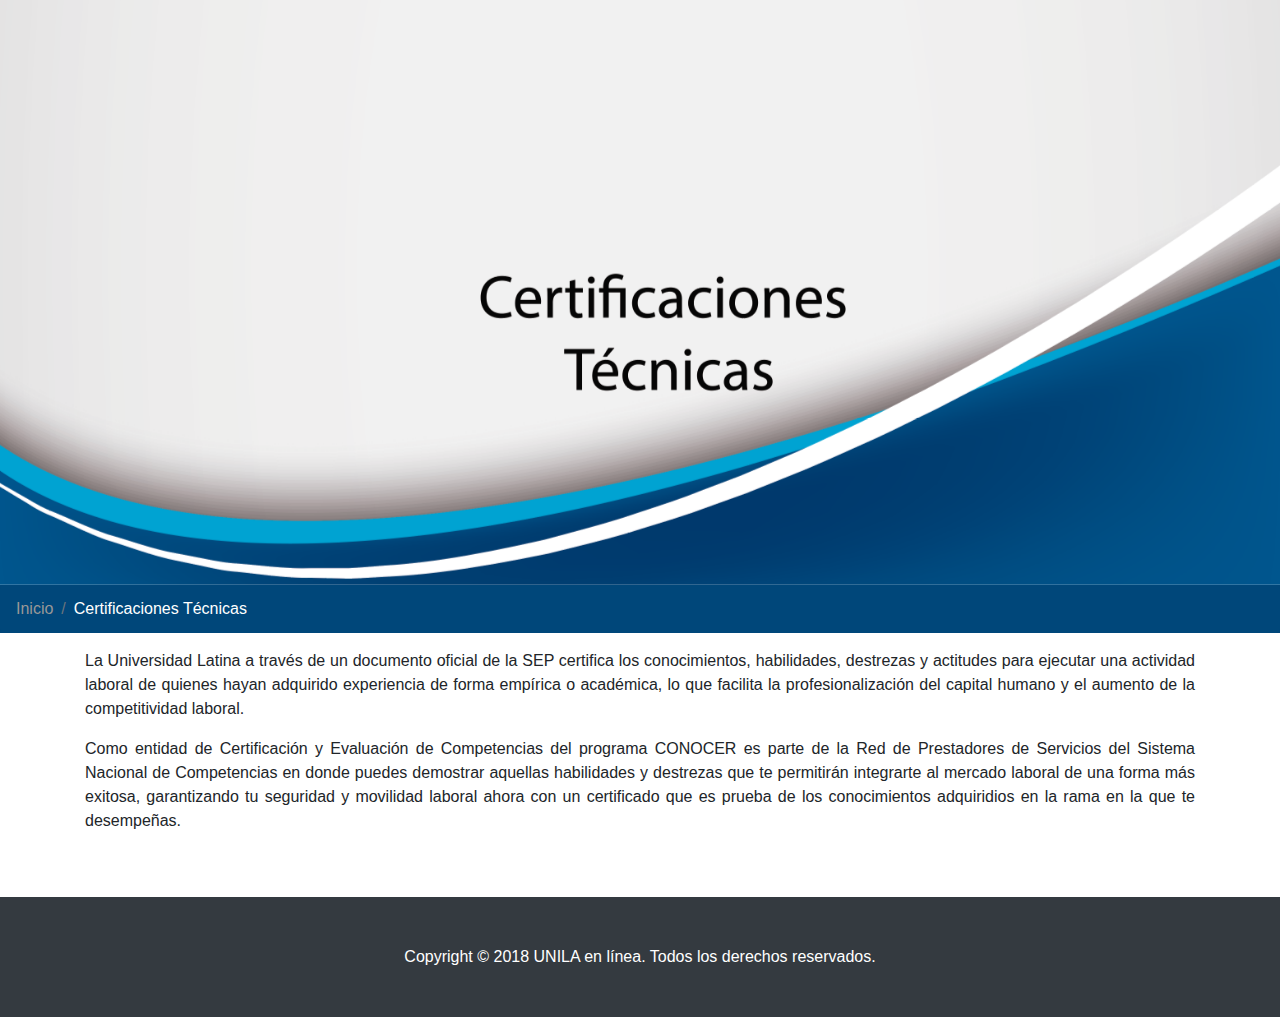
<file: certificaciones_tecnicas/index.html>
<!DOCTYPE html>
<html lang="en">

    <head>
        <meta charset="utf-8">
        <meta name="viewport" content="width=device-width, initial-scale=1, shrink-to-fit=no">
        <meta name="description" content="">
        <meta name="author" content="">

        <title>Unila en Línea - Certificaciones Técnicas</title>

        <!-- Bootstrap core CSS -->
        <link href="vendor/bootstrap/css/bootstrap.min.css" rel="stylesheet">

        <!-- Custom styles for this template -->
        <link href="css/modern-business.css" rel="stylesheet">
        <link rel="icon" type="image/png" href="../images/unila/link_icon.png" />

    </head>

    <body>

        
        <header>
            <div id="carouselExampleIndicators" class="slide" data-ride="carousel">
                <ol class="carousel-indicators">
                           
                </ol>
                <div class="carousel-inner" role="listbox">
                    <!-- Slide One - Set the background image for this slide in the line below -->
                    <div class="carousel-item active" style="background-image: url('imagenes/portada.png')">                        

                    </div>                    
                </div>                
            </div>
        </header>


        <!-- Migas de Pan -->
        <nav aria-label="breadcrumb" style="background-color: #00477a;">
            <ol class="breadcrumb" style="background-color: #00477a;">
                <li class="breadcrumb-item"><a href="../#oferta-educativa" style="color: #999797;">Inicio</a></li>
                <li class="breadcrumb-item active" aria-current="page" style="color: white;">Certificaciones Técnicas</li>
            </ol>
        </nav>


        <!-- Page Content -->
    <div class="container">      
        <p align="justify">La Universidad Latina a través de un documento oficial de la SEP certifica los conocimientos, habilidades, destrezas y actitudes para ejecutar una actividad laboral de quienes hayan adquirido experiencia de forma empírica o académica, lo que facilita la profesionalización del capital humano y el aumento de la competitividad laboral.
        </p>
        <p align="justify">
            Como entidad de Certificación y Evaluación de Competencias del programa CONOCER es parte de la Red de Prestadores de Servicios del Sistema Nacional de Competencias en donde puedes demostrar aquellas habilidades y destrezas que te permitirán integrarte al mercado laboral de una forma más exitosa, garantizando tu seguridad y movilidad laboral ahora con un certificado que es prueba de los conocimientos adquiridios en la rama en la que te desempeñas. 
        </p>

      <!-- Team Members Row -->
      <div class="row">
        <div class="col-lg-12">
            <!--<h2 class="my-4" style="color: #CAB276;">Conócelos</h2>-->
            <br>
            <br>
        </div>                       
    </div>
    </div>
    <!-- /.container -->
        <!-- Footer -->
        <footer class="py-5 bg-dark">
            <div class="container">
                <p class="m-0 text-center text-white">Copyright &copy; 2018 UNILA en línea. Todos los derechos reservados.</p>
            </div>
            <!-- /.container -->
        </footer>

        <!-- Bootstrap core JavaScript -->
        <script src="vendor/jquery/jquery.min.js"></script>
        <script src="vendor/bootstrap/js/bootstrap.bundle.min.js"></script>
    </body>
</html>
</file>
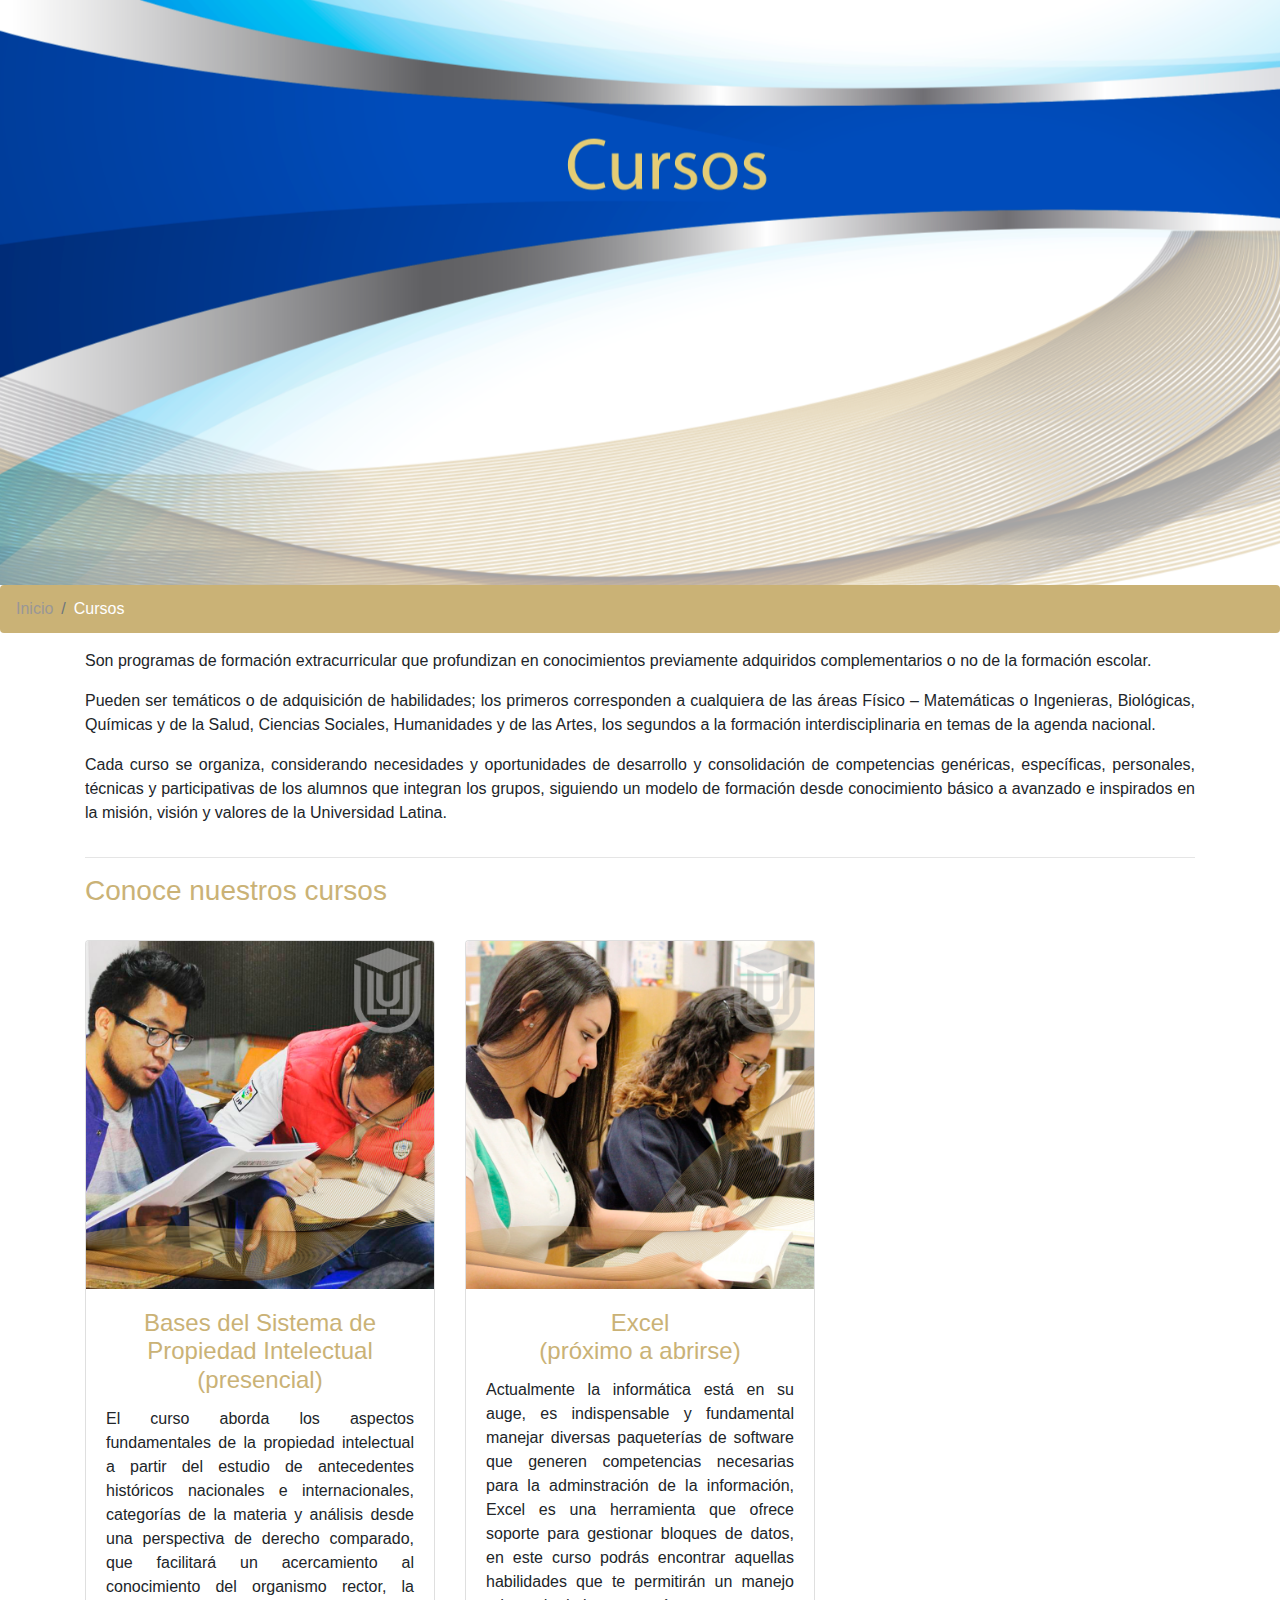
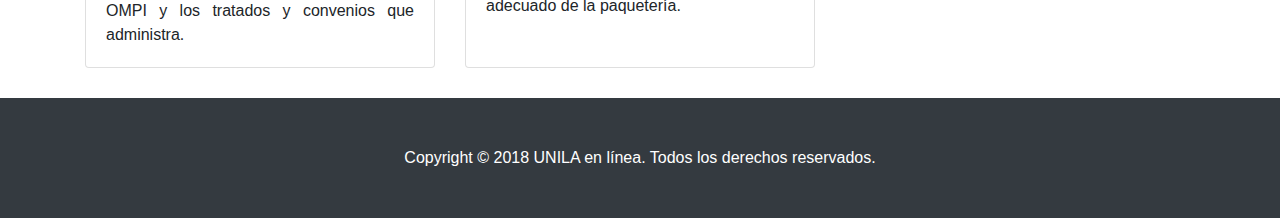
<file: cursos/index.html>
<!DOCTYPE html>
<html lang="en">

    <head>
        <meta charset="utf-8">
        <meta name="viewport" content="width=device-width, initial-scale=1, shrink-to-fit=no">
        <meta name="description" content="">
        <meta name="author" content="">

        <title>Unila en Línea - Cursos</title>

        <!-- Bootstrap core CSS -->
        <link href="vendor/bootstrap/css/bootstrap.min.css" rel="stylesheet">

        <!-- Custom styles for this template -->
        <link href="css/modern-business.css" rel="stylesheet">
        <link rel="icon" type="image/png" href="../images/unila/link_icon.png" />

    </head>

    <body>        
        <header>
            <div id="carouselExampleIndicators" class="slide" data-ride="carousel">
                <ol class="carousel-indicators">
                    <li data-target="#carouselExampleIndicators" data-slide-to="0" class="active"></li>                    
                </ol>
                <div class="carousel-inner" role="listbox">
                    <!-- Slide One - Set the background image for this slide in the line below -->
                    <div class="carousel-item active" style="background-image: url('imagenes/portada.png')">                        

                    </div>                    
                </div>                
            </div>
        </header>


        <!-- Migas de Pan -->
        <nav aria-label="breadcrumb">
            <ol class="breadcrumb" style="background-color: #CAB276;">
                <li class="breadcrumb-item"><a href="../#oferta-educativa" style="color: #999797;">Inicio</a></li>
                <li class="breadcrumb-item active" aria-current="page" style="color: white;">Cursos</li>
            </ol>
        </nav>


        <!-- Page Content -->
        <div class="container">
            <div class="row">
                <div class="col-lg-12">                    
                    <p align="justify">Son programas de formación extracurricular que profundizan en conocimientos previamente adquiridos complementarios o no de la formación escolar.</p>
                    
                    <p align="justify">Pueden ser temáticos o de adquisición de habilidades; los primeros corresponden  a cualquiera de las áreas Físico – Matemáticas o Ingenieras, Biológicas, Químicas y de la Salud, Ciencias Sociales, Humanidades y de las Artes,   los segundos a la formación interdisciplinaria en temas de la agenda nacional.</p>

                    <p align="justify">
                        Cada curso se organiza, considerando necesidades y oportunidades de desarrollo y consolidación de competencias genéricas, específicas, personales, técnicas y participativas de los alumnos que integran los grupos, siguiendo un modelo de formación desde conocimiento básico a avanzado e inspirados en la misión, visión y valores de la Universidad Latina. 
                    </p>
                </div>     
            </div>
            <hr>
            <!-- Diplomados Lista de  -->
            <h3 style="color: #CAB276;">Conoce nuestros cursos</h3>
            <br>
            <div class="row">
                <div class="col-lg-4 col-sm-1 portfolio-item">
                    <div class="card h-100">
                        <a href="http://unila.mx/ipidec.html" target="_blank"><img class="card-img-top" src="imagenes/ipidec.png" alt=""></a>
                        <div class="card-body">
                            <h4 class="card-title">
                                <a href="http://unila.mx/ipidec.html" target="_blank" style="color: #CAB276;"><center>Bases del Sistema de Propiedad Intelectual <br>(presencial)</center></a>
                            </h4>
                            <p class="card-text" align="justify">El curso aborda los aspectos fundamentales de la propiedad intelectual a partir del estudio de antecedentes históricos nacionales e internacionales, categorías de la materia y análisis desde una perspectiva de derecho comparado, que facilitará un acercamiento al conocimiento del organismo rector, la OMPI y los tratados y convenios que administra.</p>
                        </div>
                    </div>
                </div>                
                           

                <div class="col-lg-4 col-sm-6 portfolio-item">
                    <div class="card h-100">
                        <a href="#" ><img class="card-img-top" src="imagenes/excel.png"  alt=""></a>
                        <div class="card-body">
                            <h4 class="card-title">
                                <a href="#"  style="color: #CAB276;"><center>Excel <br> (próximo a abrirse)</center></a>
                            </h4>                            
                            <p class="card-text" align="justify">Actualmente la informática está en su auge, es indispensable y fundamental manejar diversas paqueterías de software que generen competencias necesarias para la adminstración de la información, Excel es una herramienta que ofrece soporte para gestionar bloques de datos, en este curso podrás encontrar aquellas habilidades que te permitirán un manejo adecuado de la paquetería.</p>
                        </div>
                    </div>
                </div>
            </div>
        </div>
        <!-- /.row --> 


        <!-- Footer -->
        <footer class="py-5 bg-dark">
            <div class="container">
                <p class="m-0 text-center text-white">Copyright &copy; 2018 UNILA en línea. Todos los derechos reservados.</p>
            </div>
            <!-- /.container -->
        </footer>

        <!-- Bootstrap core JavaScript -->
        <script src="vendor/jquery/jquery.min.js"></script>
        <script src="vendor/bootstrap/js/bootstrap.bundle.min.js"></script>
    </body>
</html>
</file>
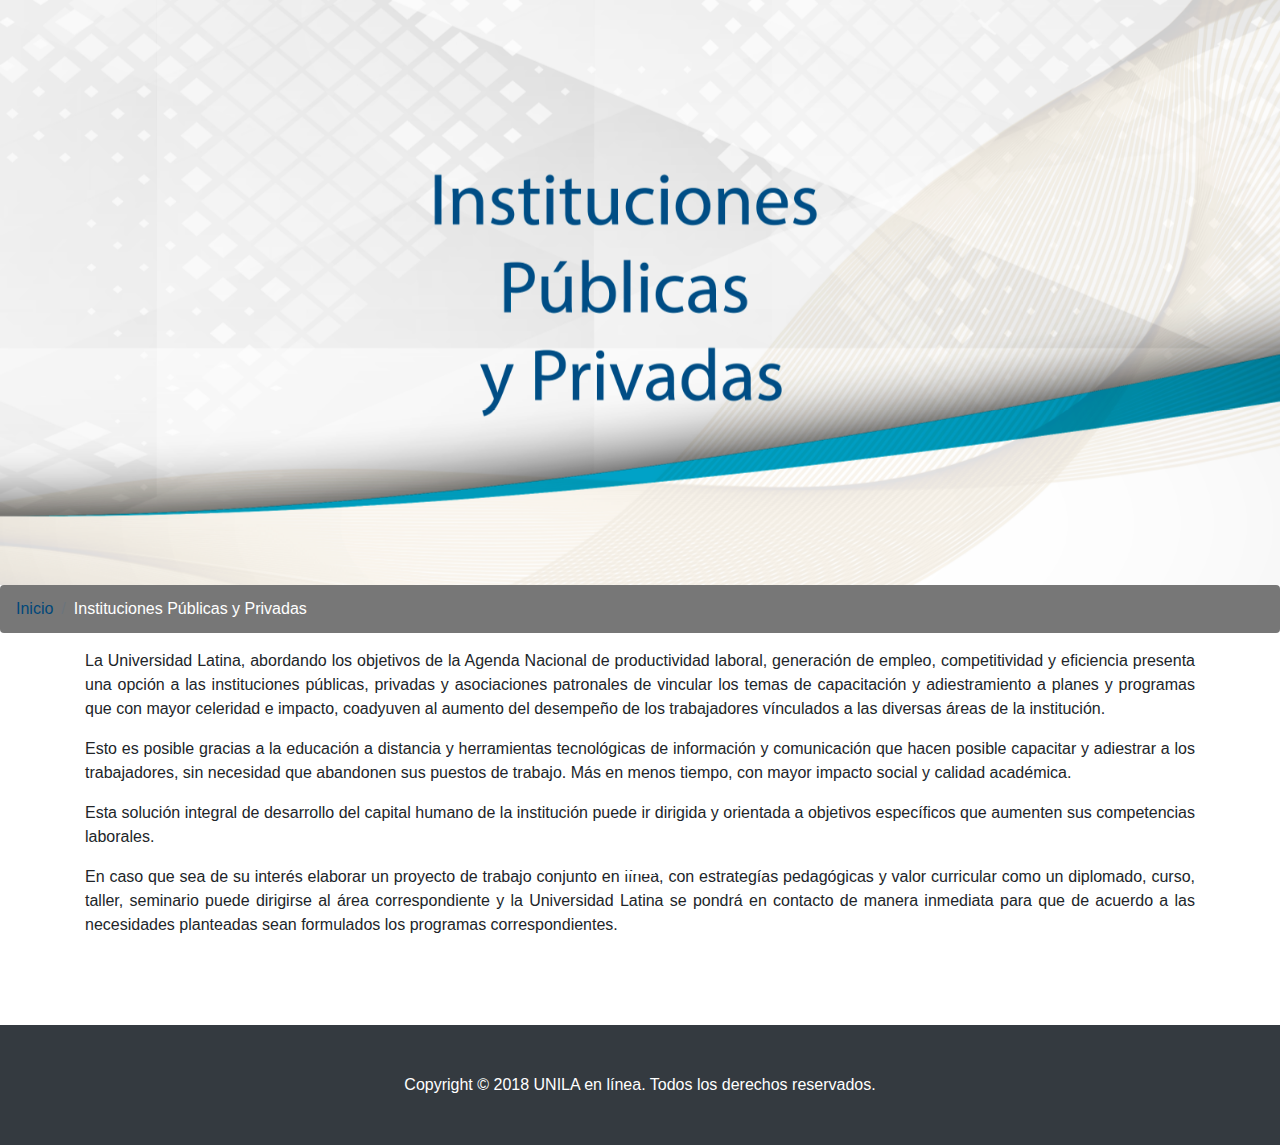
<file: empresas/index.html>
<!DOCTYPE html>
<html lang="en">

    <head>
        <meta charset="utf-8">
        <meta name="viewport" content="width=device-width, initial-scale=1, shrink-to-fit=no">
        <meta name="description" content="">
        <meta name="author" content="">

        <title>Unila en Línea - Empresas</title>

        <!-- Bootstrap core CSS -->
        <link href="vendor/bootstrap/css/bootstrap.min.css" rel="stylesheet">

        <!-- Custom styles for this template -->
        <link href="css/modern-business.css" rel="stylesheet">
        <link rel="icon" type="image/png" href="../images/unila/link_icon.png" />

    </head>

    <body>

        
        <header>
            <div id="carouselExampleIndicators" class="slide" data-ride="carousel">
                <ol class="carousel-indicators">
                    <li data-target="#carouselExampleIndicators" data-slide-to="0" class="active"></li>                    
                </ol>
                <div class="carousel-inner" role="listbox">
                    <!-- Slide One - Set the background image for this slide in the line below -->
                    <div class="carousel-item active" style="background-image: url('imagenes/portada.png')">                        

                    </div>                    
                </div>                
            </div>
        </header>


        <!-- Migas de Pan -->
        <nav aria-label="breadcrumb">
            <ol class="breadcrumb" style="background-color: #777;">
                <li class="breadcrumb-item"><a href="../#oferta-educativa"><span style="color: #00477a">Inicio</span></a></li>
                <li class="breadcrumb-item active" aria-current="page" style="color: white;">Instituciones Públicas y Privadas</li>
            </ol>
        </nav>


        <!-- Page Content -->
        <div class="container">
            <div class="row">
                <div class="col-lg-12">                    
                    <p align="justify">La Universidad Latina, abordando los objetivos de la Agenda Nacional de productividad laboral, generación de empleo, competitividad y eficiencia presenta una opción a las instituciones públicas, privadas y asociaciones patronales de vincular los temas de capacitación y adiestramiento  a planes y programas que con mayor celeridad e impacto,  coadyuven al aumento del desempeño de los trabajadores vínculados a las diversas áreas de la institución.</p>
                    
                    <p align="justify">Esto es posible gracias a la educación a distancia y herramientas tecnológicas de información y comunicación que hacen posible capacitar y adiestrar a los trabajadores, sin necesidad que abandonen sus puestos de trabajo. Más en menos tiempo, con mayor impacto social y calidad académica.</p>

                    <p align="justify">
                        Esta solución integral de desarrollo del capital humano de la institución puede ir dirigida y orientada a objetivos específicos que aumenten sus competencias laborales.
                    </p>

                    <p align="justify">
                        En caso que sea de su interés elaborar un proyecto de trabajo conjunto en línea, con estrategías pedagógicas y valor curricular como un diplomado, curso, taller, seminario puede dirigirse al <span class="coursiva-txt">área correspondiente</span> y la Universidad Latina se pondrá en contacto de manera inmediata para que de acuerdo a las necesidades planteadas sean formulados los programas correspondientes.
                    </p>
                </div>     
            </div>
            
            <!-- Diplomados Lista de  
            <h3 style="color: #CAB276;">Conoce los cursos orientados a empresas</h3>
            <br>

            <!-- Content Row 
            <div class="row">
                <div class="col-md-4 mb-4">
                    <div class="card h-100">
                        <div class="card-body">
                            <h2 class="card-title" style="color: #CAB276;">Administrando por objetivos y resultados</h2>
                            <p> </p>
                            <p class="card-text" align="justify">Hoy se puede ubicar a la metodología de la administración en un continuo entre dos extremos: a la administración por actividad o reacción en donde la planeación es por pálpito o nula y a la administración por resultados en donde se define con anticipación los resultados, y las etapas necesarias para su consecución.</p>
                        </div>
                        <div class="card-footer">
                            <center><a href="#" class="btn btn-primary" style="background-color: #00477a">Leer más</a></center>
                        </div>
                    </div>
                </div>  
                <div class="col-md-4 mb-4">
                    <div class="card h-100">
                        <div class="card-body">
                            <h2 class="card-title" style="color: #CAB276;">Integración y comunicación interdepartamental</h2>
                            <p class="card-text" align="justify">Los integrantes de los departamentos o áreas involucradas, se reúnen para solucionar los problemas de comunicación que tengan y logren, a través de su integración, objetivos conjuntos. Cuando no existe una comunicación efectiva entre las áreas o departamentos por falta de integración, provocada por múltiples motivos, se generan problemas que afectan directa y seriamente la productividad de la Organización.</p>
                        </div>
                        <div class="card-footer">
                            <center><a href="#" class="btn btn-primary" style="background-color: #00477a">Leer más</a></center>
                        </div>
                    </div>
                </div>   
                <div class="col-md-4 mb-4">
                    <div class="card h-100">
                        <div class="card-body">
                            <h2 class="card-title" style="color: #CAB276;">Curso 8 D´s: solución de problemas en equipo </h2>
                            <p class="card-text" align="justify">Una metodología ordenada como “Las 8 Disciplinas”, permite a las empresas resolver los problemas recurrentes de una vez y para siempre, ya que su principal enfoque es la identificación de la “causa raíz” de los problemas y la toma de acciones encaminada a minimizarlos y/o eliminarlos.</p>
                        </div>
                        <div class="card-footer">
                            <center><a href="#" class="btn btn-primary" style="background-color: #00477a">Leer más</a></center>
                        </div>
                    </div>
                </div>         
            </div>   
            /.row -->
            <br>
            <br>
            <br>            
        </div>
              

        <!-- Footer -->
        <footer class="py-5 bg-dark">
            <div class="container">
                <p class="m-0 text-center text-white">Copyright &copy; 2018 UNILA en línea. Todos los derechos reservados.</p>
            </div>
            <!-- /.container -->
        </footer>

        <!-- Bootstrap core JavaScript -->
        <script src="vendor/jquery/jquery.min.js"></script>
        <script src="vendor/bootstrap/js/bootstrap.bundle.min.js"></script>

    </body>

</html>
</file>
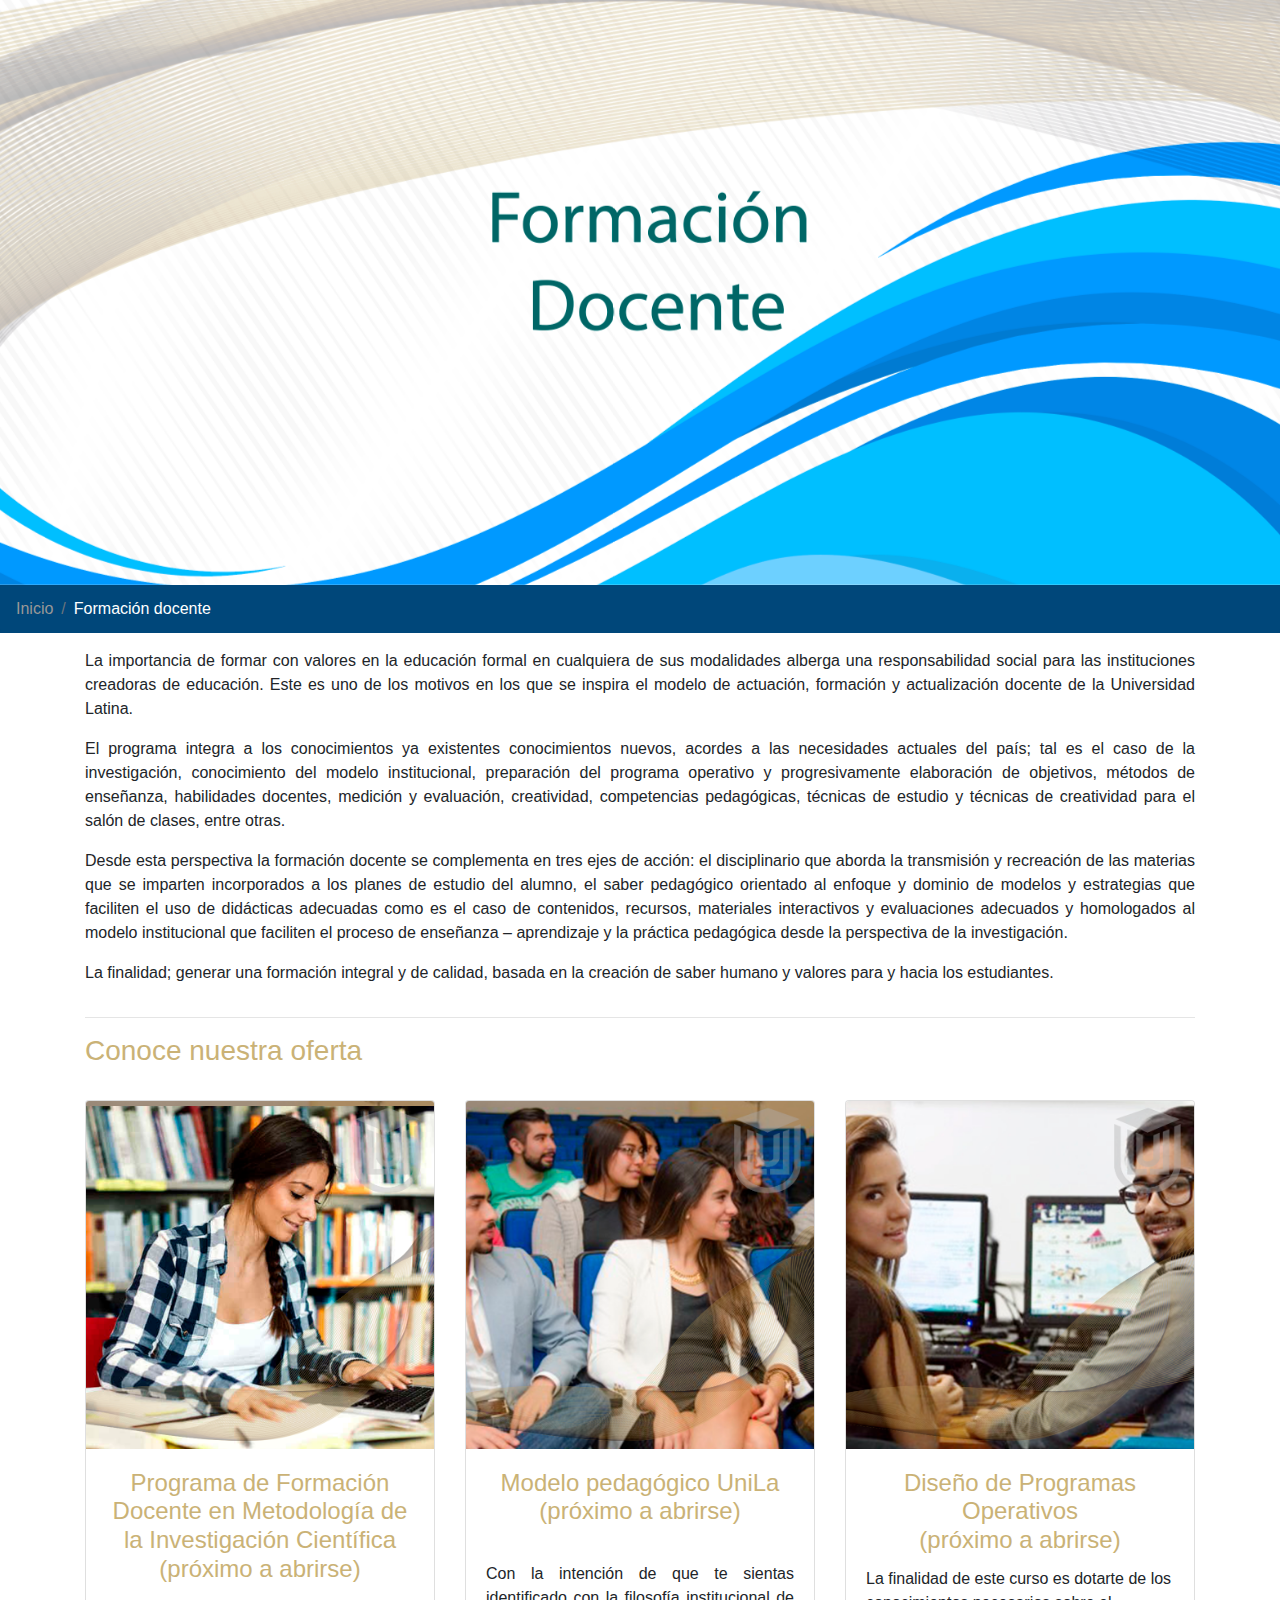
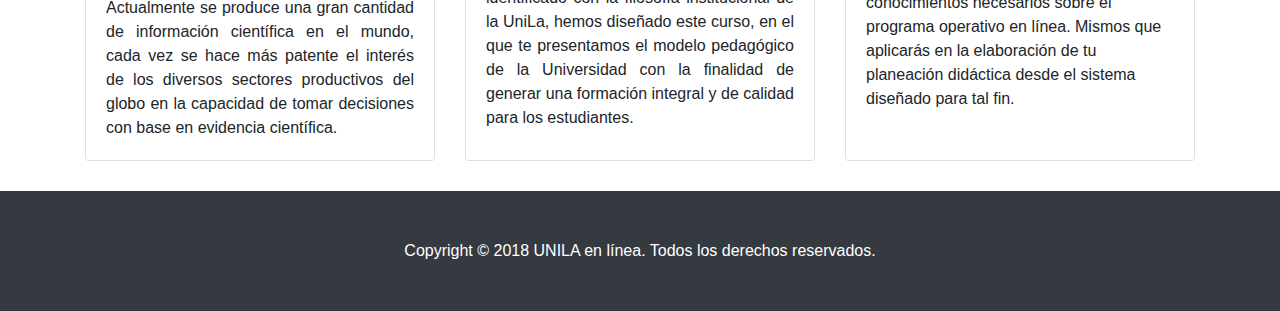
<file: formacion_docente/index.html>
<!DOCTYPE html>
<html lang="en">

    <head>
        <meta charset="utf-8">
        <meta name="viewport" content="width=device-width, initial-scale=1, shrink-to-fit=no">
        <meta name="description" content="">
        <meta name="author" content="">

        <title>Unila en Línea - Formación Docente</title>

        <!-- Bootstrap core CSS -->
        <link href="vendor/bootstrap/css/bootstrap.min.css" rel="stylesheet">

        <!-- Custom styles for this template -->
        <link href="css/modern-business.css" rel="stylesheet">
        <link rel="icon" type="image/png" href="../images/unila/link_icon.png" />

    </head>

    <body>        
        <header>
            <div id="carouselExampleIndicators" class="slide" data-ride="carousel">
                <ol class="carousel-indicators">
                    <li data-target="#carouselExampleIndicators" data-slide-to="0" class="active"></li>                    
                </ol>
                <div class="carousel-inner" role="listbox">
                    <!-- Slide One - Set the background image for this slide in the line below -->
                    <div class="carousel-item active" style="background-image: url('imagenes/portada.png')">                        

                    </div>                    
                </div>                
            </div>
        </header>


        <!-- Migas de Pan -->
        <nav aria-label="breadcrumb" style="background-color: #00477a;">
            <ol class="breadcrumb" style="background-color: #00477a;">
                <li class="breadcrumb-item"><a href="../#oferta-educativa" style="color: #999797;">Inicio</a></li>
                <li class="breadcrumb-item active" aria-current="page" style="color: white;">Formación docente</li>
            </ol>
        </nav>


        <!-- Page Content -->
        <div class="container">
            <div class="row">
                <div class="col-lg-12">                    
                    <p align="justify">La importancia de formar con valores en la educación formal en cualquiera de sus modalidades alberga una responsabilidad social para las instituciones creadoras de educación. Este es uno de los motivos en los que se inspira el modelo de actuación, formación y actualización docente de la Universidad Latina.</p>
                    
                    <p align="justify">El programa integra a los conocimientos ya existentes conocimientos nuevos,  acordes a las necesidades actuales del país; tal es el caso de la investigación, conocimiento del modelo institucional, preparación del programa operativo y progresivamente elaboración de objetivos, métodos de enseñanza, habilidades docentes, medición y evaluación, creatividad, competencias pedagógicas, técnicas de estudio y técnicas de creatividad para el salón de clases, entre otras.</p>

                    <p align="justify">
                        Desde esta perspectiva la formación docente se complementa en tres ejes de acción: el disciplinario que aborda la transmisión y recreación de las materias que se imparten incorporados a los planes de estudio del alumno, el saber pedagógico orientado al enfoque y dominio de modelos y estrategias que faciliten el uso de didácticas adecuadas como es el caso de contenidos, recursos, materiales interactivos y evaluaciones adecuados y homologados al  modelo institucional que faciliten el proceso de enseñanza – aprendizaje y la práctica pedagógica desde la perspectiva de la investigación.
                    </p>

                    <p align="justify">
                        La finalidad; generar una formación integral y de calidad, basada en la creación de saber humano y valores para y hacia los estudiantes.
                    </p>
                </div>     
            </div>
            <hr>
            <!-- Diplomados Lista de  -->
            <h3 style="color: #CAB276;">Conoce nuestra oferta</h3>
            <br>
            <div class="row">
                <div class="col-lg-4 col-sm-6 portfolio-item">
                    <div class="card h-100">
                        <a href="#" ><img class="card-img-top" src="imagenes/mic.png" height="100%" alt=""></a>
                        <div class="card-body">
                            <h4 class="card-title">
                                <a href="#"  style="color: #CAB276;"><center>Programa de Formación Docente en Metodología de la Investigación Científica<br>(próximo a abrirse)</center></a>
                            </h4>
                            <p class="card-text" align="justify">Actualmente se produce una gran cantidad de información científica en el mundo, cada vez se hace más patente el interés de los diversos sectores productivos del globo en la capacidad de tomar decisiones con base en evidencia científica.</p>
                        </div>
                    </div>
                </div>
                <div class="col-lg-4 col-sm-6 portfolio-item">
                    <div class="card h-100">
                        <a href="#"><img class="card-img-top" src="imagenes/dpo.png" alt=""></a>
                        <div class="card-body">
                            <h4 class="card-title">
                                <a href="#" style="color: #CAB276;"><center>Modelo pedagógico UniLa<br>(próximo a abrirse)</center></a>
                            </h4>
                            <br>
                            <p class="card-text" align="justify">Con la intención de que te sientas identificado con la filosofía institucional de la UniLa, hemos diseñado este curso, en el que te presentamos el modelo pedagógico de la Universidad con la finalidad de generar una formación integral y de calidad para los estudiantes.</p>
                        </div>
                    </div>
                </div>
                <div class="col-lg-4 col-sm-6 portfolio-item">
                    <div class="card h-100">
                        <a href="#"><img class="card-img-top" src="imagenes/mpu.png" alt="" height="100%"></a>
                        <div class="card-body">
                            <h4 class="card-title">
                                <a href="#" style="color: #CAB276;"><center>Diseño de Programas Operativos<br>(próximo a abrirse)</center></a>
                            </h4>
                            <p class="card-text">La finalidad de este curso es dotarte de los conocimientos necesarios sobre el programa operativo en línea. Mismos que aplicarás en la elaboración de tu planeación didáctica desde el sistema diseñado para tal fin.</p>
                        </div>
                    </div>
                </div>
            </div>
        </div>
        <!-- /.row --> 


        <!-- Footer -->
        <footer class="py-5 bg-dark">
            <div class="container">
                <p class="m-0 text-center text-white">Copyright &copy; 2018 UNILA en línea. Todos los derechos reservados.</p>
            </div>
            <!-- /.container -->
        </footer>

        <!-- Bootstrap core JavaScript -->
        <script src="vendor/jquery/jquery.min.js"></script>
        <script src="vendor/bootstrap/js/bootstrap.bundle.min.js"></script>
    </body>
</html>
</file>
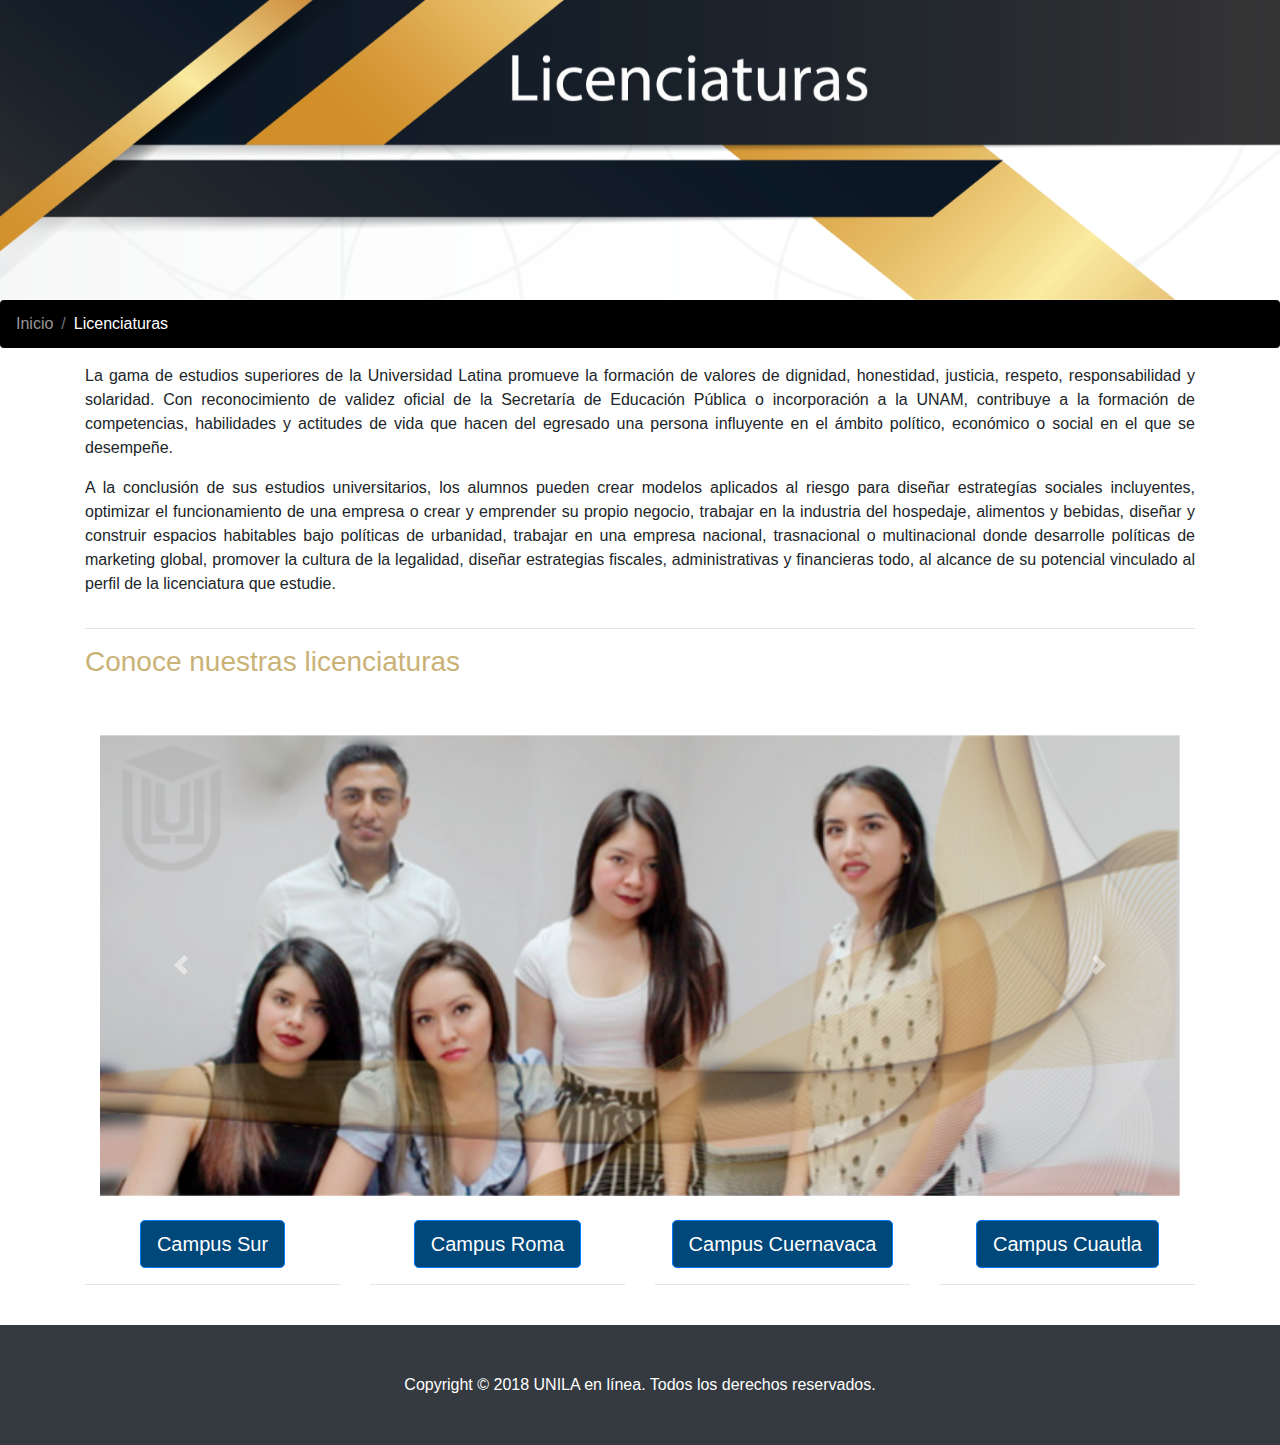
<file: licenciaturas/index.html>
<!DOCTYPE html>
<html lang="en">

    <head>
        <meta charset="utf-8">
        <meta name="viewport" content="width=device-width, initial-scale=1, shrink-to-fit=no">
        <meta name="description" content="">
        <meta name="author" content="">

        <title>Unila en Línea - Licenciaturas</title>

        <!-- Bootstrap core CSS -->
        <link href="vendor/bootstrap/css/bootstrap.min.css" rel="stylesheet">

        <!-- Custom styles for this template -->
        <link href="css/modern-business.css" rel="stylesheet">
        <link rel="icon" type="image/png" href="../images/unila/link_icon.png" />

    </head>

    <body>

        <header>
            <div id="carouselExampleIndicators" class="slide" data-ride="carousel">
                <ol class="carousel-indicators">                                        
                </ol>
                <div class="carousel-inner" role="listbox">
                    <!-- Slide One - Set the background image for this slide in the line below -->
                    <div class="carousel-item active" style="background-image: url('imagenes/portada2.png')">
                    </div>                    
                </div>                
            </div>
        </header>


        <!-- Migas de Pan -->
        <nav aria-label="breadcrumb">
            <ol class="breadcrumb" style="background-color: black;">
                <li class="breadcrumb-item"><a href="../#oferta-educativa" style="color: #999797">Inicio</a></li>
                <li class="breadcrumb-item active" aria-current="page" style="color: white;">Licenciaturas</li>
            </ol>
        </nav>


        <!-- Page Content -->
        <div class="container">
            <div class="row">
                <div class="col-lg-12">                    
                    <p align="justify">La gama de estudios superiores de la Universidad Latina promueve la formación de  valores de dignidad, honestidad, justicia, respeto, responsabilidad y solaridad. Con reconocimiento de validez oficial de la Secretaría de Educación Pública o incorporación a la UNAM,  contribuye a la formación de competencias, habilidades y actitudes de vida que hacen del egresado una persona influyente en el ámbito político, económico o social en el que se desempeñe.</p>
                    
                    <p align="justify">A la conclusión de sus estudios universitarios,  los alumnos pueden crear modelos aplicados al riesgo para diseñar estrategías sociales incluyentes, optimizar el funcionamiento de una empresa o crear y emprender su propio negocio,  trabajar en la industria del hospedaje, alimentos y bebidas, diseñar y construir espacios habitables bajo políticas de urbanidad, trabajar en una empresa nacional, trasnacional o multinacional donde desarrolle políticas de marketing global, promover la cultura de la legalidad, diseñar estrategias fiscales, administrativas y financieras todo,  al alcance de su potencial vinculado al perfil de la licenciatura que estudie.</p>
                </div>     
            </div>
            <hr>
            
            <!-- Diplomados Lista de  -->
            <h3 style="color: #CAB276;">Conoce nuestras licenciaturas <!--en línea--></h3>
            <br>
            <br>
            
            <!-- Page Content -->
            <div class="container">
                <div id="carouselExampleControls" class="carousel slide" data-ride="carousel">
                    <div class="carousel-inner">
                        <div class="carousel-item active">
                            <img class="d-block w-100" src="imagenes/alumnos4.png" alt="First slide">
                        </div>
                        <div class="carousel-item">
                            <img class="d-block w-100" src="imagenes/alumnos10.png" alt="Second slide">
                        </div>
                        <div class="carousel-item">
                            <img class="d-block w-100" src="imagenes/Sur_13.png" alt="Third slide">
                        </div>
                        <div class="carousel-item">
                            <img class="d-block w-100" src="imagenes/alumnos7.png" alt="Second slide">
                        </div>
                        <div class="carousel-item">
                            <img class="d-block w-100" src="imagenes/alumnos8.png" alt="Second slide">
                        </div>
                        <div class="carousel-item">
                            <img class="d-block w-100" src="imagenes/alumnos9.png" alt="Second slide">
                        </div>
                    </div>
                    <a class="carousel-control-prev" href="#carouselExampleControls" role="button" data-slide="prev">
                        <span class="carousel-control-prev-icon" aria-hidden="true"></span>
                        <span class="sr-only">Previous</span>
                    </a>
                    <a class="carousel-control-next" href="#carouselExampleControls" role="button" data-slide="next">
                        <span class="carousel-control-next-icon" aria-hidden="true"></span>
                        <span class="sr-only">Next</span>
                    </a>
                </div>                
            </div>

                <!-- Project One 
                <div class="row">
                    <div class="col-md-7">
                        <a href="#">
                            <img class="img-fluid rounded mb-3 mb-md-0" src="imagenes/Gesetze.png" style="width: 700px; height: 300px;" alt="">
                        </a>
                    </div>
                    <div class="col-md-5">
                        <h3 style="color: #CAB276;">Licenciatura en Derecho</h3>
                        <p align="justify">La solución de los problemas por la vía jurídica demanda profesionales capaces de conocer, entender, interpretar y aplicar las normas con responsabilidad y ética. El programa de la Licenciatura en Derecho de UNILA te permitirá comprender las normas y el sistema jurídico para que resuelvas conflictos en materias penal, civil, mercantil, fiscal, laboral o administrativa.</p>
                        <a class="btn btn-primary" href="#" style="background-color: #00477a;">Ver plan de estudios</a>
                    </div>
                </div> 
                <br>               
                <hr>

                <!-- Project One 
                <div class="row">
                    <div class="col-md-7">
                        <a href="#">
                            <img class="img-fluid rounded mb-3 mb-md-0" src="imagenes/cerebro.png" style="width: 700px; height: 300px;" alt="">
                        </a>
                    </div>
                    <div class="col-md-5">
                        <h3 style="color: #CAB276;">Licenciatura en Psicología</h3>
                        <p align="justify">El programa educativo de la Licenciatura en Psicología en el Sistema Abierto SUA de UNILA está diseñado para que te prepares para ser un profesional de excelencia estudiando al ritmo que tu tiempo lo permite. Bajo la asesoría personalizada de nuestros docentes, te formarás para ser un profesional de la Psicología capaz de prevenir y tratar comportamientos inadecuados, fomentar condiciones saludables y delinear planes para mejorar la productividad del capital humano de las organizaciones. El Sistema Abierto de UNILA fue creado pensando en ti, que quieres superarte y obtener un título profesional pero que no puedes asistir a clases durante la semana porque trabajas o tienes otras actividades.</p>
                        <a class="btn btn-primary" href="#" style="background-color: #00477a;">Ver plan de estudios</a>
                    </div>
                </div>   
                <br>             
                <hr>

                <!-- Project One 
                <div class="row">
                    <div class="col-md-7">
                        <a href="#">
                            <img class="img-fluid rounded mb-3 mb-md-0" src="imagenes/Sur_13.png" style="width: 700px; height: 300px;" alt="">
                        </a>
                    </div>
                    <div class="col-md-5">
                        <h3 style="color: #CAB276;">Licenciatura en Informática</h3>
                        <p align="justify">Las tecnologías de la información y comunicación se han convertido en herramientas fundamentales para la productividad de las empresas. Con nuestro programa de Licenciatura en Informática obtendrás los conocimientos teóricos y técnicos para que diseñes, implementes y administres los sistemas que permiten a las organizaciones optimizar sus procesos y así generar nuevas áreas de mercado. .</p>
                        <a class="btn btn-primary" href="#" style="background-color: #00477a;">Ver plan de estudios</a>
                    </div>
                </div>                
                <hr>
            </div>
        </div>-->
        <br>     
        </div>
        <div class="container">
            <div class="row" style="text-align: center;">                
                <div class="col-md-3">
                    <button type="button" class="btn btn-primary btn-lg" style="background-color: #00477a;" data-toggle="modal" data-target="#sur">Campus Sur</button>
                    <hr>
                </div>
                <div class="col-md-3">
                    <button type="button" class="btn btn-primary btn-lg" style="background-color: #00477a;" data-toggle="modal" data-target="#roma">Campus Roma</button>
                    <hr>
                </div>
                <div class="col-md-3">
                    <button type="button" class="btn btn-primary btn-lg" style="background-color: #00477a;" data-toggle="modal" data-target="#cuernavaca">Campus Cuernavaca</button>
                    <hr>
                </div>
                <div class="col-md-3">
                    <button type="button" class="btn btn-primary btn-lg" style="background-color: #00477a;" data-toggle="modal" data-target="#cuautla">Campus Cuautla</button>
                    <hr>
                </div>
            </div> 
        </div>
        <br>


        <!-- Modal campus sur -->
        <div class="modal fade bd-example-modal-lg" id="sur"  role="dialog" aria-labelledby="exampleModalCenterTitle" aria-hidden="true">
            <div class="modal-dialog modal-lg" role="document">
                <div class="modal-content">
                    <div class="modal-header">
                        <h4 class="modal-title" id="exampleModalLongTitle" style="text-align: center;">Licenciaturas campus Sur</h4>
                        <button type="button" class="close" data-dismiss="modal" aria-label="Close">
                            <span aria-hidden="true">&times;</span>
                        </button>
                    </div>
                    <div class="modal-body">
                        <center>
                            <img class="img-fluid rounded mb-3 mb-md-0" src="imagenes/sur.png" alt="">
                        </center>
                    </div>
                    <div class="modal-footer">
                        <button type="button" class="btn btn-primary" data-dismiss="modal" style="background-color: #00477a;">Cerrar</button>                        
                    </div>
                </div>
            </div>
        </div>

        <!-- Modal campus roma-->
        <div class="modal fade bd-example-modal-lg" id="roma"  role="dialog" aria-labelledby="exampleModalCenterTitle" aria-hidden="true">
            <div class="modal-dialog modal-lg" role="document">
                <div class="modal-content">
                    <div class="modal-header">
                        <h4 class="modal-title" id="exampleModalLongTitle">Licenciaturas campus Roma</h4>
                        <button type="button" class="close" data-dismiss="modal" aria-label="Close">
                            <span aria-hidden="true">&times;</span>
                        </button>
                    </div>
                    <div class="modal-body">
                        <center>
                            <img class="img-fluid rounded mb-3 mb-md-0" src="imagenes/roma.png" alt="">
                        </center>
                    </div>
                    <div class="modal-footer">
                        <button type="button" class="btn btn-primary" data-dismiss="modal" style="background-color: #00477a;">Cerrar</button>                        
                    </div>
                </div>
            </div>
        </div>

        <!-- Modal campus cuernavaca -->
        <div class="modal fade bd-example-modal-lg" id="cuernavaca"  role="dialog" aria-labelledby="exampleModalCenterTitle" aria-hidden="true">
            <div class="modal-dialog modal-lg" role="document">
                <div class="modal-content">
                    <div class="modal-header">
                        <h4 class="modal-title" id="exampleModalLongTitle">Licenciaturas campus Cuernavaca</h4>
                            <button type="button" class="close" data-dismiss="modal" aria-label="Close">
                                <span aria-hidden="true">&times;</span>
                            </button>
                    </div>
                    <div class="modal-body">
                        <center>
                            <img class="img-fluid rounded mb-3 mb-md-0" src="imagenes/cuerenavaca.png" alt="">                           
                        </center>
                    </div>
                    <div class="modal-footer">
                        <button type="button" class="btn btn-primary" data-dismiss="modal" style="background-color: #00477a;">Cerrar</button>                        
                    </div>
                </div>
            </div>
        </div>

        <!-- Modal campus cuautla-->
        <div class="modal fade bd-example-modal-lg" id="cuautla"  role="dialog" aria-labelledby="exampleModalCenterTitle" aria-hidden="true">
            <div class="modal-dialog modal-lg" role="document">
                <div class="modal-content">
                    <div class="modal-header">
                        <h4 class="modal-title" id="exampleModalLongTitle">Licenciaturas campus Cuautla</h4>
                            <button type="button" class="close" data-dismiss="modal" aria-label="Close">
                                <span aria-hidden="true">&times;</span>
                            </button>
                    </div>
                    <div class="modal-body">
                        <center>
                            <img class="img-fluid rounded mb-3 mb-md-0" src="imagenes/cuautla.png" alt="">                           
                        </center>
                    </div>
                    <div class="modal-footer">
                        <button type="button" class="btn btn-primary" data-dismiss="modal" style="background-color: #00477a;">Cerrar</button>                        
                    </div>
                </div>
            </div>
        </div>



        <!-- Footer -->
        <footer class="py-5 bg-dark">
            <div class="container">
                <p class="m-0 text-center text-white">Copyright &copy; 2018 UNILA en línea. Todos los derechos reservados.</p>
            </div>
            <!-- /.container -->
        </footer>

        <!-- Bootstrap core JavaScript -->
        <script src="vendor/jquery/jquery.min.js"></script>
        <script src="vendor/bootstrap/js/bootstrap.bundle.min.js"></script>

    </body>

</html>
</file>
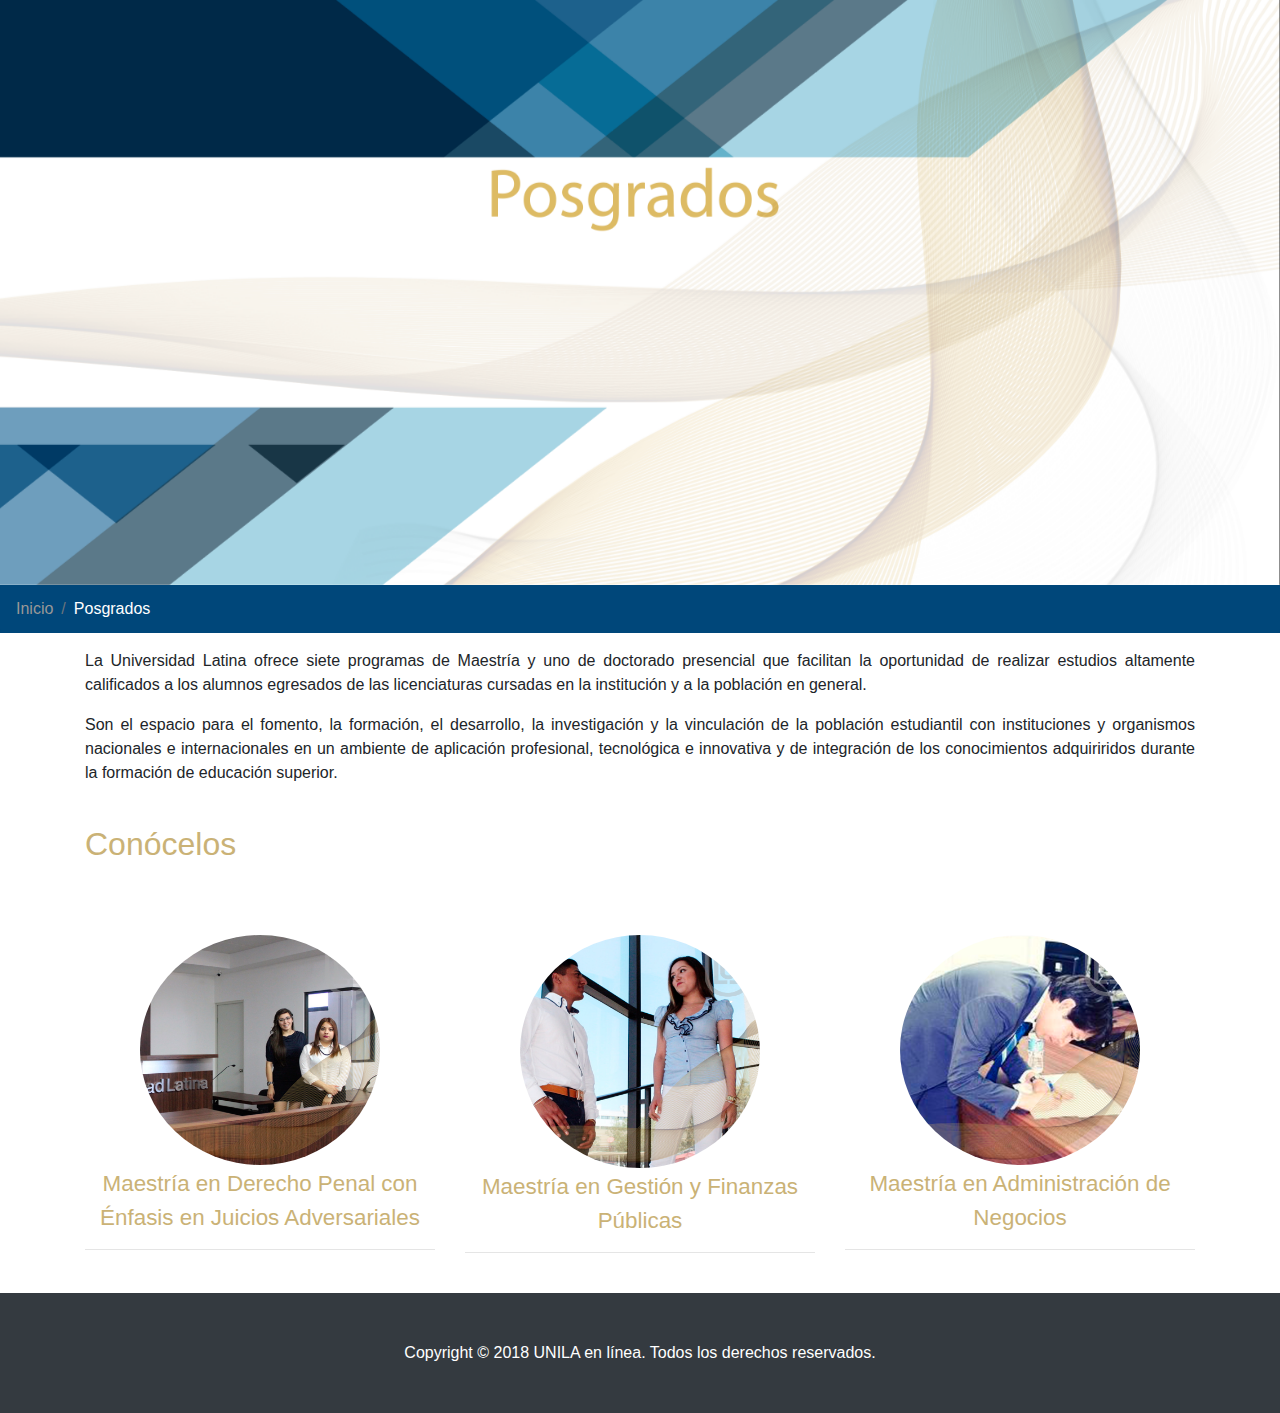
<file: posgrados/index.html>
<!DOCTYPE html>
<html lang="en">

    <head>
        <meta charset="utf-8">
        <meta name="viewport" content="width=device-width, initial-scale=1, shrink-to-fit=no">
        <meta name="description" content="">
        <meta name="author" content="">

        <title>Unila en Línea - Posgrados</title>

        <!-- Bootstrap core CSS -->
        <link href="vendor/bootstrap/css/bootstrap.min.css" rel="stylesheet">

        <!-- Custom styles for this template -->
        <link href="css/modern-business.css" rel="stylesheet">
        <link rel="icon" type="image/png" href="../images/unila/link_icon.png" />

    </head>

    <body>

        
        <header>
            <div id="carouselExampleIndicators" class="slide" data-ride="carousel">
                <ol class="carousel-indicators">
                    <li data-target="#carouselExampleIndicators" data-slide-to="0" class="active"></li>                    
                </ol>
                <div class="carousel-inner" role="listbox">
                    <!-- Slide One - Set the background image for this slide in the line below -->
                    <div class="carousel-item active" style="background-image: url('imagenes/portada.png')">                        

                    </div>                    
                </div>                
            </div>
        </header>


        <!-- Migas de Pan -->
        <nav aria-label="breadcrumb" style="background-color: #00477a;">
            <ol class="breadcrumb" style="background-color: #00477a;">
                <li class="breadcrumb-item"><a href="../#oferta-educativa" style="color: #999797;">Inicio</a></li>
                <li class="breadcrumb-item active" aria-current="page" style="color: white;">Posgrados</li>
            </ol>
        </nav>


        <!-- Page Content -->
    <div class="container">      
        <p align="justify">La Universidad Latina ofrece siete programas de Maestría y uno de doctorado presencial que facilitan la oportunidad de realizar estudios altamente calificados a los alumnos egresados de las licenciaturas cursadas en la institución y a la población en general.
        </p>
        <p align="justify">
            Son el espacio para el fomento, la formación, el desarrollo, la investigación y la vinculación de la población estudiantil con instituciones y organismos nacionales e internacionales en un ambiente de aplicación profesional, tecnológica e innovativa y de integración de los conocimientos adquiriridos durante la formación de educación superior.
        </p>

      <!-- Team Members Row -->
      <div class="row">
        <div class="col-lg-12">
            <h2 class="my-4" style="color: #CAB276;">Conócelos</h2>
            <br>
            <br>
        </div>        
        <div class="col-lg-4 col-sm-6 text-center mb-4">
            <img class="rounded-circle img-fluid d-block mx-auto" src="imagenes/derecho-penal.png" alt="" style="width: 240px; height: 230px;">
            <h3>
                <small style="color: #CAB276;">Maestría en Derecho Penal con Énfasis en Juicios Adversariales</small>
            </h3>
            <!--<button type="button" class="btn btn-primary" style="background-color: #00477a;">Visitar</button>-->
            <hr>
        </div>
        <div class="col-lg-4 col-sm-6 text-center mb-4">
            <img class="rounded-circle img-fluid d-block mx-auto" src="imagenes/gestion-de-finanzas.png" alt="" style="width: 240px; height: 233px;">
            <h3>
                <small style="color: #CAB276;">Maestría en Gestión y Finanzas Públicas</small>
            </h3>   
            <!--<button type="button" class="btn btn-primary" style="background-color: #00477a;">Visitar</button> -->
            <hr>        
        </div>
        <div class="col-lg-4 col-sm-6 text-center mb-4">
            <img class="rounded-circle img-fluid d-block mx-auto"src="imagenes/admon_negocios.png" alt="" style="width: 240px; height: 230px;">
            <h3>
                <small style="color: #CAB276;">Maestría en Administración de Negocios</small>
            </h3> 
            <!--<button type="button" class="btn btn-primary" style="background-color: #00477a;">Visitar</button> -->
            <hr>          
        </div>        
    </div>
    </div>
    <!-- /.container -->
        <!-- Footer -->
        <footer class="py-5 bg-dark">
            <div class="container">
                <p class="m-0 text-center text-white">Copyright &copy; 2018 UNILA en línea. Todos los derechos reservados.</p>
            </div>
            <!-- /.container -->
        </footer>

        <!-- Bootstrap core JavaScript -->
        <script src="vendor/jquery/jquery.min.js"></script>
        <script src="vendor/bootstrap/js/bootstrap.bundle.min.js"></script>
    </body>
</html>
</file>
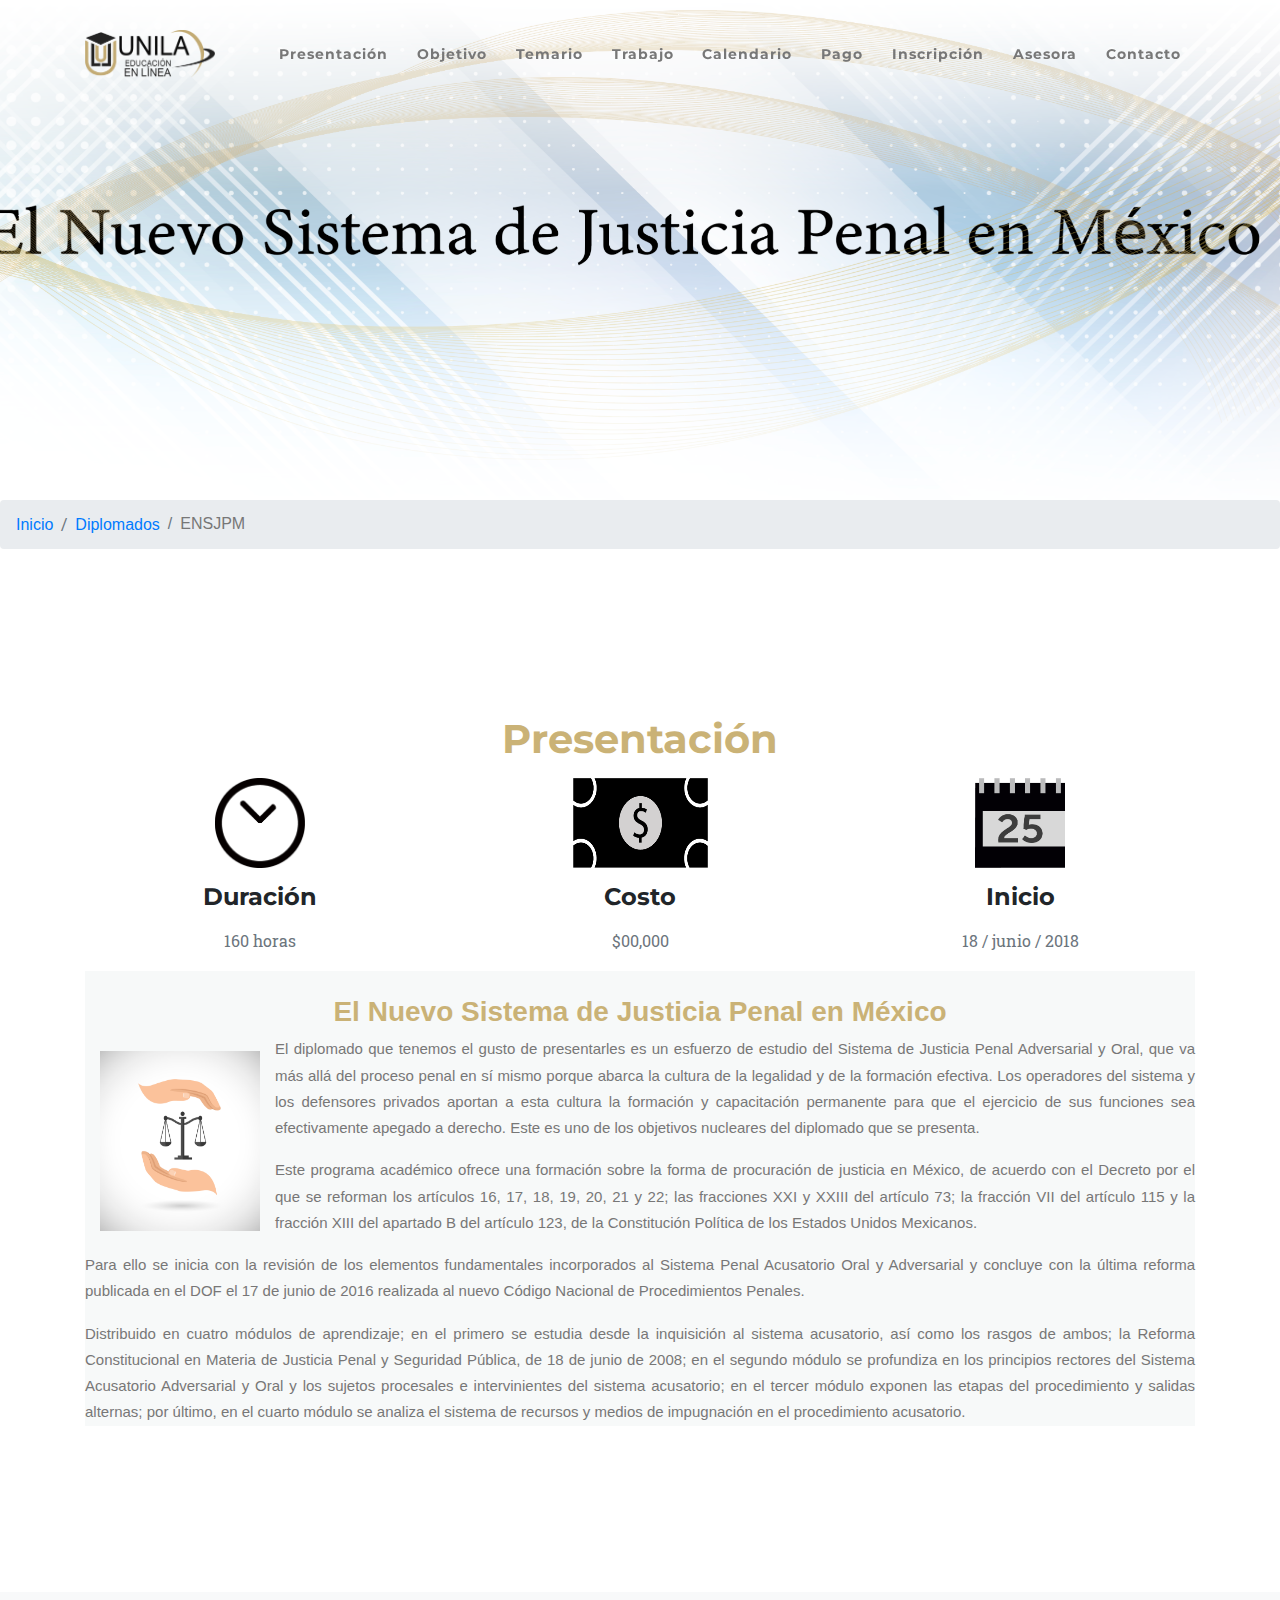
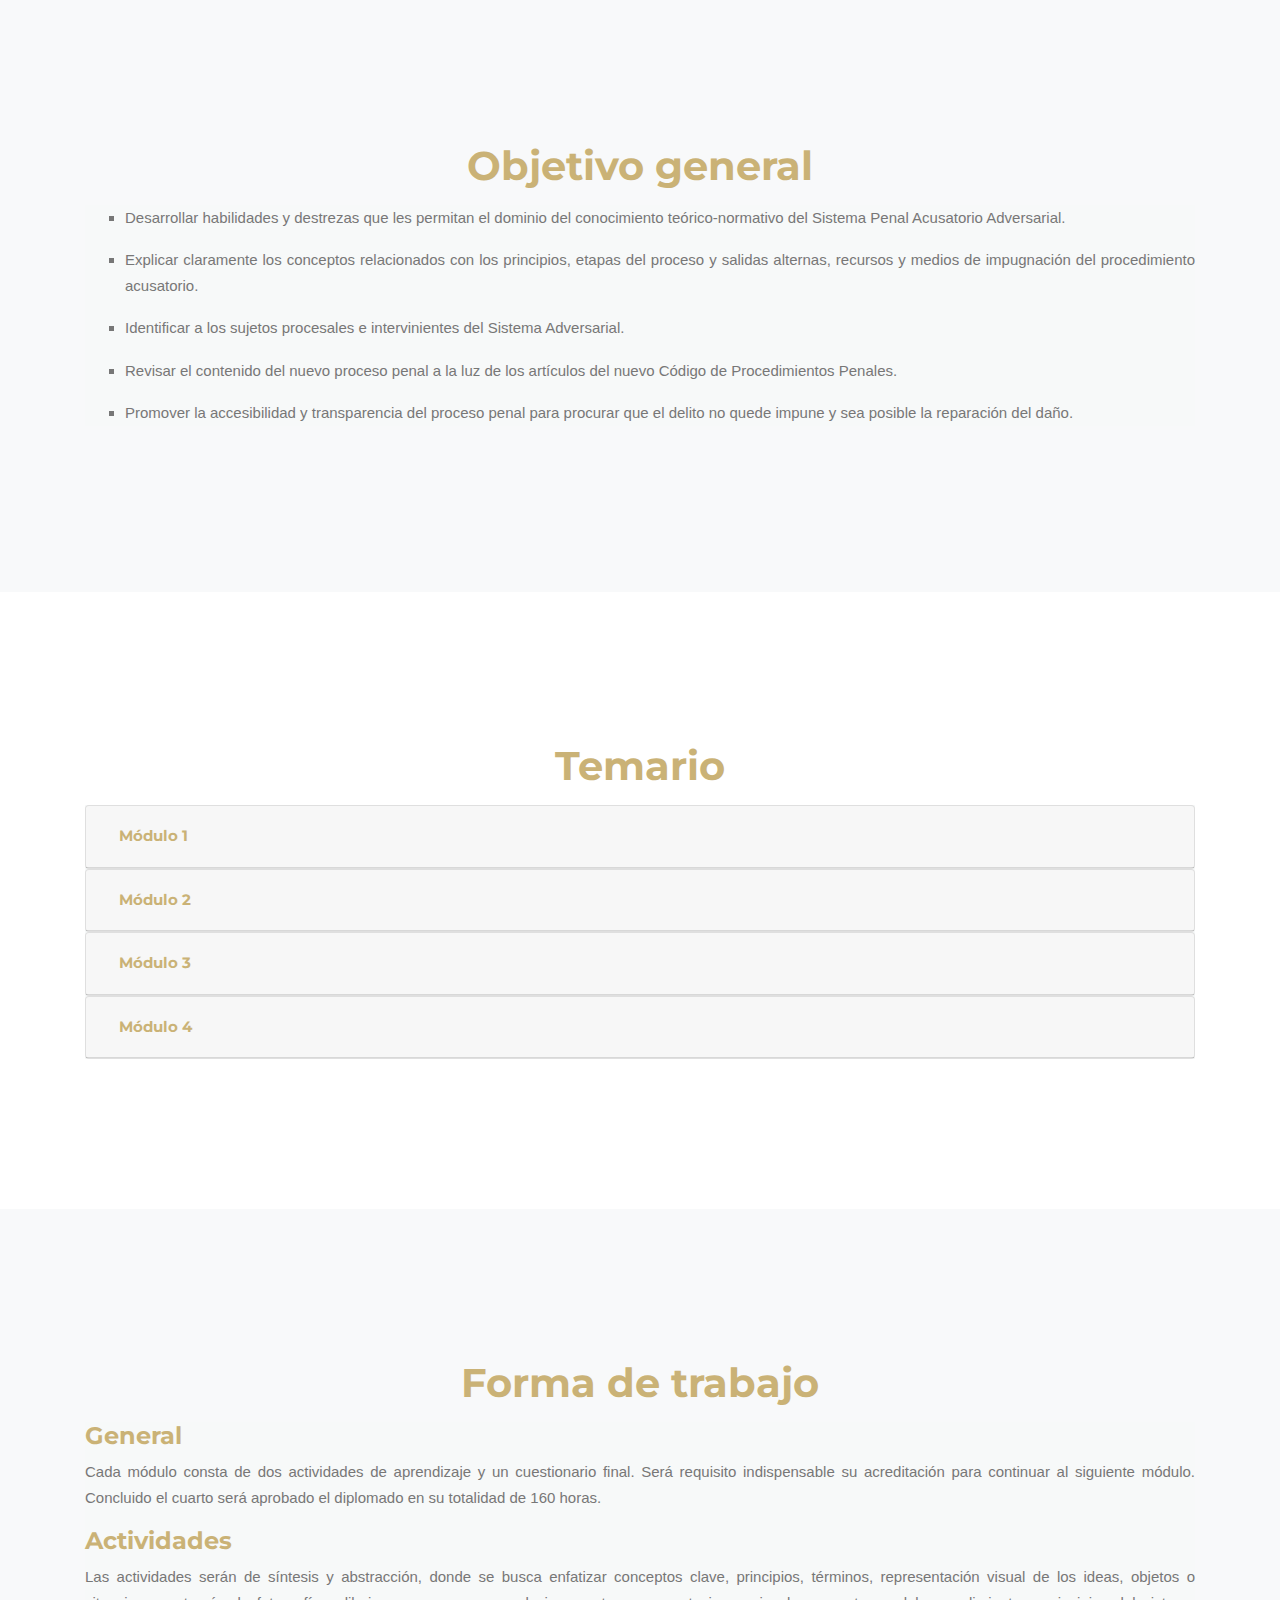
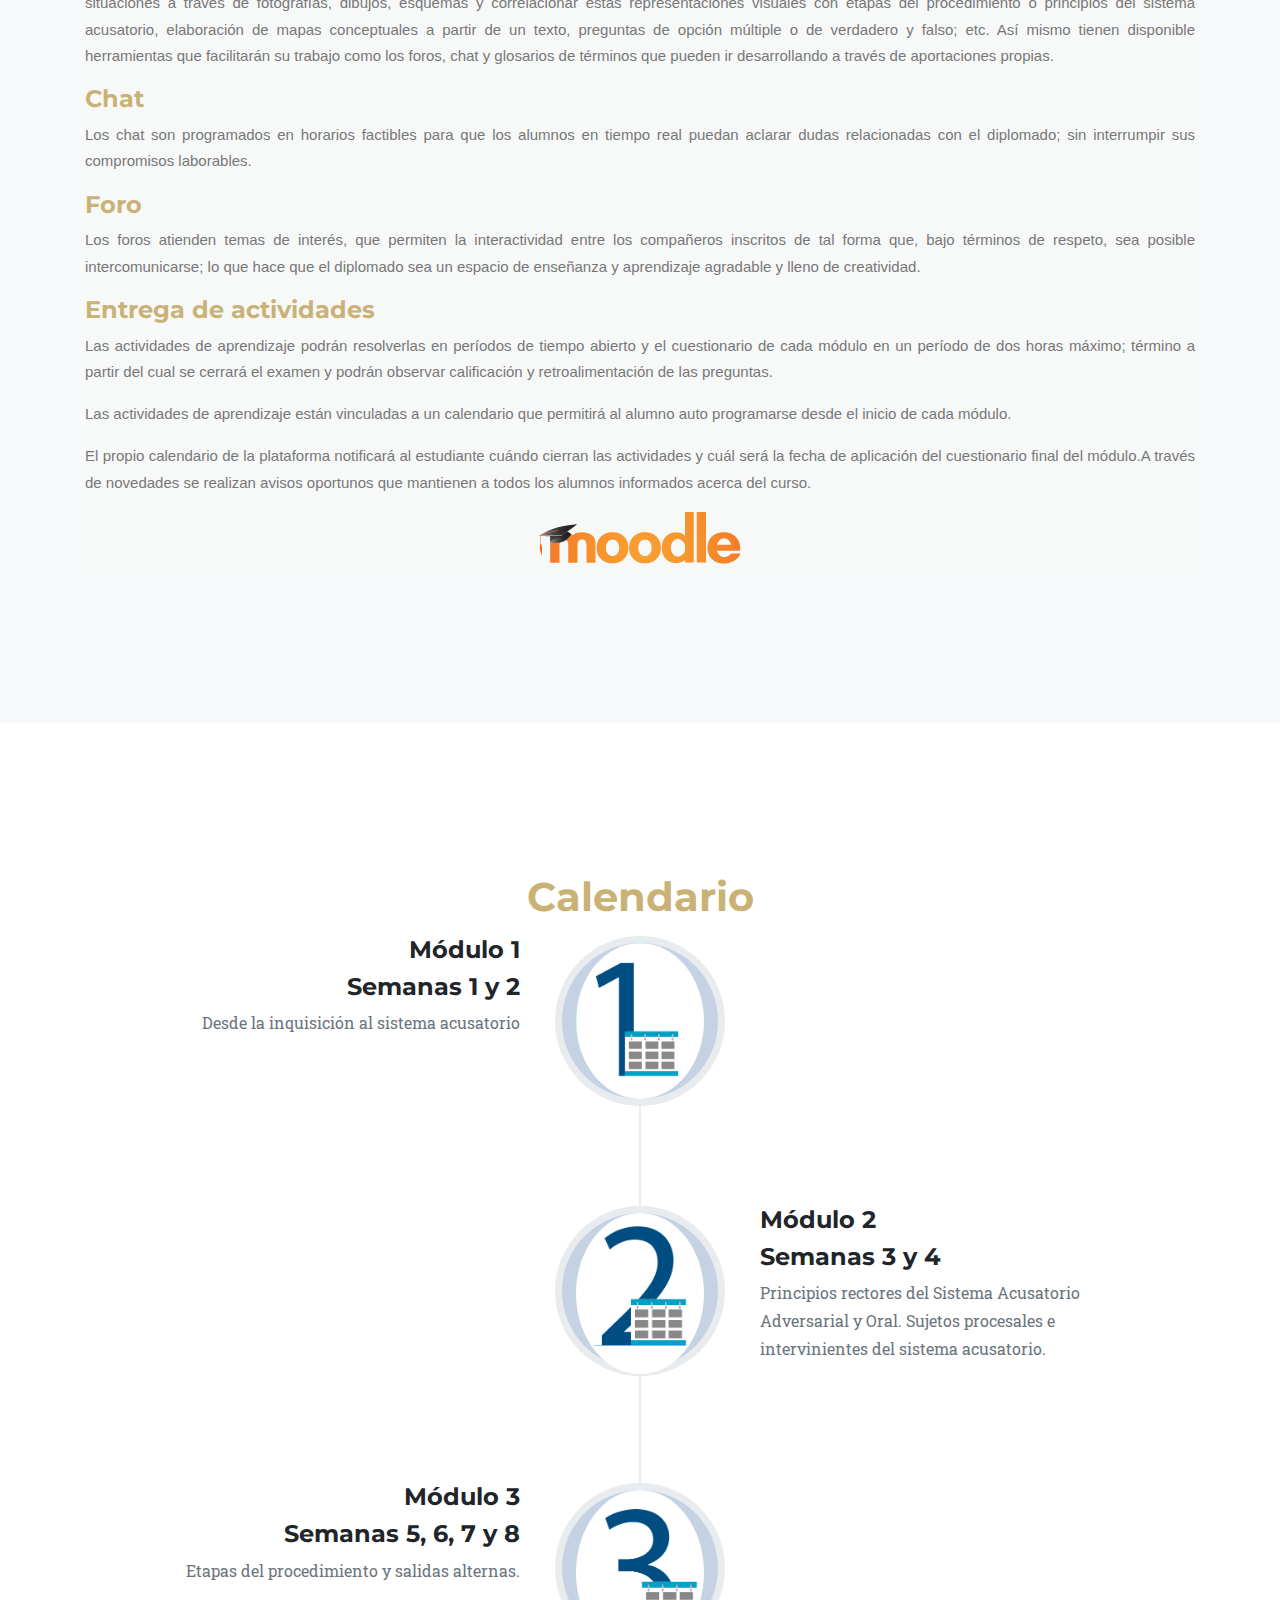
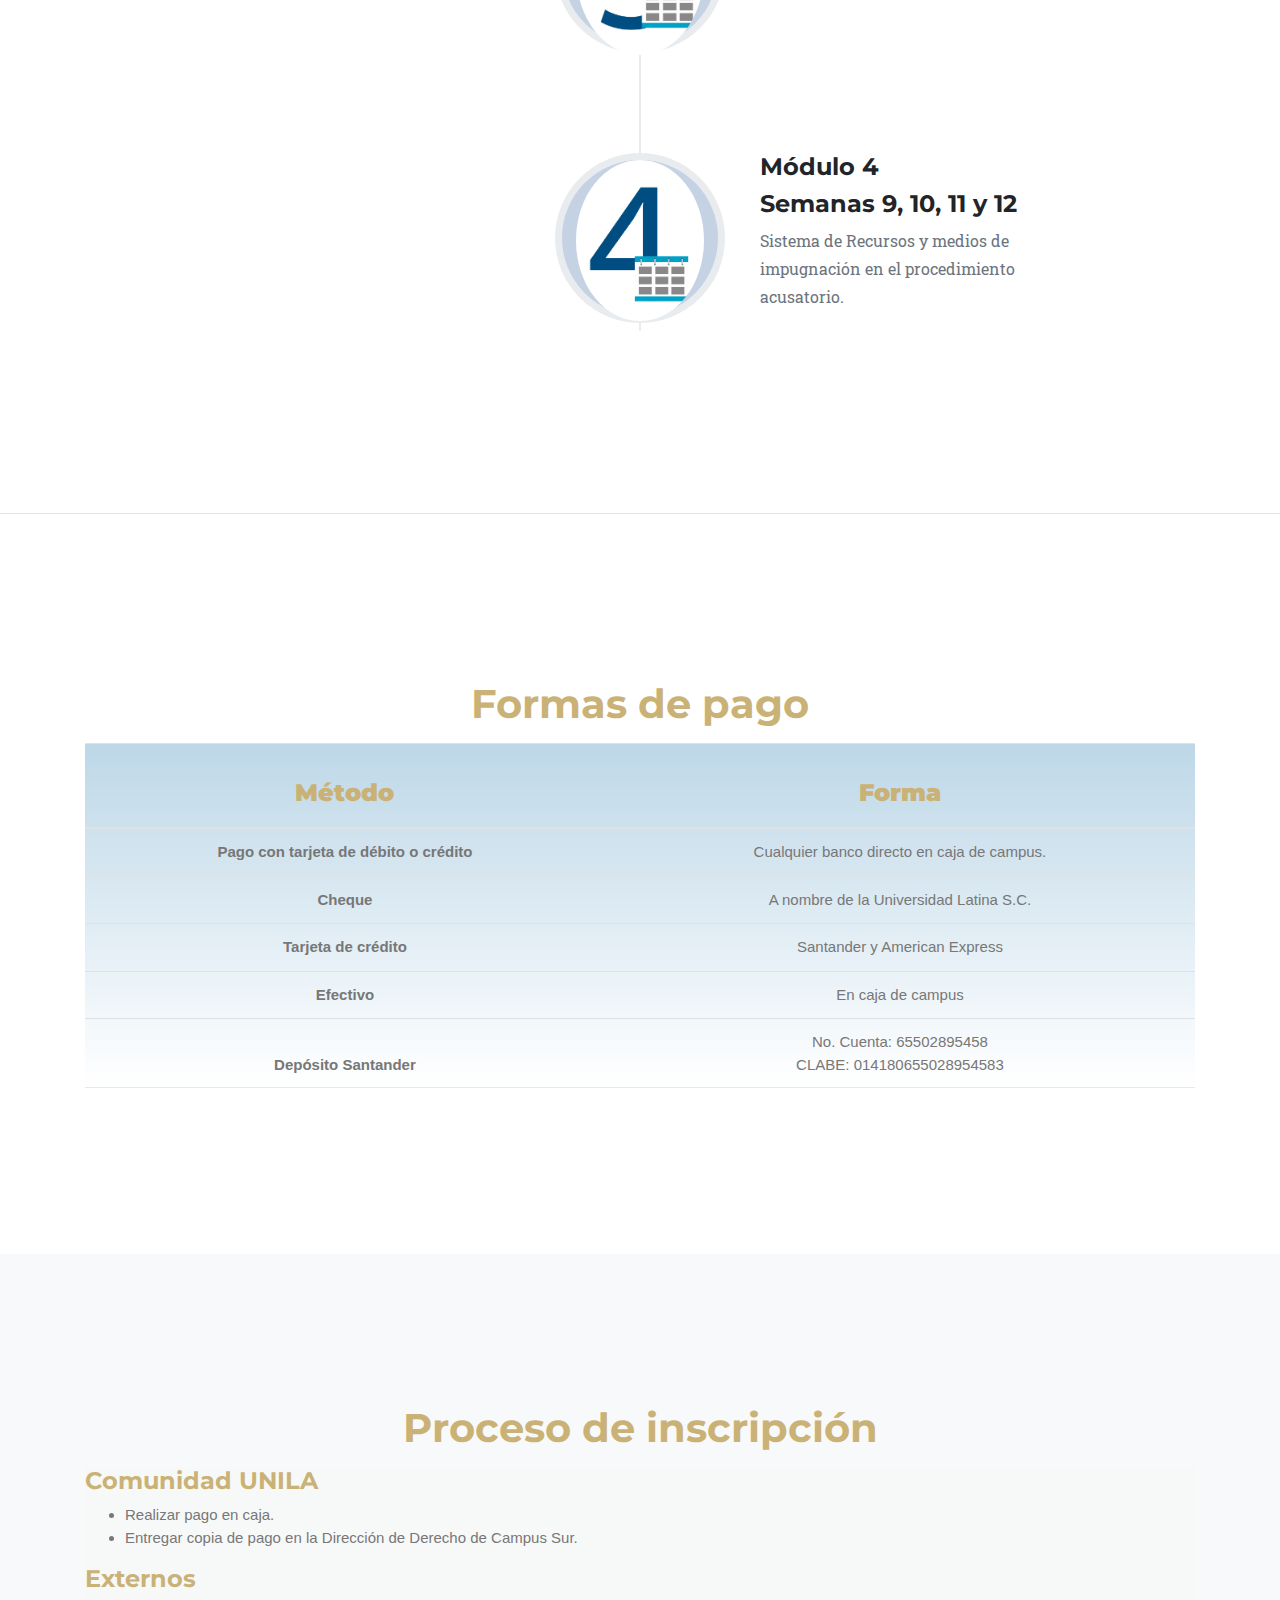
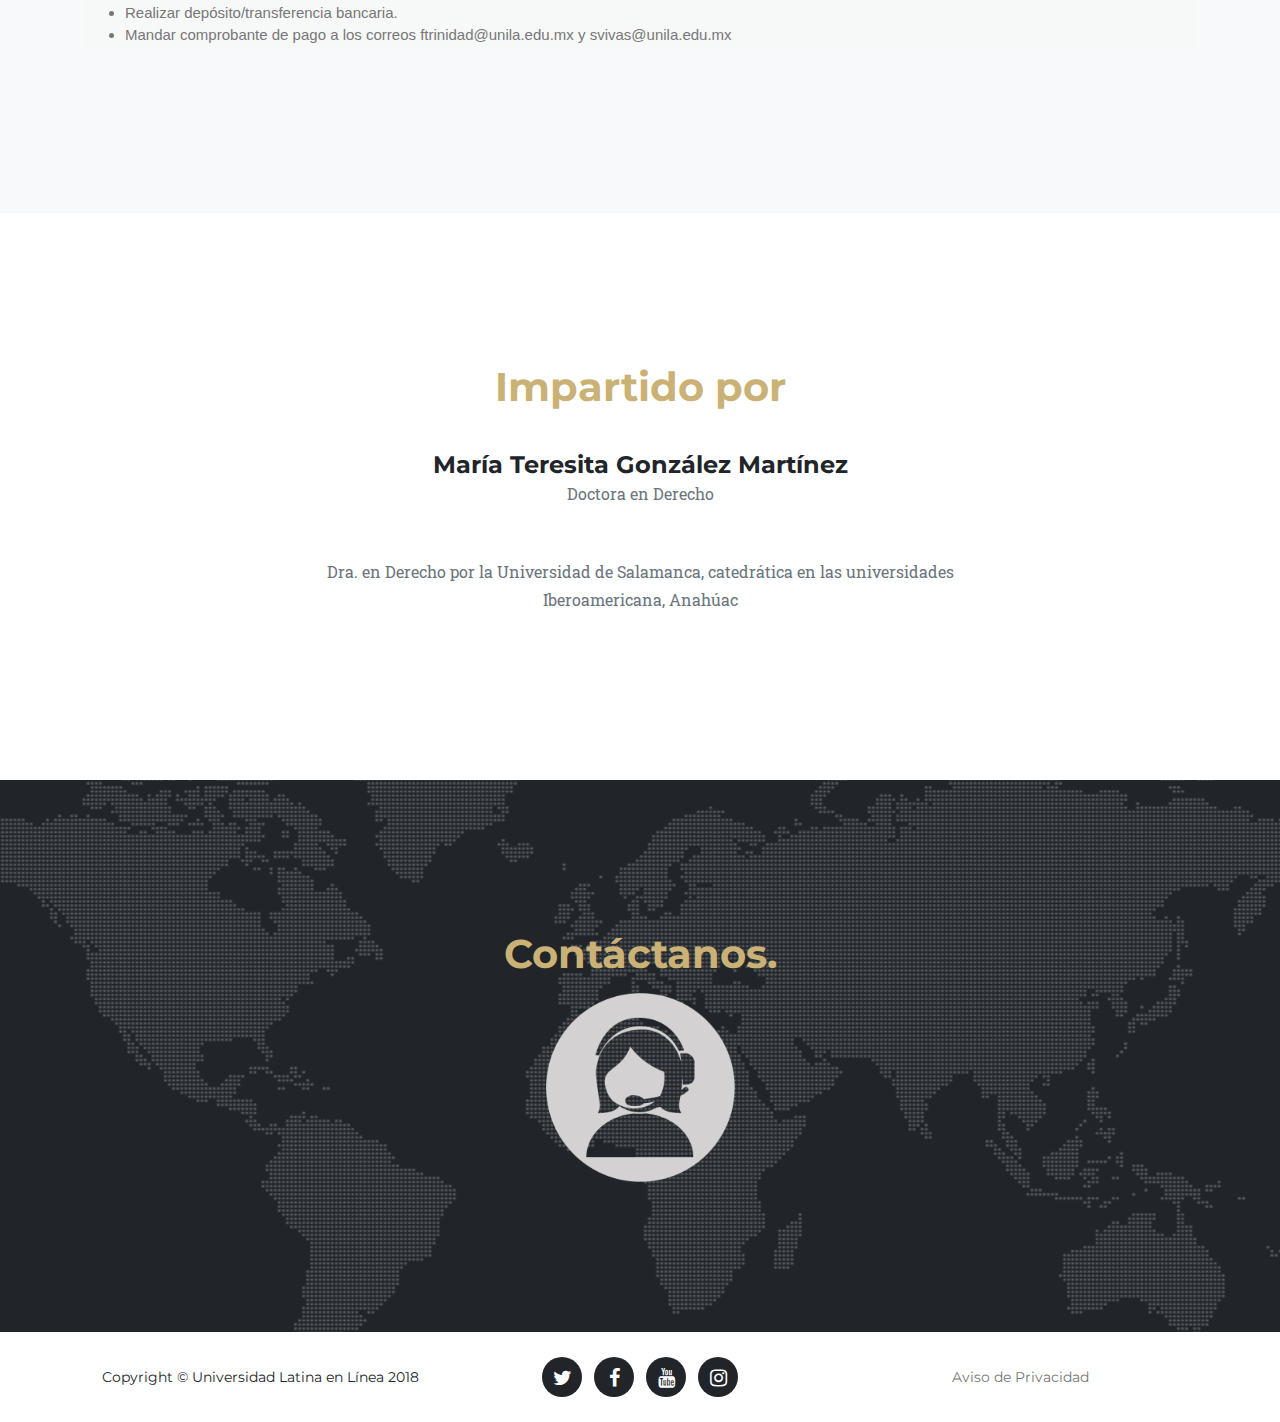
<file: micrositios/ensjp/index.html>
<!DOCTYPE html>
<html lang="en">

    <head>

        <meta charset="utf-8">
        <meta name="viewport" content="width=device-width, initial-scale=1, shrink-to-fit=no">
        <meta name="description" content="">
        <meta name="author" content="">

        <title>UNILA en Línea - El Nuevo Sistema de Justicia Penal en México</title>

        <!-- Bootstrap core CSS -->
        <link href="vendor/bootstrap/css/bootstrap.min.css" rel="stylesheet">

        <!-- Custom fonts for this template -->
        <link href="vendor/font-awesome/css/font-awesome.min.css" rel="stylesheet" type="text/css">
        <link href="https://fonts.googleapis.com/css?family=Montserrat:400,700" rel="stylesheet" type="text/css">
        <link href='https://fonts.googleapis.com/css?family=Kaushan+Script' rel='stylesheet' type='text/css'>
        <link href='https://fonts.googleapis.com/css?family=Droid+Serif:400,700,400italic,700italic' rel='stylesheet' type='text/css'>
        <link href='https://fonts.googleapis.com/css?family=Roboto+Slab:400,100,300,700' rel='stylesheet' type='text/css'>

        <!-- Custom styles for this template -->
        <link href="css/agency.min.css" rel="stylesheet">

        <link rel="icon" type="image/png" href="img/icons/link_icon.png" />
        <style type="text/css">
            .texto-dorado{
              color: #CAB276;
          }          
        </style>

    </head>

    <body id="page-top">

        <!-- Navigation -->
        <nav class="navbar navbar-expand-lg navbar-dark fixed-top" id="mainNav">
            <div class="container"> 
              <a class="navbar-brand js-scroll-trigger" href="http://linea.unila.edu.mx/"><img src="img/logos/logo-sin-fondo.png" width="130px" height="50"></a>
              <button class="navbar-toggler navbar-toggler-right" type="button" data-toggle="collapse" data-target="#navbarResponsive" aria-controls="navbarResponsive" aria-expanded="false" aria-label="Toggle navigation">
                Menu
                <i class="fa fa-bars"></i>
              </button>               
                <div class="collapse navbar-collapse" id="navbarResponsive">
                    <ul class="navbar-nav  ml-auto">
                        <li class="nav-item">
                            <a class="nav-link js-scroll-trigger" href="#services" style="color: #777"><strong>Presentación</strong></a>
                        </li>
                        <li class="nav-item">
                            <a class="nav-link js-scroll-trigger" href="#portfolio" style="color: #777"><strong>Objetivo</strong></a>
                        </li>
                        <li class="nav-item">
                            <a class="nav-link js-scroll-trigger" href="#temario" style="color: #777"><strong>Temario</strong></a>
                        </li>
                        <li class="nav-item">
                            <a class="nav-link js-scroll-trigger" href="#trabajo" style="color: #777"><strong>Trabajo</strong></a>
                        </li>
                        <li class="nav-item">
                            <a class="nav-link js-scroll-trigger" href="#calendario" style="color: #777"><strong>Calendario</strong></a>
                        </li>
                        <li class="nav-item">
                            <a class="nav-link js-scroll-trigger" href="#pago" style="color: #777"><strong>Pago</strong></a>
                        </li>
                        <li class="nav-item">
                            <a class="nav-link js-scroll-trigger" href="#inscripcion" style="color: #777"><strong>Inscripción</strong></a>
                        </li>
                        <li class="nav-item">
                            <a class="nav-link js-scroll-trigger" href="#impartidora" style="color: #777"><strong>Asesora</strong></a>
                        </li>
                        <li class="nav-item">
                            <a class="nav-link js-scroll-trigger" href="#contact" style="color: #777"><strong>Contacto</strong></a>
                        </li>
                    </ul>
                </div>
            </div>
        </nav>

        <!-- Header -->
        <header class="masthead">
            <div class="container">
                <div class="intro-text">
                </div>
            </div>
        </header>

        <!-- Migas de Pan -->
        <nav aria-label="breadcrumb">
            <ol class="breadcrumb">
                <li class="breadcrumb-item"><a href="../../" style="font-family: sans-serif; color: #007bff;">Inicio</a></li>
                <li class="breadcrumb-item active" aria-current="page"><a href="../../diplomados/" style="font-family: sans-serif; color: #007bff;">Diplomados</a></li>
                <li class="breadcrumb-item active" aria-current="page" style="font-family: sans-serif; color: #777;">ENSJPM</li>
            </ol>
        </nav>





        <!-- Presentación -->
        <section id="services">
            <div class="container">
                <div class="row">
                    <div class="col-lg-12 text-center">
                        <h2 class="section-heading texto-dorado">Presentación</h2>                        
                    </div>
                </div>
                <div class="row text-center">
                    <div class="col-md-4">
                        <img src="img/icons/reloj_juicios_orales.png" width="90" height="90">              
                        <h4 class="service-heading">Duración</h4>
                        <p class="text-muted">160 horas</p>
                    </div>
                    <div class="col-md-4">
                        <img src="img/icons/costo.png" width="135" height="90">                              
                        <h4 class="service-heading">Costo</h4>
                        <p class="text-muted">$00,000</p>
                    </div>
                    <div class="col-md-4">
                        <img src="img/icons/calendario.png" width="90" height="90">
                        <h4 class="service-heading">Inicio</h4>
                        <p class="text-muted">18 / junio / 2018</p>
                    </div>
                </div>
                <div class="" style="background-color: #F7F9F9; font-family: arial; color: #777">
                  <br>
                  <h3 class="texto-dorado" style="font-family: sans-serif; text-align: center;">El Nuevo Sistema de Justicia Penal en México</h3>
                  <div style="text-align: center; float: left; padding: 15px;">
                    <img src="img/logos/4.png" width="160" height="180"> 
                  </div>
                  <div style="font-family: inherit; font-size: 15px">
                  <p align="justify">
                    El diplomado que tenemos el gusto de presentarles es un esfuerzo de estudio del Sistema de Justicia Penal Adversarial y Oral, que va más allá del proceso penal en sí mismo porque abarca la cultura de la legalidad y de la formación efectiva. Los operadores del sistema y los defensores privados aportan a esta cultura la formación y capacitación permanente para que el ejercicio de sus funciones sea efectivamente apegado a derecho. Este es uno de los objetivos nucleares del diplomado que se presenta.
                  </p>
                  <p align="justify">
                    Este programa académico ofrece una formación sobre la forma de procuración de justicia en México, de acuerdo con el Decreto por el que se reforman los artículos 16, 17, 18, 19, 20, 21 y 22; las fracciones XXI y XXIII del artículo 73; la fracción VII del artículo 115 y la fracción XIII del apartado B del artículo 123, de la Constitución Política de los Estados Unidos Mexicanos.
                  </p>
                  <p align="justify">  
                    Para ello se inicia con la revisión de los elementos fundamentales incorporados al Sistema Penal Acusatorio Oral y Adversarial y concluye con la última reforma publicada en el DOF el 17 de junio de 2016 realizada al nuevo Código Nacional de Procedimientos Penales.
                  </p>
                  <p align="justify">
                    Distribuido en cuatro módulos de aprendizaje; en el primero se estudia desde la inquisición al sistema acusatorio, así como los rasgos de ambos; la Reforma Constitucional en Materia de Justicia Penal y Seguridad Pública, de 18 de junio de 2008; en el segundo módulo se profundiza en los principios rectores del Sistema Acusatorio Adversarial y Oral y los sujetos procesales e intervinientes del sistema acusatorio; en el tercer módulo exponen las etapas del procedimiento y salidas alternas; por último, en el cuarto módulo se analiza el sistema de recursos y medios de impugnación en el procedimiento acusatorio.
                  </p>
                  </div>
                </div>
                
            </div>
        </section>


        <!-- Objetivo General -->
        <section class="bg-light" id="portfolio">
            <div class="container">
                <div class="row">
                    <div class="col-lg-12 text-center">
                        <h2 class="section-heading texto-dorado">Objetivo general</h2>                        
                    </div>
                </div>
                <div class="" style="background-color: #F7F9F9; font-family: arial; color: #777">                  
                  <div style="font-family: inherit; font-size: 15px">
                    <ul style="list-style-type: square;">
                      <li>
                        <p align="justify">Desarrollar habilidades y destrezas que les permitan el dominio del conocimiento teórico-normativo del Sistema Penal Acusatorio Adversarial.</p>
                      </li>
                      <li>
                        <p align="justify">Explicar claramente los conceptos relacionados con los principios, etapas del proceso y salidas alternas, recursos y medios de impugnación del procedimiento acusatorio.</p>
                      </li>
                      <li>
                        <p align="justify">Identificar a los sujetos procesales e intervinientes del Sistema Adversarial.</p>
                      </li>
                      <li>
                        <p align="justify">Revisar el contenido del nuevo proceso penal a la luz de los artículos del nuevo Código de Procedimientos Penales.</p>
                      </li>
                      <li>
                        <p align="justify">Promover la accesibilidad y transparencia del proceso penal para procurar que el delito no quede impune y sea posible la reparación del  daño.</p>
                      </li>
                    </ul>                
                  </div>
                </div>
            </div>
        </section>








        <!-- Temario -->
        <section id="temario">
          <div class="container">
            <div class="row">
              <div class="col-lg-12 text-center">
                <h2 class="section-heading texto-dorado">Temario</h2>                        
              </div>
            </div>
            <div class="" style="background-color: #F7F9F9; font-family: arial; color: #777">
              <div id="accordion" style="font-family: inherit; font-size: 15px;">
                <div class="card">
                  <div class="card-header" id="headingOne">
                    <h5 class="mb-0">
                      <button class="btn btn-link texto-dorado" data-toggle="collapse" data-target="#collapseOne" aria-expanded="true" aria-controls="collapseOne" style="font-size: 15px;">
                        Módulo 1
                      </button>
                    </h5>
                  </div>
                  <div id="collapseOne" class="collapse" aria-labelledby="headingOne" data-parent="#accordion">
                    <div class="card-body">
		                <h6>Desde la inquisición al sistema acusatorio.</h6>
                      <ul class="list-group list-group-flush">
                        <li class="list-group-item disabled">1.1 Desde la inquisición, al sistema acusatorio. Rasgos del Sistema Inquisitivo. Rasgos del Sistema Mixto y del Acusatorio.</li>
                        <li class="list-group-item" style="background-color: #edf8ff;">1.2 La Reforma Constitucional en Materia de Justicia Penal y Seguridad Pública, publicada el 18 de junio de 2008. Disposiciones constitucionales que regulan el nuevo Sistema de Justicia Penal.</li>                        
                      </ul>
                    </div>
                  </div>
                </div>

                <div class="card">
                  <div class="card-header" id="headingTwo">
                    <h5 class="mb-0">
                      <button class="btn btn-link collapsed texto-dorado" data-toggle="collapse" data-target="#collapseTwo" aria-expanded="false" aria-controls="collapseTwo" style="font-size: 15px;">
                        Módulo 2
                      </button>
                    </h5>
                  </div>
                  <div id="collapseTwo" class="collapse" aria-labelledby="headingTwo" data-parent="#accordion">
                    <div class="card-body">
		      <h6>Principios rectores del Sistema Acusatorio Adversarial y Oral. Sujetos procesales e intervinientes del sistema acusatorio.</h6>
                      <ul class="list-group list-group-flush">
                        <li class="list-group-item disabled">
                          2.1 Generalidades: a) Publicidad, b) Contradicción, c) Concentración, d) Continuidad, e) Inmediación, f) Oralidad como mecanismo para hacer efectivos los principios, g) Acusatoriedad como característica del debido proceso. Principios del procedimiento.
                        </li>
                        <li class="list-group-item" style="background-color: #edf8ff;">
                          2.2   Sujetos del procedimiento y sus auxiliares: a) La Víctima u ofendido, b) El Asesor jurídico, c) El imputado, d) El defensor, e) El Ministerio Público, f) La policía, g) El Órgano jurisdiccional, y h) La Autoridad de Supervisión de medidas cautelares y de la suspensión condicional del proceso.
                        </li>                        
                      </ul>
                    </div>
                  </div>
                </div>

                <div class="card">
                  <div class="card-header" id="headingThree">
                    <h5 class="mb-0">
                      <button class="btn btn-link collapsed texto-dorado" data-toggle="collapse" data-target="#collapseThree" aria-expanded="false" aria-controls="collapseThree" style="font-size: 15px;">
                        Módulo 3
                      </button>
                    </h5>
                  </div>
                  <div id="collapseThree" class="collapse" aria-labelledby="headingThree" data-parent="#accordion">
                    <div class="card-body">
		      <h6>Etapas del procedimiento y salidas alternas.</h6>
                      <ul class="list-group list-group-flush">
                        <li class="list-group-item disabled">
                          3.1 Etapas del procedimiento: Etapa de Investigación. Etapa Intermedia. Etapa de Juicio Oral.
                        </li>
                        <li class="list-group-item" style="background-color: #edf8ff;">
                          3.2 Salidas alternas al juicio en el Código Nacional de Procedimientos Penales: el acuerdo reparatorio, y la suspensión condicional del proceso.
                        </li>                        
                      </ul>
                    </div>
                  </div>
                </div>

                <div class="card">
                  <div class="card-header" id="headingFour">
                    <h5 class="mb-0">
                      <button class="btn btn-link collapsed texto-dorado" data-toggle="collapse" data-target="#collapseFour" aria-expanded="false" aria-controls="collapseFour" style="font-size: 15px;">
                        Módulo 4
                      </button>
                    </h5>
                  </div>
                  <div id="collapseFour" class="collapse" aria-labelledby="headingFour" data-parent="#accordion">
                    <div class="card-body">
		      <h6>Sistema de Recursos y medios de impugnación en el procedimiento acusatorio.</h6>
                      <ul class="list-group list-group-flush">
                        <li class="list-group-item disabled">
                          4.1 Recursos no devolutivos: reforma y súplica. Recursos devolutivos: queja. Apelación.
                        </li>
                        <li class="list-group-item" style="background-color: #edf8ff;">
                          4.2 El recurso extraordinario de casación.
                        </li>  
                        <li class="list-group-item disabled">
                          4.1 Recursos no devolutivos: reforma y súplica. Recursos devolutivos: queja. Apelación.
                        </li>
                        <li class="list-group-item" style="background-color: #edf8ff;">
                          4.3 Medios de Impugnación.
                        </li>                      
                      </ul>
                      <br>
                      Disposiciones comunes a los recursos<br>
                      Recursos en particular: a)Revocación, b)Apelación, c) Reconocimiento de inocencia y anulación de sentencia y d) Queja
                    </div>
                  </div>
                </div>
              </div>
            </div>                
          </div>
        </section>





        <!-- Forma de trabajo -->
        <section class="bg-light" id="trabajo">
            <div class="container">
                <div class="row">
                    <div class="col-lg-12 text-center">
                        <h2 class="section-heading texto-dorado">Forma de trabajo</h2>                        
                    </div>
                </div>
                <div class="" style="background-color: #F7F9F9; font-family: arial; color: #777">                  
                  <div style="font-family: inherit; font-size: 15px">                    
                    <div data-spy="scroll" data-target="#navbar-example2" data-offset="0">
                      <h4 class="texto-dorado" id="fat">General</h4>
                      <p style="font-family: inherit; font-size: 15px" align="justify">Cada módulo consta de dos actividades de aprendizaje y un cuestionario final. Será requisito indispensable su acreditación para continuar al siguiente módulo. Concluido el cuarto será aprobado el diplomado en su totalidad de 160 horas.</p>
                      <h4 class="texto-dorado" id="mdo">Actividades</h4>
                      <p style="font-family: inherit; font-size: 15px" align="justify">Las actividades serán de síntesis y abstracción, donde se busca enfatizar conceptos clave, principios, términos, representación visual de los ideas, objetos o situaciones a través de fotografías, dibujos, esquemas y correlacionar estas representaciones visuales con etapas del procedimiento o principios del sistema acusatorio, elaboración de mapas conceptuales a partir de un texto, preguntas de opción múltiple o de verdadero y falso; etc. Así mismo tienen disponible herramientas que facilitarán su trabajo como los foros, chat y glosarios de términos que pueden ir desarrollando a través de aportaciones propias.</p>
                      <h4 class="texto-dorado" id="one">Chat</h4>
                      <p style="font-family: inherit; font-size: 15px" align="justify">Los chat son programados en horarios factibles para que los alumnos en tiempo real puedan aclarar dudas relacionadas con el diplomado; sin interrumpir sus compromisos laborables.</p>
                      <h4 class="texto-dorado" id="two">Foro</h4>
                      <p style="font-family: inherit; font-size: 15px" align="justify">Los foros atienden temas de interés, que permiten la interactividad entre los compañeros inscritos de tal forma que, bajo términos de respeto, sea posible intercomunicarse; lo que hace que el diplomado sea un espacio de enseñanza y aprendizaje agradable y lleno de creatividad.</p>
                      <h4 class="texto-dorado" id="three">Entrega de actividades</h4>
                      <p style="font-family: inherit; font-size: 15px" align="justify">
                        Las actividades de aprendizaje podrán resolverlas en períodos de tiempo abierto y el cuestionario de cada módulo en un período de dos horas máximo; término a partir del cual se cerrará el examen y podrán observar calificación y retroalimentación de las preguntas.
                      </p>
                      <p style="font-family: inherit; font-size: 15px" align="justify">
                        Las actividades de aprendizaje están vinculadas a un calendario que permitirá al alumno auto programarse desde el inicio de cada módulo.
                      </p>
                      <p style="font-family: inherit; font-size: 15px" align="justify">
                        El propio calendario de la plataforma notificará al estudiante cuándo cierran las actividades y cuál será la fecha de aplicación del cuestionario final del módulo.A través de novedades se realizan avisos oportunos que mantienen a todos los alumnos informados acerca del curso.
                      </p>
		      <center><a href="https://moodle.org/" target="_blank"> <img src="img/icons/moodle-logo.png"/></a></center>
                    </div>              
                  </div>
                </div>
            </div>
        </section>






        <!-- Calendario -->
        <section id="calendario">
            <div class="container">
                <div class="row">
                    <div class="col-lg-12 text-center">
                        <h2 class="section-heading texto-dorado">Calendario</h2>                        
                    </div>
                </div>
                <div class="row">
                    <div class="col-lg-12">
                        <ul class="timeline">
                            <li>
                                <div class="timeline-image" style="background-color: #c5d2e4;">
                                    <img class="rounded-circle img-fluid" src="img/modulos/1.png" alt="" width="82%">
                                </div>
                                <div class="timeline-panel">
                                    <div class="timeline-heading">
                                        <h4>Módulo 1</h4>
                                        <h4 class="subheading">Semanas 1 y 2</h4>
                                    </div>
                                    <div class="timeline-body">
                                        <p class="text-muted">Desde la inquisición al sistema acusatorio</p>
                                    </div>
                                </div>
                            </li>
                            <li class="timeline-inverted">
                                <div class="timeline-image" style="background-color: #c5d2e4;">
                                    <img class="rounded-circle img-fluid" src="img/modulos/2.png" alt="" width="82%">
                                </div>
                                <div class="timeline-panel">
                                    <div class="timeline-heading">
                                        <h4>Módulo 2</h4>
                                        <h4 class="subheading">Semanas 3 y 4</h4>
                                    </div>
                                    <div class="timeline-body">
                                        <p class="text-muted">Principios rectores del Sistema Acusatorio Adversarial y Oral. Sujetos procesales e intervinientes del sistema acusatorio.</p>
                                    </div>
                                </div>
                            </li>
                            <li>
                                <div class="timeline-image" style="background-color: #c5d2e4;">
                                    <img class="rounded-circle img-fluid" src="img/modulos/3.png" alt="" width="82%">
                                </div>
                                <div class="timeline-panel">
                                    <div class="timeline-heading">
                                        <h4>Módulo 3</h4>
                                        <h4 class="subheading">Semanas 5, 6, 7 y 8</h4>
                                    </div>
                                    <div class="timeline-body">
                                        <p class="text-muted">Etapas del procedimiento y salidas alternas.</p>
                                    </div>
                                </div>
                            </li>
                            <li class="timeline-inverted">
                                <div class="timeline-image" style="background-color: #c5d2e4;">
                                    <img class="rounded-circle img-fluid" src="img/modulos/4.png" alt="" width="82%">
                                </div>
                                <div class="timeline-panel">
                                    <div class="timeline-heading">
                                        <h4>Módulo 4</h4>
                                        <h4 class="subheading">Semanas 9, 10, 11 y 12</h4>
                                    </div>
                                    <div class="timeline-body">
                                        <p class="text-muted">Sistema de Recursos y medios de impugnación en el procedimiento acusatorio.</p>
                                    </div>
                                </div>
                            </li>
                            <!--<li class="timeline-inverted">
                                <div class="timeline-image">
                                    <h4>Be Part
                                        <br>Of Our
                                        <br>Story!</h4>
                                </div>
                            </li>-->
                        </ul>
                    </div>
                </div>
            </div>
        </section>






        <hr>
        <!-- Formas de pago -->
        <section class="" id="pago">
            <div class="container">
                <div class="row">
                    <div class="col-lg-12 text-center">
                        <h2 class="section-heading texto-dorado">Formas de pago</h2>                        
                    </div>
                </div>
                <div class="" style="background-color: #F7F9F9; font-family: arial; color: #777">                  
                  <div style="font-family: inherit; font-size: 15px">                    
                    <div data-spy="scroll" data-target="#navbar-example2" data-offset="0">
                      <table class="table table-hover" style="background: linear-gradient(#bdd7e7, white); text-align: center;">
                        <thead>
                          <th>
                            <br>
                            <h4 class="texto-dorado"><strong>Método</strong></h4>
                          </th>
                          <th>
                              <br>
                              <h4 class="texto-dorado"><strong>Forma</strong></h4>
                          </th>
                        </thead>
                        <tr>
                          <td>
                              <strong>Pago con tarjeta de débito o crédito</strong>
                          </td>
                          <td class="tr-colorgold">
                               Cualquier banco directo en caja de campus.
                          </td>
                        </tr>
                        <tr>
                          <td>
                              <strong>Cheque</strong>
                          </td>
                          <td>
                              A nombre de la Universidad Latina S.C.
                          </td>
                        </tr>
                        <tr>
                          <td>
                              <strong>Tarjeta de crédito</strong>
                          </td>
                          <td>
                              Santander y American Express
                          </td>
                        </tr>
                        <tr>
                          <td>
                              <strong>Efectivo</strong>
                          </td>
                          <td>
                               En caja de campus
                          </td>
                        </tr>
                        <tr>
                          <td>
                              <br>
                              <strong>Depósito Santander</strong>
                          </td>
                          <td class="tr-colorgold">
                              No. Cuenta: 65502895458
                              <br>
                              CLABE: 014180655028954583
                          </td>
                        </tr>
                      </table>                   
                    </div>              
                  </div>
                </div>
            </div>
        </section>








        <!-- Forma de inscripción -->
        <section class="bg-light" id="inscripcion">
            <div class="container">
                <div class="row">
                    <div class="col-lg-12 text-center">
                        <h2 class="section-heading texto-dorado">Proceso de inscripción</h2>                        
                    </div>
                </div>
                <div class="" style="background-color: #F7F9F9; font-family: arial; color: #777">                  
                  <div style="font-family: inherit; font-size: 15px">                    
                    <div data-spy="scroll" data-target="#navbar-example2" data-offset="0">
                      <h4 id="fat" class="texto-dorado">Comunidad UNILA</h4>
                      <ul style="font-family: inherit; font-size: 15px" align="justify">
                        <li>
                          Realizar pago en caja.
                        </li>
                        <li>
                          Entregar copia de pago en la Dirección de Derecho de Campus Sur.
                        </li>
                      </ul>  

                      <h4 id="fat" class="texto-dorado">Externos</h4>
                      <ul style="font-family: inherit; font-size: 15px" align="justify">
                        <li>
                          Realizar depósito/transferencia bancaria.
                        </li>
                        <li>
                          Mandar comprobante de pago a los correos ftrinidad@unila.edu.mx y svivas@unila.edu.mx
                        </li>
                      </ul>                                     
                    </div>              
                  </div>
                </div>
            </div>
        </section>








        <!-- Impartidora -->
        <section class="" id="impartidora">
            <div class="container">
                <div class="row">
                    <div class="col-lg-12 text-center">
                        <h2 class="section-heading texto-dorado">Impartido por</h2>                        
                    </div>
                </div>
		<div class="">
                    <div class="">
                        <div class="team-member"">                            
                            <h4>María Teresita González Martínez</h4>
                            <p class="text-muted">Doctora en Derecho</p>                            
                        </div>
                    </div>                    
                </div>
                <div class="row">
                    <div class="col-lg-8 mx-auto text-center">
                        <p class="large text-muted">Dra. en Derecho por la Universidad de Salamanca, catedrática en las universidades Iberoamericana, Anahúac</p>
                    </div>
                </div>
            </div>
        </section>






        
        <!-- Contact -->
        <section id="contact">
            <div class="container">
                <div class="row">
                    <div class="col-lg-12 text-center">
                        <h2 class="section-heading" style="color: #CAB276;">Contáctanos.</h2>                        
                    </div>
                </div>
                <div class="" style="text-align: center;">
                  <a href="http://save.unila.edu.mx/#contact">
                    <img width="189" height="189" src="img/icons/contacto_1.png" >
                  </a>
                </div>
            </div>
        </section>

        <!-- Footer -->
        <footer>
            <div class="container">
                <div class="row">
                    <div class="col-md-4">
                        <span class="copyright">Copyright &copy; Universidad Latina en Línea 2018</span>
                    </div>
                    <div class="col-md-4">
                        <ul class="list-inline social-buttons">
                            <li class="list-inline-item">
                                <a href="https://twitter.com/unilaedumx" target="_blank">
                                    <i class="fa fa-twitter"></i>
                                </a>
                            </li>
                            <li class="list-inline-item">
                                <a href="https://www.facebook.com/UnilaEduMx/" target="_blank">
                                    <i class="fa fa-facebook"></i>
                                </a>
                            </li>
                            <li class="list-inline-item">
                                <a href="https://www.youtube.com/user/UniversidadLatinaMx" target="_blank">
                                    <i class="fa fa-youtube"></i>
                                </a>
                            </li>
                            <li class="list-inline-item">
                                <a href="https://www.instagram.com/unilaedumx/" target="_blank">
                                    <i class="fa fa-instagram"></i>
                                </a>
                            </li>
                        </ul>
                    </div>
                    <div class="col-md-4">
                        <ul class="list-inline quicklinks">
                            <li class="list-inline-item">
                                <a href="http://www.unila.edu.mx/aviso-de-privacidad" style="color: #777;">Aviso de Privacidad</a>
                            </li>                            
                        </ul>
                    </div>
                </div>
            </div>
        </footer>

        <!-- Portfolio Modals -->

        <!-- Modal 1 -->
        <div class="portfolio-modal modal fade" id="portfolioModal1" tabindex="-1" role="dialog" aria-hidden="true">
            <div class="modal-dialog">
                <div class="modal-content">
                    <div class="close-modal" data-dismiss="modal">
                        <div class="lr">
                            <div class="rl"></div>
                        </div>
                    </div>
                    <div class="container">
                        <div class="row">
                            <div class="col-lg-8 mx-auto">
                                <div class="modal-body">
                                    <!-- Project Details Go Here -->
                                    <h2 class="text-uppercase">Project Name</h2>
                                    <p class="item-intro text-muted">Lorem ipsum dolor sit amet consectetur.</p>
                                    <img class="img-fluid d-block mx-auto" src="img/portfolio/01-full.jpg" alt="">
                                    <p>Use this area to describe your project. Lorem ipsum dolor sit amet, consectetur adipisicing elit. Est blanditiis dolorem culpa incidunt minus dignissimos deserunt repellat aperiam quasi sunt officia expedita beatae cupiditate, maiores repudiandae, nostrum, reiciendis facere nemo!</p>
                                    <ul class="list-inline">
                                        <li>Date: January 2017</li>
                                        <li>Client: Threads</li>
                                        <li>Category: Illustration</li>
                                    </ul>
                                    <button class="btn btn-primary" data-dismiss="modal" type="button">
                                        <i class="fa fa-times"></i>
                                        Close Project</button>
                                </div>
                            </div>
                        </div>
                    </div>
                </div>
            </div>
        </div>

        <!-- Modal 2 -->
        <div class="portfolio-modal modal fade" id="portfolioModal2" tabindex="-1" role="dialog" aria-hidden="true">
            <div class="modal-dialog">
                <div class="modal-content">
                    <div class="close-modal" data-dismiss="modal">
                        <div class="lr">
                            <div class="rl"></div>
                        </div>
                    </div>
                    <div class="container">
                        <div class="row">
                            <div class="col-lg-8 mx-auto">
                                <div class="modal-body">
                                    <!-- Project Details Go Here -->
                                    <h2 class="text-uppercase">Project Name</h2>
                                    <p class="item-intro text-muted">Lorem ipsum dolor sit amet consectetur.</p>
                                    <img class="img-fluid d-block mx-auto" src="img/portfolio/02-full.jpg" alt="">
                                    <p>Use this area to describe your project. Lorem ipsum dolor sit amet, consectetur adipisicing elit. Est blanditiis dolorem culpa incidunt minus dignissimos deserunt repellat aperiam quasi sunt officia expedita beatae cupiditate, maiores repudiandae, nostrum, reiciendis facere nemo!</p>
                                    <ul class="list-inline">
                                        <li>Date: January 2017</li>
                                        <li>Client: Explore</li>
                                        <li>Category: Graphic Design</li>
                                    </ul>
                                    <button class="btn btn-primary" data-dismiss="modal" type="button">
                                        <i class="fa fa-times"></i>
                                        Close Project</button>
                                </div>
                            </div>
                        </div>
                    </div>
                </div>
            </div>
        </div>

        <!-- Modal 3 -->
        <div class="portfolio-modal modal fade" id="portfolioModal3" tabindex="-1" role="dialog" aria-hidden="true">
            <div class="modal-dialog">
                <div class="modal-content">
                    <div class="close-modal" data-dismiss="modal">
                        <div class="lr">
                            <div class="rl"></div>
                        </div>
                    </div>
                    <div class="container">
                        <div class="row">
                            <div class="col-lg-8 mx-auto">
                                <div class="modal-body">
                                    <!-- Project Details Go Here -->
                                    <h2 class="text-uppercase">Project Name</h2>
                                    <p class="item-intro text-muted">Lorem ipsum dolor sit amet consectetur.</p>
                                    <img class="img-fluid d-block mx-auto" src="img/portfolio/03-full.jpg" alt="">
                                    <p>Use this area to describe your project. Lorem ipsum dolor sit amet, consectetur adipisicing elit. Est blanditiis dolorem culpa incidunt minus dignissimos deserunt repellat aperiam quasi sunt officia expedita beatae cupiditate, maiores repudiandae, nostrum, reiciendis facere nemo!</p>
                                    <ul class="list-inline">
                                        <li>Date: January 2017</li>
                                        <li>Client: Finish</li>
                                        <li>Category: Identity</li>
                                    </ul>
                                    <button class="btn btn-primary" data-dismiss="modal" type="button">
                                        <i class="fa fa-times"></i>
                                        Close Project</button>
                                </div>
                            </div>
                        </div>
                    </div>
                </div>
            </div>
        </div>

        <!-- Modal 4 -->
        <div class="portfolio-modal modal fade" id="portfolioModal4" tabindex="-1" role="dialog" aria-hidden="true">
            <div class="modal-dialog">
                <div class="modal-content">
                    <div class="close-modal" data-dismiss="modal">
                        <div class="lr">
                            <div class="rl"></div>
                        </div>
                    </div>
                    <div class="container">
                        <div class="row">
                            <div class="col-lg-8 mx-auto">
                                <div class="modal-body">
                                    <!-- Project Details Go Here -->
                                    <h2 class="text-uppercase">Project Name</h2>
                                    <p class="item-intro text-muted">Lorem ipsum dolor sit amet consectetur.</p>
                                    <img class="img-fluid d-block mx-auto" src="img/portfolio/04-full.jpg" alt="">
                                    <p>Use this area to describe your project. Lorem ipsum dolor sit amet, consectetur adipisicing elit. Est blanditiis dolorem culpa incidunt minus dignissimos deserunt repellat aperiam quasi sunt officia expedita beatae cupiditate, maiores repudiandae, nostrum, reiciendis facere nemo!</p>
                                    <ul class="list-inline">
                                        <li>Date: January 2017</li>
                                        <li>Client: Lines</li>
                                        <li>Category: Branding</li>
                                    </ul>
                                    <button class="btn btn-primary" data-dismiss="modal" type="button">
                                        <i class="fa fa-times"></i>
                                        Close Project</button>
                                </div>
                            </div>
                        </div>
                    </div>
                </div>
            </div>
        </div>

        <!-- Modal 5 -->
        <div class="portfolio-modal modal fade" id="portfolioModal5" tabindex="-1" role="dialog" aria-hidden="true">
            <div class="modal-dialog">
                <div class="modal-content">
                    <div class="close-modal" data-dismiss="modal">
                        <div class="lr">
                            <div class="rl"></div>
                        </div>
                    </div>
                    <div class="container">
                        <div class="row">
                            <div class="col-lg-8 mx-auto">
                                <div class="modal-body">
                                    <!-- Project Details Go Here -->
                                    <h2 class="text-uppercase">Project Name</h2>
                                    <p class="item-intro text-muted">Lorem ipsum dolor sit amet consectetur.</p>
                                    <img class="img-fluid d-block mx-auto" src="img/portfolio/05-full.jpg" alt="">
                                    <p>Use this area to describe your project. Lorem ipsum dolor sit amet, consectetur adipisicing elit. Est blanditiis dolorem culpa incidunt minus dignissimos deserunt repellat aperiam quasi sunt officia expedita beatae cupiditate, maiores repudiandae, nostrum, reiciendis facere nemo!</p>
                                    <ul class="list-inline">
                                        <li>Date: January 2017</li>
                                        <li>Client: Southwest</li>
                                        <li>Category: Website Design</li>
                                    </ul>
                                    <button class="btn btn-primary" data-dismiss="modal" type="button">
                                        <i class="fa fa-times"></i>
                                        Close Project</button>
                                </div>
                            </div>
                        </div>
                    </div>
                </div>
            </div>
        </div>

        <!-- Modal 6 -->
        <div class="portfolio-modal modal fade" id="portfolioModal6" tabindex="-1" role="dialog" aria-hidden="true">
            <div class="modal-dialog">
                <div class="modal-content">
                    <div class="close-modal" data-dismiss="modal">
                        <div class="lr">
                            <div class="rl"></div>
                        </div>
                    </div>
                    <div class="container">
                        <div class="row">
                            <div class="col-lg-8 mx-auto">
                                <div class="modal-body">
                                    <!-- Project Details Go Here -->
                                    <h2 class="text-uppercase">Project Name</h2>
                                    <p class="item-intro text-muted">Lorem ipsum dolor sit amet consectetur.</p>
                                    <img class="img-fluid d-block mx-auto" src="img/portfolio/06-full.jpg" alt="">
                                    <p>Use this area to describe your project. Lorem ipsum dolor sit amet, consectetur adipisicing elit. Est blanditiis dolorem culpa incidunt minus dignissimos deserunt repellat aperiam quasi sunt officia expedita beatae cupiditate, maiores repudiandae, nostrum, reiciendis facere nemo!</p>
                                    <ul class="list-inline">
                                        <li>Date: January 2017</li>
                                        <li>Client: Window</li>
                                        <li>Category: Photography</li>
                                    </ul>
                                    <button class="btn btn-primary" data-dismiss="modal" type="button">
                                        <i class="fa fa-times"></i>
                                        Close Project</button>
                                </div>
                            </div>
                        </div>
                    </div>
                </div>
            </div>
        </div>

        <!-- Bootstrap core JavaScript -->
        <script src="vendor/jquery/jquery.min.js"></script>
        <script src="vendor/bootstrap/js/bootstrap.bundle.min.js"></script>

        <!-- Plugin JavaScript -->
        <script src="vendor/jquery-easing/jquery.easing.min.js"></script>

        <!-- Contact form JavaScript -->
        <script src="js/jqBootstrapValidation.js"></script>
        <script src="js/contact_me.js"></script>

        <!-- Custom scripts for this template -->
        <script src="js/agency.min.js"></script>

    </body>

</html>
</file>
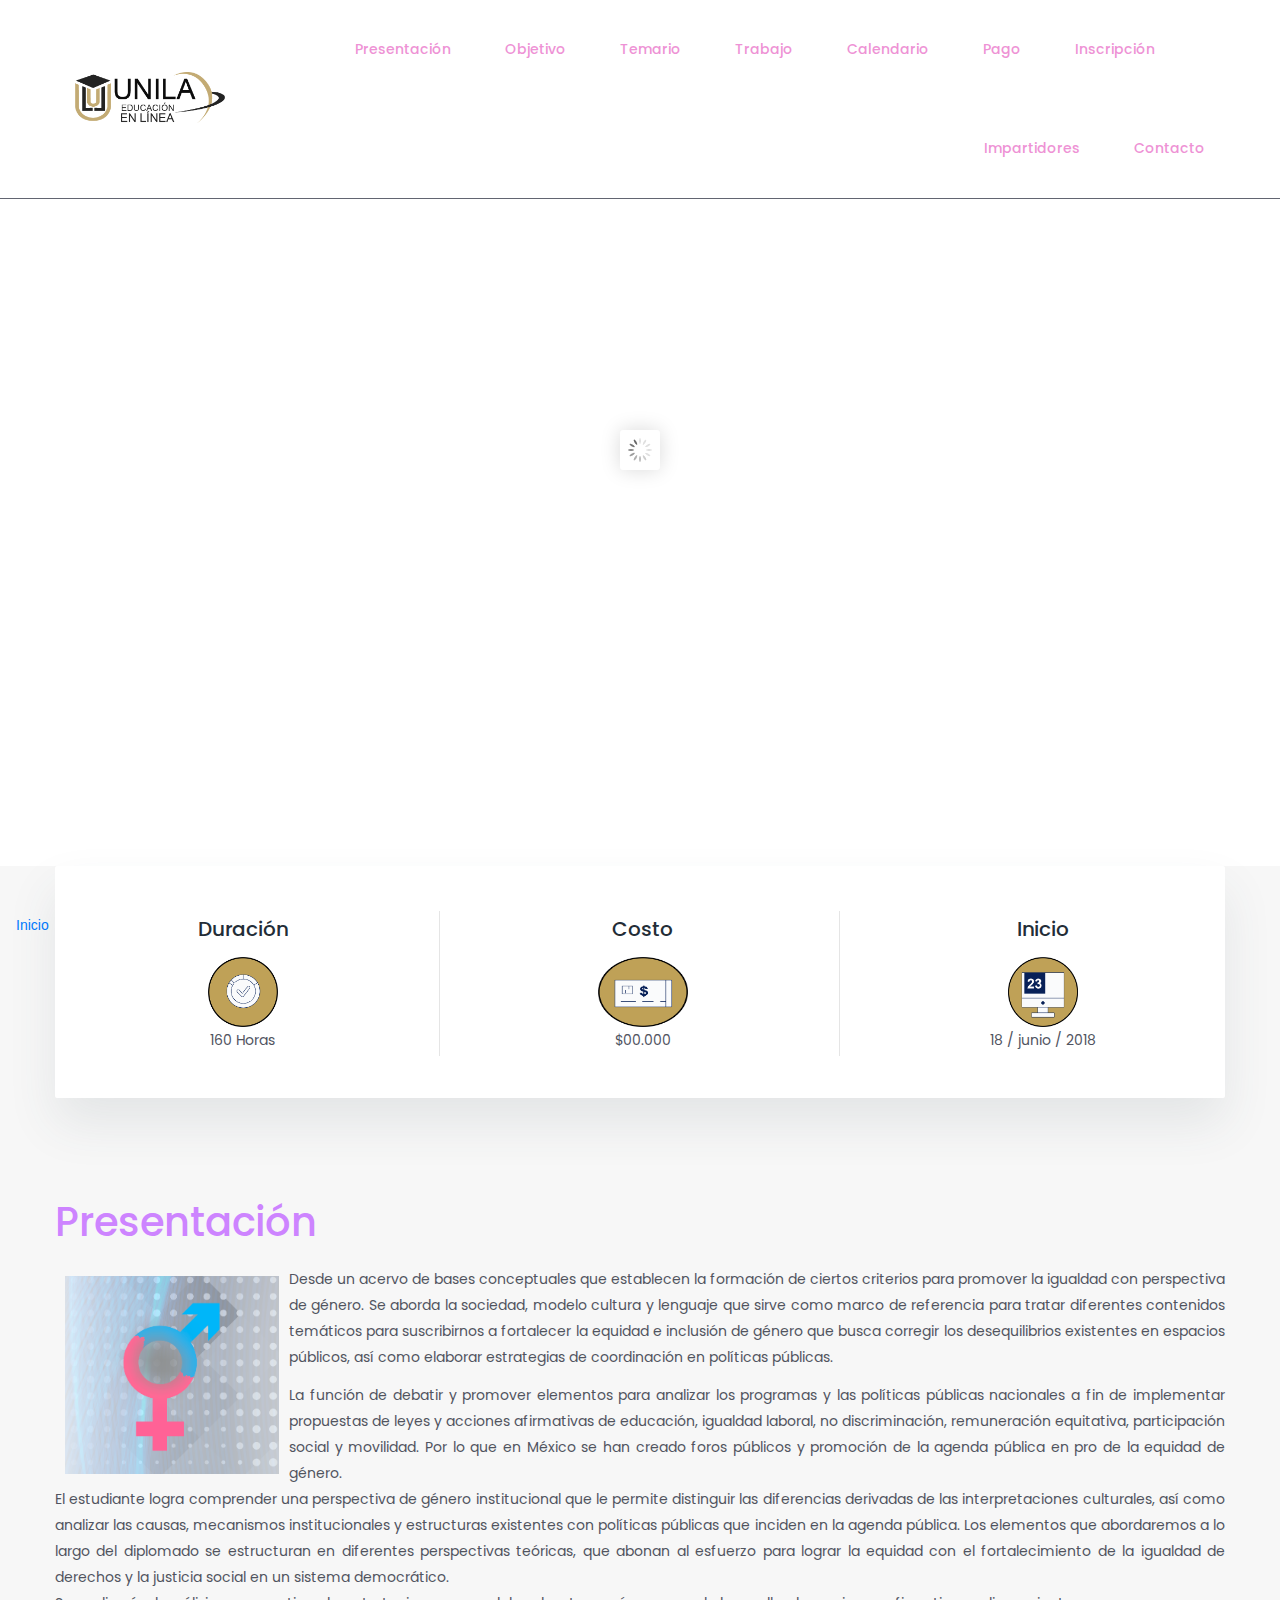
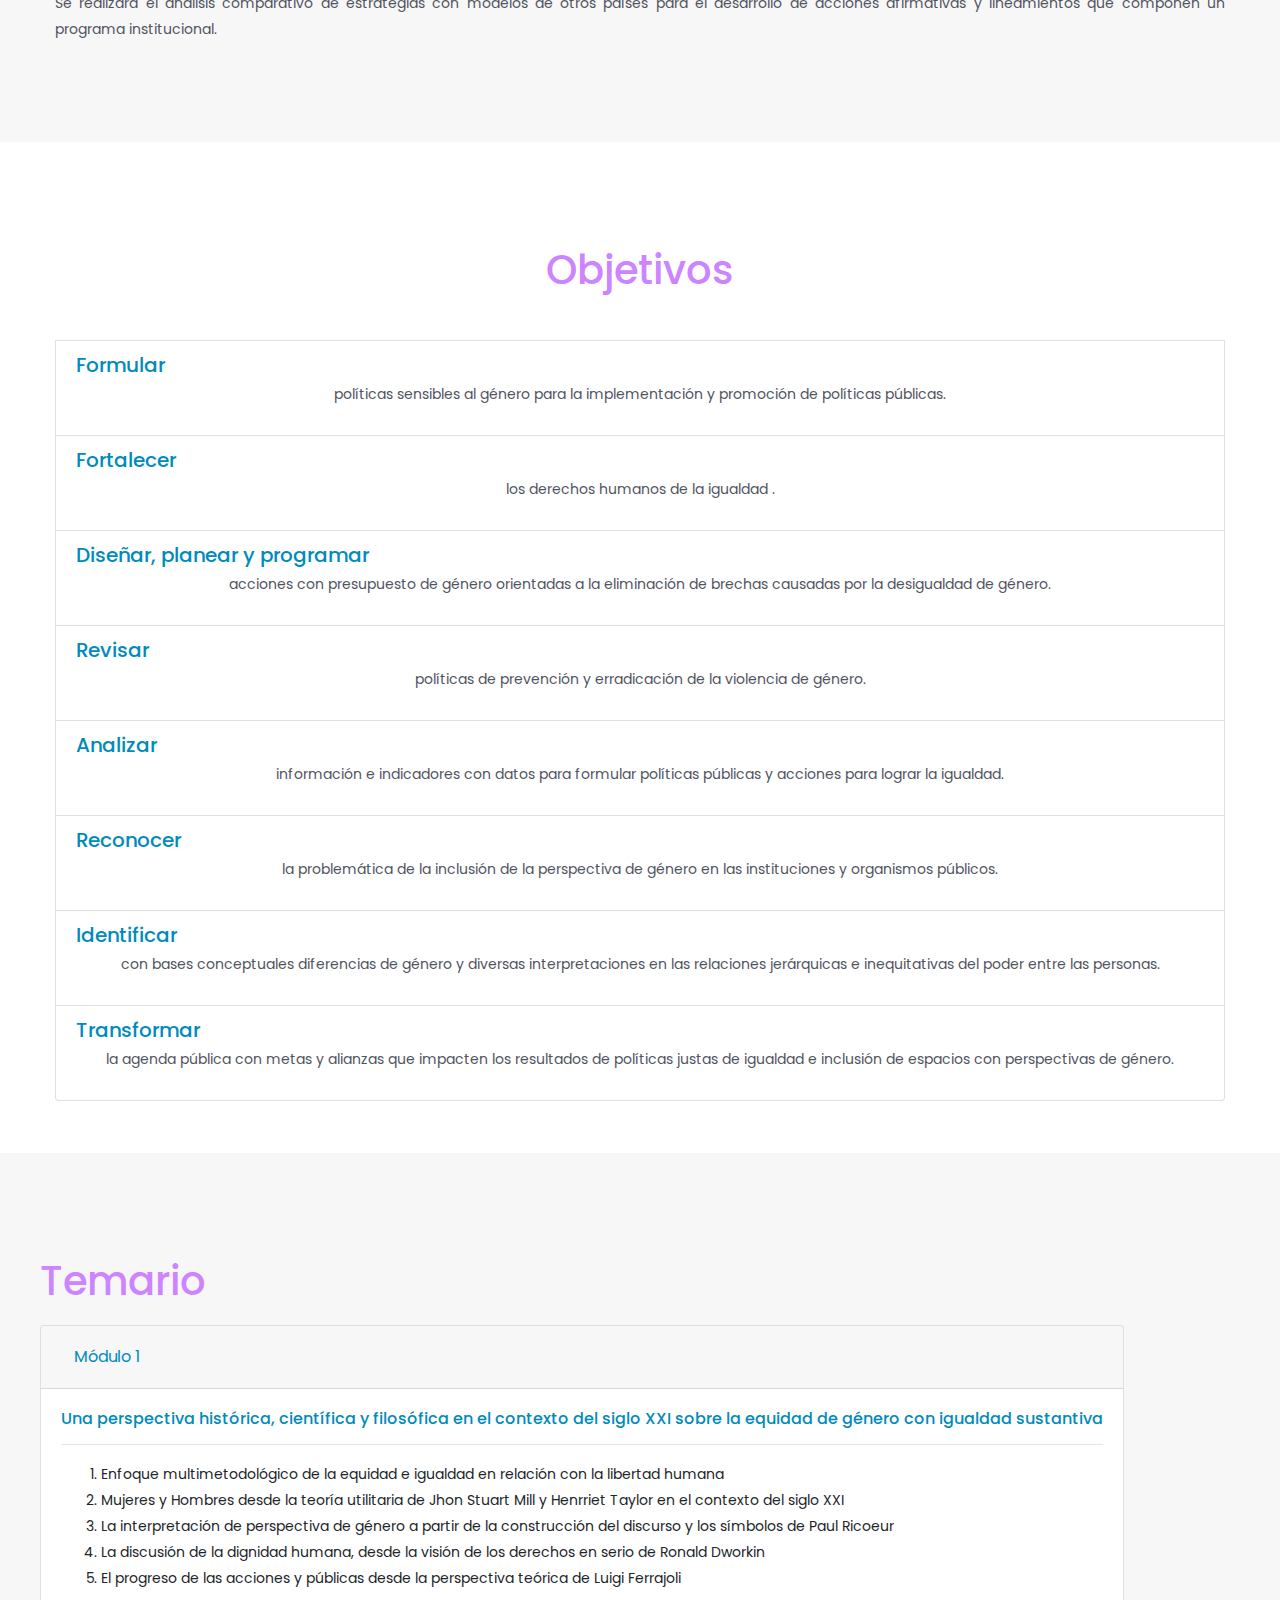
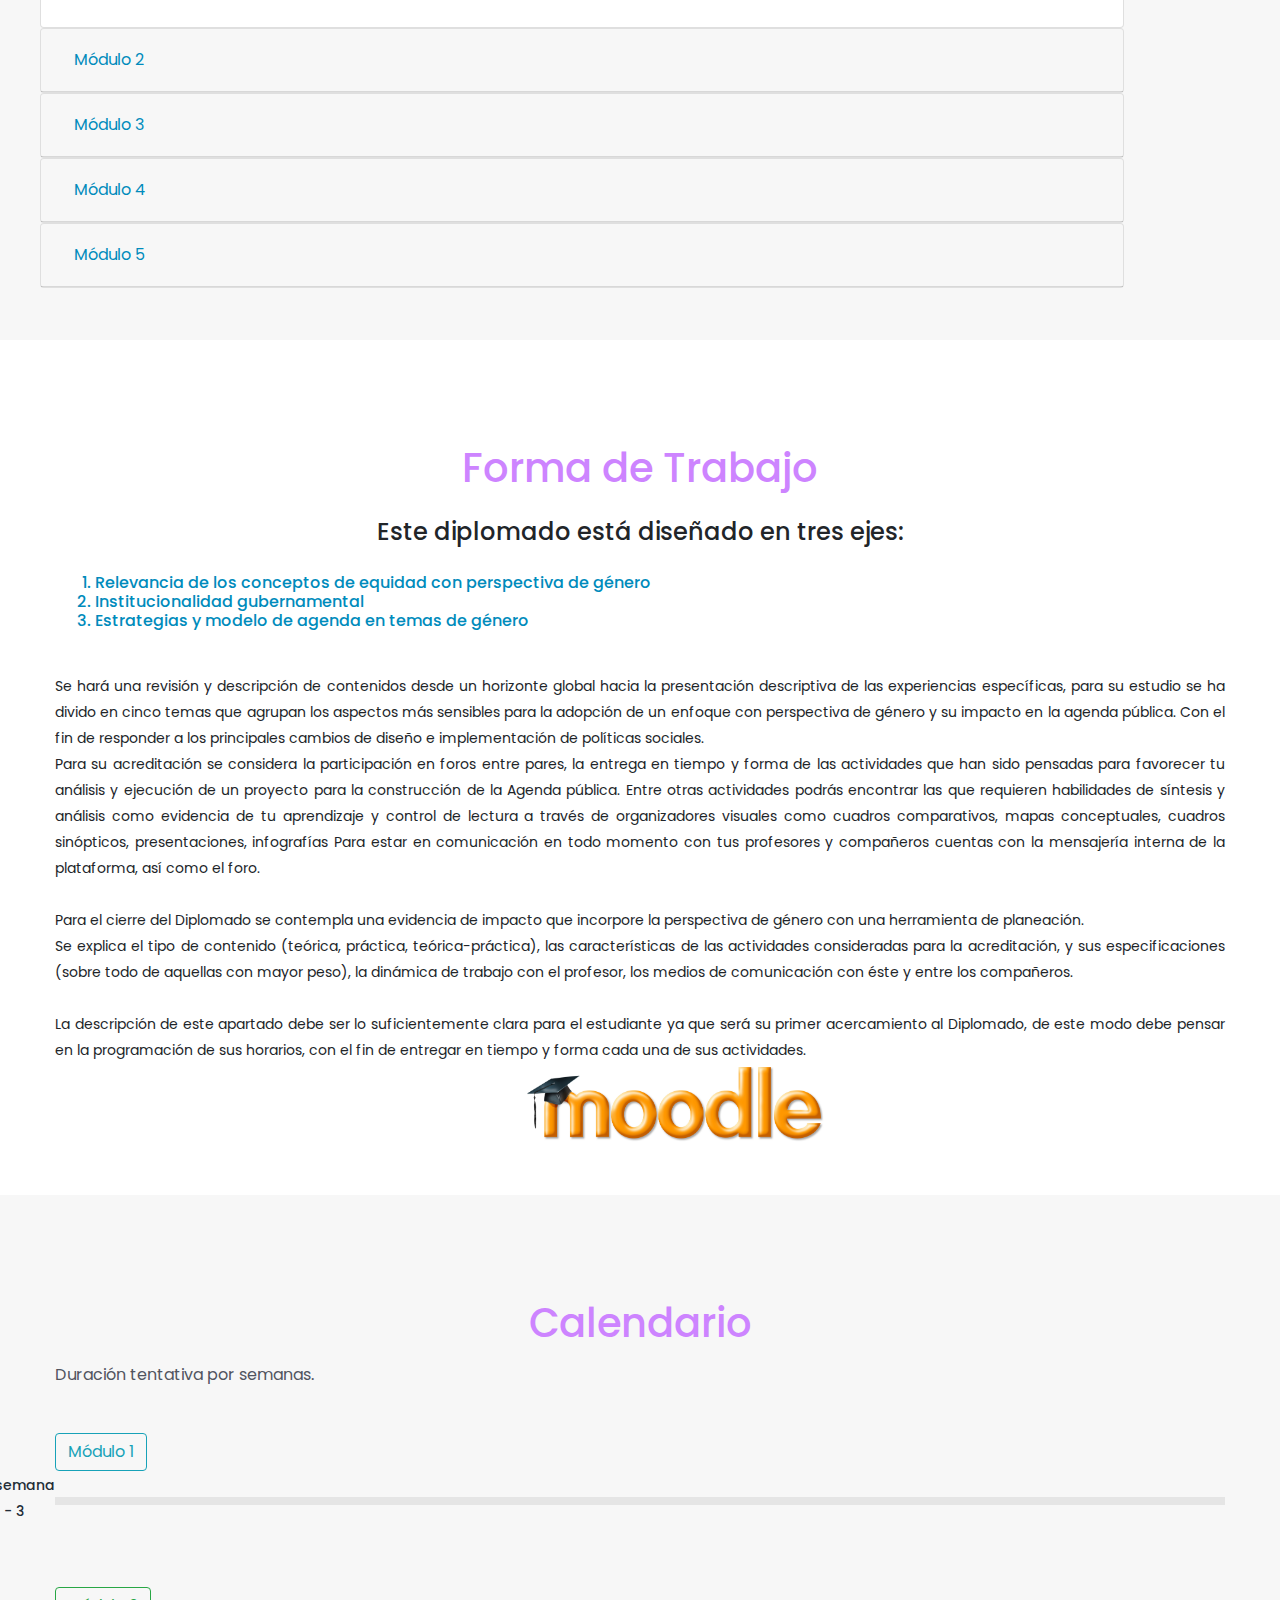
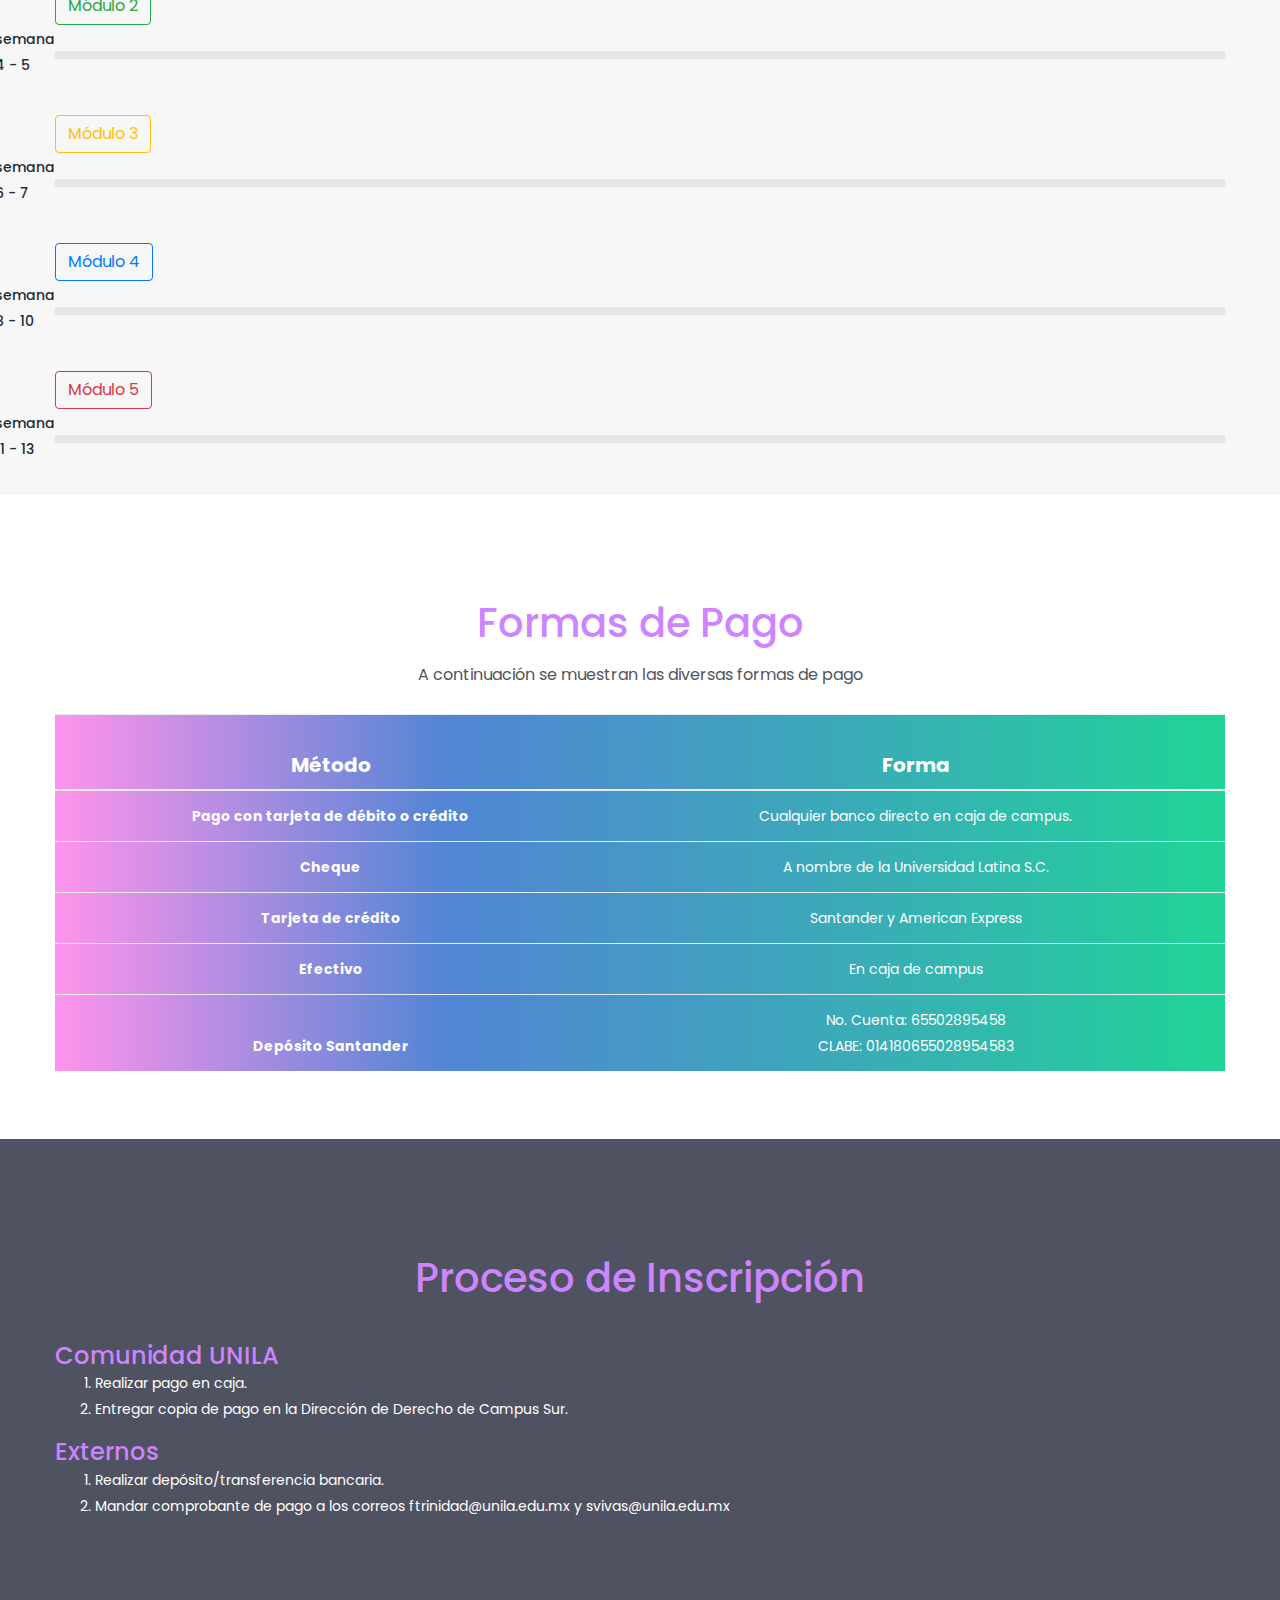
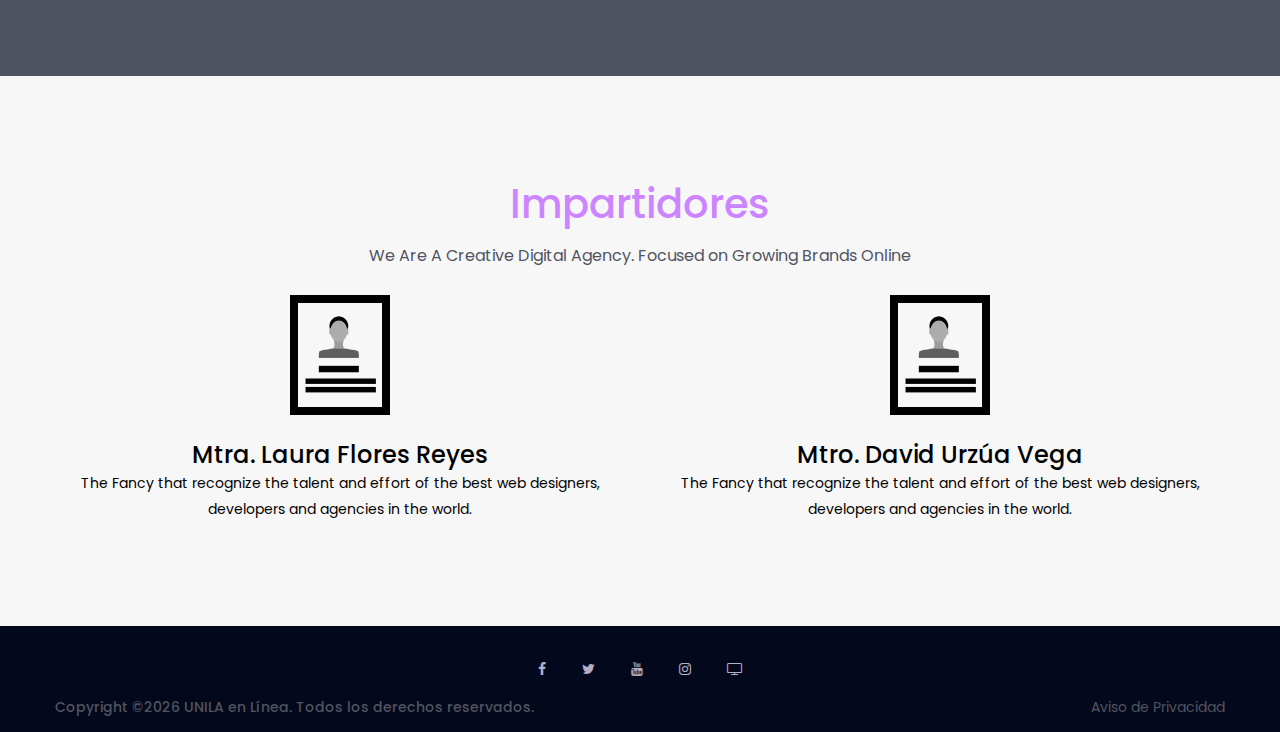
<file: micrositios/ieg/index.html>
<!DOCTYPE html>
<html lang="en">
    <head>
        <script src="https://ajax.googleapis.com/ajax/libs/jquery/3.3.1/jquery.min.js"></script>
        <meta charset="utf-8">
        <meta http-equiv="X-UA-Compatible" content="IE=edge">
        <meta name="viewport" content="width=device-width, initial-scale=1">

        <link rel="icon" href="img/fav-icon.png" type="image/x-icon" />
        <!-- The above 3 meta tags *must* come first in the head; any other head content must come *after* these tags -->
        <title>Unila en Línea - Igualdad y Equidad con perspectiva de Género en el contexto del S. XXI</title>

        <!-- Icon css link -->
        <link href="css/font-awesome.min.css" rel="stylesheet">
        <link href="vendors/elegant-icon/style.css" rel="stylesheet">
        <link href="vendors/themify-icon/themify-icons.css" rel="stylesheet">
        <!-- Bootstrap -->
        <link href="css/bootstrap.min.css" rel="stylesheet">

        <!-- Rev slider css -->
        <link href="vendors/revolution/css/settings.css" rel="stylesheet">
        <link href="vendors/revolution/css/layers.css" rel="stylesheet">
        <link href="vendors/revolution/css/navigation.css" rel="stylesheet">
        <link href="vendors/animate-css/animate.css" rel="stylesheet">

        <!-- Extra plugin css -->
        <link href="vendors/owl-carousel/owl.carousel.min.css" rel="stylesheet">

        <link href="css/style.css" rel="stylesheet">
        <link href="css/responsive.css" rel="stylesheet">

        <link rel="icon" type="image/png" href="../img/icons/link_icon.png" />

        <!-- HTML5 shim and Respond.js for IE8 support of HTML5 elements and media queries -->
        <!-- WARNING: Respond.js doesn't work if you view the page via file:// -->
        <!--[if lt IE 9]>
        <script src="https://oss.maxcdn.com/html5shiv/3.7.3/html5shiv.min.js"></script>
        <script src="https://oss.maxcdn.com/respond/1.4.2/respond.min.js"></script>
        <![endif]-->
        <script type="text/javascript">
            $(document).ready(function(){
                $(function () {
                    $('[data-toggle="popover"]').popover()
                })
            });
        </script>

        <link rel="icon" type="image/png" href="img/iconos/link_icon.png" />
    </head>
    <body>

        <!--================Search Area =================-->
        <section class="search_area">
            <div class="search_inner">
                <input type="text" placeholder="Enter Your Search...">
                <i class="ti-close"></i>
            </div>
        </section>
        <!--================End Search Area =================-->

        <!--================Header Menu Area =================-->
        <header class="main_menu_area">
            <nav class="navbar navbar-expand-lg navbar-light bg-light">
                <a class="navbar-brand" href="http://linea.unila.edu.mx/diplomados/"><img src="img/logo-sin-fondo.png" alt="" width="150px"></a>
                <button class="navbar-toggler" type="button" data-toggle="collapse" data-target="#navbarSupportedContent" aria-controls="navbarSupportedContent" aria-expanded="false" aria-label="Toggle navigation" style="background-color: black">
                    <span></span>
                    <span></span>
                    <span></span>
                </button>

                <div class="collapse navbar-collapse" id="navbarSupportedContent">
                    <ul class="navbar-nav mr-auto">
                        <li class="nav-item active"><a class="nav-link" href="#presentacion">Presentación</a></li>
                        <li class="nav-item active"><a class="nav-link" href="#objetivos">Objetivo</a></li>
                        <li class="nav-item active"><a class="nav-link" href="#temario">Temario</a></li>
                        <li class="nav-item active"><a class="nav-link" href="#trabajo">Trabajo</a></li>
                        <li class="nav-item active"><a class="nav-link" href="#calendario">Calendario</a></li>
                        <li class="nav-item active"><a class="nav-link" href="#pago">Pago</a></li>
                        <li class="nav-item active"><a class="nav-link" href="#inscripcion">Inscripción</a></li>
                        <li class="nav-item active"><a class="nav-link" href="#impartidora">Impartidores</a></li>
                        <li class="nav-item active"><a class="nav-link" href="#contact">Contacto</a></li>
                    </ul>                    
                </div>
            </nav>
        </header>
        <!--================End Header Menu Area =================-->

        <!--================Slider Area =================-->
        <section class="main_slider_area">
            <div id="main_slider" class="rev_slider" data-version="5.3.1.6">
                <ul>
                    <li data-index="rs-2946" data-transition="slidevertical" data-slotamount="1" data-hideafterloop="0" data-hideslideonmobile="off"  data-easein="default" data-easeout="default" data-masterspeed="1000"  data-rotate="0"  data-fstransition="fade" data-fsmasterspeed="1500" data-fsslotamount="7" data-saveperformance="off"  data-title="Intro" data-param1="" data-param2="" data-param3="" data-param4="" data-param5="" data-param6="" data-param7="" data-param8="" data-param9="" data-param10="" data-description="">
                    <!-- MAIN IMAGE -->
                        <img src="img/home-slider/fondo4.png" >
                        <!-- LAYER NR. 1 -->
                        <div class="slider_text_box">
                            <!--<div class="tp-caption tp-resizeme rev-btn first_text"
                            data-x="['center','center','center','center','center','center']"
                            data-hoffset="['0','0','0','0']"
                            data-y="['middle','middle','middle','middle']"
                            data-voffset="['-130','-130','-130','-80','-80','-80']"
                            data-fontsize="['12','12','12','12','12']"
                            data-lineheight="['64','64','64','50','35']"
                            data-width="['550','550','550','550','300']"
                            data-height="none"
                            data-whitespace="normal"
                            data-type="text"
                            data-type="button"
                            data-actions='[{"event":"mouseenter","action":"startlayer","layer":"slide-2971-layer-18","delay":""},{"event":"mouseleave","action":"stoplayer","layer":"slide-2971-layer-18","delay":""},{"event":"click","action":"startlayer","layer":"slide-2971-layer-15","delay":""},{"event":"click","action":"startlayer","layer":"slide-2971-layer-19","delay":""},{"event":"click","action":"startlayer","layer":"slide-2971-layer-20","delay":"1000"},{"event":"click","action":"playvideo","layer":"slide-2971-layer-15","delay":"1000"}]'
                            data-responsive_offset="on"
                            data-frames="[{&quot;delay&quot;:10,&quot;speed&quot;:1500,&quot;frame&quot;:&quot;0&quot;,&quot;from&quot;:&quot;y:[-100%];z:0;rX:0deg;rY:0;rZ:0;sX:1;sY:1;skX:0;skY:0;&quot;,&quot;mask&quot;:&quot;x:0px;y:0px;s:inherit;e:inherit;&quot;,&quot;to&quot;:&quot;o:1;&quot;,&quot;ease&quot;:&quot;Power2.easeInOut&quot;},{&quot;delay&quot;:&quot;wait&quot;,&quot;speed&quot;:1500,&quot;frame&quot;:&quot;999&quot;,&quot;to&quot;:&quot;y:[175%];&quot;,&quot;mask&quot;:&quot;x:inherit;y:inherit;s:inherit;e:inherit;&quot;,&quot;ease&quot;:&quot;Power2.easeInOut&quot;}]"
                            data-textAlign="['center','center','center','center','center','center']"
                            style="z-index: 8;font-family: 'Poppins', sans-serif;font-weight:600;color:#fff;text-transform: uppercase;"><img src="img/play-video.png" alt=""> <span style="text-decoration: underline;padding-left: 10px;">Watch The Overview</span></div>-->

                            <!-- LAYER NR. 10 -->
                            <div class="tp-caption   tp-resizeme tp-videolayer"
                            id="slide-2971-layer-15"
                            data-x="['center','center','center','center']" data-hoffset="['0','0','0','0']"
                            data-y="['middle','middle','middle','middle']" data-voffset="['0','0','0','0']"
                            data-whitespace="nowrap"

                            data-type="video"
                            data-responsive_offset="on"

                            data-frames='[{"from":"z:0;rX:0;rY:0;rZ:0;sX:0.9;sY:0.9;skX:0;skY:0;opacity:0;","speed":1500,"to":"o:1;","delay":"bytrigger","ease":"Power3.easeInOut"},{"delay":"bytrigger","speed":300,"to":"auto:auto;","ease":"nothing"}]'
                            data-vimeoid="142874198" data-videoattributes="title=0&byline=0&portrait=0&api=1" data-videowidth="['960px','720px','480px','360px']"
                            data-videoheight="['540px','405px','270px','203px']" data-videoloop="none"         data-textAlign="['left','left','left','left']"
                            data-paddingtop="[0,0,0,0]"
                            data-paddingright="[0,0,0,0]"
                            data-paddingbottom="[0,0,0,0]"
                            data-paddingleft="[0,0,0,0]"
                            data-lasttriggerstate="reset"           data-autoplay="off"
                            data-volume="100"
                            style="z-index: 14;text-transform:left;border-width:0px;"> </div>

                            <!-- LAYER NR. 11 -->
                            <div class="tp-caption Agency-CloseBtn rev-btn "
                            id="slide-2971-layer-20"
                            data-x="['center','center','center','center']" data-hoffset="['510','389','270','199']"
                            data-y="['middle','middle','middle','middle']" data-voffset="['-298','-229','-163','-118']"
                            data-width="50"
                            data-height="none"
                            data-whitespace="nowrap"

                            data-type="button"
                            data-actions='[{"event":"click","action":"stoplayer","layer":"slide-2971-layer-15","delay":""},{"event":"click","action":"stoplayer","layer":"slide-2971-layer-19","delay":""},{"event":"click","action":"stoplayer","layer":"slide-2971-layer-20","delay":""}]'
                            data-responsive_offset="on"
                            data-responsive="off"
                            data-frames='[{"from":"z:0;rX:0;rY:0;rZ:45deg;sX:0.9;sY:0.9;skX:0;skY:0;opacity:0;","speed":500,"to":"o:1;","delay":"bytrigger","ease":"Power3.easeInOut"},{"delay":"bytrigger","speed":500,"to":"auto:auto;","ease":"nothing"},{"frame":"hover","speed":"500","ease":"Power1.easeInOut","to":"o:1;sX:1.1;sY:1.1;rX:0;rY:0;rZ:0;z:0;","style":"c:rgba(255, 255, 255, 1.00);"}]'
                            data-textAlign="['center','center','center','center']"
                            data-paddingtop="[0,0,0,0]"
                            data-paddingright="[0,0,0,0]"
                            data-paddingbottom="[0,0,0,0]"
                            data-paddingleft="[0,0,0,0]"
                            data-lasttriggerstate="reset"
                            style="z-index: 15; min-width: 50px; max-width: 50px; white-space: nowrap;text-transform:left;outline:none;box-shadow:none;box-sizing:border-box;-moz-box-sizing:border-box;-webkit-box-sizing:border-box;cursor:pointer;font-size: 24px;"><i class="fa fa-close"></i> </div>

                            <div class="tp-caption tp-resizeme secand_text"
                                data-x="['center','center','center','center','center','center']"
                                data-hoffset="['0','0','0','0']"
                                data-y="['middle','middle','middle','middle']"
                                data-voffset="['0','0','0','0','0']"
                                data-fontsize="['48','48','48','28','28','22']"
                                data-lineheight="['60','60','60','36','36','30']"
                                data-width="100%"
                                data-height="none"
                                data-whitespace="normal"
                                data-type="text"
                                data-responsive_offset="on"
                                data-transform_idle="o:1;"
                                data-frames="[{&quot;delay&quot;:10,&quot;speed&quot;:1500,&quot;frame&quot;:&quot;0&quot;,&quot;from&quot;:&quot;y:[100%];z:0;rX:0deg;rY:0;rZ:0;sX:1;sY:1;skX:0;skY:0;opacity:0;&quot;,&quot;mask&quot;:&quot;x:0px;y:[100%];s:inherit;e:inherit;&quot;,&quot;to&quot;:&quot;o:1;&quot;,&quot;ease&quot;:&quot;Power2.easeInOut&quot;},{&quot;delay&quot;:&quot;wait&quot;,&quot;speed&quot;:1500,&quot;frame&quot;:&quot;999&quot;,&quot;to&quot;:&quot;y:[175%];&quot;,&quot;mask&quot;:&quot;x:inherit;y:inherit;s:inherit;e:inherit;&quot;,&quot;ease&quot;:&quot;Power2.easeInOut&quot;}]"
                                data-textAlign="['center','center','center','center','center','center']"

                                style="z-index: 8;font-family:'Poppins', sans-serif;color:black;">Igualdad y Equidad con perspectiva de Género<br> en el contexto del S. XXI
                            </div>

                            <div class="tp-caption tp-resizeme slider_button"
                                data-x="['center','center','center','center','center','center']"
                                data-hoffset="['0','0','0','0']"
                                data-y="['middle','middle','middle','middle']"
                                data-voffset="['130','130','130','100','100','100']"
                                data-width="none"
                                data-height="none"
                                data-whitespace="nowrap"
                                data-type="text"
                                data-responsive_offset="on"
                                data-frames="[{&quot;delay&quot;:10,&quot;speed&quot;:1500,&quot;frame&quot;:&quot;0&quot;,&quot;from&quot;:&quot;y:[100%];z:0;rX:0deg;rY:0;rZ:0;sX:1;sY:1;skX:0;skY:0;opacity:0;&quot;,&quot;mask&quot;:&quot;x:0px;y:[100%];s:inherit;e:inherit;&quot;,&quot;to&quot;:&quot;o:1;&quot;,&quot;ease&quot;:&quot;Power2.easeInOut&quot;},{&quot;delay&quot;:&quot;wait&quot;,&quot;speed&quot;:1500,&quot;frame&quot;:&quot;999&quot;,&quot;to&quot;:&quot;y:[175%];&quot;,&quot;mask&quot;:&quot;x:inherit;y:inherit;s:inherit;e:inherit;&quot;,&quot;ease&quot;:&quot;Power2.easeInOut&quot;}]"
                                data-textAlign="['center','center','center','center','center','center']">
                                <a class="bg_btn" href="#">Conoce el temario</a>
                                <a class="tp_btn" href="#">Contáctanos</a>
                            </div>
                        </div>
                    </li>                    
                </ul>
            </div>
        </section>
        <!--================End Slider Area =================-->

         <!-- Migas de Pan -->
        <nav aria-label="breadcrumb">
            <ol class="breadcrumb">
                <li class="breadcrumb-item"><a href="../../" style="font-family: sans-serif; color: #007bff;">Inicio</a></li>
                <li class="breadcrumb-item active" aria-current="page"><a href="../../diplomados/" style="font-family: sans-serif; color: #007bff;">Diplomados</a></li>
                <li class="breadcrumb-item active" aria-current="page" style="font-family: sans-serif; color: #777;">ENSJPM</li>
            </ol>
        </nav>

        <!--================ P R E S E N T A C I Ó N =================-->
        <section class="creative_feature_area" id="presentacion">
            <div class="container">
                <div class="c_feature_box">
                    <div class="row">
                        <div class="col-lg-4">
                            <div class="c_box_item" style="text-align: center;">
                                <h4>Duración</h4>
                                <img src="img/iconos/reloj2.png" width="70" height="70">
                                <p>160 Horas</p>
                            </div>
                        </div>
                        <div class="col-lg-4" style="text-align: center;">                            
                            <div class="c_box_item">
                                <h4>Costo</h4>  
                                <img src="img/iconos/costo2.png" width="90" height="70">                              
                                <p>$00.000</p>
                            </div>
                        </div>
                        <div class="col-lg-4" style="text-align: center;">
                            <div class="c_box_item">
                                <h4>Inicio</h4>
                                <img src="img/iconos/calendario2.png" width="70" height="70">
                                <p>18 / junio / 2018</p>
                            </div>
                        </div>
                    </div>
                </div>
                <div class="digital_feature p_100">
                    <div class="row">
                        <div class="col-lg-12">
                            <div class="d_feature_text">
                                <div class="main_title">
                                    <h2 class="center" style="color: #cd84ff;">Presentación</h2>
                                </div>                                
                                <div>                                                                      
                                    <img src="img/iconos/equidad.png" alt="" width="20%" style="float: left; padding: 10px;">                                    
                                    <p align="justify">Desde un acervo de bases conceptuales que establecen la formación de ciertos criterios para promover la igualdad con perspectiva de género. Se aborda la sociedad, modelo cultura y lenguaje que sirve como marco de referencia para tratar diferentes contenidos temáticos para suscribirnos a fortalecer la equidad e inclusión de género que busca corregir los desequilibrios existentes en espacios públicos, así como elaborar estrategias de coordinación en políticas públicas.</p> 
                                    <p align="justify">La función de debatir y promover elementos para analizar los programas y las políticas públicas nacionales a fin de implementar propuestas de leyes y acciones afirmativas de educación, igualdad laboral, no discriminación, remuneración equitativa, participación social y movilidad. Por lo que en México se han creado foros públicos y promoción de la agenda pública en pro de la equidad de género.</p>
                                    <p align="justify">El estudiante logra comprender una perspectiva de género institucional que le permite distinguir las diferencias derivadas de las interpretaciones culturales, así como analizar las causas, mecanismos institucionales y estructuras existentes con políticas públicas que inciden en la agenda pública. Los elementos que abordaremos a lo largo del diplomado se estructuran en diferentes perspectivas teóricas, que abonan al esfuerzo para lograr la equidad con el fortalecimiento de la igualdad de derechos y la justicia social en un sistema democrático.</p>
                                    <p align="justify">Se realizará el análisis comparativo de estrategias con modelos de otros países para el desarrollo de acciones afirmativas y lineamientos que componen un programa institucional.</p>
                                </div>
                            </div>
                        </div>                        
                    </div>
                </div>
            </div>
        </section>
        <!--=================================-->


        <!--================ O B J E T I V O S =================-->
        <section style="text-align: center;" id="objetivos">
            <div class="container">                
                <div class="d_feature_text">
                    <br>
                    <br>
                    <br>
                    <br>
                    <div class="main_title">
                        <h2 style="color: #cd84ff;">Objetivos</h2>
                    </div>                                   
                    <div>
                        <br>
                        <div class="list-group-item list-group-item-action flex-column align-items-start">
                            <div class="d-flex w-100 justify-content-between">
                                <h5 class="mb-1" style="color: #008bbc">Formular</h5>
                                <!--<small>3 days ago</small>-->
                            </div>
                            <p class="mb-1" >políticas sensibles al género para la implementación y promoción de políticas públicas.</p>
                            <!--<small>Donec id elit non mi porta.</small>-->
                        </div>

                        <div class="list-group-item list-group-item-action flex-column align-items-start">
                            <div class="d-flex w-100 justify-content-between">
                                <h5 class="mb-1" style="color: #008bbc">Fortalecer </h5>
                                <!--<small>3 days ago</small>-->
                            </div>
                            <p class="mb-1">los derechos humanos de la igualdad .</p>
                            <!--<small>Donec id elit non mi porta.</small>-->
                        </div>

                        <div class="list-group-item list-group-item-action flex-column align-items-start">
                            <div class="d-flex w-100 justify-content-between">
                                <h5 class="mb-1" style="color: #008bbc">Diseñar, planear y programar</h5>
                                <!--<small>3 days ago</small>-->
                            </div>
                            <p class="mb-1">acciones con presupuesto de género orientadas a la eliminación de brechas causadas por la desigualdad de género.</p>
                            <!--<small>Donec id elit non mi porta.</small>-->
                        </div>

                        <div class="list-group-item list-group-item-action flex-column align-items-start">
                            <div class="d-flex w-100 justify-content-between">
                                <h5 class="mb-1" style="color: #008bbc">Revisar</h5>
                                <!--<small>3 days ago</small>-->
                            </div>
                            <p class="mb-1">políticas de prevención y erradicación de la violencia de género.</p>
                            <!--<small>Donec id elit non mi porta.</small>-->
                        </div>

                        <div class="list-group-item list-group-item-action flex-column align-items-start">
                            <div class="d-flex w-100 justify-content-between">
                                <h5 class="mb-1" style="color: #008bbc">Analizar</h5>
                                <!--<small>3 days ago</small>-->
                            </div>
                            <p class="mb-1">información e indicadores con datos para formular políticas públicas y acciones para lograr la igualdad.</p>
                            <!--<small>Donec id elit non mi porta.</small>-->
                        </div>

                        <div class="list-group-item list-group-item-action flex-column align-items-start">
                            <div class="d-flex w-100 justify-content-between">
                                <h5 class="mb-1" style="color: #008bbc">Reconocer </h5>
                                <!--<small>3 days ago</small>-->
                            </div>
                            <p class="mb-1">la problemática de la inclusión de la perspectiva de género en las instituciones y organismos públicos.</p>
                            <!--<small>Donec id elit non mi porta.</small>-->
                        </div>

                        <div class="list-group-item list-group-item-action flex-column align-items-start">
                            <div class="d-flex w-100 justify-content-between">
                                <h5 class="mb-1" style="color: #008bbc">Identificar</h5>
                                <!--<small>3 days ago</small>-->
                            </div>
                            <p class="mb-1">con bases conceptuales diferencias de género y diversas interpretaciones en las relaciones jerárquicas e inequitativas del poder entre las personas.</p>
                            <!--<small>Donec id elit non mi porta.</small>-->
                        </div>

                        <div class="list-group-item list-group-item-action flex-column align-items-start">
                            <div class="d-flex w-100 justify-content-between">
                                <h5 class="mb-1" style="color: #008bbc">Transformar</h5>
                                <!--<small>3 days ago</small>-->
                            </div>
                            <p class="mb-1">la agenda pública con metas y alianzas que impacten los resultados de políticas justas de igualdad e inclusión de espacios con perspectivas de género.</p>
                            <!--<small>Donec id elit non mi porta.</small>-->
                        </div>
                    </div>
                    <br>
                    <br>
                </div>                
            </div>
        </section>



        <!--================ T E M A R I O =================-->
        <section class="creative_feature_area" id="temario">
            <div class="container">
               <div class="d_feature_text">
                    <div class="row">                        
                        <div class="d_feature_text">
                            <div class="main_title">
                                <br>
                                <br>
                                <br>
                                <br>
                                <h2 style="color: #cd84ff;">Temario</h2>
                            </div>
                            <div id="accordion">
                                <div class="card">
                                    <div class="card-header" id="headingOne">
                                        <h5 class="mb-0">
                                            <button class="btn btn-link collapsed" data-toggle="collapse" data-target="#collapseOne" aria-expanded="true" aria-controls="collapseOne" style="color: #008bbc;">
                                                Módulo 1
                                            </button>
                                        </h5>
                                    </div>
                                    <div id="collapseOne" class="collapse show" aria-labelledby="headingOne" data-parent="#accordion">
                                        <div class="card-body">
                                            <h6 style="color: #008bbc">Una perspectiva histórica, científica y filosófica en el contexto del siglo XXI sobre la equidad de género con igualdad sustantiva</h6>
                                            <hr>
                                            <ol>
                                                <li>Enfoque multimetodológico de la equidad e igualdad en relación con la libertad humana</li>
                                                <li>Mujeres y Hombres desde la teoría utilitaria de Jhon Stuart Mill y Henrriet Taylor en el contexto del siglo XXI</li>
                                                <li>La interpretación de perspectiva de género a partir de la construcción del discurso y los  símbolos de Paul Ricoeur</li>
                                                <li>La discusión de la dignidad humana, desde la visión de los derechos en serio de Ronald Dworkin</li>
                                                <li>El progreso de las acciones y públicas desde la perspectiva teórica de Luigi Ferrajoli</li>
                                            </ol>                                            
                                        </div>                                        
                                    </div>
                                </div>


                                <div class="card">
                                    <div class="card-header" id="headingTwo">
                                        <h5 class="mb-0">
                                            <button class="btn btn-link collapsed" data-toggle="collapse" data-target="#collapseTwo" aria-expanded="false" aria-controls="collapseTwo" style="color: #008bbc;">
                                                Módulo 2
                                            </button>
                                        </h5>
                                    </div>
                                    <div id="collapseTwo" class="collapse" aria-labelledby="headingTwo" data-parent="#accordion">
                                        <div class="card-body">
                                            <h6 style="color: #008bbc">Bases conceptuales y marco legal con enfoque de género</h6>
                                            <hr>
                                            <ol>
                                                <li>Concepto de género y su contexto histórico</li>
                                                <li>Definición y características de mujer y hombre deber ser, pensar y hacer de una persona</li>
                                                <li>Las relaciones de poder la acción orientada a valores</li>
                                                <li>Sociedad, modelo cultural y lenguaje</li>
                                                <li>Las prácticas discriminatorias que vulneran derechos y victimización</li>
                                                <li>Marco legal nacional e Internacional, con  normatividad de perspectiva de género</li>
                                                <li>Leyes, Tratados y Jurisprudencia. Análisis comparado</li>
                                            </ol>                                            
                                        </div>
                                    </div>
                                </div>


                                <div class="card">
                                    <div class="card-header" id="headingThree">
                                        <h5 class="mb-0">
                                            <button class="btn btn-link collapsed" data-toggle="collapse" data-target="#collapseThree" aria-expanded="false" aria-controls="collapseThree" style="color: #008bbc;">
                                                Módulo 3
                                            </button>
                                        </h5>
                                    </div>
                                    <div id="collapseThree" class="collapse" aria-labelledby="headingThree" data-parent="#accordion">
                                        <div class="card-body">
                                            <h6 style="color: #008bbc">Desafíos y retos de la equidad e inclusión de espacios para la formulación de proyectos</h6>
                                            <hr>
                                            <ol>
                                                <li>Visión agenda 2030 y programa de equidad de género</li>
                                                <li>Acceso de mujeres y hombres a la toma de decisiones e inclusión de espacios</li>
                                                <li>Transformación global de la organización genérica  y el proteccionismo de Estado</li>
                                                <li>Alternativas de estudio de Capital Humano en políticas públicas para Persona y Sociedad</li>
                                                <li>Desafíos para la equidad e inclusión de espacios en la integración de proyectos</li>
                                            </ol>
                                        </div>
                                    </div>
                                </div>

                                <div class="card">
                                    <div class="card-header" id="headingFour">
                                        <h5 class="mb-0">
                                            <button class="btn btn-link collapsed" data-toggle="collapse" data-target="#collapseFour" aria-expanded="false" aria-controls="collapseFour" style="color: #008bbc;">
                                                Módulo 4
                                            </button>
                                        </h5>
                                    </div>
                                    <div id="collapseFour" class="collapse" aria-labelledby="headingFour" data-parent="#accordion">
                                        <div class="card-body">
                                            <h6 style="color: #008bbc">Análisis y lineamientos de participación en las estrategias de coordinación de planificación e institucionalización de acciones afirmativas para la formación de Agenda Pública</h6>
                                            <hr>
                                            <ol>
                                                <li>Agenda pública, señales del mundo real</li>
                                                <li>Opinión pública y cultura organizacional como intereses políticos</li>
                                                <li>Dimensiones a la problemática en Redes sociales y la nueva formación con perspectiva de género</li>
                                            </ol>
                                        </div>
                                    </div>
                                </div>

                                <div class="card">
                                    <div class="card-header" id="headingFive">
                                        <h5 class="mb-0">
                                            <button class="btn btn-link collapsed" data-toggle="collapse" data-target="#collapseFive" aria-expanded="false" aria-controls="collapseFive" style="color: #008bbc;">
                                                Módulo 5
                                            </button>
                                        </h5>
                                    </div>
                                    <div id="collapseFive" class="collapse" aria-labelledby="headingFive" data-parent="#accordion">
                                        <div class="card-body">
                                            <h6 style="color: #008bbc">Diseño de instrumentos y modelo de gestión para la construcción de la Agenda Pública Indicadores de riesgo y resultados</h6>
                                            <hr>
                                            <ol>
                                                <li>Sistemas de gestión y cooperación</li>
                                                <li>Componentes de la perspectiva de género</li>
                                                <li>Planeación de objetivos y actividades</li>
                                                <li>Propuesta de estrategias que fomenten el progreso con dignidad humana</li>
                                                <li>Acciones para el desarrollo humano sustentable</li>
                                            </ol>
                                        </div>
                                    </div>
                                </div>
                            </div>                            
                        </div>                                               
                    </div>
                    <br>
                    <br>
                </div>
            </div>
        </section>
        <!--=================================-->



        <!--================ F O R M A   D E   T R A B A J O =================-->
        <section style="text-align: center;" id="trabajo">
            <div class="container">                
                <div class="">
                    <br>
                    <br>
                    <br>
                    <br>
                    <div class="main_title">
                        <h2 style="color: #cd84ff;">Forma de Trabajo</h2>
                    </div>    
                    <br>                                                                                            
                    <div data-spy="scroll" data-target="#navbar-example2" data-offset="0">
                        <h4 id="fat">Este diplomado está diseñado en tres ejes:</h4>
                        <br>
                        <h6 style="color: #008bbc;">
                            <ol style="text-align: left;">
                                <li>Relevancia de los conceptos de equidad con perspectiva de género</li>
                                <li>Institucionalidad gubernamental</li>
                                <li>Estrategias y modelo de agenda en temas de género</li>
                            </ol>                                                                        
                        </h6>
                        <br>
                        <p align="justify">Se hará una revisión y descripción de contenidos desde un horizonte global hacia la presentación descriptiva de las experiencias específicas, para su estudio se ha divido en cinco temas que agrupan los aspectos más sensibles para la adopción de un enfoque con perspectiva de género y su impacto en la agenda pública. Con el fin de responder a los principales cambios de diseño e implementación de políticas sociales.</p>
                        <p align="justify">Para su acreditación se considera la participación en foros entre pares, la entrega en tiempo y forma de las actividades que han sido pensadas para favorecer tu análisis y ejecución de un proyecto para la construcción de la Agenda pública. Entre otras actividades podrás encontrar las que requieren habilidades de síntesis y análisis como evidencia de tu aprendizaje y control de lectura a través de organizadores visuales como cuadros comparativos, mapas conceptuales, cuadros sinópticos, presentaciones, infografías
                        Para estar en comunicación en todo momento con tus profesores y compañeros cuentas con la mensajería interna de la plataforma, así como el foro.</p>
                        <br>
                        <p align="justify">Para el cierre del Diplomado se contempla una evidencia de impacto que incorpore la perspectiva de género con una herramienta de planeación.</p>
                        <p align="justify">Se explica el tipo de contenido (teórica, práctica, teórica-práctica), las características de las actividades consideradas para la acreditación, y sus especificaciones (sobre todo de aquellas con mayor peso), la dinámica de trabajo con el profesor, los medios de comunicación con éste y entre los compañeros.</p>
                        <br>
                        <p align="justify">La descripción de este apartado debe ser lo suficientemente clara para el estudiante ya que será su primer acercamiento al Diplomado, de este modo debe pensar en la programación de sus horarios, con el fin de entregar en tiempo y forma cada una de sus actividades.</p>
                        <div class="d_feature_img">
                            <a href="https://moodle.org/" target="_blank">
                                <img src="img/iconos/moodle.jpg" alt="" width="300" height="80">
                            </a>
                        </div>
                    </div>              
                </div>
                <br>
                <br>                            
            </div>
        </section>


        <!--================ C A L E N D A R I O =================-->
        <section class="creative_feature_area" id="calendario">
            <div class="container">
               <div class="">
                    <div class="">                        
                        <div class="">
                            <div class="main_title">
                                <br>
                                <br>
                                <br>
                                <br>
                                <h2 style="color: #cd84ff; text-align: center;">Calendario</h2>
                            </div>
                            <div class="main_title">                                
                                <p>Duración tentativa por semanas.                  </p>
                            </div>
                            <div class="our_skill_inner">
                                <button type="button" class="btn btn-outline-info" data-container="body" data-toggle="popover" data-placement="top" data-content="Una perspectiva histórica, científica y filosófica en el contexto del siglo XXI sobre la equidad de género con igualdad sustantiva">
                                    Módulo 1
                                </button>
                                <br>
                                <div class="single_skill">                                    
                                    <br>
                                    <div class="progress" data-value="33">
                                        <div class="progress-bar">
                                            <div class="progress_parcent">semana 1 - <span class="counter">3</span></div>
                                        </div>
                                    </div>
                                </div>
                                <br>
                                <br>
                                <div class="single_skill">
                                    <button type="button" class="btn btn-outline-success" data-container="body" data-toggle="popover" data-placement="top" data-content="Bases conceptuales y marco legal con enfoque de género">
                                        Módulo 2
                                    </button>
                                    <br>
                                    <br>
                                    <div class="progress" data-value="48">
                                        <div class="progress-bar">
                                            <div class="progress_parcent">semana 4 - <span class="counter">5</span></div>
                                        </div>
                                    </div>
                                </div>
                                <br>
                                <div class="single_skill">
                                    <button type="button" class="btn btn-outline-warning" data-container="body" data-toggle="popover" data-placement="top" data-content="Desafíos y retos de la equidad e inclusión de espacios para la formulación de proyectos">
                                        Módulo 3
                                    </button>
                                    <br>
                                    <br>
                                    <div class="progress" data-value="54">
                                        <div class="progress-bar">
                                            <div class="progress_parcent">semana 6 - <span class="counter">7</span></div>
                                        </div>
                                    </div>
                                </div>
                                <br>
                                <div class="single_skill">
                                    <button type="button" class="btn btn-outline-primary" data-container="body" data-toggle="popover" data-placement="top" data-content="Análisis y lineamientos de planificación e institucionalización de acciones afirmativas para la formación de Agenda Pública">
                                        Módulo 4
                                    </button>
                                    <br>
                                    <br>
                                    <div class="progress" data-value="77">
                                        <div class="progress-bar">
                                            <div class="progress_parcent">semana 8 - <span class="counter">10</span></div>
                                        </div>
                                    </div>
                                </div>
                                <br>
                                <div class="single_skill">
                                    <button type="button" class="btn btn-outline-danger" data-container="body" data-toggle="popover" data-placement="top" data-content="Diseño de instrumentos de gestión para la construcción de la Agenda ">
                                        Módulo 5
                                    </button>
                                    <br>
                                    <br>
                                    <div class="progress" data-value="100">
                                        <div class="progress-bar">
                                            <div class="progress_parcent">semana 11 - <span class="counter">13</span></div>
                                        </div>
                                    </div>
                                </div>
                            </div>                            
                        </div>                                               
                    </div>
                    <br>
                    <br>
                </div>
            </div>
        </section>
        <!--================End Industries Area =================-->

        <!--================ F O R M A   D E   P A G O  =================-->
        <section style="text-align: center;" id="pago">
            <div class="container">                
                <div class="">
                    <br>
                    <br>
                    <br>
                    <br>
                    <div class="main_title">
                        <h2 style="color: #cd84ff;">Formas de Pago</h2>
                        <p>A continuación se muestran las diversas formas de pago</p>
                    </div>    
                    <br>                                                                                            
                    <div>                    
                        <div data-spy="scroll" data-target="#navbar-example2" data-offset="0">
                            <table class="table table-hover" style="background: linear-gradient(to right, #ff93ec, #5285d4, #3ba9b9, #20d497); text-align: center; color: white;">
                                <thead>
                                    <th>
                                        <br>
                                        <h5 style="color: white;"><strong>Método</strong></h5>
                                    </th>
                                    <th>
                                        <br>
                                        <h5 style="color: white;"><strong>Forma</strong></h5>
                                    </th>
                                </thead>
                                <tr>
                                    <td>
                                        <strong>Pago con tarjeta de débito o crédito</strong>
                                    </td>
                                    <td class="">
                                        Cualquier banco directo en caja de campus.
                                    </td>
                                </tr>
                                <tr>
                                    <td>
                                        <strong>Cheque</strong>
                                    </td>
                                    <td>
                                        A nombre de la Universidad Latina S.C.
                                    </td>
                                </tr>
                                <tr>
                                    <td>
                                        <strong>Tarjeta de crédito</strong>
                                    </td>
                                    <td>
                                        Santander y American Express
                                    </td>
                                </tr>
                                <tr>
                                    <td>
                                        <strong>Efectivo</strong>
                                    </td>
                                    <td>
                                        En caja de campus
                                    </td>
                                </tr>
                                <tr>
                                    <td>
                                        <br>
                                        <strong>Depósito Santander</strong>
                                    </td>
                                    <td class="">
                                        No. Cuenta: 65502895458
                                        <br>
                                        CLABE: 014180655028954583
                                    </td>
                                </tr>
                            </table>                   
                        </div>              
                    </div>
                </div>              
            </div>
            <br>
            <br>                            
        </section>

        <!--================ P R O C E S O   D E   I N S C R I P C I Ó N  =================-->
        <section class="service_area" id="inscripcion">
            <div class="container">
                <div class="center_title">
                    <h2 style="color: #cd84ff;">Proceso de Inscripción</h2>                    
                </div>
                <div style="color: white;">                    
                    <div data-spy="scroll" data-target="#navbar-example2" data-offset="0">
                        <h4 id="fat" style="color: #cd84ff;">Comunidad UNILA</h4>
                        <ol type="square">
                            <li>
                                Realizar pago en caja.
                            </li>
                            <li>
                                Entregar copia de pago en la Dirección de Derecho de Campus Sur.
                            </li>
                        </ol>  
                        <h4 style="color: #cd84ff;">Externos</h4>
                        <ol type="square">
                            <li>
                                Realizar depósito/transferencia bancaria.
                            </li>
                            <li>
                                Mandar comprobante de pago a los correos ftrinidad@unila.edu.mx y svivas@unila.edu.mx
                            </li>
                        </ol>                                     
                    </div>              
                </div>
            </div>
            <br>
        </section>
        <!--================End Our Service Area =================-->

        
        <!--================ I M P A R T I D O R E S  =================-->
        <section class="creative_feature_area" style="text-align: center;" id="impartidora">
            <br>
            <br>
            <br>
            <br>
            <div class="container">
                <div class="main_title">                    
                    <h2 style="color: #cd84ff;">Impartidores</h2>
                    <p>We Are A Creative Digital Agency. Focused on Growing Brands Online</p>
                    <br>
                </div>
                <div class="row service_item_inner" style="color: black;">
                    <br>
                    <div class="col-lg-6">
                        <div class="">
                            <img src="img/iconos/iconos_autor.png" width="100" height="120">
                            <br>
                            <br>
                            <h4>Mtra. Laura Flores Reyes</h4>
                            <p>The Fancy that recognize the talent and effort of the best web designers, developers and agencies in the world.</p>
                        </div>
                    </div>
                    <div class="col-lg-6">
                        <div class="">
                            <img src="img/iconos/iconos_autor.png" width="100" height="120">
                            <br>
                            <br>
                            <h4>Mtro. David  Urzúa Vega</h4>
                            <p>The Fancy that recognize the talent and effort of the best web designers, developers and agencies in the world.</p>
                        </div>
                    </div>                    
                </div> 
                <br>
                <br>
                <br>
                <br> 
            </div>          
        </section>        
        <!--================End Project Area =================-->        

        <!--================Footer Area =================-->
        <footer class="footer_area">            
            <div class="copy_right_area">
                <div class="container">                    
                    <div class="" style="text-align: center;">                                                
                        <aside class="f_widget subscribe_widget">
                            <ul>
                                <li><a href="https://www.facebook.com/UnilaEduMx" target="_blank"><i class="fa fa-facebook"></i></a></li>
                                <li><a href="https://twitter.com/unilaedumx" target="_blank"><i class="fa fa-twitter"></i></a></li>
                                <li><a href="https://www.youtube.com/user/UniversidadLatinaMx" target="_blank"><i class="fa fa-youtube"></i></a></li>
                                <li><a href="https://www.instagram.com/unilaedumx/" target="_blank"><i class="fa fa-instagram"></i></a></li>
                                <li><a href="http://unila.tv/home/" target="_blank"><i class="fa fa-tv"></i></a></li>
                            </ul>
                        </aside>
                    </div>                    
                    <div class="float-md-left">
                        <h5>Copyright &copy;<script>document.write(new Date().getFullYear());</script>  UNILA en Línea. Todos los derechos reservados.</h5>
                    </div>
                    <div class="float-md-right">
                        <ul class="nav">                            
                            <li class="nav-item">
                                <a class="nav-link" href="http://www.unila.edu.mx/aviso-de-privacidad" target="_blank">Aviso de Privacidad</a>
                            </li>                            
                        </ul>
                    </div>
                    <br>                   
                </div>
            </div>
        </footer>
        <!--================End Footer Area =================-->




        <!-- jQuery (necessary for Bootstrap's JavaScript plugins) -->
        <script src="js/jquery-3.2.1.min.js"></script>
        <!-- Include all compiled plugins (below), or include individual files as needed -->
        <script src="js/popper.min.js"></script>
        <script src="js/bootstrap.min.js"></script>
        <!-- Rev slider js -->
        <script src="vendors/revolution/js/jquery.themepunch.tools.min.js"></script>
        <script src="vendors/revolution/js/jquery.themepunch.revolution.min.js"></script>
        <script src="vendors/revolution/js/extensions/revolution.extension.actions.min.js"></script>
        <script src="vendors/revolution/js/extensions/revolution.extension.video.min.js"></script>
        <script src="vendors/revolution/js/extensions/revolution.extension.slideanims.min.js"></script>
        <script src="vendors/revolution/js/extensions/revolution.extension.layeranimation.min.js"></script>
        <script src="vendors/revolution/js/extensions/revolution.extension.navigation.min.js"></script>
        <script src="vendors/revolution/js/extensions/revolution.extension.slideanims.min.js"></script>
        <!-- Extra plugin css -->
        <script src="vendors/counterup/jquery.waypoints.min.js"></script>
        <script src="vendors/counterup/jquery.counterup.min.js"></script>
        <script src="vendors/counterup/apear.js"></script>
        <script src="vendors/counterup/countto.js"></script>
        <script src="vendors/owl-carousel/owl.carousel.min.js"></script>
        <script src="vendors/parallaxer/jquery.parallax-1.1.3.js"></script>
        <!--Tweets-->
        <script src="vendors/tweet/tweetie.min.js"></script>
        <script src="vendors/tweet/script.js"></script>

        <script src="js/theme.js"></script>
    </body>
</html>
</file>
<file: micrositios/ieg/vendors/elegant-icon/style.css>
@font-face {
	font-family: 'ElegantIcons';
	src:url('fonts/ElegantIcons.eot');
	src:url('fonts/ElegantIcons.eot?#iefix') format('embedded-opentype'),
		url('fonts/ElegantIcons.woff') format('woff'),
		url('fonts/ElegantIcons.ttf') format('truetype'),
		url('fonts/ElegantIcons.svg#ElegantIcons') format('svg');
	font-weight: normal;
	font-style: normal;
}

/* Use the following CSS code if you want to use data attributes for inserting your icons */
[data-icon]:before {
	font-family: 'ElegantIcons';
	content: attr(data-icon);
	speak: none;
	font-weight: normal;
	font-variant: normal;
	text-transform: none;
	line-height: 1;
	-webkit-font-smoothing: antialiased;
	-moz-osx-font-smoothing: grayscale;
}

/* Use the following CSS code if you want to have a class per icon */
/*
Instead of a list of all class selectors,
you can use the generic selector below, but it's slower:
[class*="your-class-prefix"] {
*/
.arrow_up, .arrow_down, .arrow_left, .arrow_right, .arrow_left-up, .arrow_right-up, .arrow_right-down, .arrow_left-down, .arrow-up-down, .arrow_up-down_alt, .arrow_left-right_alt, .arrow_left-right, .arrow_expand_alt2, .arrow_expand_alt, .arrow_condense, .arrow_expand, .arrow_move, .arrow_carrot-up, .arrow_carrot-down, .arrow_carrot-left, .arrow_carrot-right, .arrow_carrot-2up, .arrow_carrot-2down, .arrow_carrot-2left, .arrow_carrot-2right, .arrow_carrot-up_alt2, .arrow_carrot-down_alt2, .arrow_carrot-left_alt2, .arrow_carrot-right_alt2, .arrow_carrot-2up_alt2, .arrow_carrot-2down_alt2, .arrow_carrot-2left_alt2, .arrow_carrot-2right_alt2, .arrow_triangle-up, .arrow_triangle-down, .arrow_triangle-left, .arrow_triangle-right, .arrow_triangle-up_alt2, .arrow_triangle-down_alt2, .arrow_triangle-left_alt2, .arrow_triangle-right_alt2, .arrow_back, .icon_minus-06, .icon_plus, .icon_close, .icon_check, .icon_minus_alt2, .icon_plus_alt2, .icon_close_alt2, .icon_check_alt2, .icon_zoom-out_alt, .icon_zoom-in_alt, .icon_search, .icon_box-empty, .icon_box-selected, .icon_minus-box, .icon_plus-box, .icon_box-checked, .icon_circle-empty, .icon_circle-slelected, .icon_stop_alt2, .icon_stop, .icon_pause_alt2, .icon_pause, .icon_menu, .icon_menu-square_alt2, .icon_menu-circle_alt2, .icon_ul, .icon_ol, .icon_adjust-horiz, .icon_adjust-vert, .icon_document_alt, .icon_documents_alt, .icon_pencil, .icon_pencil-edit_alt, .icon_pencil-edit, .icon_folder-alt, .icon_folder-open_alt, .icon_folder-add_alt, .icon_info_alt, .icon_error-oct_alt, .icon_error-circle_alt, .icon_error-triangle_alt, .icon_question_alt2, .icon_question, .icon_comment_alt, .icon_chat_alt, .icon_vol-mute_alt, .icon_volume-low_alt, .icon_volume-high_alt, .icon_quotations, .icon_quotations_alt2, .icon_clock_alt, .icon_lock_alt, .icon_lock-open_alt, .icon_key_alt, .icon_cloud_alt, .icon_cloud-upload_alt, .icon_cloud-download_alt, .icon_image, .icon_images, .icon_lightbulb_alt, .icon_gift_alt, .icon_house_alt, .icon_genius, .icon_mobile, .icon_tablet, .icon_laptop, .icon_desktop, .icon_camera_alt, .icon_mail_alt, .icon_cone_alt, .icon_ribbon_alt, .icon_bag_alt, .icon_creditcard, .icon_cart_alt, .icon_paperclip, .icon_tag_alt, .icon_tags_alt, .icon_trash_alt, .icon_cursor_alt, .icon_mic_alt, .icon_compass_alt, .icon_pin_alt, .icon_pushpin_alt, .icon_map_alt, .icon_drawer_alt, .icon_toolbox_alt, .icon_book_alt, .icon_calendar, .icon_film, .icon_table, .icon_contacts_alt, .icon_headphones, .icon_lifesaver, .icon_piechart, .icon_refresh, .icon_link_alt, .icon_link, .icon_loading, .icon_blocked, .icon_archive_alt, .icon_heart_alt, .icon_star_alt, .icon_star-half_alt, .icon_star, .icon_star-half, .icon_tools, .icon_tool, .icon_cog, .icon_cogs, .arrow_up_alt, .arrow_down_alt, .arrow_left_alt, .arrow_right_alt, .arrow_left-up_alt, .arrow_right-up_alt, .arrow_right-down_alt, .arrow_left-down_alt, .arrow_condense_alt, .arrow_expand_alt3, .arrow_carrot_up_alt, .arrow_carrot-down_alt, .arrow_carrot-left_alt, .arrow_carrot-right_alt, .arrow_carrot-2up_alt, .arrow_carrot-2dwnn_alt, .arrow_carrot-2left_alt, .arrow_carrot-2right_alt, .arrow_triangle-up_alt, .arrow_triangle-down_alt, .arrow_triangle-left_alt, .arrow_triangle-right_alt, .icon_minus_alt, .icon_plus_alt, .icon_close_alt, .icon_check_alt, .icon_zoom-out, .icon_zoom-in, .icon_stop_alt, .icon_menu-square_alt, .icon_menu-circle_alt, .icon_document, .icon_documents, .icon_pencil_alt, .icon_folder, .icon_folder-open, .icon_folder-add, .icon_folder_upload, .icon_folder_download, .icon_info, .icon_error-circle, .icon_error-oct, .icon_error-triangle, .icon_question_alt, .icon_comment, .icon_chat, .icon_vol-mute, .icon_volume-low, .icon_volume-high, .icon_quotations_alt, .icon_clock, .icon_lock, .icon_lock-open, .icon_key, .icon_cloud, .icon_cloud-upload, .icon_cloud-download, .icon_lightbulb, .icon_gift, .icon_house, .icon_camera, .icon_mail, .icon_cone, .icon_ribbon, .icon_bag, .icon_cart, .icon_tag, .icon_tags, .icon_trash, .icon_cursor, .icon_mic, .icon_compass, .icon_pin, .icon_pushpin, .icon_map, .icon_drawer, .icon_toolbox, .icon_book, .icon_contacts, .icon_archive, .icon_heart, .icon_profile, .icon_group, .icon_grid-2x2, .icon_grid-3x3, .icon_music, .icon_pause_alt, .icon_phone, .icon_upload, .icon_download, .social_facebook, .social_twitter, .social_pinterest, .social_googleplus, .social_tumblr, .social_tumbleupon, .social_wordpress, .social_instagram, .social_dribbble, .social_vimeo, .social_linkedin, .social_rss, .social_deviantart, .social_share, .social_myspace, .social_skype, .social_youtube, .social_picassa, .social_googledrive, .social_flickr, .social_blogger, .social_spotify, .social_delicious, .social_facebook_circle, .social_twitter_circle, .social_pinterest_circle, .social_googleplus_circle, .social_tumblr_circle, .social_stumbleupon_circle, .social_wordpress_circle, .social_instagram_circle, .social_dribbble_circle, .social_vimeo_circle, .social_linkedin_circle, .social_rss_circle, .social_deviantart_circle, .social_share_circle, .social_myspace_circle, .social_skype_circle, .social_youtube_circle, .social_picassa_circle, .social_googledrive_alt2, .social_flickr_circle, .social_blogger_circle, .social_spotify_circle, .social_delicious_circle, .social_facebook_square, .social_twitter_square, .social_pinterest_square, .social_googleplus_square, .social_tumblr_square, .social_stumbleupon_square, .social_wordpress_square, .social_instagram_square, .social_dribbble_square, .social_vimeo_square, .social_linkedin_square, .social_rss_square, .social_deviantart_square, .social_share_square, .social_myspace_square, .social_skype_square, .social_youtube_square, .social_picassa_square, .social_googledrive_square, .social_flickr_square, .social_blogger_square, .social_spotify_square, .social_delicious_square, .icon_printer, .icon_calulator, .icon_building, .icon_floppy, .icon_drive, .icon_search-2, .icon_id, .icon_id-2, .icon_puzzle, .icon_like, .icon_dislike, .icon_mug, .icon_currency, .icon_wallet, .icon_pens, .icon_easel, .icon_flowchart, .icon_datareport, .icon_briefcase, .icon_shield, .icon_percent, .icon_globe, .icon_globe-2, .icon_target, .icon_hourglass, .icon_balance, .icon_rook, .icon_printer-alt, .icon_calculator_alt, .icon_building_alt, .icon_floppy_alt, .icon_drive_alt, .icon_search_alt, .icon_id_alt, .icon_id-2_alt, .icon_puzzle_alt, .icon_like_alt, .icon_dislike_alt, .icon_mug_alt, .icon_currency_alt, .icon_wallet_alt, .icon_pens_alt, .icon_easel_alt, .icon_flowchart_alt, .icon_datareport_alt, .icon_briefcase_alt, .icon_shield_alt, .icon_percent_alt, .icon_globe_alt, .icon_clipboard {
	font-family: 'ElegantIcons';
	speak: none;
	font-style: normal;
	font-weight: normal;
	font-variant: normal;
	text-transform: none;
	line-height: 1;
	-webkit-font-smoothing: antialiased;
}
.arrow_up:before {
	content: "\21";
}
.arrow_down:before {
	content: "\22";
}
.arrow_left:before {
	content: "\23";
}
.arrow_right:before {
	content: "\24";
}
.arrow_left-up:before {
	content: "\25";
}
.arrow_right-up:before {
	content: "\26";
}
.arrow_right-down:before {
	content: "\27";
}
.arrow_left-down:before {
	content: "\28";
}
.arrow-up-down:before {
	content: "\29";
}
.arrow_up-down_alt:before {
	content: "\2a";
}
.arrow_left-right_alt:before {
	content: "\2b";
}
.arrow_left-right:before {
	content: "\2c";
}
.arrow_expand_alt2:before {
	content: "\2d";
}
.arrow_expand_alt:before {
	content: "\2e";
}
.arrow_condense:before {
	content: "\2f";
}
.arrow_expand:before {
	content: "\30";
}
.arrow_move:before {
	content: "\31";
}
.arrow_carrot-up:before {
	content: "\32";
}
.arrow_carrot-down:before {
	content: "\33";
}
.arrow_carrot-left:before {
	content: "\34";
}
.arrow_carrot-right:before {
	content: "\35";
}
.arrow_carrot-2up:before {
	content: "\36";
}
.arrow_carrot-2down:before {
	content: "\37";
}
.arrow_carrot-2left:before {
	content: "\38";
}
.arrow_carrot-2right:before {
	content: "\39";
}
.arrow_carrot-up_alt2:before {
	content: "\3a";
}
.arrow_carrot-down_alt2:before {
	content: "\3b";
}
.arrow_carrot-left_alt2:before {
	content: "\3c";
}
.arrow_carrot-right_alt2:before {
	content: "\3d";
}
.arrow_carrot-2up_alt2:before {
	content: "\3e";
}
.arrow_carrot-2down_alt2:before {
	content: "\3f";
}
.arrow_carrot-2left_alt2:before {
	content: "\40";
}
.arrow_carrot-2right_alt2:before {
	content: "\41";
}
.arrow_triangle-up:before {
	content: "\42";
}
.arrow_triangle-down:before {
	content: "\43";
}
.arrow_triangle-left:before {
	content: "\44";
}
.arrow_triangle-right:before {
	content: "\45";
}
.arrow_triangle-up_alt2:before {
	content: "\46";
}
.arrow_triangle-down_alt2:before {
	content: "\47";
}
.arrow_triangle-left_alt2:before {
	content: "\48";
}
.arrow_triangle-right_alt2:before {
	content: "\49";
}
.arrow_back:before {
	content: "\4a";
}
.icon_minus-06:before {
	content: "\4b";
}
.icon_plus:before {
	content: "\4c";
}
.icon_close:before {
	content: "\4d";
}
.icon_check:before {
	content: "\4e";
}
.icon_minus_alt2:before {
	content: "\4f";
}
.icon_plus_alt2:before {
	content: "\50";
}
.icon_close_alt2:before {
	content: "\51";
}
.icon_check_alt2:before {
	content: "\52";
}
.icon_zoom-out_alt:before {
	content: "\53";
}
.icon_zoom-in_alt:before {
	content: "\54";
}
.icon_search:before {
	content: "\55";
}
.icon_box-empty:before {
	content: "\56";
}
.icon_box-selected:before {
	content: "\57";
}
.icon_minus-box:before {
	content: "\58";
}
.icon_plus-box:before {
	content: "\59";
}
.icon_box-checked:before {
	content: "\5a";
}
.icon_circle-empty:before {
	content: "\5b";
}
.icon_circle-slelected:before {
	content: "\5c";
}
.icon_stop_alt2:before {
	content: "\5d";
}
.icon_stop:before {
	content: "\5e";
}
.icon_pause_alt2:before {
	content: "\5f";
}
.icon_pause:before {
	content: "\60";
}
.icon_menu:before {
	content: "\61";
}
.icon_menu-square_alt2:before {
	content: "\62";
}
.icon_menu-circle_alt2:before {
	content: "\63";
}
.icon_ul:before {
	content: "\64";
}
.icon_ol:before {
	content: "\65";
}
.icon_adjust-horiz:before {
	content: "\66";
}
.icon_adjust-vert:before {
	content: "\67";
}
.icon_document_alt:before {
	content: "\68";
}
.icon_documents_alt:before {
	content: "\69";
}
.icon_pencil:before {
	content: "\6a";
}
.icon_pencil-edit_alt:before {
	content: "\6b";
}
.icon_pencil-edit:before {
	content: "\6c";
}
.icon_folder-alt:before {
	content: "\6d";
}
.icon_folder-open_alt:before {
	content: "\6e";
}
.icon_folder-add_alt:before {
	content: "\6f";
}
.icon_info_alt:before {
	content: "\70";
}
.icon_error-oct_alt:before {
	content: "\71";
}
.icon_error-circle_alt:before {
	content: "\72";
}
.icon_error-triangle_alt:before {
	content: "\73";
}
.icon_question_alt2:before {
	content: "\74";
}
.icon_question:before {
	content: "\75";
}
.icon_comment_alt:before {
	content: "\76";
}
.icon_chat_alt:before {
	content: "\77";
}
.icon_vol-mute_alt:before {
	content: "\78";
}
.icon_volume-low_alt:before {
	content: "\79";
}
.icon_volume-high_alt:before {
	content: "\7a";
}
.icon_quotations:before {
	content: "\7b";
}
.icon_quotations_alt2:before {
	content: "\7c";
}
.icon_clock_alt:before {
	content: "\7d";
}
.icon_lock_alt:before {
	content: "\7e";
}
.icon_lock-open_alt:before {
	content: "\e000";
}
.icon_key_alt:before {
	content: "\e001";
}
.icon_cloud_alt:before {
	content: "\e002";
}
.icon_cloud-upload_alt:before {
	content: "\e003";
}
.icon_cloud-download_alt:before {
	content: "\e004";
}
.icon_image:before {
	content: "\e005";
}
.icon_images:before {
	content: "\e006";
}
.icon_lightbulb_alt:before {
	content: "\e007";
}
.icon_gift_alt:before {
	content: "\e008";
}
.icon_house_alt:before {
	content: "\e009";
}
.icon_genius:before {
	content: "\e00a";
}
.icon_mobile:before {
	content: "\e00b";
}
.icon_tablet:before {
	content: "\e00c";
}
.icon_laptop:before {
	content: "\e00d";
}
.icon_desktop:before {
	content: "\e00e";
}
.icon_camera_alt:before {
	content: "\e00f";
}
.icon_mail_alt:before {
	content: "\e010";
}
.icon_cone_alt:before {
	content: "\e011";
}
.icon_ribbon_alt:before {
	content: "\e012";
}
.icon_bag_alt:before {
	content: "\e013";
}
.icon_creditcard:before {
	content: "\e014";
}
.icon_cart_alt:before {
	content: "\e015";
}
.icon_paperclip:before {
	content: "\e016";
}
.icon_tag_alt:before {
	content: "\e017";
}
.icon_tags_alt:before {
	content: "\e018";
}
.icon_trash_alt:before {
	content: "\e019";
}
.icon_cursor_alt:before {
	content: "\e01a";
}
.icon_mic_alt:before {
	content: "\e01b";
}
.icon_compass_alt:before {
	content: "\e01c";
}
.icon_pin_alt:before {
	content: "\e01d";
}
.icon_pushpin_alt:before {
	content: "\e01e";
}
.icon_map_alt:before {
	content: "\e01f";
}
.icon_drawer_alt:before {
	content: "\e020";
}
.icon_toolbox_alt:before {
	content: "\e021";
}
.icon_book_alt:before {
	content: "\e022";
}
.icon_calendar:before {
	content: "\e023";
}
.icon_film:before {
	content: "\e024";
}
.icon_table:before {
	content: "\e025";
}
.icon_contacts_alt:before {
	content: "\e026";
}
.icon_headphones:before {
	content: "\e027";
}
.icon_lifesaver:before {
	content: "\e028";
}
.icon_piechart:before {
	content: "\e029";
}
.icon_refresh:before {
	content: "\e02a";
}
.icon_link_alt:before {
	content: "\e02b";
}
.icon_link:before {
	content: "\e02c";
}
.icon_loading:before {
	content: "\e02d";
}
.icon_blocked:before {
	content: "\e02e";
}
.icon_archive_alt:before {
	content: "\e02f";
}
.icon_heart_alt:before {
	content: "\e030";
}
.icon_star_alt:before {
	content: "\e031";
}
.icon_star-half_alt:before {
	content: "\e032";
}
.icon_star:before {
	content: "\e033";
}
.icon_star-half:before {
	content: "\e034";
}
.icon_tools:before {
	content: "\e035";
}
.icon_tool:before {
	content: "\e036";
}
.icon_cog:before {
	content: "\e037";
}
.icon_cogs:before {
	content: "\e038";
}
.arrow_up_alt:before {
	content: "\e039";
}
.arrow_down_alt:before {
	content: "\e03a";
}
.arrow_left_alt:before {
	content: "\e03b";
}
.arrow_right_alt:before {
	content: "\e03c";
}
.arrow_left-up_alt:before {
	content: "\e03d";
}
.arrow_right-up_alt:before {
	content: "\e03e";
}
.arrow_right-down_alt:before {
	content: "\e03f";
}
.arrow_left-down_alt:before {
	content: "\e040";
}
.arrow_condense_alt:before {
	content: "\e041";
}
.arrow_expand_alt3:before {
	content: "\e042";
}
.arrow_carrot_up_alt:before {
	content: "\e043";
}
.arrow_carrot-down_alt:before {
	content: "\e044";
}
.arrow_carrot-left_alt:before {
	content: "\e045";
}
.arrow_carrot-right_alt:before {
	content: "\e046";
}
.arrow_carrot-2up_alt:before {
	content: "\e047";
}
.arrow_carrot-2dwnn_alt:before {
	content: "\e048";
}
.arrow_carrot-2left_alt:before {
	content: "\e049";
}
.arrow_carrot-2right_alt:before {
	content: "\e04a";
}
.arrow_triangle-up_alt:before {
	content: "\e04b";
}
.arrow_triangle-down_alt:before {
	content: "\e04c";
}
.arrow_triangle-left_alt:before {
	content: "\e04d";
}
.arrow_triangle-right_alt:before {
	content: "\e04e";
}
.icon_minus_alt:before {
	content: "\e04f";
}
.icon_plus_alt:before {
	content: "\e050";
}
.icon_close_alt:before {
	content: "\e051";
}
.icon_check_alt:before {
	content: "\e052";
}
.icon_zoom-out:before {
	content: "\e053";
}
.icon_zoom-in:before {
	content: "\e054";
}
.icon_stop_alt:before {
	content: "\e055";
}
.icon_menu-square_alt:before {
	content: "\e056";
}
.icon_menu-circle_alt:before {
	content: "\e057";
}
.icon_document:before {
	content: "\e058";
}
.icon_documents:before {
	content: "\e059";
}
.icon_pencil_alt:before {
	content: "\e05a";
}
.icon_folder:before {
	content: "\e05b";
}
.icon_folder-open:before {
	content: "\e05c";
}
.icon_folder-add:before {
	content: "\e05d";
}
.icon_folder_upload:before {
	content: "\e05e";
}
.icon_folder_download:before {
	content: "\e05f";
}
.icon_info:before {
	content: "\e060";
}
.icon_error-circle:before {
	content: "\e061";
}
.icon_error-oct:before {
	content: "\e062";
}
.icon_error-triangle:before {
	content: "\e063";
}
.icon_question_alt:before {
	content: "\e064";
}
.icon_comment:before {
	content: "\e065";
}
.icon_chat:before {
	content: "\e066";
}
.icon_vol-mute:before {
	content: "\e067";
}
.icon_volume-low:before {
	content: "\e068";
}
.icon_volume-high:before {
	content: "\e069";
}
.icon_quotations_alt:before {
	content: "\e06a";
}
.icon_clock:before {
	content: "\e06b";
}
.icon_lock:before {
	content: "\e06c";
}
.icon_lock-open:before {
	content: "\e06d";
}
.icon_key:before {
	content: "\e06e";
}
.icon_cloud:before {
	content: "\e06f";
}
.icon_cloud-upload:before {
	content: "\e070";
}
.icon_cloud-download:before {
	content: "\e071";
}
.icon_lightbulb:before {
	content: "\e072";
}
.icon_gift:before {
	content: "\e073";
}
.icon_house:before {
	content: "\e074";
}
.icon_camera:before {
	content: "\e075";
}
.icon_mail:before {
	content: "\e076";
}
.icon_cone:before {
	content: "\e077";
}
.icon_ribbon:before {
	content: "\e078";
}
.icon_bag:before {
	content: "\e079";
}
.icon_cart:before {
	content: "\e07a";
}
.icon_tag:before {
	content: "\e07b";
}
.icon_tags:before {
	content: "\e07c";
}
.icon_trash:before {
	content: "\e07d";
}
.icon_cursor:before {
	content: "\e07e";
}
.icon_mic:before {
	content: "\e07f";
}
.icon_compass:before {
	content: "\e080";
}
.icon_pin:before {
	content: "\e081";
}
.icon_pushpin:before {
	content: "\e082";
}
.icon_map:before {
	content: "\e083";
}
.icon_drawer:before {
	content: "\e084";
}
.icon_toolbox:before {
	content: "\e085";
}
.icon_book:before {
	content: "\e086";
}
.icon_contacts:before {
	content: "\e087";
}
.icon_archive:before {
	content: "\e088";
}
.icon_heart:before {
	content: "\e089";
}
.icon_profile:before {
	content: "\e08a";
}
.icon_group:before {
	content: "\e08b";
}
.icon_grid-2x2:before {
	content: "\e08c";
}
.icon_grid-3x3:before {
	content: "\e08d";
}
.icon_music:before {
	content: "\e08e";
}
.icon_pause_alt:before {
	content: "\e08f";
}
.icon_phone:before {
	content: "\e090";
}
.icon_upload:before {
	content: "\e091";
}
.icon_download:before {
	content: "\e092";
}
.social_facebook:before {
	content: "\e093";
}
.social_twitter:before {
	content: "\e094";
}
.social_pinterest:before {
	content: "\e095";
}
.social_googleplus:before {
	content: "\e096";
}
.social_tumblr:before {
	content: "\e097";
}
.social_tumbleupon:before {
	content: "\e098";
}
.social_wordpress:before {
	content: "\e099";
}
.social_instagram:before {
	content: "\e09a";
}
.social_dribbble:before {
	content: "\e09b";
}
.social_vimeo:before {
	content: "\e09c";
}
.social_linkedin:before {
	content: "\e09d";
}
.social_rss:before {
	content: "\e09e";
}
.social_deviantart:before {
	content: "\e09f";
}
.social_share:before {
	content: "\e0a0";
}
.social_myspace:before {
	content: "\e0a1";
}
.social_skype:before {
	content: "\e0a2";
}
.social_youtube:before {
	content: "\e0a3";
}
.social_picassa:before {
	content: "\e0a4";
}
.social_googledrive:before {
	content: "\e0a5";
}
.social_flickr:before {
	content: "\e0a6";
}
.social_blogger:before {
	content: "\e0a7";
}
.social_spotify:before {
	content: "\e0a8";
}
.social_delicious:before {
	content: "\e0a9";
}
.social_facebook_circle:before {
	content: "\e0aa";
}
.social_twitter_circle:before {
	content: "\e0ab";
}
.social_pinterest_circle:before {
	content: "\e0ac";
}
.social_googleplus_circle:before {
	content: "\e0ad";
}
.social_tumblr_circle:before {
	content: "\e0ae";
}
.social_stumbleupon_circle:before {
	content: "\e0af";
}
.social_wordpress_circle:before {
	content: "\e0b0";
}
.social_instagram_circle:before {
	content: "\e0b1";
}
.social_dribbble_circle:before {
	content: "\e0b2";
}
.social_vimeo_circle:before {
	content: "\e0b3";
}
.social_linkedin_circle:before {
	content: "\e0b4";
}
.social_rss_circle:before {
	content: "\e0b5";
}
.social_deviantart_circle:before {
	content: "\e0b6";
}
.social_share_circle:before {
	content: "\e0b7";
}
.social_myspace_circle:before {
	content: "\e0b8";
}
.social_skype_circle:before {
	content: "\e0b9";
}
.social_youtube_circle:before {
	content: "\e0ba";
}
.social_picassa_circle:before {
	content: "\e0bb";
}
.social_googledrive_alt2:before {
	content: "\e0bc";
}
.social_flickr_circle:before {
	content: "\e0bd";
}
.social_blogger_circle:before {
	content: "\e0be";
}
.social_spotify_circle:before {
	content: "\e0bf";
}
.social_delicious_circle:before {
	content: "\e0c0";
}
.social_facebook_square:before {
	content: "\e0c1";
}
.social_twitter_square:before {
	content: "\e0c2";
}
.social_pinterest_square:before {
	content: "\e0c3";
}
.social_googleplus_square:before {
	content: "\e0c4";
}
.social_tumblr_square:before {
	content: "\e0c5";
}
.social_stumbleupon_square:before {
	content: "\e0c6";
}
.social_wordpress_square:before {
	content: "\e0c7";
}
.social_instagram_square:before {
	content: "\e0c8";
}
.social_dribbble_square:before {
	content: "\e0c9";
}
.social_vimeo_square:before {
	content: "\e0ca";
}
.social_linkedin_square:before {
	content: "\e0cb";
}
.social_rss_square:before {
	content: "\e0cc";
}
.social_deviantart_square:before {
	content: "\e0cd";
}
.social_share_square:before {
	content: "\e0ce";
}
.social_myspace_square:before {
	content: "\e0cf";
}
.social_skype_square:before {
	content: "\e0d0";
}
.social_youtube_square:before {
	content: "\e0d1";
}
.social_picassa_square:before {
	content: "\e0d2";
}
.social_googledrive_square:before {
	content: "\e0d3";
}
.social_flickr_square:before {
	content: "\e0d4";
}
.social_blogger_square:before {
	content: "\e0d5";
}
.social_spotify_square:before {
	content: "\e0d6";
}
.social_delicious_square:before {
	content: "\e0d7";
}
.icon_printer:before {
	content: "\e103";
}
.icon_calulator:before {
	content: "\e0ee";
}
.icon_building:before {
	content: "\e0ef";
}
.icon_floppy:before {
	content: "\e0e8";
}
.icon_drive:before {
	content: "\e0ea";
}
.icon_search-2:before {
	content: "\e101";
}
.icon_id:before {
	content: "\e107";
}
.icon_id-2:before {
	content: "\e108";
}
.icon_puzzle:before {
	content: "\e102";
}
.icon_like:before {
	content: "\e106";
}
.icon_dislike:before {
	content: "\e0eb";
}
.icon_mug:before {
	content: "\e105";
}
.icon_currency:before {
	content: "\e0ed";
}
.icon_wallet:before {
	content: "\e100";
}
.icon_pens:before {
	content: "\e104";
}
.icon_easel:before {
	content: "\e0e9";
}
.icon_flowchart:before {
	content: "\e109";
}
.icon_datareport:before {
	content: "\e0ec";
}
.icon_briefcase:before {
	content: "\e0fe";
}
.icon_shield:before {
	content: "\e0f6";
}
.icon_percent:before {
	content: "\e0fb";
}
.icon_globe:before {
	content: "\e0e2";
}
.icon_globe-2:before {
	content: "\e0e3";
}
.icon_target:before {
	content: "\e0f5";
}
.icon_hourglass:before {
	content: "\e0e1";
}
.icon_balance:before {
	content: "\e0ff";
}
.icon_rook:before {
	content: "\e0f8";
}
.icon_printer-alt:before {
	content: "\e0fa";
}
.icon_calculator_alt:before {
	content: "\e0e7";
}
.icon_building_alt:before {
	content: "\e0fd";
}
.icon_floppy_alt:before {
	content: "\e0e4";
}
.icon_drive_alt:before {
	content: "\e0e5";
}
.icon_search_alt:before {
	content: "\e0f7";
}
.icon_id_alt:before {
	content: "\e0e0";
}
.icon_id-2_alt:before {
	content: "\e0fc";
}
.icon_puzzle_alt:before {
	content: "\e0f9";
}
.icon_like_alt:before {
	content: "\e0dd";
}
.icon_dislike_alt:before {
	content: "\e0f1";
}
.icon_mug_alt:before {
	content: "\e0dc";
}
.icon_currency_alt:before {
	content: "\e0f3";
}
.icon_wallet_alt:before {
	content: "\e0d8";
}
.icon_pens_alt:before {
	content: "\e0db";
}
.icon_easel_alt:before {
	content: "\e0f0";
}
.icon_flowchart_alt:before {
	content: "\e0df";
}
.icon_datareport_alt:before {
	content: "\e0f2";
}
.icon_briefcase_alt:before {
	content: "\e0f4";
}
.icon_shield_alt:before {
	content: "\e0d9";
}
.icon_percent_alt:before {
	content: "\e0da";
}
.icon_globe_alt:before {
	content: "\e0de";
}
.icon_clipboard:before {
	content: "\e0e6";
}


	.glyph {
		float: left;
		text-align: center;
		padding: .75em;
		margin: .4em 1.5em .75em 0;
		width: 6em;
text-shadow: none;
	}
        .glyph_big {
        font-size: 128px;
        color: #59c5dc;
        float: left;
        margin-right: 20px;
        }

        .glyph div { padding-bottom: 10px;}

	.glyph input {
		font-family: consolas, monospace;
		font-size: 12px;
		width: 100%;
		text-align: center;
		border: 0;
		box-shadow: 0 0 0 1px #ccc;
		padding: .2em;
                -moz-border-radius: 5px;
                -webkit-border-radius: 5px;
	}
	.centered {
		margin-left: auto;
		margin-right: auto;
	}
	.glyph .fs1 {
		font-size: 2em;
	}
</file>
<file: micrositios/ieg/vendors/themify-icon/themify-icons.css>
@font-face {
	font-family: 'themify';
	src:url('fonts/themify.eot?-fvbane');
	src:url('fonts/themify.eot?#iefix-fvbane') format('embedded-opentype'),
		url('fonts/themify.woff?-fvbane') format('woff'),
		url('fonts/themify.ttf?-fvbane') format('truetype'),
		url('fonts/themify.svg?-fvbane#themify') format('svg');
	font-weight: normal;
	font-style: normal;
}

[class^="ti-"], [class*=" ti-"] {
	font-family: 'themify';
	speak: none;
	font-style: normal;
	font-weight: normal;
	font-variant: normal;
	text-transform: none;
	line-height: 1;

	/* Better Font Rendering =========== */
	-webkit-font-smoothing: antialiased;
	-moz-osx-font-smoothing: grayscale;
}

.ti-wand:before {
	content: "\e600";
}
.ti-volume:before {
	content: "\e601";
}
.ti-user:before {
	content: "\e602";
}
.ti-unlock:before {
	content: "\e603";
}
.ti-unlink:before {
	content: "\e604";
}
.ti-trash:before {
	content: "\e605";
}
.ti-thought:before {
	content: "\e606";
}
.ti-target:before {
	content: "\e607";
}
.ti-tag:before {
	content: "\e608";
}
.ti-tablet:before {
	content: "\e609";
}
.ti-star:before {
	content: "\e60a";
}
.ti-spray:before {
	content: "\e60b";
}
.ti-signal:before {
	content: "\e60c";
}
.ti-shopping-cart:before {
	content: "\e60d";
}
.ti-shopping-cart-full:before {
	content: "\e60e";
}
.ti-settings:before {
	content: "\e60f";
}
.ti-search:before {
	content: "\e610";
}
.ti-zoom-in:before {
	content: "\e611";
}
.ti-zoom-out:before {
	content: "\e612";
}
.ti-cut:before {
	content: "\e613";
}
.ti-ruler:before {
	content: "\e614";
}
.ti-ruler-pencil:before {
	content: "\e615";
}
.ti-ruler-alt:before {
	content: "\e616";
}
.ti-bookmark:before {
	content: "\e617";
}
.ti-bookmark-alt:before {
	content: "\e618";
}
.ti-reload:before {
	content: "\e619";
}
.ti-plus:before {
	content: "\e61a";
}
.ti-pin:before {
	content: "\e61b";
}
.ti-pencil:before {
	content: "\e61c";
}
.ti-pencil-alt:before {
	content: "\e61d";
}
.ti-paint-roller:before {
	content: "\e61e";
}
.ti-paint-bucket:before {
	content: "\e61f";
}
.ti-na:before {
	content: "\e620";
}
.ti-mobile:before {
	content: "\e621";
}
.ti-minus:before {
	content: "\e622";
}
.ti-medall:before {
	content: "\e623";
}
.ti-medall-alt:before {
	content: "\e624";
}
.ti-marker:before {
	content: "\e625";
}
.ti-marker-alt:before {
	content: "\e626";
}
.ti-arrow-up:before {
	content: "\e627";
}
.ti-arrow-right:before {
	content: "\e628";
}
.ti-arrow-left:before {
	content: "\e629";
}
.ti-arrow-down:before {
	content: "\e62a";
}
.ti-lock:before {
	content: "\e62b";
}
.ti-location-arrow:before {
	content: "\e62c";
}
.ti-link:before {
	content: "\e62d";
}
.ti-layout:before {
	content: "\e62e";
}
.ti-layers:before {
	content: "\e62f";
}
.ti-layers-alt:before {
	content: "\e630";
}
.ti-key:before {
	content: "\e631";
}
.ti-import:before {
	content: "\e632";
}
.ti-image:before {
	content: "\e633";
}
.ti-heart:before {
	content: "\e634";
}
.ti-heart-broken:before {
	content: "\e635";
}
.ti-hand-stop:before {
	content: "\e636";
}
.ti-hand-open:before {
	content: "\e637";
}
.ti-hand-drag:before {
	content: "\e638";
}
.ti-folder:before {
	content: "\e639";
}
.ti-flag:before {
	content: "\e63a";
}
.ti-flag-alt:before {
	content: "\e63b";
}
.ti-flag-alt-2:before {
	content: "\e63c";
}
.ti-eye:before {
	content: "\e63d";
}
.ti-export:before {
	content: "\e63e";
}
.ti-exchange-vertical:before {
	content: "\e63f";
}
.ti-desktop:before {
	content: "\e640";
}
.ti-cup:before {
	content: "\e641";
}
.ti-crown:before {
	content: "\e642";
}
.ti-comments:before {
	content: "\e643";
}
.ti-comment:before {
	content: "\e644";
}
.ti-comment-alt:before {
	content: "\e645";
}
.ti-close:before {
	content: "\e646";
}
.ti-clip:before {
	content: "\e647";
}
.ti-angle-up:before {
	content: "\e648";
}
.ti-angle-right:before {
	content: "\e649";
}
.ti-angle-left:before {
	content: "\e64a";
}
.ti-angle-down:before {
	content: "\e64b";
}
.ti-check:before {
	content: "\e64c";
}
.ti-check-box:before {
	content: "\e64d";
}
.ti-camera:before {
	content: "\e64e";
}
.ti-announcement:before {
	content: "\e64f";
}
.ti-brush:before {
	content: "\e650";
}
.ti-briefcase:before {
	content: "\e651";
}
.ti-bolt:before {
	content: "\e652";
}
.ti-bolt-alt:before {
	content: "\e653";
}
.ti-blackboard:before {
	content: "\e654";
}
.ti-bag:before {
	content: "\e655";
}
.ti-move:before {
	content: "\e656";
}
.ti-arrows-vertical:before {
	content: "\e657";
}
.ti-arrows-horizontal:before {
	content: "\e658";
}
.ti-fullscreen:before {
	content: "\e659";
}
.ti-arrow-top-right:before {
	content: "\e65a";
}
.ti-arrow-top-left:before {
	content: "\e65b";
}
.ti-arrow-circle-up:before {
	content: "\e65c";
}
.ti-arrow-circle-right:before {
	content: "\e65d";
}
.ti-arrow-circle-left:before {
	content: "\e65e";
}
.ti-arrow-circle-down:before {
	content: "\e65f";
}
.ti-angle-double-up:before {
	content: "\e660";
}
.ti-angle-double-right:before {
	content: "\e661";
}
.ti-angle-double-left:before {
	content: "\e662";
}
.ti-angle-double-down:before {
	content: "\e663";
}
.ti-zip:before {
	content: "\e664";
}
.ti-world:before {
	content: "\e665";
}
.ti-wheelchair:before {
	content: "\e666";
}
.ti-view-list:before {
	content: "\e667";
}
.ti-view-list-alt:before {
	content: "\e668";
}
.ti-view-grid:before {
	content: "\e669";
}
.ti-uppercase:before {
	content: "\e66a";
}
.ti-upload:before {
	content: "\e66b";
}
.ti-underline:before {
	content: "\e66c";
}
.ti-truck:before {
	content: "\e66d";
}
.ti-timer:before {
	content: "\e66e";
}
.ti-ticket:before {
	content: "\e66f";
}
.ti-thumb-up:before {
	content: "\e670";
}
.ti-thumb-down:before {
	content: "\e671";
}
.ti-text:before {
	content: "\e672";
}
.ti-stats-up:before {
	content: "\e673";
}
.ti-stats-down:before {
	content: "\e674";
}
.ti-split-v:before {
	content: "\e675";
}
.ti-split-h:before {
	content: "\e676";
}
.ti-smallcap:before {
	content: "\e677";
}
.ti-shine:before {
	content: "\e678";
}
.ti-shift-right:before {
	content: "\e679";
}
.ti-shift-left:before {
	content: "\e67a";
}
.ti-shield:before {
	content: "\e67b";
}
.ti-notepad:before {
	content: "\e67c";
}
.ti-server:before {
	content: "\e67d";
}
.ti-quote-right:before {
	content: "\e67e";
}
.ti-quote-left:before {
	content: "\e67f";
}
.ti-pulse:before {
	content: "\e680";
}
.ti-printer:before {
	content: "\e681";
}
.ti-power-off:before {
	content: "\e682";
}
.ti-plug:before {
	content: "\e683";
}
.ti-pie-chart:before {
	content: "\e684";
}
.ti-paragraph:before {
	content: "\e685";
}
.ti-panel:before {
	content: "\e686";
}
.ti-package:before {
	content: "\e687";
}
.ti-music:before {
	content: "\e688";
}
.ti-music-alt:before {
	content: "\e689";
}
.ti-mouse:before {
	content: "\e68a";
}
.ti-mouse-alt:before {
	content: "\e68b";
}
.ti-money:before {
	content: "\e68c";
}
.ti-microphone:before {
	content: "\e68d";
}
.ti-menu:before {
	content: "\e68e";
}
.ti-menu-alt:before {
	content: "\e68f";
}
.ti-map:before {
	content: "\e690";
}
.ti-map-alt:before {
	content: "\e691";
}
.ti-loop:before {
	content: "\e692";
}
.ti-location-pin:before {
	content: "\e693";
}
.ti-list:before {
	content: "\e694";
}
.ti-light-bulb:before {
	content: "\e695";
}
.ti-Italic:before {
	content: "\e696";
}
.ti-info:before {
	content: "\e697";
}
.ti-infinite:before {
	content: "\e698";
}
.ti-id-badge:before {
	content: "\e699";
}
.ti-hummer:before {
	content: "\e69a";
}
.ti-home:before {
	content: "\e69b";
}
.ti-help:before {
	content: "\e69c";
}
.ti-headphone:before {
	content: "\e69d";
}
.ti-harddrives:before {
	content: "\e69e";
}
.ti-harddrive:before {
	content: "\e69f";
}
.ti-gift:before {
	content: "\e6a0";
}
.ti-game:before {
	content: "\e6a1";
}
.ti-filter:before {
	content: "\e6a2";
}
.ti-files:before {
	content: "\e6a3";
}
.ti-file:before {
	content: "\e6a4";
}
.ti-eraser:before {
	content: "\e6a5";
}
.ti-envelope:before {
	content: "\e6a6";
}
.ti-download:before {
	content: "\e6a7";
}
.ti-direction:before {
	content: "\e6a8";
}
.ti-direction-alt:before {
	content: "\e6a9";
}
.ti-dashboard:before {
	content: "\e6aa";
}
.ti-control-stop:before {
	content: "\e6ab";
}
.ti-control-shuffle:before {
	content: "\e6ac";
}
.ti-control-play:before {
	content: "\e6ad";
}
.ti-control-pause:before {
	content: "\e6ae";
}
.ti-control-forward:before {
	content: "\e6af";
}
.ti-control-backward:before {
	content: "\e6b0";
}
.ti-cloud:before {
	content: "\e6b1";
}
.ti-cloud-up:before {
	content: "\e6b2";
}
.ti-cloud-down:before {
	content: "\e6b3";
}
.ti-clipboard:before {
	content: "\e6b4";
}
.ti-car:before {
	content: "\e6b5";
}
.ti-calendar:before {
	content: "\e6b6";
}
.ti-book:before {
	content: "\e6b7";
}
.ti-bell:before {
	content: "\e6b8";
}
.ti-basketball:before {
	content: "\e6b9";
}
.ti-bar-chart:before {
	content: "\e6ba";
}
.ti-bar-chart-alt:before {
	content: "\e6bb";
}
.ti-back-right:before {
	content: "\e6bc";
}
.ti-back-left:before {
	content: "\e6bd";
}
.ti-arrows-corner:before {
	content: "\e6be";
}
.ti-archive:before {
	content: "\e6bf";
}
.ti-anchor:before {
	content: "\e6c0";
}
.ti-align-right:before {
	content: "\e6c1";
}
.ti-align-left:before {
	content: "\e6c2";
}
.ti-align-justify:before {
	content: "\e6c3";
}
.ti-align-center:before {
	content: "\e6c4";
}
.ti-alert:before {
	content: "\e6c5";
}
.ti-alarm-clock:before {
	content: "\e6c6";
}
.ti-agenda:before {
	content: "\e6c7";
}
.ti-write:before {
	content: "\e6c8";
}
.ti-window:before {
	content: "\e6c9";
}
.ti-widgetized:before {
	content: "\e6ca";
}
.ti-widget:before {
	content: "\e6cb";
}
.ti-widget-alt:before {
	content: "\e6cc";
}
.ti-wallet:before {
	content: "\e6cd";
}
.ti-video-clapper:before {
	content: "\e6ce";
}
.ti-video-camera:before {
	content: "\e6cf";
}
.ti-vector:before {
	content: "\e6d0";
}
.ti-themify-logo:before {
	content: "\e6d1";
}
.ti-themify-favicon:before {
	content: "\e6d2";
}
.ti-themify-favicon-alt:before {
	content: "\e6d3";
}
.ti-support:before {
	content: "\e6d4";
}
.ti-stamp:before {
	content: "\e6d5";
}
.ti-split-v-alt:before {
	content: "\e6d6";
}
.ti-slice:before {
	content: "\e6d7";
}
.ti-shortcode:before {
	content: "\e6d8";
}
.ti-shift-right-alt:before {
	content: "\e6d9";
}
.ti-shift-left-alt:before {
	content: "\e6da";
}
.ti-ruler-alt-2:before {
	content: "\e6db";
}
.ti-receipt:before {
	content: "\e6dc";
}
.ti-pin2:before {
	content: "\e6dd";
}
.ti-pin-alt:before {
	content: "\e6de";
}
.ti-pencil-alt2:before {
	content: "\e6df";
}
.ti-palette:before {
	content: "\e6e0";
}
.ti-more:before {
	content: "\e6e1";
}
.ti-more-alt:before {
	content: "\e6e2";
}
.ti-microphone-alt:before {
	content: "\e6e3";
}
.ti-magnet:before {
	content: "\e6e4";
}
.ti-line-double:before {
	content: "\e6e5";
}
.ti-line-dotted:before {
	content: "\e6e6";
}
.ti-line-dashed:before {
	content: "\e6e7";
}
.ti-layout-width-full:before {
	content: "\e6e8";
}
.ti-layout-width-default:before {
	content: "\e6e9";
}
.ti-layout-width-default-alt:before {
	content: "\e6ea";
}
.ti-layout-tab:before {
	content: "\e6eb";
}
.ti-layout-tab-window:before {
	content: "\e6ec";
}
.ti-layout-tab-v:before {
	content: "\e6ed";
}
.ti-layout-tab-min:before {
	content: "\e6ee";
}
.ti-layout-slider:before {
	content: "\e6ef";
}
.ti-layout-slider-alt:before {
	content: "\e6f0";
}
.ti-layout-sidebar-right:before {
	content: "\e6f1";
}
.ti-layout-sidebar-none:before {
	content: "\e6f2";
}
.ti-layout-sidebar-left:before {
	content: "\e6f3";
}
.ti-layout-placeholder:before {
	content: "\e6f4";
}
.ti-layout-menu:before {
	content: "\e6f5";
}
.ti-layout-menu-v:before {
	content: "\e6f6";
}
.ti-layout-menu-separated:before {
	content: "\e6f7";
}
.ti-layout-menu-full:before {
	content: "\e6f8";
}
.ti-layout-media-right-alt:before {
	content: "\e6f9";
}
.ti-layout-media-right:before {
	content: "\e6fa";
}
.ti-layout-media-overlay:before {
	content: "\e6fb";
}
.ti-layout-media-overlay-alt:before {
	content: "\e6fc";
}
.ti-layout-media-overlay-alt-2:before {
	content: "\e6fd";
}
.ti-layout-media-left-alt:before {
	content: "\e6fe";
}
.ti-layout-media-left:before {
	content: "\e6ff";
}
.ti-layout-media-center-alt:before {
	content: "\e700";
}
.ti-layout-media-center:before {
	content: "\e701";
}
.ti-layout-list-thumb:before {
	content: "\e702";
}
.ti-layout-list-thumb-alt:before {
	content: "\e703";
}
.ti-layout-list-post:before {
	content: "\e704";
}
.ti-layout-list-large-image:before {
	content: "\e705";
}
.ti-layout-line-solid:before {
	content: "\e706";
}
.ti-layout-grid4:before {
	content: "\e707";
}
.ti-layout-grid3:before {
	content: "\e708";
}
.ti-layout-grid2:before {
	content: "\e709";
}
.ti-layout-grid2-thumb:before {
	content: "\e70a";
}
.ti-layout-cta-right:before {
	content: "\e70b";
}
.ti-layout-cta-left:before {
	content: "\e70c";
}
.ti-layout-cta-center:before {
	content: "\e70d";
}
.ti-layout-cta-btn-right:before {
	content: "\e70e";
}
.ti-layout-cta-btn-left:before {
	content: "\e70f";
}
.ti-layout-column4:before {
	content: "\e710";
}
.ti-layout-column3:before {
	content: "\e711";
}
.ti-layout-column2:before {
	content: "\e712";
}
.ti-layout-accordion-separated:before {
	content: "\e713";
}
.ti-layout-accordion-merged:before {
	content: "\e714";
}
.ti-layout-accordion-list:before {
	content: "\e715";
}
.ti-ink-pen:before {
	content: "\e716";
}
.ti-info-alt:before {
	content: "\e717";
}
.ti-help-alt:before {
	content: "\e718";
}
.ti-headphone-alt:before {
	content: "\e719";
}
.ti-hand-point-up:before {
	content: "\e71a";
}
.ti-hand-point-right:before {
	content: "\e71b";
}
.ti-hand-point-left:before {
	content: "\e71c";
}
.ti-hand-point-down:before {
	content: "\e71d";
}
.ti-gallery:before {
	content: "\e71e";
}
.ti-face-smile:before {
	content: "\e71f";
}
.ti-face-sad:before {
	content: "\e720";
}
.ti-credit-card:before {
	content: "\e721";
}
.ti-control-skip-forward:before {
	content: "\e722";
}
.ti-control-skip-backward:before {
	content: "\e723";
}
.ti-control-record:before {
	content: "\e724";
}
.ti-control-eject:before {
	content: "\e725";
}
.ti-comments-smiley:before {
	content: "\e726";
}
.ti-brush-alt:before {
	content: "\e727";
}
.ti-youtube:before {
	content: "\e728";
}
.ti-vimeo:before {
	content: "\e729";
}
.ti-twitter:before {
	content: "\e72a";
}
.ti-time:before {
	content: "\e72b";
}
.ti-tumblr:before {
	content: "\e72c";
}
.ti-skype:before {
	content: "\e72d";
}
.ti-share:before {
	content: "\e72e";
}
.ti-share-alt:before {
	content: "\e72f";
}
.ti-rocket:before {
	content: "\e730";
}
.ti-pinterest:before {
	content: "\e731";
}
.ti-new-window:before {
	content: "\e732";
}
.ti-microsoft:before {
	content: "\e733";
}
.ti-list-ol:before {
	content: "\e734";
}
.ti-linkedin:before {
	content: "\e735";
}
.ti-layout-sidebar-2:before {
	content: "\e736";
}
.ti-layout-grid4-alt:before {
	content: "\e737";
}
.ti-layout-grid3-alt:before {
	content: "\e738";
}
.ti-layout-grid2-alt:before {
	content: "\e739";
}
.ti-layout-column4-alt:before {
	content: "\e73a";
}
.ti-layout-column3-alt:before {
	content: "\e73b";
}
.ti-layout-column2-alt:before {
	content: "\e73c";
}
.ti-instagram:before {
	content: "\e73d";
}
.ti-google:before {
	content: "\e73e";
}
.ti-github:before {
	content: "\e73f";
}
.ti-flickr:before {
	content: "\e740";
}
.ti-facebook:before {
	content: "\e741";
}
.ti-dropbox:before {
	content: "\e742";
}
.ti-dribbble:before {
	content: "\e743";
}
.ti-apple:before {
	content: "\e744";
}
.ti-android:before {
	content: "\e745";
}
.ti-save:before {
	content: "\e746";
}
.ti-save-alt:before {
	content: "\e747";
}
.ti-yahoo:before {
	content: "\e748";
}
.ti-wordpress:before {
	content: "\e749";
}
.ti-vimeo-alt:before {
	content: "\e74a";
}
.ti-twitter-alt:before {
	content: "\e74b";
}
.ti-tumblr-alt:before {
	content: "\e74c";
}
.ti-trello:before {
	content: "\e74d";
}
.ti-stack-overflow:before {
	content: "\e74e";
}
.ti-soundcloud:before {
	content: "\e74f";
}
.ti-sharethis:before {
	content: "\e750";
}
.ti-sharethis-alt:before {
	content: "\e751";
}
.ti-reddit:before {
	content: "\e752";
}
.ti-pinterest-alt:before {
	content: "\e753";
}
.ti-microsoft-alt:before {
	content: "\e754";
}
.ti-linux:before {
	content: "\e755";
}
.ti-jsfiddle:before {
	content: "\e756";
}
.ti-joomla:before {
	content: "\e757";
}
.ti-html5:before {
	content: "\e758";
}
.ti-flickr-alt:before {
	content: "\e759";
}
.ti-email:before {
	content: "\e75a";
}
.ti-drupal:before {
	content: "\e75b";
}
.ti-dropbox-alt:before {
	content: "\e75c";
}
.ti-css3:before {
	content: "\e75d";
}
.ti-rss:before {
	content: "\e75e";
}
.ti-rss-alt:before {
	content: "\e75f";
}
</file>
<file: micrositios/ieg/vendors/revolution/css/settings.css>
/*-----------------------------------------------------------------------------

-	Revolution Slider 5.0 Default Style Settings -

Screen Stylesheet

version:   	5.3.1
date:      	07/12/15
author:		themepunch
email:     	info@themepunch.com
website:   	http://www.themepunch.com
-----------------------------------------------------------------------------*/

#debungcontrolls,.debugtimeline{width:100%;box-sizing:border-box}.rev_column,.rev_column .tp-parallax-wrap,.tp-svg-layer svg{vertical-align:top}#debungcontrolls{z-index:100000;position:fixed;bottom:0;height:auto;background:rgba(0,0,0,.6);padding:10px}.debugtimeline{height:10px;position:relative;margin-bottom:3px;display:none;white-space:nowrap}.debugtimeline:hover{height:15px}.the_timeline_tester{background:#e74c3c;position:absolute;top:0;left:0;height:100%;width:0}.debugtimeline.tl_slide .the_timeline_tester{background:#f39c12}.debugtimeline.tl_frame .the_timeline_tester{background:#3498db}.debugtimline_txt{color:#fff;font-weight:400;font-size:7px;position:absolute;left:10px;top:0;white-space:nowrap;line-height:10px}.rtl{direction:rtl}@font-face{font-family:revicons;src:url(../fonts/revicons/revicons.eot?5510888);src:url(../fonts/revicons/revicons.eot?5510888#iefix) format('embedded-opentype'),url(../fonts/revicons/revicons.woff?5510888) format('woff'),url(../fonts/revicons/revicons.ttf?5510888) format('truetype'),url(../fonts/revicons/revicons.svg?5510888#revicons) format('svg');font-weight:400;font-style:normal}[class*=" revicon-"]:before,[class^=revicon-]:before{font-family:revicons;font-style:normal;font-weight:400;speak:none;display:inline-block;text-decoration:inherit;width:1em;margin-right:.2em;text-align:center;font-variant:normal;text-transform:none;line-height:1em;margin-left:.2em}.revicon-search-1:before{content:'\e802'}.revicon-pencil-1:before{content:'\e831'}.revicon-picture-1:before{content:'\e803'}.revicon-cancel:before{content:'\e80a'}.revicon-info-circled:before{content:'\e80f'}.revicon-trash:before{content:'\e801'}.revicon-left-dir:before{content:'\e817'}.revicon-right-dir:before{content:'\e818'}.revicon-down-open:before{content:'\e83b'}.revicon-left-open:before{content:'\e819'}.revicon-right-open:before{content:'\e81a'}.revicon-angle-left:before{content:'\e820'}.revicon-angle-right:before{content:'\e81d'}.revicon-left-big:before{content:'\e81f'}.revicon-right-big:before{content:'\e81e'}.revicon-magic:before{content:'\e807'}.revicon-picture:before{content:'\e800'}.revicon-export:before{content:'\e80b'}.revicon-cog:before{content:'\e832'}.revicon-login:before{content:'\e833'}.revicon-logout:before{content:'\e834'}.revicon-video:before{content:'\e805'}.revicon-arrow-combo:before{content:'\e827'}.revicon-left-open-1:before{content:'\e82a'}.revicon-right-open-1:before{content:'\e82b'}.revicon-left-open-mini:before{content:'\e822'}.revicon-right-open-mini:before{content:'\e823'}.revicon-left-open-big:before{content:'\e824'}.revicon-right-open-big:before{content:'\e825'}.revicon-left:before{content:'\e836'}.revicon-right:before{content:'\e826'}.revicon-ccw:before{content:'\e808'}.revicon-arrows-ccw:before{content:'\e806'}.revicon-palette:before{content:'\e829'}.revicon-list-add:before{content:'\e80c'}.revicon-doc:before{content:'\e809'}.revicon-left-open-outline:before{content:'\e82e'}.revicon-left-open-2:before{content:'\e82c'}.revicon-right-open-outline:before{content:'\e82f'}.revicon-right-open-2:before{content:'\e82d'}.revicon-equalizer:before{content:'\e83a'}.revicon-layers-alt:before{content:'\e804'}.revicon-popup:before{content:'\e828'}.rev_slider_wrapper{position:relative;z-index:0;width:100%}.rev_slider{position:relative;overflow:visible}.entry-content .rev_slider a,.rev_slider a{box-shadow:none}.tp-overflow-hidden{overflow:hidden!important}.group_ov_hidden{overflow:hidden}.rev_slider img,.tp-simpleresponsive img{max-width:none!important;transition:none;margin:0;padding:0;border:none}.rev_slider .no-slides-text{font-weight:700;text-align:center;padding-top:80px}.rev_slider>ul,.rev_slider>ul>li,.rev_slider>ul>li:before,.rev_slider_wrapper>ul,.tp-revslider-mainul>li,.tp-revslider-mainul>li:before,.tp-simpleresponsive>ul,.tp-simpleresponsive>ul>li,.tp-simpleresponsive>ul>li:before{list-style:none!important;position:absolute;margin:0!important;padding:0!important;overflow-x:visible;overflow-y:visible;background-image:none;background-position:0 0;text-indent:0;top:0;left:0}.rev_slider>ul>li,.rev_slider>ul>li:before,.tp-revslider-mainul>li,.tp-revslider-mainul>li:before,.tp-simpleresponsive>ul>li,.tp-simpleresponsive>ul>li:before{visibility:hidden}.tp-revslider-mainul,.tp-revslider-slidesli{padding:0!important;margin:0!important;list-style:none!important}.fullscreen-container,.fullwidthbanner-container{padding:0;position:relative}.rev_slider li.tp-revslider-slidesli{position:absolute!important}.tp-caption .rs-untoggled-content{display:block}.tp-caption .rs-toggled-content{display:none}.rs-toggle-content-active.tp-caption .rs-toggled-content{display:block}.rs-toggle-content-active.tp-caption .rs-untoggled-content{display:none}.rev_slider .caption,.rev_slider .tp-caption{position:relative;visibility:hidden;white-space:nowrap;display:block;-webkit-font-smoothing:antialiased!important;z-index:1}.rev_slider .caption,.rev_slider .tp-caption,.tp-simpleresponsive img{-moz-user-select:none;-khtml-user-select:none;-webkit-user-select:none;-o-user-select:none}.rev_slider .tp-mask-wrap .tp-caption,.rev_slider .tp-mask-wrap :last-child,.wpb_text_column .rev_slider .tp-mask-wrap .tp-caption,.wpb_text_column .rev_slider .tp-mask-wrap :last-child{margin-bottom:0}.tp-svg-layer svg{width:100%;height:100%;position:relative}.tp-carousel-wrapper{cursor:url(openhand.cur),move}.tp-carousel-wrapper.dragged{cursor:url(closedhand.cur),move}.tp_inner_padding{box-sizing:border-box;max-height:none!important}.tp-caption.tp-layer-selectable{-moz-user-select:all;-khtml-user-select:all;-webkit-user-select:all;-o-user-select:all}.tp-caption.tp-hidden-caption,.tp-forcenotvisible,.tp-hide-revslider,.tp-parallax-wrap.tp-hidden-caption{visibility:hidden!important;display:none!important}.rev_slider audio,.rev_slider embed,.rev_slider iframe,.rev_slider object,.rev_slider video{max-width:none!important}.tp-element-background{position:absolute;top:0;left:0;width:100%;height:100%;z-index:0}.rev_row_zone{position:absolute;width:100%;left:0;box-sizing:border-box;min-height:50px;font-size:0}.rev_column_inner,.rev_slider .tp-caption.rev_row{position:relative;width:100%!important;box-sizing:border-box}.rev_row_zone_top{top:0}.rev_row_zone_middle{top:50%;transform:translateY(-50%)}.rev_row_zone_bottom{bottom:0}.rev_slider .tp-caption.rev_row{display:table;table-layout:fixed;vertical-align:top;height:auto!important;font-size:0}.rev_column{display:table-cell;position:relative;height:auto;box-sizing:border-box;font-size:0}.rev_column_inner{display:block;height:auto!important;white-space:normal!important}.rev_column_bg{width:100%;height:100%;position:absolute;top:0;left:0;z-index:0;box-sizing:border-box;background-clip:content-box;border:0 solid transparent}.tp-caption .backcorner,.tp-caption .backcornertop,.tp-caption .frontcorner,.tp-caption .frontcornertop{height:0;top:0;width:0;position:absolute}.rev_column_inner .tp-loop-wrap,.rev_column_inner .tp-mask-wrap,.rev_column_inner .tp-parallax-wrap{text-align:inherit}.rev_column_inner .tp-mask-wrap{display:inline-block}.rev_column_inner .tp-parallax-wrap,.rev_column_inner .tp-parallax-wrap .tp-loop-wrap,.rev_column_inner .tp-parallax-wrap .tp-mask-wrap{position:relative!important;left:auto!important;top:auto!important;line-height:0}.tp-video-play-button,.tp-video-play-button i{line-height:50px!important;vertical-align:top;text-align:center}.rev_column_inner .rev_layer_in_column,.rev_column_inner .tp-parallax-wrap,.rev_column_inner .tp-parallax-wrap .tp-loop-wrap,.rev_column_inner .tp-parallax-wrap .tp-mask-wrap{vertical-align:top}.rev_break_columns{display:block!important}.rev_break_columns .tp-parallax-wrap.rev_column{display:block!important;width:100%!important}.fullwidthbanner-container{overflow:hidden}.fullwidthbanner-container .fullwidthabanner{width:100%;position:relative}.tp-static-layers{position:absolute;z-index:101;top:0;left:0}.tp-caption .frontcorner{border-left:40px solid transparent;border-right:0 solid transparent;border-top:40px solid #00A8FF;left:-40px}.tp-caption .backcorner{border-left:0 solid transparent;border-right:40px solid transparent;border-bottom:40px solid #00A8FF;right:0}.tp-caption .frontcornertop{border-left:40px solid transparent;border-right:0 solid transparent;border-bottom:40px solid #00A8FF;left:-40px}.tp-caption .backcornertop{border-left:0 solid transparent;border-right:40px solid transparent;border-top:40px solid #00A8FF;right:0}.tp-layer-inner-rotation{position:relative!important}img.tp-slider-alternative-image{width:100%;height:auto}.caption.fullscreenvideo,.rs-background-video-layer,.tp-caption.coverscreenvideo,.tp-caption.fullscreenvideo{width:100%;height:100%;top:0;left:0;position:absolute}.noFilterClass{filter:none!important}.rs-background-video-layer{visibility:hidden;z-index:0}.caption.fullscreenvideo audio,.caption.fullscreenvideo iframe,.caption.fullscreenvideo video,.tp-caption.fullscreenvideo iframe,.tp-caption.fullscreenvideo iframe audio,.tp-caption.fullscreenvideo iframe video{width:100%!important;height:100%!important;display:none}.fullcoveredvideo audio,.fullscreenvideo audio .fullcoveredvideo video,.fullscreenvideo video{background:#000}.fullcoveredvideo .tp-poster{background-position:center center;background-size:cover;width:100%;height:100%;top:0;left:0}.videoisplaying .html5vid .tp-poster{display:none}.tp-video-play-button{background:#000;background:rgba(0,0,0,.3);border-radius:5px;position:absolute;top:50%;left:50%;color:#FFF;margin-top:-25px;margin-left:-25px;cursor:pointer;width:50px;height:50px;box-sizing:border-box;display:inline-block;z-index:4;opacity:0;transition:opacity .3s ease-out!important}.tp-audio-html5 .tp-video-play-button,.tp-hiddenaudio{display:none!important}.tp-caption .html5vid{width:100%!important;height:100%!important}.tp-video-play-button i{width:50px;height:50px;display:inline-block;font-size:40px!important}.rs-fullvideo-cover,.tp-dottedoverlay,.tp-shadowcover{height:100%;top:0;left:0;position:absolute}.tp-caption:hover .tp-video-play-button{opacity:1;display:block}.tp-caption .tp-revstop{display:none;border-left:5px solid #fff!important;border-right:5px solid #fff!important;margin-top:15px!important;line-height:20px!important;vertical-align:top;font-size:25px!important}.tp-seek-bar,.tp-video-button,.tp-volume-bar{outline:0;line-height:12px;margin:0;cursor:pointer}.videoisplaying .revicon-right-dir{display:none}.videoisplaying .tp-revstop{display:inline-block}.videoisplaying .tp-video-play-button{display:none}.fullcoveredvideo .tp-video-play-button{display:none!important}.fullscreenvideo .fullscreenvideo audio,.fullscreenvideo .fullscreenvideo video{object-fit:contain!important}.fullscreenvideo .fullcoveredvideo audio,.fullscreenvideo .fullcoveredvideo video{object-fit:cover!important}.tp-video-controls{position:absolute;bottom:0;left:0;right:0;padding:5px;opacity:0;transition:opacity .3s;background-image:linear-gradient(to bottom,#000 13%,#323232 100%);display:table;max-width:100%;overflow:hidden;box-sizing:border-box}.rev-btn.rev-hiddenicon i,.rev-btn.rev-withicon i{transition:all .2s ease-out!important;font-size:15px}.tp-caption:hover .tp-video-controls{opacity:.9}.tp-video-button{background:rgba(0,0,0,.5);border:0;border-radius:3px;font-size:12px;color:#fff;padding:0}.tp-video-button:hover{cursor:pointer}.tp-video-button-wrap,.tp-video-seek-bar-wrap,.tp-video-vol-bar-wrap{padding:0 5px;display:table-cell;vertical-align:middle}.tp-video-seek-bar-wrap{width:80%}.tp-video-vol-bar-wrap{width:20%}.tp-seek-bar,.tp-volume-bar{width:100%;padding:0}.rs-fullvideo-cover{width:100%;background:0 0;z-index:5}.disabled_lc .tp-video-play-button,.rs-background-video-layer audio::-webkit-media-controls,.rs-background-video-layer video::-webkit-media-controls,.rs-background-video-layer video::-webkit-media-controls-start-playback-button{display:none!important}.tp-audio-html5 .tp-video-controls{opacity:1!important;visibility:visible!important}.tp-dottedoverlay{background-repeat:repeat;width:100%;z-index:3}.tp-dottedoverlay.twoxtwo{background:url(../assets/gridtile.png)}.tp-dottedoverlay.twoxtwowhite{background:url(../assets/gridtile_white.png)}.tp-dottedoverlay.threexthree{background:url(../assets/gridtile_3x3.png)}.tp-dottedoverlay.threexthreewhite{background:url(../assets/gridtile_3x3_white.png)}.tp-shadowcover{width:100%;background:#fff;z-index:-1}.tp-shadow1{box-shadow:0 10px 6px -6px rgba(0,0,0,.8)}.tp-shadow2:after,.tp-shadow2:before,.tp-shadow3:before,.tp-shadow4:after{z-index:-2;position:absolute;content:"";bottom:10px;left:10px;width:50%;top:85%;max-width:300px;background:0 0;box-shadow:0 15px 10px rgba(0,0,0,.8);transform:rotate(-3deg)}.tp-shadow2:after,.tp-shadow4:after{transform:rotate(3deg);right:10px;left:auto}.tp-shadow5{position:relative;box-shadow:0 1px 4px rgba(0,0,0,.3),0 0 40px rgba(0,0,0,.1) inset}.tp-shadow5:after,.tp-shadow5:before{content:"";position:absolute;z-index:-2;box-shadow:0 0 25px 0 rgba(0,0,0,.6);top:30%;bottom:0;left:20px;right:20px;border-radius:100px/20px}.tp-button{padding:6px 13px 5px;border-radius:3px;height:30px;cursor:pointer;color:#fff!important;text-shadow:0 1px 1px rgba(0,0,0,.6)!important;font-size:15px;line-height:45px!important;font-family:arial,sans-serif;font-weight:700;letter-spacing:-1px;text-decoration:none}.tp-button.big{color:#fff;text-shadow:0 1px 1px rgba(0,0,0,.6);font-weight:700;padding:9px 20px;font-size:19px;line-height:57px!important}.purchase:hover,.tp-button.big:hover,.tp-button:hover{background-position:bottom,15px 11px}.purchase.green,.purchase:hover.green,.tp-button.green,.tp-button:hover.green{background-color:#21a117;box-shadow:0 3px 0 0 #104d0b}.purchase.blue,.purchase:hover.blue,.tp-button.blue,.tp-button:hover.blue{background-color:#1d78cb;box-shadow:0 3px 0 0 #0f3e68}.purchase.red,.purchase:hover.red,.tp-button.red,.tp-button:hover.red{background-color:#cb1d1d;box-shadow:0 3px 0 0 #7c1212}.purchase.orange,.purchase:hover.orange,.tp-button.orange,.tp-button:hover.orange{background-color:#f70;box-shadow:0 3px 0 0 #a34c00}.purchase.darkgrey,.purchase:hover.darkgrey,.tp-button.darkgrey,.tp-button.grey,.tp-button:hover.darkgrey,.tp-button:hover.grey{background-color:#555;box-shadow:0 3px 0 0 #222}.purchase.lightgrey,.purchase:hover.lightgrey,.tp-button.lightgrey,.tp-button:hover.lightgrey{background-color:#888;box-shadow:0 3px 0 0 #555}.rev-btn,.rev-btn:visited{outline:0!important;box-shadow:none!important;text-decoration:none!important;line-height:44px;font-size:17px;font-weight:500;padding:12px 35px;box-sizing:border-box;font-family:Roboto,sans-serif;cursor:pointer}.rev-btn.rev-uppercase,.rev-btn.rev-uppercase:visited{text-transform:uppercase;letter-spacing:1px;font-size:15px;font-weight:900}.rev-btn.rev-withicon i{font-weight:400;position:relative;top:0;margin-left:10px!important}.rev-btn.rev-hiddenicon i{font-weight:400;position:relative;top:0;opacity:0;margin-left:0!important;width:0!important}.rev-btn.rev-hiddenicon:hover i{opacity:1!important;margin-left:10px!important;width:auto!important}.rev-btn.rev-medium,.rev-btn.rev-medium:visited{line-height:36px;font-size:14px;padding:10px 30px}.rev-btn.rev-medium.rev-hiddenicon i,.rev-btn.rev-medium.rev-withicon i{font-size:14px;top:0}.rev-btn.rev-small,.rev-btn.rev-small:visited{line-height:28px;font-size:12px;padding:7px 20px}.rev-btn.rev-small.rev-hiddenicon i,.rev-btn.rev-small.rev-withicon i{font-size:12px;top:0}.rev-maxround{border-radius:30px}.rev-minround{border-radius:3px}.rev-burger{position:relative;width:60px;height:60px;box-sizing:border-box;padding:22px 0 0 14px;border-radius:50%;border:1px solid rgba(51,51,51,.25);-webkit-tap-highlight-color:transparent;cursor:pointer}.rev-burger span{display:block;width:30px;height:3px;background:#333;transition:.7s;pointer-events:none;transform-style:flat!important}.rev-burger.revb-white span,.rev-burger.revb-whitenoborder span{background:#fff}.rev-burger span:nth-child(2){margin:3px 0}#dialog_addbutton .rev-burger:hover :first-child,.open .rev-burger :first-child,.open.rev-burger :first-child{transform:translateY(6px) rotate(-45deg)}#dialog_addbutton .rev-burger:hover :nth-child(2),.open .rev-burger :nth-child(2),.open.rev-burger :nth-child(2){transform:rotate(-45deg);opacity:0}#dialog_addbutton .rev-burger:hover :last-child,.open .rev-burger :last-child,.open.rev-burger :last-child{transform:translateY(-6px) rotate(-135deg)}.rev-burger.revb-white{border:2px solid rgba(255,255,255,.2)}.rev-burger.revb-darknoborder,.rev-burger.revb-whitenoborder{border:0}.rev-burger.revb-darknoborder span{background:#333}.rev-burger.revb-whitefull{background:#fff;border:none}.rev-burger.revb-whitefull span{background:#333}.rev-burger.revb-darkfull{background:#333;border:none}.rev-burger.revb-darkfull span,.rev-scroll-btn.revs-fullwhite{background:#fff}@keyframes rev-ani-mouse{0%{opacity:1;top:29%}15%{opacity:1;top:50%}50%{opacity:0;top:50%}100%{opacity:0;top:29%}}.rev-scroll-btn{display:inline-block;position:relative;left:0;right:0;text-align:center;cursor:pointer;width:35px;height:55px;box-sizing:border-box;border:3px solid #fff;border-radius:23px}.rev-scroll-btn>*{display:inline-block;line-height:18px;font-size:13px;font-weight:400;color:#fff;font-family:proxima-nova,"Helvetica Neue",Helvetica,Arial,sans-serif;letter-spacing:2px}.rev-scroll-btn>.active,.rev-scroll-btn>:focus,.rev-scroll-btn>:hover{color:#fff}.rev-scroll-btn>.active,.rev-scroll-btn>:active,.rev-scroll-btn>:focus,.rev-scroll-btn>:hover{opacity:.8}.rev-scroll-btn.revs-fullwhite span{background:#333}.rev-scroll-btn.revs-fulldark{background:#333;border:none}.rev-scroll-btn.revs-fulldark span,.tp-bullet{background:#fff}.rev-scroll-btn span{position:absolute;display:block;top:29%;left:50%;width:8px;height:8px;margin:-4px 0 0 -4px;background:#fff;border-radius:50%;animation:rev-ani-mouse 2.5s linear infinite}.rev-scroll-btn.revs-dark{border-color:#333}.rev-scroll-btn.revs-dark span{background:#333}.rev-control-btn{position:relative;display:inline-block;z-index:5;color:#FFF;font-size:20px;line-height:60px;font-weight:400;font-style:normal;font-family:Raleway;text-decoration:none;text-align:center;background-color:#000;border-radius:50px;text-shadow:none;background-color:rgba(0,0,0,.5);width:60px;height:60px;box-sizing:border-box;cursor:pointer}.rev-cbutton-dark-sr,.rev-cbutton-light-sr{border-radius:3px}.rev-cbutton-light,.rev-cbutton-light-sr{color:#333;background-color:rgba(255,255,255,.75)}.rev-sbutton{line-height:37px;width:37px;height:37px}.rev-sbutton-blue{background-color:#3B5998}.rev-sbutton-lightblue{background-color:#00A0D1}.rev-sbutton-red{background-color:#DD4B39}.tp-bannertimer{visibility:hidden;width:100%;height:5px;background:#000;background:rgba(0,0,0,.15);position:absolute;z-index:200;top:0}.tp-bannertimer.tp-bottom{top:auto;bottom:0!important;height:5px}.tp-caption img{background:0 0;-ms-filter:"progid:DXImageTransform.Microsoft.gradient(startColorstr=#00FFFFFF,endColorstr=#00FFFFFF)";filter:progid:DXImageTransform.Microsoft.gradient(startColorstr=#00FFFFFF, endColorstr=#00FFFFFF);zoom:1}.caption.slidelink a div,.tp-caption.slidelink a div{width:3000px;height:1500px;background:url(../assets/coloredbg.png)}.tp-caption.slidelink a span{background:url(../assets/coloredbg.png)}.tp-loader.spinner0,.tp-loader.spinner5{background-image:url(../assets/loader.gif);background-repeat:no-repeat}.tp-shape{width:100%;height:100%}.tp-caption .rs-starring{display:inline-block}.tp-caption .rs-starring .star-rating{float:none;display:inline-block;vertical-align:top;color:#FFC321!important}.tp-caption .rs-starring .star-rating,.tp-caption .rs-starring-page .star-rating{position:relative;height:1em;width:5.4em;font-family:star;font-size:1em!important}.tp-loader.spinner0,.tp-loader.spinner1{width:40px;height:40px;margin-top:-20px;margin-left:-20px;animation:tp-rotateplane 1.2s infinite ease-in-out;background-color:#fff;border-radius:3px;box-shadow:0 0 20px 0 rgba(0,0,0,.15)}.tp-caption .rs-starring .star-rating:before,.tp-caption .rs-starring-page .star-rating:before{content:"\73\73\73\73\73";color:#E0DADF;float:left;top:0;left:0;position:absolute}.tp-caption .rs-starring .star-rating span{overflow:hidden;float:left;top:0;left:0;position:absolute;padding-top:1.5em;font-size:1em!important}.tp-caption .rs-starring .star-rating span:before{content:"\53\53\53\53\53";top:0;position:absolute;left:0}.tp-loader{top:50%;left:50%;z-index:10000;position:absolute}.tp-loader.spinner0{background-position:center center}.tp-loader.spinner5{background-position:10px 10px;background-color:#fff;margin:-22px;width:44px;height:44px;border-radius:3px}@keyframes tp-rotateplane{0%{transform:perspective(120px) rotateX(0) rotateY(0)}50%{transform:perspective(120px) rotateX(-180.1deg) rotateY(0)}100%{transform:perspective(120px) rotateX(-180deg) rotateY(-179.9deg)}}.tp-loader.spinner2{width:40px;height:40px;margin-top:-20px;margin-left:-20px;background-color:red;box-shadow:0 0 20px 0 rgba(0,0,0,.15);border-radius:100%;animation:tp-scaleout 1s infinite ease-in-out}@keyframes tp-scaleout{0%{transform:scale(0)}100%{transform:scale(1);opacity:0}}.tp-loader.spinner3{margin:-9px 0 0 -35px;width:70px;text-align:center}.tp-loader.spinner3 .bounce1,.tp-loader.spinner3 .bounce2,.tp-loader.spinner3 .bounce3{width:18px;height:18px;background-color:#fff;box-shadow:0 0 20px 0 rgba(0,0,0,.15);border-radius:100%;display:inline-block;animation:tp-bouncedelay 1.4s infinite ease-in-out;animation-fill-mode:both}.tp-loader.spinner3 .bounce1{animation-delay:-.32s}.tp-loader.spinner3 .bounce2{animation-delay:-.16s}@keyframes tp-bouncedelay{0%,100%,80%{transform:scale(0)}40%{transform:scale(1)}}.tp-loader.spinner4{margin:-20px 0 0 -20px;width:40px;height:40px;text-align:center;animation:tp-rotate 2s infinite linear}.tp-loader.spinner4 .dot1,.tp-loader.spinner4 .dot2{width:60%;height:60%;display:inline-block;position:absolute;top:0;background-color:#fff;border-radius:100%;animation:tp-bounce 2s infinite ease-in-out;box-shadow:0 0 20px 0 rgba(0,0,0,.15)}.tp-loader.spinner4 .dot2{top:auto;bottom:0;animation-delay:-1s}@keyframes tp-rotate{100%{transform:rotate(360deg)}}@keyframes tp-bounce{0%,100%{transform:scale(0)}50%{transform:scale(1)}}.tp-bullets.navbar,.tp-tabs.navbar,.tp-thumbs.navbar{border:none;min-height:0;margin:0;border-radius:0}.tp-bullets,.tp-tabs,.tp-thumbs{position:absolute;display:block;z-index:1000;top:0;left:0}.tp-tab,.tp-thumb{cursor:pointer;position:absolute;opacity:.5;box-sizing:border-box}.tp-arr-imgholder,.tp-tab-image,.tp-thumb-image,.tp-videoposter{background-position:center center;background-size:cover;width:100%;height:100%;display:block;position:absolute;top:0;left:0}.tp-tab.selected,.tp-tab:hover,.tp-thumb.selected,.tp-thumb:hover{opacity:1}.tp-tab-mask,.tp-thumb-mask{box-sizing:border-box!important}.tp-tabs,.tp-thumbs{box-sizing:content-box!important}.tp-bullet{width:15px;height:15px;position:absolute;background:rgba(255,255,255,.3);cursor:pointer}.tp-bullet.selected,.tp-bullet:hover{background:#fff}.tparrows{cursor:pointer;background:#000;background:rgba(0,0,0,.5);width:40px;height:40px;position:absolute;display:block;z-index:1000}.tparrows:hover{background:#000}.tparrows:before{font-family:revicons;font-size:15px;color:#fff;display:block;line-height:40px;text-align:center}.hginfo,.hglayerinfo{font-size:12px;font-weight:600}.tparrows.tp-leftarrow:before{content:'\e824'}.tparrows.tp-rightarrow:before{content:'\e825'}body.rtl .tp-kbimg{left:0!important}.dddwrappershadow{box-shadow:0 45px 100px rgba(0,0,0,.4)}.hglayerinfo{position:fixed;bottom:0;left:0;color:#FFF;line-height:20px;background:rgba(0,0,0,.75);padding:5px 10px;z-index:2000;white-space:normal}.helpgrid,.hginfo{position:absolute}.hginfo{top:-2px;left:-2px;color:#e74c3c;background:#000;padding:2px 5px}.indebugmode .tp-caption:hover{border:1px dashed #c0392b!important}.helpgrid{border:2px dashed #c0392b;top:0;left:0;z-index:0}#revsliderlogloglog{padding:15px;color:#fff;position:fixed;top:0;left:0;width:200px;height:150px;background:rgba(0,0,0,.7);z-index:100000;font-size:10px;overflow:scroll}.aden{filter:hue-rotate(-20deg) contrast(.9) saturate(.85) brightness(1.2)}.aden::after{background:linear-gradient(to right,rgba(66,10,14,.2),transparent);mix-blend-mode:darken}.perpetua::after,.reyes::after{mix-blend-mode:soft-light;opacity:.5}.inkwell{filter:sepia(.3) contrast(1.1) brightness(1.1) grayscale(1)}.perpetua::after{background:linear-gradient(to bottom,#005b9a,#e6c13d)}.reyes{filter:sepia(.22) brightness(1.1) contrast(.85) saturate(.75)}.reyes::after{background:#efcdad}.gingham{filter:brightness(1.05) hue-rotate(-10deg)}.gingham::after{background:linear-gradient(to right,rgba(66,10,14,.2),transparent);mix-blend-mode:darken}.toaster{filter:contrast(1.5) brightness(.9)}.toaster::after{background:radial-gradient(circle,#804e0f,#3b003b);mix-blend-mode:screen}.walden{filter:brightness(1.1) hue-rotate(-10deg) sepia(.3) saturate(1.6)}.walden::after{background:#04c;mix-blend-mode:screen;opacity:.3}.hudson{filter:brightness(1.2) contrast(.9) saturate(1.1)}.hudson::after{background:radial-gradient(circle,#a6b1ff 50%,#342134);mix-blend-mode:multiply;opacity:.5}.earlybird{filter:contrast(.9) sepia(.2)}.earlybird::after{background:radial-gradient(circle,#d0ba8e 20%,#360309 85%,#1d0210 100%);mix-blend-mode:overlay}.mayfair{filter:contrast(1.1) saturate(1.1)}.mayfair::after{background:radial-gradient(circle at 40% 40%,rgba(255,255,255,.8),rgba(255,200,200,.6),#111 60%);mix-blend-mode:overlay;opacity:.4}.lofi{filter:saturate(1.1) contrast(1.5)}.lofi::after{background:radial-gradient(circle,transparent 70%,#222 150%);mix-blend-mode:multiply}._1977{filter:contrast(1.1) brightness(1.1) saturate(1.3)}._1977:after{background:rgba(243,106,188,.3);mix-blend-mode:screen}.brooklyn{filter:contrast(.9) brightness(1.1)}.brooklyn::after{background:radial-gradient(circle,rgba(168,223,193,.4) 70%,#c4b7c8);mix-blend-mode:overlay}.xpro2{filter:sepia(.3)}.xpro2::after{background:radial-gradient(circle,#e6e7e0 40%,rgba(43,42,161,.6) 110%);mix-blend-mode:color-burn}.nashville{filter:sepia(.2) contrast(1.2) brightness(1.05) saturate(1.2)}.nashville::after{background:rgba(0,70,150,.4);mix-blend-mode:lighten}.nashville::before{background:rgba(247,176,153,.56);mix-blend-mode:darken}.lark{filter:contrast(.9)}.lark::after{background:rgba(242,242,242,.8);mix-blend-mode:darken}.lark::before{background:#22253f;mix-blend-mode:color-dodge}.moon{filter:grayscale(1) contrast(1.1) brightness(1.1)}.moon::before{background:#a0a0a0;mix-blend-mode:soft-light}.moon::after{background:#383838;mix-blend-mode:lighten}.clarendon{filter:contrast(1.2) saturate(1.35)}.clarendon:before{background:rgba(127,187,227,.2);mix-blend-mode:overlay}.willow{filter:grayscale(.5) contrast(.95) brightness(.9)}.willow::before{background-color:radial-gradient(40%,circle,#d4a9af 55%,#000 150%);mix-blend-mode:overlay}.willow::after{background-color:#d8cdcb;mix-blend-mode:color}.rise{filter:brightness(1.05) sepia(.2) contrast(.9) saturate(.9)}.rise::after{background:radial-gradient(circle,rgba(232,197,152,.8),transparent 90%);mix-blend-mode:overlay;opacity:.6}.rise::before{background:radial-gradient(circle,rgba(236,205,169,.15) 55%,rgba(50,30,7,.4));mix-blend-mode:multiply}._1977:after,._1977:before,.aden:after,.aden:before,.brooklyn:after,.brooklyn:before,.clarendon:after,.clarendon:before,.earlybird:after,.earlybird:before,.gingham:after,.gingham:before,.hudson:after,.hudson:before,.inkwell:after,.inkwell:before,.lark:after,.lark:before,.lofi:after,.lofi:before,.mayfair:after,.mayfair:before,.moon:after,.moon:before,.nashville:after,.nashville:before,.perpetua:after,.perpetua:before,.reyes:after,.reyes:before,.rise:after,.rise:before,.slumber:after,.slumber:before,.toaster:after,.toaster:before,.walden:after,.walden:before,.willow:after,.willow:before,.xpro2:after,.xpro2:before{content:'';display:block;height:100%;width:100%;top:0;left:0;position:absolute;pointer-events:none}._1977,.aden,.brooklyn,.clarendon,.earlybird,.gingham,.hudson,.inkwell,.lark,.lofi,.mayfair,.moon,.nashville,.perpetua,.reyes,.rise,.slumber,.toaster,.walden,.willow,.xpro2{position:relative}._1977 img,.aden img,.brooklyn img,.clarendon img,.earlybird img,.gingham img,.hudson img,.inkwell img,.lark img,.lofi img,.mayfair img,.moon img,.nashville img,.perpetua img,.reyes img,.rise img,.slumber img,.toaster img,.walden img,.willow img,.xpro2 img{width:100%;z-index:1}._1977:before,.aden:before,.brooklyn:before,.clarendon:before,.earlybird:before,.gingham:before,.hudson:before,.inkwell:before,.lark:before,.lofi:before,.mayfair:before,.moon:before,.nashville:before,.perpetua:before,.reyes:before,.rise:before,.slumber:before,.toaster:before,.walden:before,.willow:before,.xpro2:before{z-index:2}._1977:after,.aden:after,.brooklyn:after,.clarendon:after,.earlybird:after,.gingham:after,.hudson:after,.inkwell:after,.lark:after,.lofi:after,.mayfair:after,.moon:after,.nashville:after,.perpetua:after,.reyes:after,.rise:after,.slumber:after,.toaster:after,.walden:after,.willow:after,.xpro2:after{z-index:3}.slumber{filter:saturate(.66) brightness(1.05)}.slumber::after{background:rgba(125,105,24,.5);mix-blend-mode:soft-light}.slumber::before{background:rgba(69,41,12,.4);mix-blend-mode:lighten}
</file>
<file: micrositios/ieg/vendors/revolution/css/layers.css>
/*-----------------------------------------------------------------------------

-	Revolution Slider 5.0 Layer Style Settings -

Screen Stylesheet

version:   	5.0.0
date:      	18/03/15
author:		themepunch
email:     	info@themepunch.com
website:   	http://www.themepunch.com
-----------------------------------------------------------------------------*/

* {
    -webkit-box-sizing: border-box;
    -moz-box-sizing: border-box;
    box-sizing: border-box;
}

.tp-caption.Twitter-Content a,.tp-caption.Twitter-Content a:visited
{
	color:#0084B4!important;
}

.tp-caption.Twitter-Content a:hover
{
	color:#0084B4!important;
	text-decoration:underline!important;
}

.tp-caption.medium_grey,.medium_grey
{
	background-color:#888;
	border-style:none;
	border-width:0;
	color:#fff;
	font-family:Arial;
	font-size:20px;
	font-weight:700;
	line-height:20px;
	margin:0;
	padding:2px 4px;
	position:absolute;
	text-shadow:0 2px 5px rgba(0,0,0,0.5);
	white-space:nowrap;
}

.tp-caption.small_text,.small_text
{
	border-style:none;
	border-width:0;
	color:#fff;
	font-family:Arial;
	font-size:14px;
	font-weight:700;
	line-height:20px;
	margin:0;
	position:absolute;
	text-shadow:0 2px 5px rgba(0,0,0,0.5);
	white-space:nowrap;
}

.tp-caption.medium_text,.medium_text
{
	border-style:none;
	border-width:0;
	color:#fff;
	font-family:Arial;
	font-size:20px;
	font-weight:700;
	line-height:20px;
	margin:0;
	position:absolute;
	text-shadow:0 2px 5px rgba(0,0,0,0.5);
	white-space:nowrap;
}

.tp-caption.large_text,.large_text
{
	border-style:none;
	border-width:0;
	color:#fff;
	font-family:Arial;
	font-size:40px;
	font-weight:700;
	line-height:40px;
	margin:0;
	position:absolute;
	text-shadow:0 2px 5px rgba(0,0,0,0.5);
	white-space:nowrap;
}

.tp-caption.very_large_text,.very_large_text
{
	border-style:none;
	border-width:0;
	color:#fff;
	font-family:Arial;
	font-size:60px;
	font-weight:700;
	letter-spacing:-2px;
	line-height:60px;
	margin:0;
	position:absolute;
	text-shadow:0 2px 5px rgba(0,0,0,0.5);
	white-space:nowrap;
}

.tp-caption.very_big_white,.very_big_white
{
	background-color:#000;
	border-style:none;
	border-width:0;
	color:#fff;
	font-family:Arial;
	font-size:60px;
	font-weight:800;
	line-height:60px;
	margin:0;
	padding:1px 4px 0;
	position:absolute;
	text-shadow:none;
	white-space:nowrap;
}

.tp-caption.very_big_black,.very_big_black
{
	background-color:#fff;
	border-style:none;
	border-width:0;
	color:#000;
	font-family:Arial;
	font-size:60px;
	font-weight:700;
	line-height:60px;
	margin:0;
	padding:1px 4px 0;
	position:absolute;
	text-shadow:none;
	white-space:nowrap;
}

.tp-caption.modern_medium_fat,.modern_medium_fat
{
	border-style:none;
	border-width:0;
	color:#000;
	font-family:"Open Sans", sans-serif;
	font-size:24px;
	font-weight:800;
	line-height:20px;
	margin:0;
	position:absolute;
	text-shadow:none;
	white-space:nowrap;
}

.tp-caption.modern_medium_fat_white,.modern_medium_fat_white
{
	border-style:none;
	border-width:0;
	color:#fff;
	font-family:"Open Sans", sans-serif;
	font-size:24px;
	font-weight:800;
	line-height:20px;
	margin:0;
	position:absolute;
	text-shadow:none;
	white-space:nowrap;
}

.tp-caption.modern_medium_light,.modern_medium_light
{
	border-style:none;
	border-width:0;
	color:#000;
	font-family:"Open Sans", sans-serif;
	font-size:24px;
	font-weight:300;
	line-height:20px;
	margin:0;
	position:absolute;
	text-shadow:none;
	white-space:nowrap;
}

.tp-caption.modern_big_bluebg,.modern_big_bluebg
{
	background-color:#4e5b6c;
	border-style:none;
	border-width:0;
	color:#fff;
	font-family:"Open Sans", sans-serif;
	font-size:30px;
	font-weight:800;
	letter-spacing:0;
	line-height:36px;
	margin:0;
	padding:3px 10px;
	position:absolute;
	text-shadow:none;
}

.tp-caption.modern_big_redbg,.modern_big_redbg
{
	background-color:#de543e;
	border-style:none;
	border-width:0;
	color:#fff;
	font-family:"Open Sans", sans-serif;
	font-size:30px;
	font-weight:300;
	letter-spacing:0;
	line-height:36px;
	margin:0;
	padding:1px 10px 3px;
	position:absolute;
	text-shadow:none;
}

.tp-caption.modern_small_text_dark,.modern_small_text_dark
{
	border-style:none;
	border-width:0;
	color:#555;
	font-family:Arial;
	font-size:14px;
	line-height:22px;
	margin:0;
	position:absolute;
	text-shadow:none;
	white-space:nowrap;
}

.tp-caption.boxshadow,.boxshadow
{		
	box-shadow:0 0 20px rgba(0,0,0,0.5);
}

.tp-caption.black,.black
{
	color:#000;
	text-shadow:none;
}

.tp-caption.noshadow,.noshadow
{
	text-shadow:none;
}

.tp-caption.thinheadline_dark,.thinheadline_dark
{
	background-color:transparent;
	color:rgba(0,0,0,0.85);
	font-family:"Open Sans";
	font-size:30px;
	font-weight:300;
	line-height:30px;
	position:absolute;
	text-shadow:none;
}

.tp-caption.thintext_dark,.thintext_dark
{
	background-color:transparent;
	color:rgba(0,0,0,0.85);
	font-family:"Open Sans";
	font-size:16px;
	font-weight:300;
	line-height:26px;
	position:absolute;
	text-shadow:none;
}

.tp-caption.largeblackbg,.largeblackbg
{
	
	
	background-color:#000;
	border-radius:0;
	color:#fff;
	font-family:"Open Sans";
	font-size:50px;
	font-weight:300;
	line-height:70px;
	padding:0 20px;
	position:absolute;
	text-shadow:none;
}

.tp-caption.largepinkbg,.largepinkbg
{
	
	
	background-color:#db4360;
	border-radius:0;
	color:#fff;
	font-family:"Open Sans";
	font-size:50px;
	font-weight:300;
	line-height:70px;
	padding:0 20px;
	position:absolute;
	text-shadow:none;
}

.tp-caption.largewhitebg,.largewhitebg
{
	
	
	background-color:#fff;
	border-radius:0;
	color:#000;
	font-family:"Open Sans";
	font-size:50px;
	font-weight:300;
	line-height:70px;
	padding:0 20px;
	position:absolute;
	text-shadow:none;
}

.tp-caption.largegreenbg,.largegreenbg
{
	
	
	background-color:#67ae73;
	border-radius:0;
	color:#fff;
	font-family:"Open Sans";
	font-size:50px;
	font-weight:300;
	line-height:70px;
	padding:0 20px;
	position:absolute;
	text-shadow:none;
}

.tp-caption.excerpt,.excerpt
{
	background-color:rgba(0,0,0,1);
	border-color:#fff;
	border-style:none;
	border-width:0;
	color:#fff;
	font-family:Arial;
	font-size:36px;
	font-weight:700;
	height:auto;
	letter-spacing:-1.5px;
	line-height:36px;
	margin:0;
	padding:1px 4px 0;
	text-decoration:none;
	text-shadow:none;
	white-space:normal!important;
	width:150px;
}

.tp-caption.large_bold_grey,.large_bold_grey
{
	background-color:transparent;
	border-color:#ffd658;
	border-style:none;
	border-width:0;
	color:#666;
	font-family:"Open Sans";
	font-size:60px;
	font-weight:800;
	line-height:60px;
	margin:0;
	padding:1px 4px 0;
	text-decoration:none;
	text-shadow:none;
}

.tp-caption.medium_thin_grey,.medium_thin_grey
{
	background-color:transparent;
	border-color:#ffd658;
	border-style:none;
	border-width:0;
	color:#666;
	font-family:"Open Sans";
	font-size:34px;
	font-weight:300;
	line-height:30px;
	margin:0;
	padding:1px 4px 0;
	text-decoration:none;
	text-shadow:none;
}

.tp-caption.small_thin_grey,.small_thin_grey
{
	background-color:transparent;
	border-color:#ffd658;
	border-style:none;
	border-width:0;
	color:#757575;
	font-family:"Open Sans";
	font-size:18px;
	font-weight:300;
	line-height:26px;
	margin:0;
	padding:1px 4px 0;
	text-decoration:none;
	text-shadow:none;
}

.tp-caption.lightgrey_divider,.lightgrey_divider
{
	background-color:rgba(235,235,235,1);
	background-position:initial;
	background-repeat:initial;
	border-color:#222;
	border-style:none;
	border-width:0;
	height:3px;
	text-decoration:none;
	width:370px;
}

.tp-caption.large_bold_darkblue,.large_bold_darkblue
{
	background-color:transparent;
	border-color:#ffd658;
	border-style:none;
	border-width:0;
	color:#34495e;
	font-family:"Open Sans";
	font-size:58px;
	font-weight:800;
	line-height:60px;
	text-decoration:none;
}

.tp-caption.medium_bg_darkblue,.medium_bg_darkblue
{
	background-color:#34495e;
	border-color:#ffd658;
	border-style:none;
	border-width:0;
	color:#fff;
	font-family:"Open Sans";
	font-size:20px;
	font-weight:800;
	line-height:20px;
	padding:10px;
	text-decoration:none;
}

.tp-caption.medium_bold_red,.medium_bold_red
{
	background-color:transparent;
	border-color:#ffd658;
	border-style:none;
	border-width:0;
	color:#e33a0c;
	font-family:"Open Sans";
	font-size:24px;
	font-weight:800;
	line-height:30px;
	padding:0;
	text-decoration:none;
}

.tp-caption.medium_light_red,.medium_light_red
{
	background-color:transparent;
	border-color:#ffd658;
	border-style:none;
	border-width:0;
	color:#e33a0c;
	font-family:"Open Sans";
	font-size:21px;
	font-weight:300;
	line-height:26px;
	padding:0;
	text-decoration:none;
}

.tp-caption.medium_bg_red,.medium_bg_red
{
	background-color:#e33a0c;
	border-color:#ffd658;
	border-style:none;
	border-width:0;
	color:#fff;
	font-family:"Open Sans";
	font-size:20px;
	font-weight:800;
	line-height:20px;
	padding:10px;
	text-decoration:none;
}

.tp-caption.medium_bold_orange,.medium_bold_orange
{
	background-color:transparent;
	border-color:#ffd658;
	border-style:none;
	border-width:0;
	color:#f39c12;
	font-family:"Open Sans";
	font-size:24px;
	font-weight:800;
	line-height:30px;
	text-decoration:none;
}

.tp-caption.medium_bg_orange,.medium_bg_orange
{
	background-color:#f39c12;
	border-color:#ffd658;
	border-style:none;
	border-width:0;
	color:#fff;
	font-family:"Open Sans";
	font-size:20px;
	font-weight:800;
	line-height:20px;
	padding:10px;
	text-decoration:none;
}

.tp-caption.grassfloor,.grassfloor
{
	background-color:rgba(160,179,151,1);
	border-color:#222;
	border-style:none;
	border-width:0;
	height:150px;
	text-decoration:none;
	width:4000px;
}

.tp-caption.large_bold_white,.large_bold_white
{
	background-color:transparent;
	border-color:#ffd658;
	border-style:none;
	border-width:0;
	color:#fff;
	font-family:"Open Sans";
	font-size:58px;
	font-weight:800;
	line-height:60px;
	text-decoration:none;
}

.tp-caption.medium_light_white,.medium_light_white
{
	background-color:transparent;
	border-color:#ffd658;
	border-style:none;
	border-width:0;
	color:#fff;
	font-family:"Open Sans";
	font-size:30px;
	font-weight:300;
	line-height:36px;
	padding:0;
	text-decoration:none;
}

.tp-caption.mediumlarge_light_white,.mediumlarge_light_white
{
	background-color:transparent;
	border-color:#ffd658;
	border-style:none;
	border-width:0;
	color:#fff;
	font-family:"Open Sans";
	font-size:34px;
	font-weight:300;
	line-height:40px;
	padding:0;
	text-decoration:none;
}

.tp-caption.mediumlarge_light_white_center,.mediumlarge_light_white_center
{
	background-color:transparent;
	border-color:#ffd658;
	border-style:none;
	border-width:0;
	color:#fff;
	font-family:"Open Sans";
	font-size:34px;
	font-weight:300;
	line-height:40px;
	padding:0;
	text-align:center;
	text-decoration:none;
}

.tp-caption.medium_bg_asbestos,.medium_bg_asbestos
{
	background-color:#7f8c8d;
	border-color:#ffd658;
	border-style:none;
	border-width:0;
	color:#fff;
	font-family:"Open Sans";
	font-size:20px;
	font-weight:800;
	line-height:20px;
	padding:10px;
	text-decoration:none;
}

.tp-caption.medium_light_black,.medium_light_black
{
	background-color:transparent;
	border-color:#ffd658;
	border-style:none;
	border-width:0;
	color:#000;
	font-family:"Open Sans";
	font-size:30px;
	font-weight:300;
	line-height:36px;
	padding:0;
	text-decoration:none;
}

.tp-caption.large_bold_black,.large_bold_black
{
	background-color:transparent;
	border-color:#ffd658;
	border-style:none;
	border-width:0;
	color:#000;
	font-family:"Open Sans";
	font-size:58px;
	font-weight:800;
	line-height:60px;
	text-decoration:none;
}

.tp-caption.mediumlarge_light_darkblue,.mediumlarge_light_darkblue
{
	background-color:transparent;
	border-color:#ffd658;
	border-style:none;
	border-width:0;
	color:#34495e;
	font-family:"Open Sans";
	font-size:34px;
	font-weight:300;
	line-height:40px;
	padding:0;
	text-decoration:none;
}

.tp-caption.small_light_white,.small_light_white
{
	background-color:transparent;
	border-color:#ffd658;
	border-style:none;
	border-width:0;
	color:#fff;
	font-family:"Open Sans";
	font-size:17px;
	font-weight:300;
	line-height:28px;
	padding:0;
	text-decoration:none;
}

.tp-caption.roundedimage,.roundedimage
{
	border-color:#222;
	border-style:none;
	border-width:0;
}

.tp-caption.large_bg_black,.large_bg_black
{
	background-color:#000;
	border-color:#ffd658;
	border-style:none;
	border-width:0;
	color:#fff;
	font-family:"Open Sans";
	font-size:40px;
	font-weight:800;
	line-height:40px;
	padding:10px 20px 15px;
	text-decoration:none;
}

.tp-caption.mediumwhitebg,.mediumwhitebg
{
	background-color:#fff;
	border-color:#000;
	border-style:none;
	border-width:0;
	color:#000;
	font-family:"Open Sans";
	font-size:30px;
	font-weight:300;
	line-height:30px;
	padding:5px 15px 10px;
	text-decoration:none;
	text-shadow:none;
}

.tp-caption.maincaption,.maincaption
{
	background-color:transparent;
	border-color:#000;
	border-style:none;
	border-width:0;
	color:#212a40;
	font-family:roboto;
	font-size:33px;
	font-weight:500;
	line-height:43px;
	text-decoration:none;
	text-shadow:none;
}

.tp-caption.miami_title_60px,.miami_title_60px
{
	background-color:transparent;
	border-color:#000;
	border-style:none;
	border-width:0;
	color:#fff;
	font-family:"Source Sans Pro";
	font-size:60px;
	font-weight:700;
	letter-spacing:1px;
	line-height:60px;
	text-decoration:none;
	text-shadow:none;
}

.tp-caption.miami_subtitle,.miami_subtitle
{
	background-color:transparent;
	border-color:#000;
	border-style:none;
	border-width:0;
	color:rgba(255,255,255,0.65);
	font-family:"Source Sans Pro";
	font-size:17px;
	font-weight:400;
	letter-spacing:2px;
	line-height:24px;
	text-decoration:none;
	text-shadow:none;
}

.tp-caption.divideline30px,.divideline30px
{
	background:#fff;
	background-color:#fff;
	border-color:#222;
	border-style:none;
	border-width:0;
	height:2px;
	min-width:30px;
	text-decoration:none;
}

.tp-caption.Miami_nostyle,.Miami_nostyle
{
	border-color:#222;
	border-style:none;
	border-width:0;
}

.tp-caption.miami_content_light,.miami_content_light
{
	background-color:transparent;
	border-color:#000;
	border-style:none;
	border-width:0;
	color:#fff;
	font-family:"Source Sans Pro";
	font-size:22px;
	font-weight:400;
	letter-spacing:0;
	line-height:28px;
	text-decoration:none;
	text-shadow:none;
}

.tp-caption.miami_title_60px_dark,.miami_title_60px_dark
{
	background-color:transparent;
	border-color:#000;
	border-style:none;
	border-width:0;
	color:#333;
	font-family:"Source Sans Pro";
	font-size:60px;
	font-weight:700;
	letter-spacing:1px;
	line-height:60px;
	text-decoration:none;
	text-shadow:none;
}

.tp-caption.miami_content_dark,.miami_content_dark
{
	background-color:transparent;
	border-color:#000;
	border-style:none;
	border-width:0;
	color:#666;
	font-family:"Source Sans Pro";
	font-size:22px;
	font-weight:400;
	letter-spacing:0;
	line-height:28px;
	text-decoration:none;
	text-shadow:none;
}

.tp-caption.divideline30px_dark,.divideline30px_dark
{
	background-color:#333;
	border-color:#222;
	border-style:none;
	border-width:0;
	height:2px;
	min-width:30px;
	text-decoration:none;
}

.tp-caption.ellipse70px,.ellipse70px
{
	background-color:rgba(0,0,0,0.14902);
	border-color:#222;
	border-radius:50px 50px 50px 50px;
	border-style:none;
	border-width:0;
	cursor:pointer;
	line-height:1px;
	min-height:70px;
	min-width:70px;
	text-decoration:none;
}

.tp-caption.arrowicon,.arrowicon
{
	border-color:#222;
	border-style:none;
	border-width:0;
	line-height:1px;
}

.tp-caption.MarkerDisplay,.MarkerDisplay
{
	background-color:transparent;
	border-color:#000;
	border-radius:0 0 0 0;
	border-style:none;
	border-width:0;
	font-family:"Permanent Marker";
	font-style:normal;
	padding:0;
	text-decoration:none;
	text-shadow:none;
}

.tp-caption.Restaurant-Display,.Restaurant-Display
{
	background-color:transparent;
	border-color:transparent;
	border-radius:0 0 0 0;
	border-style:none;
	border-width:0;
	color:#fff;
	font-family:Roboto;
	font-size:120px;
	font-style:normal;
	font-weight:700;
	line-height:120px;
	padding:0;
	text-decoration:none;
}

.tp-caption.Restaurant-Cursive,.Restaurant-Cursive
{
	background-color:transparent;
	border-color:transparent;
	border-radius:0 0 0 0;
	border-style:none;
	border-width:0;
	color:#fff;
	font-family:"Nothing you could do";
	font-size:30px;
	font-style:normal;
	font-weight:400;
	letter-spacing:2px;
	line-height:30px;
	padding:0;
	text-decoration:none;
}

.tp-caption.Restaurant-ScrollDownText,.Restaurant-ScrollDownText
{
	background-color:transparent;
	border-color:transparent;
	border-radius:0 0 0 0;
	border-style:none;
	border-width:0;
	color:#fff;
	font-family:Roboto;
	font-size:17px;
	font-style:normal;
	font-weight:400;
	letter-spacing:2px;
	line-height:17px;
	padding:0;
	text-decoration:none;
}

.tp-caption.Restaurant-Description,.Restaurant-Description
{
	background-color:transparent;
	border-color:transparent;
	border-radius:0 0 0 0;
	border-style:none;
	border-width:0;
	color:#fff;
	font-family:Roboto;
	font-size:20px;
	font-style:normal;
	font-weight:300;
	letter-spacing:3px;
	line-height:30px;
	padding:0;
	text-decoration:none;
}

.tp-caption.Restaurant-Price,.Restaurant-Price
{
	background-color:transparent;
	border-color:transparent;
	border-radius:0 0 0 0;
	border-style:none;
	border-width:0;
	color:#fff;
	font-family:Roboto;
	font-size:30px;
	font-style:normal;
	font-weight:300;
	letter-spacing:3px;
	line-height:30px;
	padding:0;
	text-decoration:none;
}

.tp-caption.Restaurant-Menuitem,.Restaurant-Menuitem
{
	background-color:rgba(0,0,0,1.00);
	border-color:transparent;
	border-radius:0 0 0 0;
	border-style:none;
	border-width:0;
	color:rgba(255,255,255,1.00);
	font-family:Roboto;
	font-size:17px;
	font-style:normal;
	font-weight:400;
	letter-spacing:2px;
	line-height:17px;
	padding:10px 30px;
	text-align:left;
	text-decoration:none;
}

.tp-caption.Furniture-LogoText,.Furniture-LogoText
{
	background-color:transparent;
	border-color:transparent;
	border-radius:0 0 0 0;
	border-style:none;
	border-width:0;
	color:rgba(230,207,163,1.00);
	font-family:Raleway;
	font-size:160px;
	font-style:normal;
	font-weight:300;
	line-height:150px;
	padding:0;
	text-decoration:none;
	text-shadow:none;
}

.tp-caption.Furniture-Plus,.Furniture-Plus
{
	background-color:rgba(255,255,255,1.00);
	border-color:transparent;
	border-radius:30px 30px 30px 30px;
	border-style:none;
	border-width:0;
	box-shadow:rgba(0,0,0,0.1) 0 1px 3px;
	color:rgba(230,207,163,1.00);
	font-family:Raleway;
	font-size:20px;
	font-style:normal;
	font-weight:400;
	line-height:20px;
	padding:6px 7px 4px;
	text-decoration:none;
	text-shadow:none;
}

.tp-caption.Furniture-Title,.Furniture-Title
{
	background-color:transparent;
	border-color:transparent;
	border-radius:0 0 0 0;
	border-style:none;
	border-width:0;
	color:rgba(0,0,0,1.00);
	font-family:Raleway;
	font-size:20px;
	font-style:normal;
	font-weight:700;
	letter-spacing:3px;
	line-height:20px;
	padding:0;
	text-decoration:none;
	text-shadow:none;
}

.tp-caption.Furniture-Subtitle,.Furniture-Subtitle
{
	background-color:transparent;
	border-color:transparent;
	border-radius:0 0 0 0;
	border-style:none;
	border-width:0;
	color:rgba(0,0,0,1.00);
	font-family:Raleway;
	font-size:17px;
	font-style:normal;
	font-weight:300;
	line-height:20px;
	padding:0;
	text-decoration:none;
	text-shadow:none;
}

.tp-caption.Gym-Display,.Gym-Display
{
	background-color:transparent;
	border-color:transparent;
	border-radius:0 0 0 0;
	border-style:none;
	border-width:0;
	color:rgba(255,255,255,1.00);
	font-family:Raleway;
	font-size:80px;
	font-style:normal;
	font-weight:900;
	line-height:70px;
	padding:0;
	text-decoration:none;
}

.tp-caption.Gym-Subline,.Gym-Subline
{
	background-color:transparent;
	border-color:transparent;
	border-radius:0 0 0 0;
	border-style:none;
	border-width:0;
	color:rgba(255,255,255,1.00);
	font-family:Raleway;
	font-size:30px;
	font-style:normal;
	font-weight:100;
	letter-spacing:5px;
	line-height:30px;
	padding:0;
	text-decoration:none;
}

.tp-caption.Gym-SmallText,.Gym-SmallText
{
	background-color:transparent;
	border-color:transparent;
	border-radius:0 0 0 0;
	border-style:none;
	border-width:0;
	color:rgba(255,255,255,1.00);
	font-family:Raleway;
	font-size:17px;
	font-style:normal;
	font-weight:300;
	line-height:22;
	padding:0;
	text-decoration:none;
	text-shadow:none;
}

.tp-caption.Fashion-SmallText,.Fashion-SmallText
{
	background-color:transparent;
	border-color:transparent;
	border-radius:0 0 0 0;
	border-style:none;
	border-width:0;
	color:rgba(255,255,255,1.00);
	font-family:Raleway;
	font-size:12px;
	font-style:normal;
	font-weight:600;
	letter-spacing:2px;
	line-height:20px;
	padding:0;
	text-decoration:none;
}

.tp-caption.Fashion-BigDisplay,.Fashion-BigDisplay
{
	background-color:transparent;
	border-color:transparent;
	border-radius:0 0 0 0;
	border-style:none;
	border-width:0;
	color:rgba(0,0,0,1.00);
	font-family:Raleway;
	font-size:60px;
	font-style:normal;
	font-weight:900;
	letter-spacing:2px;
	line-height:60px;
	padding:0;
	text-decoration:none;
}

.tp-caption.Fashion-TextBlock,.Fashion-TextBlock
{
	background-color:transparent;
	border-color:transparent;
	border-radius:0 0 0 0;
	border-style:none;
	border-width:0;
	color:rgba(0,0,0,1.00);
	font-family:Raleway;
	font-size:20px;
	font-style:normal;
	font-weight:400;
	letter-spacing:2px;
	line-height:40px;
	padding:0;
	text-decoration:none;
}

.tp-caption.Sports-Display,.Sports-Display
{
	background-color:transparent;
	border-color:transparent;
	border-radius:0 0 0 0;
	border-style:none;
	border-width:0;
	color:rgba(255,255,255,1.00);
	font-family:Raleway;
	font-size:130px;
	font-style:normal;
	font-weight:100;
	letter-spacing:13px;
	line-height:130px;
	padding:0;
	text-decoration:none;
}

.tp-caption.Sports-DisplayFat,.Sports-DisplayFat
{
	background-color:transparent;
	border-color:transparent;
	border-radius:0 0 0 0;
	border-style:none;
	border-width:0;
	color:rgba(255,255,255,1.00);
	font-family:Raleway;
	font-size:130px;
	font-style:normal;
	font-weight:900;
	line-height:130px;
	padding:0;
	text-decoration:none;
}

.tp-caption.Sports-Subline,.Sports-Subline
{
	background-color:transparent;
	border-color:transparent;
	border-radius:0 0 0 0;
	border-style:none;
	border-width:0;
	color:rgba(0,0,0,1.00);
	font-family:Raleway;
	font-size:32px;
	font-style:normal;
	font-weight:400;
	letter-spacing:4px;
	line-height:32px;
	padding:0;
	text-decoration:none;
}

.tp-caption.Instagram-Caption,.Instagram-Caption
{
	background-color:transparent;
	border-color:transparent;
	border-radius:0 0 0 0;
	border-style:none;
	border-width:0;
	color:rgba(255,255,255,1.00);
	font-family:Roboto;
	font-size:20px;
	font-style:normal;
	font-weight:900;
	line-height:20px;
	padding:0;
	text-decoration:none;
}

.tp-caption.News-Title,.News-Title
{
	background-color:transparent;
	border-color:transparent;
	border-radius:0 0 0 0;
	border-style:none;
	border-width:0;
	color:rgba(255,255,255,1.00);
	font-family:"Roboto Slab";
	font-size:70px;
	font-style:normal;
	font-weight:400;
	line-height:60px;
	padding:0;
	text-decoration:none;
}

.tp-caption.News-Subtitle,.News-Subtitle
{
	background-color:rgba(255,255,255,0);
	border-color:transparent;
	border-radius:0 0 0 0;
	border-style:none;
	border-width:0;
	color:rgba(255,255,255,1.00);
	font-family:"Roboto Slab";
	font-size:15px;
	font-style:normal;
	font-weight:300;
	line-height:24px;
	padding:0;
	text-decoration:none;
}

.tp-caption.News-Subtitle:hover,.News-Subtitle:hover
{
	background-color:rgba(255,255,255,0);
	border-color:transparent;
	border-radius:0 0 0 0;
	border-style:solid;
	border-width:0;
	color:rgba(255,255,255,0.65);
	text-decoration:none;
}

.tp-caption.Photography-Display,.Photography-Display
{
	background-color:transparent;
	border-color:transparent;
	border-radius:0 0 0 0;
	border-style:none;
	border-width:0;
	color:rgba(255,255,255,1.00);
	font-family:Raleway;
	font-size:80px;
	font-style:normal;
	font-weight:100;
	letter-spacing:5px;
	line-height:70px;
	padding:0;
	text-decoration:none;
}

.tp-caption.Photography-Subline,.Photography-Subline
{
	background-color:transparent;
	border-color:transparent;
	border-radius:0 0 0 0;
	border-style:none;
	border-width:0;
	color:rgba(119,119,119,1.00);
	font-family:Raleway;
	font-size:20px;
	font-style:normal;
	font-weight:300;
	letter-spacing:3px;
	line-height:30px;
	padding:0;
	text-decoration:none;
}

.tp-caption.Photography-ImageHover,.Photography-ImageHover
{
	background-color:transparent;
	border-color:rgba(255,255,255,0);
	border-radius:0 0 0 0;
	border-style:none;
	border-width:0;
	color:rgba(255,255,255,1.00);
	font-size:20px;
	font-style:normal;
	font-weight:400;
	line-height:22;
	padding:0;
	text-decoration:none;
}

.tp-caption.Photography-ImageHover:hover,.Photography-ImageHover:hover
{
	background-color:transparent;
	border-color:transparent;
	border-radius:0 0 0 0;
	border-style:none;
	border-width:0;
	color:rgba(255,255,255,1.00);
	text-decoration:none;
}

.tp-caption.Photography-Menuitem,.Photography-Menuitem
{
	background-color:rgba(0,0,0,0.65);
	border-color:transparent;
	border-radius:0 0 0 0;
	border-style:none;
	border-width:0;
	color:rgba(255,255,255,1.00);
	font-family:Raleway;
	font-size:20px;
	font-style:normal;
	font-weight:300;
	letter-spacing:2px;
	line-height:20px;
	padding:3px 5px 3px 8px;
	text-decoration:none;
}

.tp-caption.Photography-Menuitem:hover,.Photography-Menuitem:hover
{
	background-color:rgba(0,255,222,0.65);
	border-color:transparent;
	border-radius:0 0 0 0;
	border-style:none;
	border-width:0;
	color:rgba(255,255,255,1.00);
	text-decoration:none;
}

.tp-caption.Photography-Textblock,.Photography-Textblock
{
	background-color:transparent;
	border-color:transparent;
	border-radius:0 0 0 0;
	border-style:none;
	border-width:0;
	color:rgba(255,255,255,1.00);
	font-family:Raleway;
	font-size:17px;
	font-style:normal;
	font-weight:300;
	letter-spacing:2px;
	line-height:30px;
	padding:0;
	text-decoration:none;
}

.tp-caption.Photography-Subline-2,.Photography-Subline-2
{
	background-color:transparent;
	border-color:transparent;
	border-radius:0 0 0 0;
	border-style:none;
	border-width:0;
	color:rgba(255,255,255,0.35);
	font-family:Raleway;
	font-size:20px;
	font-style:normal;
	font-weight:300;
	letter-spacing:3px;
	line-height:30px;
	padding:0;
	text-decoration:none;
}

.tp-caption.Photography-ImageHover2,.Photography-ImageHover2
{
	background-color:transparent;
	border-color:rgba(255,255,255,0);
	border-radius:0 0 0 0;
	border-style:none;
	border-width:0;
	color:rgba(255,255,255,1.00);
	font-family:Arial;
	font-size:20px;
	font-style:normal;
	font-weight:400;
	line-height:22;
	padding:0;
	text-decoration:none;
}

.tp-caption.Photography-ImageHover2:hover,.Photography-ImageHover2:hover
{
	background-color:transparent;
	border-color:transparent;
	border-radius:0 0 0 0;
	border-style:none;
	border-width:0;
	color:rgba(255,255,255,1.00);
	text-decoration:none;
}

.tp-caption.WebProduct-Title,.WebProduct-Title
{
	background-color:transparent;
	border-color:transparent;
	border-radius:0 0 0 0;
	border-style:none;
	border-width:0;
	color:rgba(51,51,51,1.00);
	font-family:Raleway;
	font-size:90px;
	font-style:normal;
	font-weight:100;
	line-height:90px;
	padding:0;
	text-decoration:none;
}

.tp-caption.WebProduct-SubTitle,.WebProduct-SubTitle
{
	background-color:transparent;
	border-color:transparent;
	border-radius:0 0 0 0;
	border-style:none;
	border-width:0;
	color:rgba(153,153,153,1.00);
	font-family:Raleway;
	font-size:15px;
	font-style:normal;
	font-weight:400;
	line-height:20px;
	padding:0;
	text-decoration:none;
}

.tp-caption.WebProduct-Content,.WebProduct-Content
{
	background-color:transparent;
	border-color:transparent;
	border-radius:0 0 0 0;
	border-style:none;
	border-width:0;
	color:rgba(153,153,153,1.00);
	font-family:Raleway;
	font-size:16px;
	font-style:normal;
	font-weight:600;
	line-height:24px;
	padding:0;
	text-decoration:none;
}

.tp-caption.WebProduct-Menuitem,.WebProduct-Menuitem
{
	background-color:rgba(51,51,51,1.00);
	border-color:transparent;
	border-radius:0 0 0 0;
	border-style:none;
	border-width:0;
	color:rgba(255,255,255,1.00);
	font-family:Raleway;
	font-size:15px;
	font-style:normal;
	font-weight:500;
	letter-spacing:2px;
	line-height:20px;
	padding:3px 5px 3px 8px;
	text-align:left;
	text-decoration:none;
}

.tp-caption.WebProduct-Menuitem:hover,.WebProduct-Menuitem:hover
{
	background-color:rgba(255,255,255,1.00);
	border-color:transparent;
	border-radius:0 0 0 0;
	border-style:none;
	border-width:0;
	color:rgba(153,153,153,1.00);
	text-decoration:none;
}

.tp-caption.WebProduct-Title-Light,.WebProduct-Title-Light
{
	background-color:transparent;
	border-color:transparent;
	border-radius:0 0 0 0;
	border-style:none;
	border-width:0;
	color:rgba(255,255,255,1.00);
	font-family:Raleway;
	font-size:90px;
	font-style:normal;
	font-weight:100;
	line-height:90px;
	padding:0;
	text-align:left;
	text-decoration:none;
}

.tp-caption.WebProduct-SubTitle-Light,.WebProduct-SubTitle-Light
{
	background-color:transparent;
	border-color:transparent;
	border-radius:0 0 0 0;
	border-style:none;
	border-width:0;
	color:rgba(255,255,255,0.35);
	font-family:Raleway;
	font-size:15px;
	font-style:normal;
	font-weight:400;
	line-height:20px;
	padding:0;
	text-align:left;
	text-decoration:none;
}

.tp-caption.WebProduct-Content-Light,.WebProduct-Content-Light
{
	background-color:transparent;
	border-color:transparent;
	border-radius:0 0 0 0;
	border-style:none;
	border-width:0;
	color:rgba(255,255,255,0.65);
	font-family:Raleway;
	font-size:16px;
	font-style:normal;
	font-weight:600;
	line-height:24px;
	padding:0;
	text-align:left;
	text-decoration:none;
}

.tp-caption.FatRounded,.FatRounded
{
	background-color:rgba(0,0,0,0.50);
	border-color:rgba(211,211,211,1.00);
	border-radius:50px 50px 50px 50px;
	border-style:none;
	border-width:0;
	color:rgba(255,255,255,1.00);
	font-family:Raleway;
	font-size:30px;
	font-style:normal;
	font-weight:900;
	line-height:30px;
	padding:20px 22px 20px 25px;
	text-align:left;
	text-decoration:none;
	text-shadow:none;
}

.tp-caption.FatRounded:hover,.FatRounded:hover
{
	background-color:rgba(0,0,0,1.00);
	border-color:rgba(211,211,211,1.00);
	border-radius:50px 50px 50px 50px;
	border-style:none;
	border-width:0;
	color:rgba(255,255,255,1.00);
	text-decoration:none;
}

.tp-caption.NotGeneric-Title,.NotGeneric-Title
{
	background-color:transparent;
	border-color:transparent;
	border-radius:0 0 0 0;
	border-style:none;
	border-width:0;
	color:rgba(255,255,255,1.00);
	font-family:Raleway;
	font-size:70px;
	font-style:normal;
	font-weight:800;
	line-height:70px;
	padding:10px 0;
	text-decoration:none;
}

.tp-caption.NotGeneric-SubTitle,.NotGeneric-SubTitle
{
	background-color:transparent;
	border-color:transparent;
	border-radius:0 0 0 0;
	border-style:none;
	border-width:0;
	color:rgba(255,255,255,1.00);
	font-family:Raleway;
	font-size:13px;
	font-style:normal;
	font-weight:500;
	letter-spacing:4px;
	line-height:20px;
	padding:0;
	text-align:left;
	text-decoration:none;
}

.tp-caption.NotGeneric-CallToAction,.NotGeneric-CallToAction
{
	background-color:rgba(0,0,0,0);
	border-color:rgba(255,255,255,0.50);
	border-radius:0 0 0 0;
	border-style:solid;
	border-width:1px;
	color:rgba(255,255,255,1.00);
	font-family:Raleway;
	font-size:14px;
	font-style:normal;
	font-weight:500;
	letter-spacing:3px;
	line-height:14px;
	padding:10px 30px;
	text-align:left;
	text-decoration:none;
}

.tp-caption.NotGeneric-CallToAction:hover,.NotGeneric-CallToAction:hover
{
	background-color:transparent;
	border-color:rgba(255,255,255,1.00);
	border-radius:0 0 0 0;
	border-style:solid;
	border-width:1px;
	color:rgba(255,255,255,1.00);
	text-decoration:none;
}

.tp-caption.NotGeneric-Icon,.NotGeneric-Icon
{
	background-color:rgba(0,0,0,0);
	border-color:rgba(255,255,255,0);
	border-radius:0 0 0 0;
	border-style:solid;
	border-width:0;
	color:rgba(255,255,255,1.00);
	font-family:Raleway;
	font-size:30px;
	font-style:normal;
	font-weight:400;
	letter-spacing:3px;
	line-height:30px;
	padding:0;
	text-align:left;
	text-decoration:none;
}

.tp-caption.NotGeneric-Menuitem,.NotGeneric-Menuitem
{
	background-color:rgba(0,0,0,0);
	border-color:rgba(255,255,255,0.15);
	border-radius:0 0 0 0;
	border-style:solid;
	border-width:1px;
	color:rgba(255,255,255,1.00);
	font-family:Raleway;
	font-size:14px;
	font-style:normal;
	font-weight:500;
	letter-spacing:3px;
	line-height:14px;
	padding:27px 30px;
	text-align:left;
	text-decoration:none;
}

.tp-caption.NotGeneric-Menuitem:hover,.NotGeneric-Menuitem:hover
{
	background-color:rgba(0,0,0,0);
	border-color:rgba(255,255,255,1.00);
	border-radius:0 0 0 0;
	border-style:solid;
	border-width:1px;
	color:rgba(255,255,255,1.00);
	text-decoration:none;
}

.tp-caption.MarkerStyle,.MarkerStyle
{
	background-color:transparent;
	border-color:transparent;
	border-radius:0 0 0 0;
	border-style:none;
	border-width:0;
	color:rgba(255,255,255,1.00);
	font-family:"Permanent Marker";
	font-size:17px;
	font-style:normal;
	font-weight:100;
	line-height:30px;
	padding:0;
	text-align:left;
	text-decoration:none;
}

.tp-caption.Gym-Menuitem,.Gym-Menuitem
{
	background-color:rgba(0,0,0,1.00);
	border-color:rgba(255,255,255,0);
	border-radius:3px 3px 3px 3px;
	border-style:solid;
	border-width:2px;
	color:rgba(255,255,255,1.00);
	font-family:Raleway;
	font-size:20px;
	font-style:normal;
	font-weight:300;
	letter-spacing:2px;
	line-height:20px;
	padding:3px 5px 3px 8px;
	text-align:left;
	text-decoration:none;
}

.tp-caption.Gym-Menuitem:hover,.Gym-Menuitem:hover
{
	background-color:rgba(0,0,0,1.00);
	border-color:rgba(255,255,255,0.25);
	border-radius:3px 3px 3px 3px;
	border-style:solid;
	border-width:2px;
	color:rgba(255,255,255,1.00);
	text-decoration:none;
}

.tp-caption.Newspaper-Button,.Newspaper-Button
{
	background-color:rgba(255,255,255,0);
	border-color:rgba(255,255,255,0.25);
	border-radius:0 0 0 0;
	border-style:solid;
	border-width:1px;
	color:rgba(255,255,255,1.00);
	font-family:Roboto;
	font-size:13px;
	font-style:normal;
	font-weight:700;
	letter-spacing:2px;
	line-height:17px;
	padding:12px 35px;
	text-align:left;
	text-decoration:none;
}

.tp-caption.Newspaper-Button:hover,.Newspaper-Button:hover
{
	background-color:rgba(255,255,255,1.00);
	border-color:rgba(255,255,255,1.00);
	border-radius:0 0 0 0;
	border-style:solid;
	border-width:1px;
	color:rgba(0,0,0,1.00);
	text-decoration:none;
}

.tp-caption.Newspaper-Subtitle,.Newspaper-Subtitle
{
	background-color:transparent;
	border-color:transparent;
	border-radius:0 0 0 0;
	border-style:none;
	border-width:0;
	color:rgba(168,216,238,1.00);
	font-family:Roboto;
	font-size:15px;
	font-style:normal;
	font-weight:900;
	line-height:20px;
	padding:0;
	text-align:left;
	text-decoration:none;
}

.tp-caption.Newspaper-Title,.Newspaper-Title
{
	background-color:transparent;
	border-color:transparent;
	border-radius:0 0 0 0;
	border-style:none;
	border-width:0;
	color:rgba(255,255,255,1.00);
	font-family:"Roboto Slab";
	font-size:50px;
	font-style:normal;
	font-weight:400;
	line-height:55px;
	padding:0 0 10px;
	text-align:left;
	text-decoration:none;
}

.tp-caption.Newspaper-Title-Centered,.Newspaper-Title-Centered
{
	background-color:transparent;
	border-color:transparent;
	border-radius:0 0 0 0;
	border-style:none;
	border-width:0;
	color:rgba(255,255,255,1.00);
	font-family:"Roboto Slab";
	font-size:50px;
	font-style:normal;
	font-weight:400;
	line-height:55px;
	padding:0 0 10px;
	text-align:center;
	text-decoration:none;
}

.tp-caption.Hero-Button,.Hero-Button
{
	background-color:rgba(0,0,0,0);
	border-color:rgba(255,255,255,0.50);
	border-radius:0 0 0 0;
	border-style:solid;
	border-width:1px;
	color:rgba(255,255,255,1.00);
	font-family:Raleway;
	font-size:14px;
	font-style:normal;
	font-weight:500;
	letter-spacing:3px;
	line-height:14px;
	padding:10px 30px;
	text-align:left;
	text-decoration:none;
}

.tp-caption.Hero-Button:hover,.Hero-Button:hover
{
	background-color:rgba(255,255,255,1.00);
	border-color:rgba(255,255,255,1.00);
	border-radius:0 0 0 0;
	border-style:solid;
	border-width:1px;
	color:rgba(0,0,0,1.00);
	text-decoration:none;
}

.tp-caption.Video-Title,.Video-Title
{
	background-color:rgba(0,0,0,1.00);
	border-color:transparent;
	border-radius:0 0 0 0;
	border-style:none;
	border-width:0;
	color:rgba(255,255,255,1.00);
	font-family:Raleway;
	font-size:30px;
	font-style:normal;
	font-weight:900;
	line-height:30px;
	padding:5px;
	text-align:left;
	text-decoration:none;
}

.tp-caption.Video-SubTitle,.Video-SubTitle
{
	background-color:rgba(0,0,0,0.35);
	border-color:transparent;
	border-radius:0 0 0 0;
	border-style:none;
	border-width:0;
	color:rgba(255,255,255,1.00);
	font-family:Raleway;
	font-size:12px;
	font-style:normal;
	font-weight:600;
	letter-spacing:2px;
	line-height:12px;
	padding:5px;
	text-align:left;
	text-decoration:none;
}

.tp-caption.NotGeneric-Button,.NotGeneric-Button
{
	background-color:rgba(0,0,0,0);
	border-color:rgba(255,255,255,0.50);
	border-radius:0 0 0 0;
	border-style:solid;
	border-width:1px;
	color:rgba(255,255,255,1.00);
	font-family:Raleway;
	font-size:14px;
	font-style:normal;
	font-weight:500;
	letter-spacing:3px;
	line-height:14px;
	padding:10px 30px;
	text-align:left;
	text-decoration:none;
}

.tp-caption.NotGeneric-Button:hover,.NotGeneric-Button:hover
{
	background-color:transparent;
	border-color:rgba(255,255,255,1.00);
	border-radius:0 0 0 0;
	border-style:solid;
	border-width:1px;
	color:rgba(255,255,255,1.00);
	text-decoration:none;
}

.tp-caption.NotGeneric-BigButton,.NotGeneric-BigButton
{
	background-color:rgba(0,0,0,0);
	border-color:rgba(255,255,255,0.15);
	border-radius:0 0 0 0;
	border-style:solid;
	border-width:1px;
	color:rgba(255,255,255,1.00);
	font-family:Raleway;
	font-size:14px;
	font-style:normal;
	font-weight:500;
	letter-spacing:3px;
	line-height:14px;
	padding:27px 30px;
	text-align:left;
	text-decoration:none;
}

.tp-caption.NotGeneric-BigButton:hover,.NotGeneric-BigButton:hover
{
	background-color:rgba(0,0,0,0);
	border-color:rgba(255,255,255,1.00);
	border-radius:0 0 0 0;
	border-style:solid;
	border-width:1px;
	color:rgba(255,255,255,1.00);
	text-decoration:none;
}

.tp-caption.WebProduct-Button,.WebProduct-Button
{
	background-color:rgba(51,51,51,1.00);
	border-color:rgba(0,0,0,1.00);
	border-radius:0 0 0 0;
	border-style:none;
	border-width:2px;
	color:rgba(255,255,255,1.00);
	font-family:Raleway;
	font-size:16px;
	font-style:normal;
	font-weight:600;
	letter-spacing:1px;
	line-height:48px;
	padding:0 40px;
	text-align:left;
	text-decoration:none;
}

.tp-caption.WebProduct-Button:hover,.WebProduct-Button:hover
{
	background-color:rgba(255,255,255,1.00);
	border-color:rgba(0,0,0,1.00);
	border-radius:0 0 0 0;
	border-style:none;
	border-width:2px;
	color:rgba(51,51,51,1.00);
	text-decoration:none;
}

.tp-caption.Restaurant-Button,.Restaurant-Button
{
	background-color:rgba(10,10,10,0);
	border-color:rgba(255,255,255,0.50);
	border-radius:0 0 0 0;
	border-style:solid;
	border-width:2px;
	color:rgba(255,255,255,1.00);
	font-family:Roboto;
	font-size:17px;
	font-style:normal;
	font-weight:500;
	letter-spacing:3px;
	line-height:17px;
	padding:12px 35px;
	text-align:left;
	text-decoration:none;
}

.tp-caption.Restaurant-Button:hover,.Restaurant-Button:hover
{
	background-color:rgba(0,0,0,0);
	border-color:rgba(255,224,129,1.00);
	border-radius:0 0 0 0;
	border-style:solid;
	border-width:2px;
	color:rgba(255,255,255,1.00);
	text-decoration:none;
}

.tp-caption.Gym-Button,.Gym-Button
{
	background-color:rgba(139,192,39,1.00);
	border-color:rgba(0,0,0,0);
	border-radius:30px 30px 30px 30px;
	border-style:solid;
	border-width:0;
	color:rgba(255,255,255,1.00);
	font-family:Raleway;
	font-size:15px;
	font-style:normal;
	font-weight:600;
	letter-spacing:1px;
	line-height:15px;
	padding:13px 35px;
	text-align:left;
	text-decoration:none;
}

.tp-caption.Gym-Button:hover,.Gym-Button:hover
{
	background-color:rgba(114,168,0,1.00);
	border-color:rgba(0,0,0,0);
	border-radius:30px 30px 30px 30px;
	border-style:solid;
	border-width:0;
	color:rgba(255,255,255,1.00);
	text-decoration:none;
}

.tp-caption.Gym-Button-Light,.Gym-Button-Light
{
	background-color:transparent;
	border-color:rgba(255,255,255,0.25);
	border-radius:30px 30px 30px 30px;
	border-style:solid;
	border-width:2px;
	color:rgba(255,255,255,1.00);
	font-family:Raleway;
	font-size:15px;
	font-style:normal;
	font-weight:600;
	line-height:15px;
	padding:12px 35px;
	text-align:left;
	text-decoration:none;
}

.tp-caption.Gym-Button-Light:hover,.Gym-Button-Light:hover
{
	background-color:rgba(114,168,0,0);
	border-color:rgba(139,192,39,1.00);
	border-radius:30px 30px 30px 30px;
	border-style:solid;
	border-width:2px;
	color:rgba(255,255,255,1.00);
	text-decoration:none;
}

.tp-caption.Sports-Button-Light,.Sports-Button-Light
{
	background-color:rgba(0,0,0,0);
	border-color:rgba(255,255,255,0.50);
	border-radius:0 0 0 0;
	border-style:solid;
	border-width:2px;
	color:rgba(255,255,255,1.00);
	font-family:Raleway;
	font-size:17px;
	font-style:normal;
	font-weight:600;
	letter-spacing:2px;
	line-height:17px;
	padding:12px 35px;
	text-align:left;
	text-decoration:none;
}

.tp-caption.Sports-Button-Light:hover,.Sports-Button-Light:hover
{
	background-color:rgba(0,0,0,0);
	border-color:rgba(255,255,255,1.00);
	border-radius:0 0 0 0;
	border-style:solid;
	border-width:2px;
	color:rgba(255,255,255,1.00);
	text-decoration:none;
}

.tp-caption.Sports-Button-Red,.Sports-Button-Red
{
	background-color:rgba(219,28,34,1.00);
	border-color:rgba(219,28,34,0);
	border-radius:0 0 0 0;
	border-style:solid;
	border-width:2px;
	color:rgba(255,255,255,1.00);
	font-family:Raleway;
	font-size:17px;
	font-style:normal;
	font-weight:600;
	letter-spacing:2px;
	line-height:17px;
	padding:12px 35px;
	text-align:left;
	text-decoration:none;
}

.tp-caption.Sports-Button-Red:hover,.Sports-Button-Red:hover
{
	background-color:rgba(0,0,0,1.00);
	border-color:rgba(0,0,0,1.00);
	border-radius:0 0 0 0;
	border-style:solid;
	border-width:2px;
	color:rgba(255,255,255,1.00);
	text-decoration:none;
}

.tp-caption.Photography-Button,.Photography-Button
{
	background-color:rgba(0,0,0,0);
	border-color:rgba(255,255,255,0.25);
	border-radius:30px 30px 30px 30px;
	border-style:solid;
	border-width:1px;
	color:rgba(255,255,255,1.00);
	font-family:Raleway;
	font-size:15px;
	font-style:normal;
	font-weight:600;
	letter-spacing:1px;
	line-height:15px;
	padding:13px 35px;
	text-align:left;
	text-decoration:none;
}

.tp-caption.Photography-Button:hover,.Photography-Button:hover
{
	background-color:rgba(0,0,0,0);
	border-color:rgba(255,255,255,1.00);
	border-radius:30px 30px 30px 30px;
	border-style:solid;
	border-width:1px;
	color:rgba(255,255,255,1.00);
	text-decoration:none;
}

.tp-caption.Newspaper-Button-2,.Newspaper-Button-2
{
	background-color:rgba(0,0,0,0);
	border-color:rgba(255,255,255,0.50);
	border-radius:3px 3px 3px 3px;
	border-style:solid;
	border-width:2px;
	color:rgba(255,255,255,1.00);
	font-family:Roboto;
	font-size:15px;
	font-style:normal;
	font-weight:900;
	line-height:15px;
	padding:10px 30px;
	text-align:left;
	text-decoration:none;
}

.tp-caption.Newspaper-Button-2:hover,.Newspaper-Button-2:hover
{
	background-color:rgba(0,0,0,0);
	border-color:rgba(255,255,255,1.00);
	border-radius:3px 3px 3px 3px;
	border-style:solid;
	border-width:2px;
	color:rgba(255,255,255,1.00);
	text-decoration:none;
}

.tp-caption.Feature-Tour,.Feature-Tour
{
	background-color:rgba(139,192,39,1.00);
	border-color:rgba(0,0,0,0);
	border-radius:30px 30px 30px 30px;
	border-style:solid;
	border-width:0;
	color:rgba(255,255,255,1.00);
	font-family:Roboto;
	font-size:17px;
	font-style:normal;
	font-weight:700;
	line-height:17px;
	padding:17px 35px;
	text-align:left;
	text-decoration:none;
}

.tp-caption.Feature-Tour:hover,.Feature-Tour:hover
{
	background-color:rgba(114,168,0,1.00);
	border-color:rgba(0,0,0,0);
	border-radius:30px 30px 30px 30px;
	border-style:solid;
	border-width:0;
	color:rgba(255,255,255,1.00);
	text-decoration:none;
}

.tp-caption.Feature-Examples,.Feature-Examples
{
	background-color:transparent;
	border-color:rgba(33,42,64,0.15);
	border-radius:30px 30px 30px 30px;
	border-style:solid;
	border-width:2px;
	color:rgba(33,42,64,0.50);
	font-family:Roboto;
	font-size:17px;
	font-style:normal;
	font-weight:700;
	line-height:17px;
	padding:15px 35px;
	text-align:left;
	text-decoration:none;
}

.tp-caption.Feature-Examples:hover,.Feature-Examples:hover
{
	background-color:transparent;
	border-color:rgba(139,192,39,1.00);
	border-radius:30px 30px 30px 30px;
	border-style:solid;
	border-width:2px;
	color:rgba(139,192,39,1.00);
	text-decoration:none;
}

.tp-caption.subcaption,.subcaption
{
	background-color:transparent;
	border-color:rgba(0,0,0,1.00);
	border-radius:0 0 0 0;
	border-style:none;
	border-width:0;
	color:rgba(111,124,130,1.00);
	font-family:roboto;
	font-size:19px;
	font-style:normal;
	font-weight:400;
	line-height:24px;
	padding:0;
	text-align:left;
	text-decoration:none;
	text-shadow:none;
}

.tp-caption.menutab,.menutab
{
	background-color:transparent;
	border-color:rgba(0,0,0,1.00);
	border-radius:0 0 0 0;
	border-style:none;
	border-width:0;
	color:rgba(41,46,49,1.00);
	font-family:roboto;
	font-size:25px;
	font-style:normal;
	font-weight:300;
	line-height:30px;
	padding:0;
	text-align:left;
	text-decoration:none;
	text-shadow:none;
}

.tp-caption.menutab:hover,.menutab:hover
{
	background-color:transparent;
	border-color:transparent;
	border-radius:0 0 0 0;
	border-style:none;
	border-width:0;
	color:rgba(213,0,0,1.00);
	text-decoration:none;
}

.tp-caption.maincontent,.maincontent
{
	background-color:transparent;
	border-color:rgba(0,0,0,1.00);
	border-radius:0 0 0 0;
	border-style:none;
	border-width:0;
	color:rgba(41,46,49,1.00);
	font-family:roboto;
	font-size:21px;
	font-style:normal;
	font-weight:300;
	line-height:26px;
	padding:0;
	text-align:left;
	text-decoration:none;
	text-shadow:none;
}

.tp-caption.minitext,.minitext
{
	background-color:transparent;
	border-color:rgba(0,0,0,1.00);
	border-radius:0 0 0 0;
	border-style:none;
	border-width:0;
	color:rgba(185,186,187,1.00);
	font-family:roboto;
	font-size:15px;
	font-style:normal;
	font-weight:400;
	line-height:20px;
	padding:0;
	text-align:left;
	text-decoration:none;
	text-shadow:none;
}

.tp-caption.Feature-Buy,.Feature-Buy
{
	background-color:rgba(0,154,238,1.00);
	border-color:rgba(0,0,0,0);
	border-radius:30px 30px 30px 30px;
	border-style:solid;
	border-width:0;
	color:rgba(255,255,255,1.00);
	font-family:Roboto;
	font-size:17px;
	font-style:normal;
	font-weight:700;
	line-height:17px;
	padding:17px 35px;
	text-align:left;
	text-decoration:none;
}

.tp-caption.Feature-Buy:hover,.Feature-Buy:hover
{
	background-color:rgba(0,133,214,1.00);
	border-color:rgba(0,0,0,0);
	border-radius:30px 30px 30px 30px;
	border-style:solid;
	border-width:0;
	color:rgba(255,255,255,1.00);
	text-decoration:none;
}

.tp-caption.Feature-Examples-Light,.Feature-Examples-Light
{
	background-color:transparent;
	border-color:rgba(255,255,255,0.15);
	border-radius:30px 30px 30px 30px;
	border-style:solid;
	border-width:2px;
	color:rgba(255,255,255,1.00);
	font-family:Roboto;
	font-size:17px;
	font-style:normal;
	font-weight:700;
	line-height:17px;
	padding:15px 35px;
	text-align:left;
	text-decoration:none;
}

.tp-caption.Feature-Examples-Light:hover,.Feature-Examples-Light:hover
{
	background-color:transparent;
	border-color:rgba(255,255,255,1.00);
	border-radius:30px 30px 30px 30px;
	border-style:solid;
	border-width:2px;
	color:rgba(255,255,255,1.00);
	text-decoration:none;
}

.tp-caption.Facebook-Likes,.Facebook-Likes
{
	background-color:rgba(59,89,153,1.00);
	border-color:transparent;
	border-radius:0 0 0 0;
	border-style:none;
	border-width:0;
	color:rgba(255,255,255,1.00);
	font-family:Roboto;
	font-size:15px;
	font-style:normal;
	font-weight:500;
	line-height:22px;
	padding:5px 15px;
	text-align:left;
	text-decoration:none;
}

.tp-caption.Twitter-Favorites,.Twitter-Favorites
{
	background-color:rgba(255,255,255,0);
	border-color:transparent;
	border-radius:0 0 0 0;
	border-style:none;
	border-width:0;
	color:rgba(136,153,166,1.00);
	font-family:Roboto;
	font-size:15px;
	font-style:normal;
	font-weight:500;
	line-height:22px;
	padding:0;
	text-align:left;
	text-decoration:none;
}

.tp-caption.Twitter-Link,.Twitter-Link
{
	background-color:rgba(255,255,255,1.00);
	border-color:transparent;
	border-radius:30px 30px 30px 30px;
	border-style:none;
	border-width:0;
	color:rgba(135,153,165,1.00);
	font-family:Roboto;
	font-size:15px;
	font-style:normal;
	font-weight:500;
	line-height:15px;
	padding:11px 11px 9px;
	text-align:left;
	text-decoration:none;
}

.tp-caption.Twitter-Link:hover,.Twitter-Link:hover
{
	background-color:rgba(0,132,180,1.00);
	border-color:transparent;
	border-radius:30px 30px 30px 30px;
	border-style:none;
	border-width:0;
	color:rgba(255,255,255,1.00);
	text-decoration:none;
}

.tp-caption.Twitter-Retweet,.Twitter-Retweet
{
	background-color:rgba(255,255,255,0);
	border-color:transparent;
	border-radius:0 0 0 0;
	border-style:none;
	border-width:0;
	color:rgba(136,153,166,1.00);
	font-family:Roboto;
	font-size:15px;
	font-style:normal;
	font-weight:500;
	line-height:22px;
	padding:0;
	text-align:left;
	text-decoration:none;
}

.tp-caption.Twitter-Content,.Twitter-Content
{
	background-color:rgba(255,255,255,1.00);
	border-color:transparent;
	border-radius:0 0 0 0;
	border-style:none;
	border-width:0;
	color:rgba(41,47,51,1.00);
	font-family:Roboto;
	font-size:20px;
	font-style:normal;
	font-weight:500;
	line-height:28px;
	padding:30px 30px 70px;
	text-align:left;
	text-decoration:none;
}

.revtp-searchform input[type="text"],
.revtp-searchform input[type="email"],
.revtp-form input[type="text"],
.revtp-form input[type="email"]{ 	
	font-family: "Arial", sans-serif;
    font-size: 15px;
    color: #000;
    background-color: #fff;
    line-height: 46px;
    padding: 0 20px;
    cursor: text;
    border: 0;
    width: 400px;
    margin-bottom: 0px;
    -webkit-transition: background-color 0.5s;
    -moz-transition: background-color 0.5s;
    -o-transition: background-color 0.5s;
    -ms-transition: background-color 0.5s;
    transition: background-color 0.5s;
    
    
    border-radius: 0px;
}


.tp-caption.BigBold-Title,
.BigBold-Title {
    color: rgba(255, 255, 255, 1.00);
    font-size: 110px;
    line-height: 100px;
    font-weight: 800;
    font-style: normal;
    font-family: Raleway;
    padding: 10px 0px 10px 0;
    text-decoration: none;
    background-color: transparent;
    border-color: transparent;
    border-style: none;
    border-width: 0px;
    border-radius: 0 0 0 0px;
    text-align: left
}
.tp-caption.BigBold-SubTitle,
.BigBold-SubTitle {
    color: rgba(255, 255, 255, 0.50);
    font-size: 15px;
    line-height: 24px;
    font-weight: 500;
    font-style: normal;
    font-family: Raleway;
    padding: 0 0 0 0px;
    text-decoration: none;
    background-color: transparent;
    border-color: transparent;
    border-style: none;
    border-width: 0px;
    border-radius: 0 0 0 0px;
    text-align: left;
    letter-spacing: 1px
}
.tp-caption.BigBold-Button,
.BigBold-Button {
    color: rgba(255, 255, 255, 1.00);
    font-size: 13px;
    line-height: 13px;
    font-weight: 500;
    font-style: normal;
    font-family: Raleway;
    padding: 15px 50px 15px 50px;
    text-decoration: none;
    background-color: rgba(0, 0, 0, 0);
    border-color: rgba(255, 255, 255, 0.50);
    border-style: solid;
    border-width: 1px;
    border-radius: 0px 0px 0px 0px;
    text-align: left;
    letter-spacing: 1px
}
.tp-caption.BigBold-Button:hover,
.BigBold-Button:hover {
    color: rgba(255, 255, 255, 1.00);
    text-decoration: none;
    background-color: transparent;
    border-color: rgba(255, 255, 255, 1.00);
    border-style: solid;
    border-width: 1px;
    border-radius: 0px 0px 0px 0px
}
.tp-caption.FoodCarousel-Content,
.FoodCarousel-Content {
    color: rgba(41, 46, 49, 1.00);
    font-size: 17px;
    line-height: 28px;
    font-weight: 500;
    font-style: normal;
    font-family: Raleway;
    padding: 30px 30px 30px 30px;
    text-decoration: none;
    background-color: rgba(255, 255, 255, 1.00);
    border-color: rgba(41, 46, 49, 1.00);
    border-style: solid;
    border-width: 1px;
    border-radius: 0 0 0 0px;
    text-align: left
}
.tp-caption.FoodCarousel-Button,
.FoodCarousel-Button {
    color: rgba(41, 46, 49, 1.00);
    font-size: 13px;
    line-height: 13px;
    font-weight: 700;
    font-style: normal;
    font-family: Raleway;
    padding: 15px 70px 15px 50px;
    text-decoration: none;
    background-color: rgba(255, 255, 255, 1.00);
    border-color: rgba(41, 46, 49, 1.00);
    border-style: solid;
    border-width: 1px;
    border-radius: 0px 0px 0px 0px;
    text-align: left;
    letter-spacing: 1px
}
.tp-caption.FoodCarousel-Button:hover,
.FoodCarousel-Button:hover {
    color: rgba(255, 255, 255, 1.00);
    text-decoration: none;
    background-color: rgba(41, 46, 49, 1.00);
    border-color: rgba(41, 46, 49, 1.00);
    border-style: solid;
    border-width: 1px;
    border-radius: 0px 0px 0px 0px
}
.tp-caption.FoodCarousel-CloseButton,
.FoodCarousel-CloseButton {
    color: rgba(41, 46, 49, 1.00);
    font-size: 20px;
    line-height: 20px;
    font-weight: 700;
    font-style: normal;
    font-family: Raleway;
    padding: 14px 14px 14px 16px;
    text-decoration: none;
    background-color: rgba(0, 0, 0, 0);
    border-color: rgba(41, 46, 49, 0);
    border-style: solid;
    border-width: 1px;
    border-radius: 30px 30px 30px 30px;
    text-align: left;
    letter-spacing: 1px
}
.tp-caption.FoodCarousel-CloseButton:hover,
.FoodCarousel-CloseButton:hover {
    color: rgba(255, 255, 255, 1.00);
    text-decoration: none;
    background-color: rgba(41, 46, 49, 1.00);
    border-color: rgba(41, 46, 49, 0);
    border-style: solid;
    border-width: 1px;
    border-radius: 30px 30px 30px 30px
}
.tp-caption.Video-SubTitle,
.Video-SubTitle {
    color: rgba(255, 255, 255, 1.00);
    font-size: 12px;
    line-height: 12px;
    font-weight: 600;
    font-style: normal;
    font-family: Raleway;
    padding: 5px 5px 5px 5px;
    text-decoration: none;
    background-color: rgba(0, 0, 0, 0.35);
    border-color: transparent;
    border-style: none;
    border-width: 0px;
    border-radius: 0 0 0 0px;
    letter-spacing: 2px;
    text-align: left
}
.tp-caption.Video-Title,
.Video-Title {
    color: rgba(255, 255, 255, 1.00);
    font-size: 30px;
    line-height: 30px;
    font-weight: 900;
    font-style: normal;
    font-family: Raleway;
    padding: 5px 5px 5px 5px;
    text-decoration: none;
    background-color: rgba(0, 0, 0, 1.00);
    border-color: transparent;
    border-style: none;
    border-width: 0px;
    border-radius: 0 0 0 0px;
    text-align: left
}
.tp-caption.Travel-BigCaption,
.Travel-BigCaption {
    color: rgba(255, 255, 255, 1.00);
    font-size: 50px;
    line-height: 50px;
    font-weight: 400;
    font-style: normal;
    font-family: Roboto;
    padding: 0 0 0 0px;
    text-decoration: none;
    background-color: transparent;
    border-color: transparent;
    border-style: none;
    border-width: 0px;
    border-radius: 0 0 0 0px;
    text-align: left
}
.tp-caption.Travel-SmallCaption,
.Travel-SmallCaption {
    color: rgba(255, 255, 255, 1.00);
    font-size: 25px;
    line-height: 30px;
    font-weight: 300;
    font-style: normal;
    font-family: Roboto;
    padding: 0 0 0 0px;
    text-decoration: none;
    background-color: transparent;
    border-color: transparent;
    border-style: none;
    border-width: 0px;
    border-radius: 0 0 0 0px;
    text-align: left
}
.tp-caption.Travel-CallToAction,
.Travel-CallToAction {
    color: rgba(255, 255, 255, 1.00);
    font-size: 25px;
    line-height: 25px;
    font-weight: 500;
    font-style: normal;
    font-family: Roboto;
    padding: 12px 20px 12px 20px;
    text-decoration: none;
    background-color: rgba(255, 255, 255, 0.05);
    border-color: rgba(255, 255, 255, 1.00);
    border-style: solid;
    border-width: 2px;
    border-radius: 5px 5px 5px 5px;
    text-align: left;
    letter-spacing: 1px
}
.tp-caption.Travel-CallToAction:hover,
.Travel-CallToAction:hover {
    color: rgba(255, 255, 255, 1.00);
    text-decoration: none;
    background-color: rgba(255, 255, 255, 0.15);
    border-color: rgba(255, 255, 255, 1.00);
    border-style: solid;
    border-width: 2px;
    border-radius: 5px 5px 5px 5px
}


.tp-caption.RotatingWords-TitleWhite,
.RotatingWords-TitleWhite {
    color: rgba(255, 255, 255, 1.00);
    font-size: 70px;
    line-height: 70px;
    font-weight: 800;
    font-style: normal;
    font-family: Raleway;
    padding: 0px 0px 0px 0;
    text-decoration: none;
    background-color: transparent;
    border-color: transparent;
    border-style: none;
    border-width: 0px;
    border-radius: 0 0 0 0px;
    text-align: left
}
.tp-caption.RotatingWords-Button,
.RotatingWords-Button {
    color: rgba(255, 255, 255, 1.00);
    font-size: 20px;
    line-height: 20px;
    font-weight: 700;
    font-style: normal;
    font-family: Raleway;
    padding: 20px 50px 20px 50px;
    text-decoration: none;
    background-color: rgba(0, 0, 0, 0);
    border-color: rgba(255, 255, 255, 0.15);
    border-style: solid;
    border-width: 2px;
    border-radius: 0px 0px 0px 0px;
    text-align: left;
    letter-spacing: 3px
}
.tp-caption.RotatingWords-Button:hover,
.RotatingWords-Button:hover {
    color: rgba(255, 255, 255, 1.00);
    text-decoration: none;
    background-color: transparent;
    border-color: rgba(255, 255, 255, 1.00);
    border-style: solid;
    border-width: 2px;
    border-radius: 0px 0px 0px 0px
}
.tp-caption.RotatingWords-SmallText,
.RotatingWords-SmallText {
    color: rgba(255, 255, 255, 1.00);
    font-size: 14px;
    line-height: 20px;
    font-weight: 400;
    font-style: normal;
    font-family: Raleway;
    padding: 0 0 0 0px;
    text-decoration: none;
    background-color: transparent;
    border-color: transparent;
    border-style: none;
    border-width: 0px;
    border-radius: 0 0 0 0px;
    text-align: left;
    text-shadow: none
}




.tp-caption.ContentZoom-SmallTitle,
.ContentZoom-SmallTitle {
    color: rgba(41, 46, 49, 1.00);
    font-size: 33px;
    line-height: 45px;
    font-weight: 600;
    font-style: normal;
    font-family: Raleway;
    padding: 0 0 0 0px;
    text-decoration: none;
    background-color: transparent;
    border-color: transparent;
    border-style: none;
    border-width: 0px;
    border-radius: 0 0 0 0px;
    text-align: left
}
.tp-caption.ContentZoom-SmallSubtitle,
.ContentZoom-SmallSubtitle {
    color: rgba(111, 124, 130, 1.00);
    font-size: 16px;
    line-height: 24px;
    font-weight: 600;
    font-style: normal;
    font-family: Raleway;
    padding: 0 0 0 0px;
    text-decoration: none;
    background-color: transparent;
    border-color: transparent;
    border-style: none;
    border-width: 0px;
    border-radius: 0 0 0 0px;
    text-align: left
}
.tp-caption.ContentZoom-SmallIcon,
.ContentZoom-SmallIcon {
    color: rgba(41, 46, 49, 1.00);
    font-size: 20px;
    line-height: 20px;
    font-weight: 400;
    font-style: normal;
    font-family: Raleway;
    padding: 10px 10px 10px 10px;
    text-decoration: none;
    background-color: transparent;
    border-color: transparent;
    border-style: none;
    border-width: 0px;
    border-radius: 0 0 0 0px;
    text-align: left
}
.tp-caption.ContentZoom-SmallIcon:hover,
.ContentZoom-SmallIcon:hover {
    color: rgba(111, 124, 130, 1.00);
    text-decoration: none;
    background-color: transparent;
    border-color: transparent;
    border-style: none;
    border-width: 0px;
    border-radius: 0 0 0 0px
}
.tp-caption.ContentZoom-DetailTitle,
.ContentZoom-DetailTitle {
    color: rgba(41, 46, 49, 1.00);
    font-size: 70px;
    line-height: 70px;
    font-weight: 500;
    font-style: normal;
    font-family: Raleway;
    padding: 0 0 0 0px;
    text-decoration: none;
    background-color: transparent;
    border-color: transparent;
    border-style: none;
    border-width: 0px;
    border-radius: 0 0 0 0px;
    text-align: left
}
.tp-caption.ContentZoom-DetailSubTitle,
.ContentZoom-DetailSubTitle {
    color: rgba(111, 124, 130, 1.00);
    font-size: 25px;
    line-height: 25px;
    font-weight: 500;
    font-style: normal;
    font-family: Raleway;
    padding: 0 0 0 0px;
    text-decoration: none;
    background-color: transparent;
    border-color: transparent;
    border-style: none;
    border-width: 0px;
    border-radius: 0 0 0 0px;
    text-align: left
}
.tp-caption.ContentZoom-DetailContent,
.ContentZoom-DetailContent {
    color: rgba(111, 124, 130, 1.00);
    font-size: 17px;
    line-height: 28px;
    font-weight: 500;
    font-style: normal;
    font-family: Raleway;
    padding: 0 0 0 0px;
    text-decoration: none;
    background-color: transparent;
    border-color: transparent;
    border-style: none;
    border-width: 0px;
    border-radius: 0 0 0 0px;
    text-align: left
}
.tp-caption.ContentZoom-Button,
.ContentZoom-Button {
    color: rgba(41, 46, 49, 1.00);
    font-size: 13px;
    line-height: 13px;
    font-weight: 700;
    font-style: normal;
    font-family: Raleway;
    padding: 15px 50px 15px 50px;
    text-decoration: none;
    background-color: rgba(0, 0, 0, 0);
    border-color: rgba(41, 46, 49, 0.50);
    border-style: solid;
    border-width: 1px;
    border-radius: 0px 0px 0px 0px;
    text-align: left;
    letter-spacing: 1px
}
.tp-caption.ContentZoom-Button:hover,
.ContentZoom-Button:hover {
    color: rgba(255, 255, 255, 1.00);
    text-decoration: none;
    background-color: rgba(41, 46, 49, 1.00);
    border-color: rgba(41, 46, 49, 1.00);
    border-style: solid;
    border-width: 1px;
    border-radius: 0px 0px 0px 0px
}
.tp-caption.ContentZoom-ButtonClose,
.ContentZoom-ButtonClose {
    color: rgba(41, 46, 49, 1.00);
    font-size: 13px;
    line-height: 13px;
    font-weight: 700;
    font-style: normal;
    font-family: Raleway;
    padding: 14px 14px 14px 16px;
    text-decoration: none;
    background-color: rgba(0, 0, 0, 0);
    border-color: rgba(41, 46, 49, 0.50);
    border-style: solid;
    border-width: 1px;
    border-radius: 30px 30px 30px 30px;
    text-align: left;
    letter-spacing: 1px
}
.tp-caption.ContentZoom-ButtonClose:hover,
.ContentZoom-ButtonClose:hover {
    color: rgba(255, 255, 255, 1.00);
    text-decoration: none;
    background-color: rgba(41, 46, 49, 1.00);
    border-color: rgba(41, 46, 49, 1.00);
    border-style: solid;
    border-width: 1px;
    border-radius: 30px 30px 30px 30px
}
.tp-caption.Newspaper-Title,
.Newspaper-Title {
    color: rgba(255, 255, 255, 1.00);
    font-size: 50px;
    line-height: 55px;
    font-weight: 400;
    font-style: normal;
    font-family: "Roboto Slab";
    padding: 0 0 10px 0;
    text-decoration: none;
    background-color: transparent;
    border-color: transparent;
    border-style: none;
    border-width: 0px;
    border-radius: 0 0 0 0px;
    text-align: left
}
.tp-caption.Newspaper-Subtitle,
.Newspaper-Subtitle {
    color: rgba(168, 216, 238, 1.00);
    font-size: 15px;
    line-height: 20px;
    font-weight: 900;
    font-style: normal;
    font-family: Roboto;
    padding: 0 0 0 0px;
    text-decoration: none;
    background-color: transparent;
    border-color: transparent;
    border-style: none;
    border-width: 0px;
    border-radius: 0 0 0 0px;
    text-align: left
}
.tp-caption.Newspaper-Button,
.Newspaper-Button {
    color: rgba(255, 255, 255, 1.00);
    font-size: 13px;
    line-height: 17px;
    font-weight: 700;
    font-style: normal;
    font-family: Roboto;
    padding: 12px 35px 12px 35px;
    text-decoration: none;
    background-color: rgba(255, 255, 255, 0);
    border-color: rgba(255, 255, 255, 0.25);
    border-style: solid;
    border-width: 1px;
    border-radius: 0px 0px 0px 0px;
    letter-spacing: 2px;
    text-align: left
}
.tp-caption.Newspaper-Button:hover,
.Newspaper-Button:hover {
    color: rgba(0, 0, 0, 1.00);
    text-decoration: none;
    background-color: rgba(255, 255, 255, 1.00);
    border-color: rgba(255, 255, 255, 1.00);
    border-style: solid;
    border-width: 1px;
    border-radius: 0px 0px 0px 0px
}
.tp-caption.rtwhitemedium,
.rtwhitemedium {
    font-size: 22px;
    line-height: 26px;
    color: rgb(255, 255, 255);
    text-decoration: none;
    background-color: transparent;
    border-width: 0px;
    border-color: rgb(0, 0, 0);
    border-style: none;
    text-shadow: none
}

@media only screen and (max-width: 767px) {
	.revtp-searchform input[type="text"],
	.revtp-searchform input[type="email"],
	.revtp-form input[type="text"],
	.revtp-form input[type="email"] { width: 200px !important; }
}

.revtp-searchform input[type="submit"],
.revtp-form input[type="submit"] {	
	font-family: "Arial", sans-serif;
    line-height: 46px;
    letter-spacing: 1px;
    text-transform: uppercase;
    font-size: 15px;
    font-weight: 700;
    padding: 0 20px;
    border: 0;
    background: #009aee;
    color: #fff;
    
    
    border-radius: 0px;
}

.tp-caption.Twitter-Content a,
    .tp-caption.Twitter-Content a:visited {
        color: #0084B4 !important
    }
    .tp-caption.Twitter-Content a:hover {
        color: #0084B4 !important;
        text-decoration: underline !important
    }
    .tp-caption.Concept-Title,
    .Concept-Title {
        color: rgba(255, 255, 255, 1.00);
        font-size: 70px;
        line-height: 70px;
        font-weight: 700;
        font-style: normal;
        font-family: "Roboto Condensed";
        padding: 0px 0px 10px 0px;
        text-decoration: none;
        text-align: left;
        background-color: transparent;
        border-color: transparent;
        border-style: none;
        border-width: 0px;
        border-radius: 0px 0px 0px 0px;
        letter-spacing: 5px
    }
    .tp-caption.Concept-SubTitle,
    .Concept-SubTitle {
        color: rgba(255, 255, 255, 0.65);
        font-size: 25px;
        line-height: 25px;
        font-weight: 700;
        font-style: italic;
        font-family: ""Playfair Display"";
        padding: 0px 0px 10px 0px;
        text-decoration: none;
        text-align: left;
        background-color: transparent;
        border-color: transparent;
        border-style: none;
        border-width: 0px;
        border-radius: 0px 0px 0px 0px
    }
    .tp-caption.Concept-Content,
    .Concept-Content {
        color: rgba(255, 255, 255, 1.00);
        font-size: 20px;
        line-height: 30px;
        font-weight: 400;
        font-style: normal;
        font-family: "Roboto Condensed";
        padding: 0px 0px 0px 0px;
        text-decoration: none;
        text-align: center;
        background-color: rgba(0, 0, 0, 0);
        border-color: rgba(255, 255, 255, 1.00);
        border-style: none;
        border-width: 2px;
        border-radius: 0px 0px 0px 0px
    }
    .tp-caption.Concept-MoreBtn,
    .Concept-MoreBtn {
        color: rgba(255, 255, 255, 1.00);
        font-size: 30px;
        line-height: 30px;
        font-weight: 300;
        font-style: normal;
        font-family: Roboto;
        padding: 10px 8px 7px 10px;
        text-decoration: none;
        text-align: left;
        background-color: transparent;
        border-color: rgba(255, 255, 255, 0);
        border-style: solid;
        border-width: 0px;
        border-radius: 50px 50px 50px 50px;
        letter-spacing: 1px;
        text-align: left
    }
    .tp-caption.Concept-MoreBtn:hover,
    .Concept-MoreBtn:hover {
        color: rgba(255, 255, 255, 1.00);
        text-decoration: none;
        background-color: rgba(255, 255, 255, 0.15);
        border-color: rgba(255, 255, 255, 0);
        border-style: solid;
        border-width: 0px;
        border-radius: 50px 50px 50px 50px
    }
    .tp-caption.Concept-LessBtn,
    .Concept-LessBtn {
        color: rgba(255, 255, 255, 1.00);
        font-size: 30px;
        line-height: 30px;
        font-weight: 300;
        font-style: normal;
        font-family: Roboto;
        padding: 10px 8px 7px 10px;
        text-decoration: none;
        text-align: left;
        background-color: rgba(0, 0, 0, 1.00);
        border-color: rgba(255, 255, 255, 0);
        border-style: solid;
        border-width: 0px;
        border-radius: 50px 50px 50px 50px;
        letter-spacing: 1px;
        text-align: left
    }
    .tp-caption.Concept-LessBtn:hover,
    .Concept-LessBtn:hover {
        color: rgba(0, 0, 0, 1.00);
        text-decoration: none;
        background-color: rgba(255, 255, 255, 1.00);
        border-color: rgba(255, 255, 255, 0);
        border-style: solid;
        border-width: 0px;
        border-radius: 50px 50px 50px 50px
    }
    .tp-caption.Concept-SubTitle-Dark,
    .Concept-SubTitle-Dark {
        color: rgba(0, 0, 0, 0.65);
        font-size: 25px;
        line-height: 25px;
        font-weight: 700;
        font-style: italic;
        font-family: "Playfair Display";
        padding: 0px 0px 10px 0px;
        text-decoration: none;
        text-align: left;
        background-color: transparent;
        border-color: transparent;
        border-style: none;
        border-width: 0px;
        border-radius: 0px 0px 0px 0px
    }
    .tp-caption.Concept-Title-Dark,
    .Concept-Title-Dark {
        color: rgba(0, 0, 0, 1.00);
        font-size: 70px;
        line-height: 70px;
        font-weight: 700;
        font-style: normal;
        font-family: "Roboto Condensed";
        padding: 0px 0px 10px 0px;
        text-decoration: none;
        text-align: center;
        background-color: transparent;
        border-color: transparent;
        border-style: none;
        border-width: 0px;
        border-radius: 0px 0px 0px 0px;
        letter-spacing: 5px
    }
    .tp-caption.Concept-MoreBtn-Dark,
    .Concept-MoreBtn-Dark {
        color: rgba(0, 0, 0, 1.00);
        font-size: 30px;
        line-height: 30px;
        font-weight: 300;
        font-style: normal;
        font-family: Roboto;
        padding: 10px 8px 7px 10px;
        text-decoration: none;
        text-align: left;
        background-color: transparent;
        border-color: rgba(255, 255, 255, 0);
        border-style: solid;
        border-width: 0px;
        border-radius: 50px 50px 50px 50px;
        letter-spacing: 1px;
        text-align: left
    }
    .tp-caption.Concept-MoreBtn-Dark:hover,
    .Concept-MoreBtn-Dark:hover {
        color: rgba(255, 255, 255, 1.00);
        text-decoration: none;
        background-color: rgba(0, 0, 0, 1.00);
        border-color: rgba(255, 255, 255, 0);
        border-style: solid;
        border-width: 0px;
        border-radius: 50px 50px 50px 50px
    }
    .tp-caption.Concept-Content-Dark,
    .Concept-Content-Dark {
        color: rgba(0, 0, 0, 1.00);
        font-size: 20px;
        line-height: 30px;
        font-weight: 400;
        font-style: normal;
        font-family: "Roboto Condensed";
        padding: 0px 0px 0px 0px;
        text-decoration: none;
        text-align: center;
        background-color: rgba(0, 0, 0, 0);
        border-color: rgba(255, 255, 255, 1.00);
        border-style: none;
        border-width: 2px;
        border-radius: 0px 0px 0px 0px
    }
    .tp-caption.Concept-Notice,
    .Concept-Notice {
        color: rgba(255, 255, 255, 1.00);
        font-size: 15px;
        line-height: 15px;
        font-weight: 400;
        font-style: normal;
        font-family: "Roboto Condensed";
        padding: 0px 0px 0px 0px;
        text-decoration: none;
        text-align: center;
        background-color: rgba(0, 0, 0, 0);
        border-color: rgba(255, 255, 255, 1.00);
        border-style: none;
        border-width: 2px;
        border-radius: 0px 0px 0px 0px;
        letter-spacing: 2px
    }
    .tp-caption.Concept-Content a,
    .tp-caption.Concept-Content a:visited {
        color: #fff !important;
        border-bottom: 1px solid #fff !important;
        font-weight: 700 !important;
    }
    .tp-caption.Concept-Content a:hover {
        border-bottom: 1px solid transparent !important;
    }
    .tp-caption.Concept-Content-Dark a,
    .tp-caption.Concept-Content-Dark a:visited {
        color: #000 !important;
        border-bottom: 1px solid #000 !important;
        font-weight: 700 !important;
    }
    .tp-caption.Concept-Content-Dark a:hover {
        border-bottom: 1px solid transparent !important;
    }

    .tp-caption.Twitter-Content a,
    .tp-caption.Twitter-Content a:visited {
        color: #0084B4 !important
    }
    .tp-caption.Twitter-Content a:hover {
        color: #0084B4 !important;
        text-decoration: underline !important
    }
    .tp-caption.Creative-Title,
    .Creative-Title {
        color: rgba(255, 255, 255, 1.00);
        font-size: 70px;
        line-height: 70px;
        font-weight: 400;
        font-style: normal;
        font-family: "Playfair Display";
        padding: 0px 0px 0px 0px;
        text-decoration: none;
        text-align: center;
        background-color: transparent;
        border-color: transparent;
        border-style: none;
        border-width: 0px;
        border-radius: 0px 0px 0px 0px
    }
    .tp-caption.Creative-SubTitle,
    .Creative-SubTitle {
        color: rgba(205, 176, 131, 1.00);
        font-size: 14px;
        line-height: 14px;
        font-weight: 400;
        font-style: normal;
        font-family: Lato;
        padding: 0px 0px 0px 0px;
        text-decoration: none;
        text-align: center;
        background-color: transparent;
        border-color: transparent;
        border-style: none;
        border-width: 0px;
        border-radius: 0px 0px 0px 0px;
        letter-spacing: 2px
    }
    .tp-caption.Creative-Button,
    .Creative-Button {
        color: rgba(205, 176, 131, 1.00);
        font-size: 13px;
        line-height: 13px;
        font-weight: 400;
        font-style: normal;
        font-family: Lato;
        padding: 15px 50px 15px 50px;
        text-decoration: none;
        text-align: left;
        background-color: rgba(0, 0, 0, 0);
        border-color: rgba(205, 176, 131, 0.25);
        border-style: solid;
        border-width: 1px;
        border-radius: 0px 0px 0px 0px;
        letter-spacing: 2px
    }
    .tp-caption.Creative-Button:hover,
    .Creative-Button:hover {
        color: rgba(205, 176, 131, 1.00);
        text-decoration: none;
        background-color: rgba(0, 0, 0, 0);
        border-color: rgba(205, 176, 131, 1.00);
        border-style: solid;
        border-width: 1px;
        border-radius: 0px 0px 0px 0px
    }

.tp-caption.subcaption,
    .subcaption {
        color: rgba(111, 124, 130, 1.00);
        font-size: 19px;
        line-height: 24px;
        font-weight: 400;
        font-style: normal;
        font-family: roboto;
        padding: 0 0 0 0px;
        text-decoration: none;
        background-color: transparent;
        border-color: rgba(0, 0, 0, 1.00);
        border-style: none;
        border-width: 0px;
        border-radius: 0 0 0 0px;
        text-shadow: none;
        text-align: left
    }
    .tp-caption.RedDot,
    .RedDot {
        color: rgba(0, 0, 0, 1.00);        
        font-weight: 400;
        font-style: normal;        
        padding: 0px 0px 0px 0px;
        text-decoration: none;
        text-align: left;
        background-color: rgba(213, 0, 0, 1.00);
        border-color: rgba(255, 255, 255, 1.00);
        border-style: solid;
        border-width: 5px;
        border-radius: 50px 50px 50px 50px
    }
    .tp-caption.RedDot:hover,
    .RedDot:hover {
        color: rgba(0, 0, 0, 1.00);
        text-decoration: none;
        background-color: rgba(255, 255, 255, 0.75);
        border-color: rgba(213, 0, 0, 1.00);
        border-style: solid;
        border-width: 5px;
        border-radius: 50px 50px 50px 50px
    }

    .tp-caption.SlidingOverlays-Title,
    .SlidingOverlays-Title {
        color: rgba(255, 255, 255, 1.00);
        font-size: 50px;
        line-height: 50px;
        font-weight: 400;
        font-style: normal;
        font-family: "Playfair Display";
        padding: 0px 0px 0px 0px;
        text-decoration: none;
        text-align: left;
        background-color: transparent;
        border-color: transparent;
        border-style: none;
        border-width: 0px;
        border-radius: 0px 0px 0px 0px
    }
    .tp-caption.SlidingOverlays-Title,
    .SlidingOverlays-Title {
        color: rgba(255, 255, 255, 1.00);
        font-size: 50px;
        line-height: 50px;
        font-weight: 400;
        font-style: normal;
        font-family: "Playfair Display";
        padding: 0px 0px 0px 0px;
        text-decoration: none;
        text-align: left;
        background-color: transparent;
        border-color: transparent;
        border-style: none;
        border-width: 0px;
        border-radius: 0px 0px 0px 0px
    }

     .tp-caption.Woo-TitleLarge,
    .Woo-TitleLarge {
        color: rgba(0, 0, 0, 1.00);
        font-size: 40px;
        line-height: 40px;
        font-weight: 400;
        font-style: normal;
        font-family: "Playfair Display";
        padding: 0 0 0 0px;
        text-decoration: none;
        background-color: transparent;
        border-color: transparent;
        border-style: none;
        border-width: 0px;
        border-radius: 0 0 0 0px;
        text-align: center;
        
    }
    .tp-caption.Woo-Rating,
    .Woo-Rating {
        color: rgba(0, 0, 0, 1.00);
        font-size: 14px;
        line-height: 30px;
        font-weight: 300;
        font-style: normal;
        font-family: Roboto;
        padding: 0 0 0 0px;
        text-decoration: none;
        background-color: transparent;
        border-color: transparent;
        border-style: none;
        border-width: 0px;
        border-radius: 0 0 0 0px;
        text-align: left;
        
    }
    .tp-caption.Woo-SubTitle,
    .Woo-SubTitle {
        color: rgba(0, 0, 0, 1.00);
        font-size: 18px;
        line-height: 18px;
        font-weight: 300;
        font-style: normal;
        font-family: Roboto;
        padding: 0 0 0 0px;
        text-decoration: none;
        background-color: transparent;
        border-color: transparent;
        border-style: none;
        border-width: 0px;
        border-radius: 0 0 0 0px;
        text-align: center;
        letter-spacing: 2px;
        
    }
    .tp-caption.Woo-PriceLarge,
    .Woo-PriceLarge {
        color: rgba(0, 0, 0, 1.00);
        font-size: 60px;
        line-height: 60px;
        font-weight: 700;
        font-style: normal;
        font-family: Roboto;
        padding: 0 0 0 0px;
        text-decoration: none;
        background-color: transparent;
        border-color: transparent;
        border-style: none;
        border-width: 0px;
        border-radius: 0 0 0 0px;
        text-align: center;
        
    }
    .tp-caption.Woo-ProductInfo,
    .Woo-ProductInfo {
        color: rgba(0, 0, 0, 1.00);
        font-size: 15px;
        line-height: 15px;
        font-weight: 500;
        font-style: normal;
        font-family: Roboto;
        padding: 12px 75px 12px 50px;
        text-decoration: none;
        background-color: rgba(254, 207, 114, 1.00);
        border-color: rgba(0, 0, 0, 1.00);
        border-style: solid;
        border-width: 1px;
        border-radius: 4px 4px 4px 4px;
        text-align: left;
        
    }
    .tp-caption.Woo-ProductInfo:hover,
    .Woo-ProductInfo:hover {
        color: rgba(0, 0, 0, 1.00);
        text-decoration: none;
        background-color: rgba(243, 168, 71, 1.00);
        border-color: rgba(0, 0, 0, 1.00);
        border-style: solid;
        border-width: 1px;
        border-radius: 4px 4px 4px 4px
    }
    .tp-caption.Woo-AddToCart,
    .Woo-AddToCart {
        color: rgba(0, 0, 0, 1.00);
        font-size: 15px;
        line-height: 15px;
        font-weight: 500;
        font-style: normal;
        font-family: Roboto;
        padding: 12px 35px 12px 35px;
        text-decoration: none;
        background-color: rgba(254, 207, 114, 1.00);
        border-color: rgba(0, 0, 0, 1.00);
        border-style: solid;
        border-width: 1px;
        border-radius: 4px 4px 4px 4px;
        text-align: left;
        
    }
    .tp-caption.Woo-AddToCart:hover,
    .Woo-AddToCart:hover {
        color: rgba(0, 0, 0, 1.00);
        text-decoration: none;
        background-color: rgba(243, 168, 71, 1.00);
        border-color: rgba(0, 0, 0, 1.00);
        border-style: solid;
        border-width: 1px;
        border-radius: 4px 4px 4px 4px
    }
    .tp-caption.Woo-TitleLarge,
    .Woo-TitleLarge {
        color: rgba(0, 0, 0, 1.00);
        font-size: 40px;
        line-height: 40px;
        font-weight: 400;
        font-style: normal;
        font-family: "Playfair Display";
        padding: 0 0 0 0px;
        text-decoration: none;
        background-color: transparent;
        border-color: transparent;
        border-style: none;
        border-width: 0px;
        border-radius: 0 0 0 0px;
        text-align: center;
        
    }
    .tp-caption.Woo-SubTitle,
    .Woo-SubTitle {
        color: rgba(0, 0, 0, 1.00);
        font-size: 18px;
        line-height: 18px;
        font-weight: 300;
        font-style: normal;
        font-family: Roboto;
        padding: 0 0 0 0px;
        text-decoration: none;
        background-color: transparent;
        border-color: transparent;
        border-style: none;
        border-width: 0px;
        border-radius: 0 0 0 0px;
        text-align: center;
        letter-spacing: 2px;
        
    }
    .tp-caption.Woo-PriceLarge,
    .Woo-PriceLarge {
        color: rgba(0, 0, 0, 1.00);
        font-size: 60px;
        line-height: 60px;
        font-weight: 700;
        font-style: normal;
        font-family: Roboto;
        padding: 0 0 0 0px;
        text-decoration: none;
        background-color: transparent;
        border-color: transparent;
        border-style: none;
        border-width: 0px;
        border-radius: 0 0 0 0px;
        text-align: center;
        
    }
    .tp-caption.Woo-ProductInfo,
    .Woo-ProductInfo {
        color: rgba(0, 0, 0, 1.00);
        font-size: 15px;
        line-height: 15px;
        font-weight: 500;
        font-style: normal;
        font-family: Roboto;
        padding: 12px 75px 12px 50px;
        text-decoration: none;
        background-color: rgba(254, 207, 114, 1.00);
        border-color: rgba(0, 0, 0, 1.00);
        border-style: solid;
        border-width: 1px;
        border-radius: 4px 4px 4px 4px;
        text-align: left;
        
    }
    .tp-caption.Woo-ProductInfo:hover,
    .Woo-ProductInfo:hover {
        color: rgba(0, 0, 0, 1.00);
        text-decoration: none;
        background-color: rgba(243, 168, 71, 1.00);
        border-color: rgba(0, 0, 0, 1.00);
        border-style: solid;
        border-width: 1px;
        border-radius: 4px 4px 4px 4px
    }
    .tp-caption.Woo-AddToCart,
    .Woo-AddToCart {
        color: rgba(0, 0, 0, 1.00);
        font-size: 15px;
        line-height: 15px;
        font-weight: 500;
        font-style: normal;
        font-family: Roboto;
        padding: 12px 35px 12px 35px;
        text-decoration: none;
        background-color: rgba(254, 207, 114, 1.00);
        border-color: rgba(0, 0, 0, 1.00);
        border-style: solid;
        border-width: 1px;
        border-radius: 4px 4px 4px 4px;
        text-align: left;
        
    }
    .tp-caption.Woo-AddToCart:hover,
    .Woo-AddToCart:hover {
        color: rgba(0, 0, 0, 1.00);
        text-decoration: none;
        background-color: rgba(243, 168, 71, 1.00);
        border-color: rgba(0, 0, 0, 1.00);
        border-style: solid;
        border-width: 1px;
        border-radius: 4px 4px 4px 4px
    }

    .tp-caption.FullScreen-Toggle,
    .FullScreen-Toggle {
        color: rgba(255, 255, 255, 1.00);
        font-size: 20px;
        line-height: 20px;
        font-weight: 400;
        font-style: normal;
        font-family: Raleway;
        padding: 11px 8px 11px 12px;
        text-decoration: none;
        text-align: left;
        background-color: rgba(0, 0, 0, 0.50);
        border-color: rgba(255, 255, 255, 0);
        border-style: solid;
        border-width: 0px;
        border-radius: 0px 0px 0px 0px;
        letter-spacing: 3px;
        text-align: left
    }
    .tp-caption.FullScreen-Toggle:hover,
    .FullScreen-Toggle:hover {
        color: rgba(255, 255, 255, 1.00);
        text-decoration: none;
        background-color: rgba(0, 0, 0, 1.00);
        border-color: rgba(255, 255, 255, 0);
        border-style: solid;
        border-width: 0px;
        border-radius: 0px 0px 0px 0px
    }

    .tp-caption.Agency-Title,
.Agency-Title {
    color: rgba(255, 255, 255, 1.00);
    font-size: 70px;
    line-height: 70px;
    font-weight: 900;
    font-style: normal;
    font-family: lato;
    padding: 0 0 0 0px;
    text-decoration: none;
    background-color: transparent;
    border-color: transparent;
    border-style: none;
    border-width: 0px;
    border-radius: 0 0 0 0px;
    text-align: left;
    letter-spacing: 10px
}
.tp-caption.Agency-SubTitle,
.Agency-SubTitle {
    color: rgba(255, 255, 255, 1.00);
    font-size: 20px;
    line-height: 20px;
    font-weight: 400;
    font-style: italic;
    font-family: Georgia, serif;
    padding: 0 0 0 0px;
    text-decoration: none;
    background-color: transparent;
    border-color: transparent;
    border-style: none;
    border-width: 0px;
    border-radius: 0 0 0 0px;
    text-align: center
}
.tp-caption.Agency-PlayBtn,
.Agency-PlayBtn {
    color: rgba(255, 255, 255, 1.00);
    font-size: 30px;
    line-height: 71px;
    font-weight: 500;
    font-style: normal;
    font-family: Roboto;
    padding: 0px 0px 0px 0px;
    text-decoration: none;
    background-color: transparent;
    border-color: rgba(255, 255, 255, 1.00);
    border-style: solid;
    border-width: 2px;
    border-radius: 100px 100px 100px 100px;
    text-align: center
}
.tp-caption.Agency-PlayBtn:hover,
.Agency-PlayBtn:hover {
    color: rgba(255, 255, 255, 1.00);
    text-decoration: none;
    background-color: transparent;
    border-color: rgba(255, 255, 255, 1.00);
    border-style: solid;
    border-width: 2px;
    border-radius: 100px 100px 100px 100px;
    cursor: pointer
}
.tp-caption.Agency-SmallText,
.Agency-SmallText {
    color: rgba(255, 255, 255, 1.00);
    font-size: 12px;
    line-height: 12px;
    font-weight: 900;
    font-style: normal;
    font-family: lato;
    padding: 0 0 0 0px;
    text-decoration: none;
    background-color: transparent;
    border-color: transparent;
    border-style: none;
    border-width: 0px;
    border-radius: 0 0 0 0px;
    text-align: left;
    letter-spacing: 5px
}
.tp-caption.Agency-Social,
.Agency-Social {
    color: rgba(51, 51, 51, 1.00);
    font-size: 25px;
    line-height: 50px;
    font-weight: 400;
    font-style: normal;
    font-family: Georgia, serif;
    padding: 0 0 0 0px;
    text-decoration: none;
    background-color: transparent;
    border-color: rgba(51, 51, 51, 1.00);
    border-style: solid;
    border-width: 2px;
    border-radius: 30px 30px 30px 30px;
    text-align: center
}
.tp-caption.Agency-Social:hover,
.Agency-Social:hover {
    color: rgba(255, 255, 255, 1.00);
    text-decoration: none;
    background-color: rgba(51, 51, 51, 1.00);
    border-color: rgba(51, 51, 51, 1.00);
    border-style: solid;
    border-width: 2px;
    border-radius: 30px 30px 30px 30px;
    cursor: pointer
}
.tp-caption.Agency-CloseBtn,
.Agency-CloseBtn {
    color: rgba(255, 255, 255, 1.00);
    font-size: 50px;
    line-height: 50px;
    font-weight: 500;
    font-style: normal;
    font-family: Roboto;
    padding: 0px 0px 0px 0px;
    text-decoration: none;
    background-color: transparent;
    border-color: rgba(255, 255, 255, 0);
    border-style: none;
    border-width: 0px;
    border-radius: 100px 100px 100px 100px;
    text-align: center
}
.tp-caption.Agency-CloseBtn:hover,
.Agency-CloseBtn:hover {
    color: rgba(255, 255, 255, 1.00);
    text-decoration: none;
    background-color: transparent;
    border-color: rgba(255, 255, 255, 0);
    border-style: none;
    border-width: 0px;
    border-radius: 100px 100px 100px 100px;
    cursor: pointer
}

.tp-caption.Dining-Title,
.Dining-Title {
    color: rgba(255, 255, 255, 1.00);
    font-size: 70px;
    line-height: 70px;
    font-weight: 400;
    font-style: normal;
    font-family: Georgia, serif;
    padding: 0 0 0 0px;
    text-decoration: none;
    background-color: transparent;
    border-color: transparent;
    border-style: none;
    border-width: 0px;
    border-radius: 0 0 0 0px;
    text-align: left;
    letter-spacing: 10px
}
.tp-caption.Dining-SubTitle,
.Dining-SubTitle {
    color: rgba(255, 255, 255, 1.00);
    font-size: 20px;
    line-height: 20px;
    font-weight: 400;
    font-style: normal;
    font-family: Georgia, serif;
    padding: 0 0 0 0px;
    text-decoration: none;
    background-color: transparent;
    border-color: transparent;
    border-style: none;
    border-width: 0px;
    border-radius: 0 0 0 0px;
    text-align: left
}
.tp-caption.Dining-BtnLight,
.Dining-BtnLight {
    color: rgba(255, 255, 255, 0.50);
    font-size: 15px;
    line-height: 15px;
    font-weight: 700;
    font-style: normal;
    font-family: Lato;
    padding: 17px 73px 17px 50px;
    text-decoration: none;
    background-color: rgba(0, 0, 0, 0);
    border-color: rgba(255, 255, 255, 0.25);
    border-style: solid;
    border-width: 1px;
    border-radius: 0px 0px 0px 0px;
    text-align: left;
    letter-spacing: 2px
}
.tp-caption.Dining-BtnLight:hover,
.Dining-BtnLight:hover {
    color: rgba(255, 255, 255, 1.00);
    text-decoration: none;
    background-color: rgba(0, 0, 0, 0);
    border-color: rgba(255, 255, 255, 1.00);
    border-style: solid;
    border-width: 1px;
    border-radius: 0px 0px 0px 0px
}
.tp-caption.Dining-Social,
.Dining-Social {
    color: rgba(255, 255, 255, 1.00);
    font-size: 25px;
    line-height: 50px;
    font-weight: 400;
    font-style: normal;
    font-family: Georgia, serif;
    padding: 0 0 0 0px;
    text-decoration: none;
    background-color: transparent;
    border-color: rgba(255, 255, 255, 0.25);
    border-style: solid;
    border-width: 1px;
    border-radius: 30px 30px 30px 30px;
    text-align: center
}
.tp-caption.Dining-Social:hover,
.Dining-Social:hover {
    color: rgba(255, 255, 255, 1.00);
    text-decoration: none;
    background-color: transparent;
    border-color: rgba(255, 255, 255, 1.00);
    border-style: solid;
    border-width: 1px;
    border-radius: 30px 30px 30px 30px;
    cursor: pointer
}
tp-caption.Team-Thumb,
.Team-Thumb {
    color: rgba(255, 255, 255, 1.00);
    font-size: 20px;
    line-height: 22px;
    font-weight: 400;
    font-style: normal;
    font-family: Arial;
    padding: 0 0 0 0px;
    text-decoration: none;
    background-color: transparent;
    border-color: transparent;
    border-style: none;
    border-width: 0px;
    border-radius: 0 0 0 0px;
    text-align: left
}
.tp-caption.Team-Thumb:hover,
.Team-Thumb:hover {
    color: rgba(255, 255, 255, 1.00);
    text-decoration: none;
    background-color: transparent;
    border-color: transparent;
    border-style: none;
    border-width: 0px;
    border-radius: 0 0 0 0px;
    cursor: pointer
}
.tp-caption.Team-Name,
.Team-Name {
    color: rgba(255, 255, 255, 1.00);
    font-size: 70px;
    line-height: 70px;
    font-weight: 900;
    font-style: normal;
    font-family: Roboto;
    padding: 0 0 0 0px;
    text-decoration: none;
    background-color: transparent;
    border-color: transparent;
    border-style: none;
    border-width: 0px;
    border-radius: 0 0 0 0px;
    text-align: left
}
.tp-caption.Team-Position,
.Team-Position {
    color: rgba(255, 255, 255, 1.00);
    font-size: 30px;
    line-height: 30px;
    font-weight: 400;
    font-style: normal;
    font-family: Georgia, serif;
    padding: 0 0 0 0px;
    text-decoration: none;
    background-color: transparent;
    border-color: transparent;
    border-style: none;
    border-width: 0px;
    border-radius: 0 0 0 0px;
    text-align: left
}
.tp-caption.Team-Description,
.Team-Description {
    color: rgba(255, 255, 255, 1.00);
    font-size: 18px;
    line-height: 28px;
    font-weight: 400;
    font-style: normal;
    font-family: Roboto;
    padding: 0 0 0 0px;
    text-decoration: none;
    background-color: transparent;
    border-color: transparent;
    border-style: none;
    border-width: 0px;
    border-radius: 0 0 0 0px;
    text-align: left
}
.tp-caption.Team-Social,
.Team-Social {
    color: rgba(255, 255, 255, 1.00);
    font-size: 50px;
    line-height: 50px;
    font-weight: 400;
    font-style: normal;
    font-family: Arial;
    padding: 0 0 0 0px;
    text-decoration: none;
    background-color: transparent;
    border-color: transparent;
    border-style: none;
    border-width: 0px;
    border-radius: 0 0 0 0px;
    text-align: center
}
.tp-caption.Team-Social:hover,
.Team-Social:hover {
    color: rgba(255, 255, 255, 1.00);
    text-decoration: none;
    background-color: transparent;
    border-color: transparent;
    border-style: none;
    border-width: 0px;
    border-radius: 0px 0px 0px 0px;
    cursor: pointer
}

.tp-caption.VideoControls-Play,
.VideoControls-Play {
    color: rgba(0, 0, 0, 1.00);
    font-size: 50px;
    line-height: 120px;
    font-weight: 500;
    font-style: normal;
    font-family: Roboto;
    padding: 0px 0px 0px 7px;
    text-decoration: none;
    background-color: rgba(255, 255, 255, 1.00);
    border-color: rgba(0, 0, 0, 1.00);
    border-style: solid;
    border-width: 0px;
    border-radius: 100px 100px 100px 100px;
    text-align: center
}
.tp-caption.VideoControls-Play:hover,
.VideoControls-Play:hover {
    color: rgba(0, 0, 0, 1.00);
    text-decoration: none;
    background-color: rgba(255, 255, 255, 1.00);
    border-color: rgba(0, 0, 0, 1.00);
    border-style: solid;
    border-width: 0px;
    border-radius: 100px 100px 100px 100px;
    cursor: pointer
}
.tp-caption.VideoPlayer-Title,
.VideoPlayer-Title {
    color: rgba(255, 255, 255, 1.00);
    font-size: 40px;
    line-height: 40px;
    font-weight: 900;
    font-style: normal;
    font-family: Lato;
    padding: 0 0 0 0px;
    text-decoration: none;
    background-color: transparent;
    border-color: transparent;
    border-style: none;
    border-width: 0px;
    border-radius: 0 0 0 0px;
    text-align: left;
    letter-spacing: 10px
}
.tp-caption.VideoPlayer-SubTitle,
.VideoPlayer-SubTitle {
    color: rgba(255, 255, 255, 1.00);
    font-size: 20px;
    line-height: 20px;
    font-weight: 400;
    font-style: italic;
    font-family: Georgia, serif;
    padding: 0 0 0 0px;
    text-decoration: none;
    background-color: transparent;
    border-color: transparent;
    border-style: none;
    border-width: 0px;
    border-radius: 0 0 0 0px;
    text-align: center
}
.tp-caption.VideoPlayer-Social,
.VideoPlayer-Social {
    color: rgba(255, 255, 255, 1.00);
    font-size: 50px;
    line-height: 50px;
    font-weight: 400;
    font-style: normal;
    font-family: Arial;
    padding: 0 0 0 0px;
    text-decoration: none;
    background-color: transparent;
    border-color: transparent;
    border-style: none;
    border-width: 0px;
    border-radius: 0 0 0 0px;
    text-align: center
}
.tp-caption.VideoPlayer-Social:hover,
.VideoPlayer-Social:hover {
    color: rgba(255, 255, 255, 1.00);
    text-decoration: none;
    background-color: transparent;
    border-color: transparent;
    border-style: none;
    border-width: 0px;
    border-radius: 0px 0px 0px 0px;
    cursor: pointer
}
.tp-caption.VideoControls-Mute,
.VideoControls-Mute {
    color: rgba(0, 0, 0, 1.00);
    font-size: 20px;
    line-height: 50px;
    font-weight: 500;
    font-style: normal;
    font-family: Roboto;
    padding: 0px 0px 0px 0px;
    text-decoration: none;
    background-color: rgba(255, 255, 255, 1.00);
    border-color: rgba(0, 0, 0, 1.00);
    border-style: solid;
    border-width: 0px;
    border-radius: 100px 100px 100px 100px;
    text-align: center
}
.tp-caption.VideoControls-Mute:hover,
.VideoControls-Mute:hover {
    color: rgba(0, 0, 0, 1.00);
    text-decoration: none;
    background-color: rgba(255, 255, 255, 1.00);
    border-color: rgba(0, 0, 0, 1.00);
    border-style: solid;
    border-width: 0px;
    border-radius: 100px 100px 100px 100px;
    cursor: pointer
}
.tp-caption.VideoControls-Pause,
.VideoControls-Pause {
    color: rgba(0, 0, 0, 1.00);
    font-size: 20px;
    line-height: 50px;
    font-weight: 500;
    font-style: normal;
    font-family: Roboto;
    padding: 0px 0px 0px 0px;
    text-decoration: none;
    background-color: rgba(255, 255, 255, 1.00);
    border-color: rgba(0, 0, 0, 1.00);
    border-style: solid;
    border-width: 0px;
    border-radius: 100px 100px 100px 100px;
    text-align: center
}
.tp-caption.VideoControls-Pause:hover,
.VideoControls-Pause:hover {
    color: rgba(0, 0, 0, 1.00);
    text-decoration: none;
    background-color: rgba(255, 255, 255, 1.00);
    border-color: rgba(0, 0, 0, 1.00);
    border-style: solid;
    border-width: 0px;
    border-radius: 100px 100px 100px 100px;
    cursor: pointer
 }

.soundcloudwrapper iframe {
    width: 100% !important
}
.tp-caption.SleekLanding-Title,
.SleekLanding-Title {
    color: rgba(255, 255, 255, 1.00);
    font-size: 35px;
    line-height: 40px;
    font-weight: 400;
    font-style: normal;
    font-family: Lato;
    padding: 0 0 0 0px;
    text-decoration: none;
    text-align: left;
    background-color: transparent;
    border-color: transparent;
    border-style: none;
    border-width: 0px;
    border-radius: 0 0 0 0px;
    text-align: left;
    letter-spacing: 5px
}
.tp-caption.SleekLanding-ButtonBG,
.SleekLanding-ButtonBG {
    color: rgba(0, 0, 0, 1.00);
        
    font-weight: 700;
    font-style: normal;    
    padding: 0 0 0 0px;
    text-decoration: none;
    text-align: left;
    background-color: rgba(255, 255, 255, 0.10);
    border-color: rgba(0, 0, 0, 0);
    border-style: solid;
    border-width: 0px;
    border-radius: 5px 5px 5px 5px;
    text-align: left;    
    box-shadow: inset 0px 2px 0px 0px rgba(0, 0, 0, 0.15)
}
.tp-caption.SleekLanding-SmallTitle,
.SleekLanding-SmallTitle {
    color: rgba(255, 255, 255, 1.00);
    font-size: 13px;
    line-height: 50px;
    font-weight: 900;
    font-style: normal;
    font-family: Lato;
    padding: 0 0 0 0px;
    text-decoration: none;
    text-align: left;
    background-color: transparent;
    border-color: transparent;
    border-style: none;
    border-width: 0px;
    border-radius: 0 0 0 0px;
    text-align: left;
    letter-spacing: 2px
}
.tp-caption.SleekLanding-BottomText,
.SleekLanding-BottomText {
    color: rgba(255, 255, 255, 1.00);
    font-size: 15px;
    line-height: 24px;
    font-weight: 400;
    font-style: normal;
    font-family: Lato;
    padding: 0 0 0 0px;
    text-decoration: none;
    text-align: left;
    background-color: transparent;
    border-color: transparent;
    border-style: none;
    border-width: 0px;
    border-radius: 0 0 0 0px;
    text-align: left
}
.tp-caption.SleekLanding-Social,
.SleekLanding-Social {
    color: rgba(255, 255, 255, 1.00);
    font-size: 22px;
    line-height: 30px;
    font-weight: 400;
    font-style: normal;
    font-family: Arial;
    padding: 0 0 0 0px;
    text-decoration: none;
    text-align: center;
    background-color: transparent;
    border-color: transparent;
    border-style: none;
    border-width: 0px;
    border-radius: 0 0 0 0px;
    text-align: center
}
.tp-caption.SleekLanding-Social:hover,
.SleekLanding-Social:hover {
    color: rgba(0, 0, 0, 0.25);
    text-decoration: none;
    background-color: transparent;
    border-color: transparent;
    border-style: none;
    border-width: 0px;
    border-radius: 0 0 0 0px;
    cursor: pointer
}
#rev_slider_429_1_wrapper .tp-loader.spinner2 {
    background-color: #555555 !important;
}
.tp-fat {
    font-weight: 900 !important;
}

.tp-caption.PostSlider-Category,
.PostSlider-Category {
    color: rgba(0, 0, 0, 1.00);
    font-size: 15px;
    line-height: 15px;
    font-weight: 300;
    font-style: normal;
    font-family: Roboto;
    padding: 0 0 0 0px;
    text-decoration: none;
    background-color: transparent;
    border-color: transparent;
    border-style: none;
    border-width: 0px;
    border-radius: 0 0 0 0px;
    letter-spacing: 3px;
    text-align: left
}
.tp-caption.PostSlider-Title,
.PostSlider-Title {
    color: rgba(0, 0, 0, 1.00);
    font-size: 40px;
    line-height: 40px;
    font-weight: 400;
    font-style: normal;
    font-family: "Playfair Display";
    padding: 0 0 0 0px;
    text-decoration: none;
    background-color: transparent;
    border-color: transparent;
    border-style: none;
    border-width: 0px;
    border-radius: 0 0 0 0px;
    text-align: left
}
.tp-caption.PostSlider-Content,
.PostSlider-Content {
    color: rgba(119, 119, 119, 1.00);
    font-size: 15px;
    line-height: 23px;
    font-weight: 400;
    font-style: normal;
    font-family: Roboto;
    padding: 0 0 0 0px;
    text-decoration: none;
    background-color: transparent;
    border-color: transparent;
    border-style: none;
    border-width: 0px;
    border-radius: 0 0 0 0px;
    text-align: left
}
.tp-caption.PostSlider-Button,
.PostSlider-Button {
    color: rgba(0, 0, 0, 1.00);
    font-size: 15px;
    line-height: 40px;
    font-weight: 500;
    font-style: normal;
    font-family: Roboto;
    padding: 1px 56px 1px 32px;
    text-decoration: none;
    background-color: rgba(255, 255, 255, 1.00);
    border-color: rgba(0, 0, 0, 1.00);
    border-style: solid;
    border-width: 1px;
    border-radius: 0px 0px 0px 0px;
    text-align: left
}
.tp-caption.PostSlider-Button:hover,
.PostSlider-Button:hover {
    color: rgba(0, 0, 0, 1.00);
    text-decoration: none;
    background-color: rgba(238, 238, 238, 1.00);
    border-color: rgba(0, 0, 0, 1.00);
    border-style: solid;
    border-width: 1px;
    border-radius: 0px 0px 0px 0px;
    cursor: pointer
}

/* media queries */

@media only screen and (max-width: 960px) {} @media only screen and (max-width: 768px) {} .tp-caption.LandingPage-Title,
.LandingPage-Title {
    color:rgba(255,
    255,
    255,
    1.00);
    font-size:70px;
    line-height:80px;
    font-weight:900;
    font-style:normal;
    font-family:Lato;
    padding:0 0 0 0px;
    text-decoration:none;
    background-color:transparent;
    border-color:transparent;
    border-style:none;
    border-width:0px;
    border-radius:0 0 0 0px;
    text-align:left;
    letter-spacing:10px
}
.tp-caption.LandingPage-SubTitle,
.LandingPage-SubTitle {
    color: rgba(255, 255, 255, 1.00);
    font-size: 20px;
    line-height: 30px;
    font-weight: 400;
    font-style: italic;
    font-family: Georgia, serif;
    padding: 0 0 0 0px;
    text-decoration: none;
    background-color: transparent;
    border-color: transparent;
    border-style: none;
    border-width: 0px;
    border-radius: 0 0 0 0px;
    text-align: left
}
.tp-caption.LandingPage-Button,
.LandingPage-Button {
    color: rgba(0, 0, 0, 1.00);
    font-size: 15px;
    line-height: 54px;
    font-weight: 500;
    font-style: normal;
    font-family: Roboto;
    padding: 0px 35px 0px 35px;
    text-decoration: none;
    background-color: rgba(255, 255, 255, 1.00);
    border-color: rgba(0, 0, 0, 1.00);
    border-style: solid;
    border-width: 0px;
    border-radius: 0px 0px 0px 0px;
    text-align: left;
    letter-spacing: 3px
}
.tp-caption.LandingPage-Button:hover,
.LandingPage-Button:hover {
    color: rgba(0, 0, 0, 1.00);
    text-decoration: none;
    background-color: rgba(255, 255, 255, 1.00);
    border-color: rgba(0, 0, 0, 1.00);
    border-style: solid;
    border-width: 0px;
    border-radius: 0px 0px 0px 0px;
    cursor: pointer
}
.tp-caption.App-Content a,
.tp-caption.App-Content a:visited {
    color: #89124e !important;
    border-bottom: 1px solid transparent !important;
    font-weight: bold !important;
}
.tp-caption.App-Content a:hover {
    border-bottom: 1px solid #89124e !important;
}
.tp-caption.RockBand-LogoText,
.RockBand-LogoText {
    color: rgba(255, 255, 255, 1.00);
    font-size: 60px;
    line-height: 60px;
    font-weight: 700;
    font-style: normal;
    font-family: Oswald;
    padding: 0 0 0 0px;
    text-decoration: none;
    text-align: left;
    background-color: transparent;
    border-color: transparent;
    border-style: none;
    border-width: 0px;
    border-radius: 0 0 0 0px;
    text-align: left
}
.tp-caption.Twitter-Content a,
.tp-caption.Twitter-Content a:visited {
    color: #fff !important;
    text-decoration: underline !important;
}
.tp-caption.Twitter-Content a:hover {
    color: #fff !important;
    text-decoration: none !important;
}
.soundcloudwrapper iframe {
    width: 100% !important
}

.tp-caption.Agency-LogoText,
.Agency-LogoText {
    color: rgba(255, 255, 255, 1.00);
    font-size: 12px;
    line-height: 20px;
    font-weight: 400;
    font-style: normal;
    font-family: Lato;
    padding: 0 0 0 0px;
    text-decoration: none;
    text-align: center;
    background-color: transparent;
    border-color: transparent;
    border-style: none;
    border-width: 0px;
    border-radius: 0 0 0 0px;
    text-align: center;
    letter-spacing: 1px
}
.tp-caption.ComingSoon-Highlight,
.ComingSoon-Highlight {
    color: rgba(255, 255, 255, 1.00);
    font-size: 20px;
    line-height: 37px;
    font-weight: 400;
    font-style: normal;
    font-family: Lato;
    padding: 0 20px 3px 20px;
    text-decoration: none;
    text-align: left;
    background-color: rgba(0, 154, 238, 1.00);
    border-color: transparent;
    border-style: none;
    border-width: 0px;
    border-radius: 0 0 0 0px;
    text-align: left
}
.tp-caption.ComingSoon-Count,
.ComingSoon-Count {
    color: rgba(255, 255, 255, 1.00);
    font-size: 50px;
    line-height: 50px;
    font-weight: 900;
    font-style: normal;
    font-family: Lato;
    padding: 0 0 0 0px;
    text-decoration: none;
    text-align: left;
    background-color: transparent;
    border-color: transparent;
    border-style: none;
    border-width: 0px;
    border-radius: 0 0 0 0px;
    text-align: left
}
.tp-caption.ComingSoon-CountUnit,
.ComingSoon-CountUnit {
    color: rgba(255, 255, 255, 1.00);
    font-size: 20px;
    line-height: 20px;
    font-weight: 400;
    font-style: normal;
    font-family: Lato;
    padding: 0 0 0 0px;
    text-decoration: none;
    text-align: center;
    background-color: transparent;
    border-color: transparent;
    border-style: none;
    border-width: 0px;
    border-radius: 0 0 0 0px;
    text-align: center
}
.tp-caption.ComingSoon-NotifyMe,
.ComingSoon-NotifyMe {
    color: rgba(164, 157, 143, 1.00);
    font-size: 27px;
    line-height: 35px;
    font-weight: 600;
    font-style: normal;
    font-family: Lato;
    padding: 0 0 0 0px;
    text-decoration: none;
    text-align: center;
    background-color: transparent;
    border-color: transparent;
    border-style: none;
    border-width: 0px;
    border-radius: 0 0 0 0px;
    text-align: center
}

#mc_embed_signup input#mce-EMAIL {
    font-family: "Lato", sans-serif;
    font-size: 15px;
    color: #000;
    background-color: #fff;
    line-height: 46px;
    padding: 0 20px;
    cursor: text;
    border: 1px solid #fff;
    width: 400px;
    margin-bottom: 0px;
    -webkit-transition: background-color 0.5s;
    -moz-transition: background-color 0.5s;
    -o-transition: background-color 0.5s;
    -ms-transition: background-color 0.5s;
    transition: background-color 0.5s;
    
    
    border-radius: 0px;
}
#mc_embed_signup input#mce-EMAIL[type="email"]:focus {
    background-color: #fff;
    border: 1px solid #666;
    border-right: 0;
}
#mc_embed_signup input#mc-embedded-subscribe,
#mc_embed_signup input#mc-embedded-subscribe:focus {
    font-family: "Lato", sans-serif;
    line-height: 46px;
    letter-spacing: 1px;
    text-transform: uppercase;
    font-size: 13px;
    font-weight: 900;
    padding: 0 20px;
    border: 1px solid #009aee;
    background: #009aee;
    color: #fff;
    
    
    border-radius: 0px;
}
#mc_embed_signup input#mc-embedded-subscribe:hover {
    background: #0083d4;
}
@media only screen and (max-width: 767px) {
    #mc_embed_signup input#mce-EMAIL {
        width: 200px;
    }
}
.tp-caption.Agency-SmallTitle,
.Agency-SmallTitle {
    color: rgba(255, 255, 255, 1.00);
    font-size: 15px;
    line-height: 22px;
    font-weight: 400;
    font-style: normal;
    font-family: lato;
    padding: 0 0 0 0px;
    text-decoration: none;
    text-align: center;
    background-color: transparent;
    border-color: transparent;
    border-style: none;
    border-width: 0px;
    border-radius: 0 0 0 0px;
    text-align: center;
    letter-spacing: 6px
}
.tp-caption.Agency-SmallContent,
.Agency-SmallContent {
    color: rgba(255, 255, 255, 1.00);
    font-size: 15px;
    line-height: 24px;
    font-weight: 400;
    font-style: normal;
    font-family: lato;
    padding: 0 0 0 0px;
    text-decoration: none;
    text-align: center;
    background-color: transparent;
    border-color: transparent;
    border-style: none;
    border-width: 0px;
    border-radius: 0 0 0 0px;
    text-align: center
}
.tp-caption.Agency-SmallLink,
.Agency-SmallLink {
    color: rgba(248, 124, 9, 1.00);
    font-size: 12px;
    line-height: 22px;
    font-weight: 700;
    font-style: normal;
    font-family: lato;
    padding: 0 0 0px 0;
    text-decoration: none;
    text-align: center;
    background-color: transparent;
    border-color: transparent;
    border-style: none;
    border-width: 0px;
    border-radius: 0 0 0 0px;
    text-align: center;
    letter-spacing: 2px;
    border-bottom: 1px solid #f87c09 !important
}
.tp-caption.Agency-SmallLink:hover,
.Agency-SmallLink:hover {
    color: rgba(255, 255, 255, 1.00);
    text-decoration: none;
    background-color: transparent;
    border-color: transparent;
    border-style: none;
    border-width: 0px;
    border-radius: 0 0 0 0px;
    cursor: pointer
}
.tp-caption.Agency-NavButton,
.Agency-NavButton {
    color: rgba(51, 51, 51, 1.00);
    font-size: 17px;
    line-height: 50px;
    font-weight: 500;
    font-style: normal;
    font-family: Roboto;
    padding: 0px 0px 0px 0px;
    text-decoration: none;
    text-align: center;
    background-color: rgba(255, 255, 255, 1.00);
    border-color: rgba(0, 0, 0, 1.00);
    border-style: solid;
    border-width: 0px;
    border-radius: 0px 0px 0px 0px;
    text-align: center
}
.tp-caption.Agency-NavButton:hover,
.Agency-NavButton:hover {
    color: rgba(255, 255, 255, 1.00);
    text-decoration: none;
    background-color: rgba(51, 51, 51, 1.00);
    border-color: rgba(0, 0, 0, 1.00);
    border-style: solid;
    border-width: 0px;
    border-radius: 0px 0px 0px 0px;
    cursor: pointer
}
.tp-caption.Agency-SmallLinkGreen,
.Agency-SmallLinkGreen {
    color: rgba(109, 177, 155, 1.00);
    font-size: 12px;
    line-height: 22px;
    font-weight: 700;
    font-style: normal;
    font-family: lato;
    padding: 0 0 0px 0;
    text-decoration: none;
    text-align: center;
    background-color: transparent;
    border-color: transparent;
    border-style: none;
    border-width: 0px;
    border-radius: 0 0 0 0px;
    text-align: center;
    letter-spacing: 2px;
    border-bottom: 1px solid #6db19b !important
}
.tp-caption.Agency-SmallLinkGreen:hover,
.Agency-SmallLinkGreen:hover {
    color: rgba(255, 255, 255, 1.00);
    text-decoration: none;
    background-color: transparent;
    border-color: transparent;
    border-style: none;
    border-width: 0px;
    border-radius: 0 0 0 0px;
    cursor: pointer
}
.tp-caption.Agency-SmallLinkBlue,
.Agency-SmallLinkBlue {
    color: rgba(153, 153, 153, 1.00);
    font-size: 12px;
    line-height: 22px;
    font-weight: 700;
    font-style: normal;
    font-family: lato;
    padding: 0 0 0px 0;
    text-decoration: none;
    text-align: center;
    background-color: transparent;
    border-color: transparent;
    border-style: none;
    border-width: 0px;
    border-radius: 0 0 0 0px;
    text-align: center;
    letter-spacing: 2px;
    border-bottom: 1px solid #999 !important
}
.tp-caption.Agency-SmallLinkBlue:hover,
.Agency-SmallLinkBlue:hover {
    color: rgba(255, 255, 255, 1.00);
    text-decoration: none;
    background-color: transparent;
    border-color: transparent;
    border-style: none;
    border-width: 0px;
    border-radius: 0 0 0 0px;
    cursor: pointer
}
.tp-caption.Agency-LogoText,
.Agency-LogoText {
    color: rgba(255, 255, 255, 1.00);
    font-size: 12px;
    line-height: 20px;
    font-weight: 400;
    font-style: normal;
    font-family: Lato;
    padding: 0 0 0 0px;
    text-decoration: none;
    text-align: center;
    background-color: transparent;
    border-color: transparent;
    border-style: none;
    border-width: 0px;
    border-radius: 0 0 0 0px;
    text-align: center;
    letter-spacing: 1px
}
.tp-caption.Agency-ArrowTooltip,
.Agency-ArrowTooltip {
    color: rgba(51, 51, 51, 1.00);
    font-size: 15px;
    line-height: 20px;
    font-weight: 400;
    font-style: normal;
    font-family: "Permanent Marker";
    padding: 0 0 0 0px;
    text-decoration: none;
    text-align: left;
    background-color: transparent;
    border-color: transparent;
    border-style: none;
    border-width: 0px;
    border-radius: 0 0 0 0px;
    text-align: left
}
.tp-caption.Agency-SmallSocial,
.Agency-SmallSocial {
    color: rgba(255, 255, 255, 1.00);
    font-size: 30px;
    line-height: 30px;
    font-weight: 400;
    font-style: normal;
    font-family: Arial;
    padding: 0 0 0 0px;
    text-decoration: none;
    text-align: center;
    background-color: transparent;
    border-color: transparent;
    border-style: none;
    border-width: 0px;
    border-radius: 0 0 0 0px;
    text-align: center
}
.tp-caption.Agency-SmallSocial:hover,
.Agency-SmallSocial:hover {
    color: rgba(51, 51, 51, 1.00);
    text-decoration: none;
    background-color: transparent;
    border-color: transparent;
    border-style: none;
    border-width: 0px;
    border-radius: 0px 0px 0px 0px;
    cursor: pointer
}
.tp-caption.Twitter-Content a,
.tp-caption.Twitter-Content a:visited {
    color: #0084B4 !important
}
.tp-caption.Twitter-Content a:hover {
    color: #0084B4 !important;
    text-decoration: underline !important
}
.tp-caption.CreativeFrontPage-Btn,
.CreativeFrontPage-Btn {
    color: rgba(255, 255, 255, 1.00);
    font-size: 14px;
    line-height: 60px;
    font-weight: 900;
    font-style: normal;
    font-family: Roboto;
    padding: 0px 50px 0px 50px;
    text-decoration: none;
    text-align: left;
    background-color: rgba(0, 104, 92, 1.00);
    border-color: rgba(0, 0, 0, 1.00);
    border-style: solid;
    border-width: 0px;
    border-radius: 4px 4px 4px 4px;
    letter-spacing: 2px
}
.tp-caption.CreativeFrontPage-Btn:hover,
.CreativeFrontPage-Btn:hover {
    color: rgba(255, 255, 255, 1.00);
    text-decoration: none;
    background-color: rgba(0, 0, 0, 0.25);
    border-color: rgba(0, 0, 0, 1.00);
    border-style: solid;
    border-width: 0px;
    border-radius: 4px 4px 4px 4px;
    cursor: pointer
}
.tp-caption.CreativeFrontPage-Menu,
.CreativeFrontPage-Menu {
    color: rgba(255, 255, 255, 1.00);
    font-size: 14px;
    line-height: 14px;
    font-weight: 500;
    font-style: normal;
    font-family: roboto;
    padding: 0 0 0 0px;
    text-decoration: none;
    text-align: left;
    background-color: transparent;
    border-color: transparent;
    border-style: none;
    border-width: 0px;
    border-radius: 0 0 0 0px;
    letter-spacing: 2px
}
.tp-flip-index {
    z-index: 1000 !important;
}
.tp-caption.Twitter-Content a,
.tp-caption.Twitter-Content a:visited {
    color: #0084B4 !important
}
.tp-caption.Twitter-Content a:hover {
    color: #0084B4 !important;
    text-decoration: underline !important
}
.tp-caption.FullScreenMenu-Category,
.FullScreenMenu-Category {
    color: rgba(17, 17, 17, 1.00);
    font-size: 20px;
    line-height: 20px;
    font-weight: 700;
    font-style: normal;
    font-family: BenchNine;
    padding: 21px 30px 16px 30px;
    text-decoration: none;
    text-align: left;
    background-color: rgba(255, 255, 255, 0.90);
    border-color: transparent;
    border-style: none;
    border-width: 0px;
    border-radius: 0 0 0 0px;
    letter-spacing: 3px
}
.tp-caption.FullScreenMenu-Title,
.FullScreenMenu-Title {
    color: rgba(255, 255, 255, 1.00);
    font-size: 65px;
    line-height: 70px;
    font-weight: 700;
    font-style: normal;
    font-family: BenchNine;
    padding: 21px 30px 16px 30px;
    text-decoration: none;
    text-align: left;
    background-color: rgba(17, 17, 17, 0.90);
    border-color: transparent;
    border-style: none;
    border-width: 0px;
    border-radius: 0 0 0 0px
}
.tp-caption.Twitter-Content a,
.tp-caption.Twitter-Content a:visited {
    color: #0084B4 !important
}
.tp-caption.Twitter-Content a:hover {
    color: #0084B4 !important;
    text-decoration: underline !important
}
.tp-caption.TechJournal-Button,
.TechJournal-Button {
    color: rgba(255, 255, 255, 1.00);
    font-size: 13px;
    line-height: 40px;
    font-weight: 900;
    font-style: normal;
    font-family: Raleway;
    padding: 1px 30px 1px 30px;
    text-decoration: none;
    text-align: left;
    background-color: rgba(138, 0, 255, 1.00);
    border-color: rgba(0, 0, 0, 1.00);
    border-style: solid;
    border-width: 0px;
    border-radius: 0px 0px 0px 0px;
    letter-spacing: 3px
}
.tp-caption.TechJournal-Button:hover,
.TechJournal-Button:hover {
    color: rgba(0, 0, 0, 1.00);
    text-decoration: none;
    background-color: rgba(255, 255, 255, 1.00);
    border-color: rgba(0, 0, 0, 1.00);
    border-style: solid;
    border-width: 0px;
    border-radius: 0px 0px 0px 0px;
    cursor: pointer
}
.tp-caption.TechJournal-Big,
.TechJournal-Big {
    color: rgba(255, 255, 255, 1.00);
    font-size: 120px;
    line-height: 120px;
    font-weight: 900;
    font-style: normal;
    font-family: Raleway;
    padding: 0 0 0 0px;
    text-decoration: none;
    text-align: left;
    background-color: transparent;
    border-color: transparent;
    border-style: none;
    border-width: 0px;
    border-radius: 0 0 0 0px;
    letter-spacing: 0px
}
.rev_slider {
    overflow: hidden;
}
.effect_layer {
    position: absolute;
    top: 0px;
    left: 0px;
    width: 100%;
    height: 100%;
}

.tp-caption.Twitter-Content a,
    .tp-caption.Twitter-Content a:visited {
        color: #0084B4 !important
    }
    .tp-caption.Twitter-Content a:hover {
        color: #0084B4 !important;
        text-decoration: underline !important
    }
    #menu_forcefullwidth {
        z-index: 5000;
        position: fixed !important;
        top: 0px;
        left: 0px;
        width: 100%
    }
    .tp-caption.FullSiteBlock-Title,
    .FullSiteBlock-Title {
        color: rgba(51, 51, 51, 1.00);
        font-size: 55px;
        line-height: 65px;
        font-weight: 300;
        font-style: normal;
        font-family: Lato;
        padding: 0 0 0 0px;
        text-decoration: none;
        text-align: center;
        background-color: transparent;
        border-color: transparent;
        border-style: none;
        border-width: 0px;
        border-radius: 0 0 0 0px;
        text-align: center
    }
    .tp-caption.FullSiteBlock-SubTitle,
    .FullSiteBlock-SubTitle {
        color: rgba(51, 51, 51, 1.00);
        font-size: 25px;
        line-height: 34px;
        font-weight: 300;
        font-style: normal;
        font-family: Lato;
        padding: 0 0 0 0px;
        text-decoration: none;
        text-align: center;
        background-color: transparent;
        border-color: transparent;
        border-style: none;
        border-width: 0px;
        border-radius: 0 0 0 0px;
        text-align: center
    }
    .tp-caption.FullSiteBlock-Link,
    .FullSiteBlock-Link {
        color: rgba(0, 150, 255, 1.00);
        font-size: 25px;
        line-height: 24px;
        font-weight: 300;
        font-style: normal;
        font-family: Lato;
        padding: 0 0 0 0px;
        text-decoration: none;
        text-align: center;
        background-color: transparent;
        border-color: transparent;
        border-style: none;
        border-width: 0px;
        border-radius: 0 0 0 0px;
        text-align: center
    }
    .tp-caption.FullSiteBlock-Link:hover,
    .FullSiteBlock-Link:hover {
        color: rgba(51, 51, 51, 1.00);
        text-decoration: none;
        background-color: transparent;
        border-color: transparent;
        border-style: none;
        border-width: 0px;
        border-radius: 0 0 0 0px;
        cursor: pointer
    }
    .tp-caption.FullSiteBlock-DownButton,
    .FullSiteBlock-DownButton {
        color: rgba(51, 51, 51, 1.00);
        font-size: 25px;
        line-height: 32px;
        font-weight: 500;
        font-style: normal;
        font-family: Roboto;
        padding: 1px 1px 1px 1px;
        text-decoration: none;
        text-align: center;
        background-color: transparent;
        border-color: rgba(51, 51, 51, 1.00);
        border-style: solid;
        border-width: 1px;
        border-radius: 30px 30px 30px 30px;
        text-align: center
    }
    .tp-caption.FullSiteBlock-DownButton:hover,
    .FullSiteBlock-DownButton:hover {
        color: rgba(0, 150, 255, 1.00);
        text-decoration: none;
        background-color: transparent;
        border-color: rgba(0, 150, 255, 1.00);
        border-style: solid;
        border-width: 1px;
        border-radius: 30px 30px 30px 30px;
        cursor: pointer
    }
    .tp-caption.FullSiteBlock-Title,
    .FullSiteBlock-Title {
        color: rgba(51, 51, 51, 1.00);
        font-size: 55px;
        line-height: 65px;
        font-weight: 300;
        font-style: normal;
        font-family: Lato;
        padding: 0 0 0 0px;
        text-decoration: none;
        text-align: center;
        background-color: transparent;
        border-color: transparent;
        border-style: none;
        border-width: 0px;
        border-radius: 0 0 0 0px;
        text-align: center
    }
    .tp-caption.FullSiteBlock-SubTitle,
    .FullSiteBlock-SubTitle {
        color: rgba(51, 51, 51, 1.00);
        font-size: 25px;
        line-height: 34px;
        font-weight: 300;
        font-style: normal;
        font-family: Lato;
        padding: 0 0 0 0px;
        text-decoration: none;
        text-align: center;
        background-color: transparent;
        border-color: transparent;
        border-style: none;
        border-width: 0px;
        border-radius: 0 0 0 0px;
        text-align: center
    }
    .tp-caption.FullSiteBlock-Link,
    .FullSiteBlock-Link {
        color: rgba(0, 150, 255, 1.00);
        font-size: 25px;
        line-height: 24px;
        font-weight: 300;
        font-style: normal;
        font-family: Lato;
        padding: 0 0 0 0px;
        text-decoration: none;
        text-align: center;
        background-color: transparent;
        border-color: transparent;
        border-style: none;
        border-width: 0px;
        border-radius: 0 0 0 0px;
        text-align: center
    }
    .tp-caption.FullSiteBlock-Link:hover,
    .FullSiteBlock-Link:hover {
        color: rgba(51, 51, 51, 1.00);
        text-decoration: none;
        background-color: transparent;
        border-color: transparent;
        border-style: none;
        border-width: 0px;
        border-radius: 0 0 0 0px;
        cursor: pointer
    }
    .tp-caption.FullSiteBlock-DownButton,
    .FullSiteBlock-DownButton {
        color: rgba(51, 51, 51, 1.00);
        font-size: 25px;
        line-height: 32px;
        font-weight: 500;
        font-style: normal;
        font-family: Roboto;
        padding: 1px 1px 1px 1px;
        text-decoration: none;
        text-align: center;
        background-color: transparent;
        border-color: rgba(51, 51, 51, 1.00);
        border-style: solid;
        border-width: 1px;
        border-radius: 30px 30px 30px 30px;
        text-align: center
    }
    .tp-caption.FullSiteBlock-DownButton:hover,
    .FullSiteBlock-DownButton:hover {
        color: rgba(0, 150, 255, 1.00);
        text-decoration: none;
        background-color: transparent;
        border-color: rgba(0, 150, 255, 1.00);
        border-style: solid;
        border-width: 1px;
        border-radius: 30px 30px 30px 30px;
        cursor: pointer
    }
    .tp-caption.FullSiteBlock-Title,
    .FullSiteBlock-Title {
        color: rgba(51, 51, 51, 1.00);
        font-size: 55px;
        line-height: 65px;
        font-weight: 300;
        font-style: normal;
        font-family: Lato;
        padding: 0 0 0 0px;
        text-decoration: none;
        text-align: center;
        background-color: transparent;
        border-color: transparent;
        border-style: none;
        border-width: 0px;
        border-radius: 0 0 0 0px;
        text-align: center
    }
    .tp-caption.FullSiteBlock-SubTitle,
    .FullSiteBlock-SubTitle {
        color: rgba(51, 51, 51, 1.00);
        font-size: 25px;
        line-height: 34px;
        font-weight: 300;
        font-style: normal;
        font-family: Lato;
        padding: 0 0 0 0px;
        text-decoration: none;
        text-align: center;
        background-color: transparent;
        border-color: transparent;
        border-style: none;
        border-width: 0px;
        border-radius: 0 0 0 0px;
        text-align: center
    }
    .tp-caption.FullSiteBlock-DownButton,
    .FullSiteBlock-DownButton {
        color: rgba(51, 51, 51, 1.00);
        font-size: 25px;
        line-height: 32px;
        font-weight: 500;
        font-style: normal;
        font-family: Roboto;
        padding: 1px 1px 1px 1px;
        text-decoration: none;
        text-align: center;
        background-color: transparent;
        border-color: rgba(51, 51, 51, 1.00);
        border-style: solid;
        border-width: 1px;
        border-radius: 30px 30px 30px 30px;
        text-align: center
    }
    .tp-caption.FullSiteBlock-DownButton:hover,
    .FullSiteBlock-DownButton:hover {
        color: rgba(0, 150, 255, 1.00);
        text-decoration: none;
        background-color: transparent;
        border-color: rgba(0, 150, 255, 1.00);
        border-style: solid;
        border-width: 1px;
        border-radius: 30px 30px 30px 30px;
        cursor: pointer
    }
    .tp-caption.FullSiteBlock-Title,
    .FullSiteBlock-Title {
        color: rgba(51, 51, 51, 1.00);
        font-size: 55px;
        line-height: 65px;
        font-weight: 300;
        font-style: normal;
        font-family: Lato;
        padding: 0 0 0 0px;
        text-decoration: none;
        text-align: center;
        background-color: transparent;
        border-color: transparent;
        border-style: none;
        border-width: 0px;
        border-radius: 0 0 0 0px;
        text-align: center
    }
    .tp-caption.FullSiteBlock-SubTitle,
    .FullSiteBlock-SubTitle {
        color: rgba(51, 51, 51, 1.00);
        font-size: 25px;
        line-height: 34px;
        font-weight: 300;
        font-style: normal;
        font-family: Lato;
        padding: 0 0 0 0px;
        text-decoration: none;
        text-align: center;
        background-color: transparent;
        border-color: transparent;
        border-style: none;
        border-width: 0px;
        border-radius: 0 0 0 0px;
        text-align: center
    }
    .tp-caption.FullSiteBlock-Link,
    .FullSiteBlock-Link {
        color: rgba(0, 150, 255, 1.00);
        font-size: 25px;
        line-height: 24px;
        font-weight: 300;
        font-style: normal;
        font-family: Lato;
        padding: 0 0 0 0px;
        text-decoration: none;
        text-align: center;
        background-color: transparent;
        border-color: transparent;
        border-style: none;
        border-width: 0px;
        border-radius: 0 0 0 0px;
        text-align: center
    }
    .tp-caption.FullSiteBlock-Link:hover,
    .FullSiteBlock-Link:hover {
        color: rgba(51, 51, 51, 1.00);
        text-decoration: none;
        background-color: transparent;
        border-color: transparent;
        border-style: none;
        border-width: 0px;
        border-radius: 0 0 0 0px;
        cursor: pointer
    }
    .tp-caption.FullSiteBlock-DownButton,
    .FullSiteBlock-DownButton {
        color: rgba(51, 51, 51, 1.00);
        font-size: 25px;
        line-height: 32px;
        font-weight: 500;
        font-style: normal;
        font-family: Roboto;
        padding: 1px 1px 1px 1px;
        text-decoration: none;
        text-align: center;
        background-color: transparent;
        border-color: rgba(51, 51, 51, 1.00);
        border-style: solid;
        border-width: 1px;
        border-radius: 30px 30px 30px 30px;
        text-align: center
    }
    .tp-caption.FullSiteBlock-DownButton:hover,
    .FullSiteBlock-DownButton:hover {
        color: rgba(0, 150, 255, 1.00);
        text-decoration: none;
        background-color: transparent;
        border-color: rgba(0, 150, 255, 1.00);
        border-style: solid;
        border-width: 1px;
        border-radius: 30px 30px 30px 30px;
        cursor: pointer
    }
    .rev_slider {
        overflow: hidden;
    }
    .effect_layer {
        position: absolute;
        top: 0px;
        left: 0px;
        width: 100%;
        height: 100%;
    }
    .gyges .tp-thumb {
        opacity: 1
    }
    .gyges .tp-thumb-img-wrap {
        padding: 3px;
        background-color: rgba(0, 0, 0, 0.25);
        display: inline-block;
        width: 100%;
        height: 100%;
        position: relative;
        margin: 0px;
        box-sizing: border-box;
        transition: all 0.3s;
        -webkit-transition: all 0.3s;
    }
    .gyges .tp-thumb-image {
        padding: 3px;
        display: block;
        box-sizing: border-box;
        position: relative;
        -webkit-box-shadow: inset 5px 5px 10px 0px rgba(0, 0, 0, 0.25);
        -moz-box-shadow: inset 5px 5px 10px 0px rgba(0, 0, 0, 0.25);
        box-shadow: inset 5px 5px 10px 0px rgba(0, 0, 0, 0.25);
    }
    .gyges .tp-thumb:hover .tp-thumb-img-wrap,
    .gyges .tp-thumb.selected .tp-thumb-img-wrap {
        background: -moz-linear-gradient(top, rgba(255, 255, 255, 1) 0%, rgba(255, 255, 255, 1) 100%);
        background: -webkit-gradient(left top, left bottom, color-stop(0%, rgba(255, 255, 255, 1)), color-stop(100%, rgba(255, 255, 255, 1)));
        background: -webkit-linear-gradient(top, rgba(255, 255, 255, 1) 0%, rgba(255, 255, 255, 1) 100%);
        background: -o-linear-gradient(top, rgba(255, 255, 255, 1) 0%, rgba(255, 255, 255, 1) 100%);
        background: -ms-linear-gradient(top, rgba(255, 255, 255, 1) 0%, rgba(255, 255, 255, 1) 100%);
        background: linear-gradient(to bottom, rgba(255, 255, 255, 1) 0%, rgba(255, 255, 255, 1) 100%);
    }
    .tp-caption.FullSiteBlock-Title,
    .FullSiteBlock-Title {
        color: rgba(51, 51, 51, 1.00);
        font-size: 55px;
        line-height: 65px;
        font-weight: 300;
        font-style: normal;
        font-family: Lato;
        padding: 0 0 0 0px;
        text-decoration: none;
        text-align: center;
        background-color: transparent;
        border-color: transparent;
        border-style: none;
        border-width: 0px;
        border-radius: 0 0 0 0px;
        text-align: center
    }
    .tp-caption.FullSiteBlock-SubTitle,
    .FullSiteBlock-SubTitle {
        color: rgba(51, 51, 51, 1.00);
        font-size: 25px;
        line-height: 34px;
        font-weight: 300;
        font-style: normal;
        font-family: Lato;
        padding: 0 0 0 0px;
        text-decoration: none;
        text-align: center;
        background-color: transparent;
        border-color: transparent;
        border-style: none;
        border-width: 0px;
        border-radius: 0 0 0 0px;
        text-align: center
    }
    .tp-caption.FullSiteBlock-Link,
    .FullSiteBlock-Link {
        color: rgba(0, 150, 255, 1.00);
        font-size: 25px;
        line-height: 24px;
        font-weight: 300;
        font-style: normal;
        font-family: Lato;
        padding: 0 0 0 0px;
        text-decoration: none;
        text-align: center;
        background-color: transparent;
        border-color: transparent;
        border-style: none;
        border-width: 0px;
        border-radius: 0 0 0 0px;
        text-align: center
    }
    .tp-caption.FullSiteBlock-Link:hover,
    .FullSiteBlock-Link:hover {
        color: rgba(51, 51, 51, 1.00);
        text-decoration: none;
        background-color: transparent;
        border-color: transparent;
        border-style: none;
        border-width: 0px;
        border-radius: 0 0 0 0px;
        cursor: pointer
    }
    .tp-caption.FullSiteBlock-SubTitle,
    .FullSiteBlock-SubTitle {
        color: rgba(51, 51, 51, 1.00);
        font-size: 25px;
        line-height: 34px;
        font-weight: 300;
        font-style: normal;
        font-family: Lato;
        padding: 0 0 0 0px;
        text-decoration: none;
        text-align: center;
        background-color: transparent;
        border-color: transparent;
        border-style: none;
        border-width: 0px;
        border-radius: 0 0 0 0px;
        text-align: center
    }
    .tp-caption.FullSiteBlock-SubTitle,
    .FullSiteBlock-SubTitle {
        color: rgba(51, 51, 51, 1.00);
        font-size: 25px;
        line-height: 34px;
        font-weight: 300;
        font-style: normal;
        font-family: Lato;
        padding: 0 0 0 0px;
        text-decoration: none;
        text-align: center;
        background-color: transparent;
        border-color: transparent;
        border-style: none;
        border-width: 0px;
        border-radius: 0 0 0 0px;
        text-align: center
    }
    .tp-caption.FullSiteBlock-FooterLink,
    .FullSiteBlock-FooterLink {
        color: rgba(85, 85, 85, 1.00);
        font-size: 15px;
        line-height: 20px;
        font-weight: 300;
        font-style: normal;
        font-family: Lato;
        padding: 0 0 0 0px;
        text-decoration: none;
        text-align: left;
        background-color: transparent;
        border-color: transparent;
        border-style: none;
        border-width: 0px;
        border-radius: 0 0 0 0px;
        text-align: left
    }
    .tp-caption.FullSiteBlock-FooterLink:hover,
    .FullSiteBlock-FooterLink:hover {
        color: rgba(0, 150, 255, 1.00);
        text-decoration: none;
        background-color: transparent;
        border-color: transparent;
        border-style: none;
        border-width: 0px;
        border-radius: 0 0 0 0px;
        cursor: pointer
    }
    .fb-share-button.fb_iframe_widget iframe {
        width: 115px!important;
    }
    #tp-socialwrapper {
        opacity: 0;
    }

        .tp-caption.Twitter-Content a,
    .tp-caption.Twitter-Content a:visited {
        color: #0084B4 !important
    }
    .tp-caption.Twitter-Content a:hover {
        color: #0084B4 !important;
        text-decoration: underline !important
    }
    #menu_forcefullwidth {
        z-index: 5000;
        position: fixed !important;
        top: 0px;
        left: 0px;
        width: 100%
    }
    #tp-menubg {
        background: -moz-linear-gradient(top, rgba(0, 0, 0, 0.75) 0%, rgba(0, 0, 0, 0) 100%);
        /* FF3.6-15 */
        
        background: -webkit-linear-gradient(top, rgba(0, 0, 0, 0.75) 0%, rgba(0, 0, 0, 0) 100%);
        /* Chrome10-25,Safari5.1-6 */
        
        background: linear-gradient(to bottom, rgba(0, 0, 0, 0.75) 0%, rgba(0, 0, 0, 0) 100%);
        /* W3C, IE10+, FF16+, Chrome26+, Opera12+, Safari7+ */
        
        filter: progid: DXImageTransform.Microsoft.gradient( startColorstr='#d9000000', endColorstr='#00000000', GradientType=0);
        /* IE6-9 */
    }
    #mc_embed_signup input[type="email"] {
        font-family: "Lato", sans-serif;
        font-size: 16px;
        font-weight: 400;
        background-color: #fff;
        color: #888 !important;
        line-height: 46px;
        padding: 0 20px;
        cursor: text;
        border: 0;
        width: 400px;
        margin-bottom: 0px;
        -webkit-transition: background-color 0.5s;
        -moz-transition: background-color 0.5s;
        -o-transition: background-color 0.5s;
        -ms-transition: background-color 0.5s;
        transition: background-color 0.5s;
        -webkit-border-radius: 3px;
        -moz-border-radius: 3px;
        border-radius: 3px;
    }
    #mc_embed_signup input[type="email"]::-webkit-input-placeholder {
        color: #888 !important;
    }
    #mc_embed_signup input[type="email"]::-moz-placeholder {
        color: #888 !important;
    }
    #mc_embed_signup input[type="email"]:-ms-input-placeholder {
        color: #888 !important;
    }
    #mc_embed_signup input[type="email"]:focus {
        background-color: #f5f5f5;
        color: #454545;
    }
    #mc_embed_signup input#mc-embedded-subscribe,
    #mc_embed_signup input#mc-embedded-subscribe:focus {
        font-family: "Lato", sans-serif;
        line-height: 46px;
        font-size: 16px;
        font-weight: 700;
        padding: 0 30px;
        border: 0;
        background: #f04531;
        text-transform: none;
        color: #fff;
        -webkit-border-radius: 3px;
        -moz-border-radius: 3px;
        border-radius: 3px;
    }
    #mc_embed_signup input#mc-embedded-subscribe:hover {
        background: #e03727;
    }
    @media only screen and (max-width: 767px) {
        #mc_embed_signup input[type="email"] {
            width: 260px;
        }
    }
    @media only screen and (max-width: 480px) {
        #mc_embed_signup input[type="email"] {
            width: 160px;
        }
    }
    #rev_slider_167_6 .uranus.tparrows {
        width: 50px;
        height: 50px;
        background: rgba(255, 255, 255, 0);
    }
    #rev_slider_167_6 .uranus.tparrows:before {
        width: 50px;
        height: 50px;
        line-height: 50px;
        font-size: 40px;
        transition: all 0.3s;
        -webkit-transition: all 0.3s;
    }
    #rev_slider_167_6 .uranus.tparrows:hover:before {
        opacity: 0.75;
    }
    .tp-caption.FullSiteBlock-SubTitle,
    .FullSiteBlock-SubTitle {
        color: rgba(51, 51, 51, 1.00);
        font-size: 25px;
        line-height: 34px;
        font-weight: 300;
        font-style: normal;
        font-family: Lato;
        padding: 0 0 0 0px;
        text-decoration: none;
        text-align: center;
        background-color: transparent;
        border-color: transparent;
        border-style: none;
        border-width: 0px;
        border-radius: 0 0 0 0px;
        text-align: center
    }
    .tp-caption.ParallaxWebsite-FooterItem,
    .ParallaxWebsite-FooterItem {
        color: rgba(255, 255, 255, 0.50);
        font-size: 16px;
        line-height: 24px;
        font-weight: 400;
        font-style: normal;
        font-family: Lato;
        padding: 0 0 0 0px;
        text-decoration: none;
        text-align: left;
        background-color: transparent;
        border-color: transparent;
        border-style: none;
        border-width: 0px;
        border-radius: 0 0 0 0px
    }
    .tp-caption.ParallaxWebsite-FooterItem:hover,
    .ParallaxWebsite-FooterItem:hover {
        color: rgba(255, 255, 255, 1.00);
        text-decoration: none;
        background-color: transparent;
        border-color: transparent;
        border-style: none;
        border-width: 0px;
        border-radius: 0 0 0 0px;
        cursor: pointer
    }
    .fb-share-button.fb_iframe_widget iframe {
        width: 115px!important;
    }
    iframe.twitter-share-button {
        display: none;
    }
    .fb-share-button.fb_iframe_widget iframe {
        display: none;
    }

    .tp-caption.FullSiteBlock-Link, 
    .FullSiteBlock-Link {
    color: rgba(0,150,255,1.00);
    font-size: 25px;
    line-height: 24px;
    font-weight: 300;
    font-style: normal;
    font-family: Lato;
    padding: 0 0 0 0px;
    text-decoration: none;
    text-align: center;
    background-color: transparent;
    border-color: transparent;
    border-style: none;
    border-width: 0px;
    border-radius: 0 0 0 0px;
    text-align: center;
}
</file>
<file: micrositios/ieg/vendors/revolution/css/navigation.css>
/*-----------------------------------------------------------------------------

- Revolution Slider 5.0 Navigatin Skin Style  -

 ARES SKIN

author:  ThemePunch
email:      info@themepunch.com
website:    http://www.themepunch.com
-----------------------------------------------------------------------------*/
.ares.tparrows {
  cursor:pointer;
  background:#fff;
  min-width:60px;
    min-height:60px;
  position:absolute;
  display:block;
  z-index:100;
    border-radius:50%;
}
.ares.tparrows:hover {
}
.ares.tparrows:before {
  font-family: "revicons";
  font-size:25px;
  color:#aaa;
  display:block;
  line-height: 60px;
  text-align: center;
    -webkit-transition: color 0.3s;
    -moz-transition: color 0.3s;
    transition: color 0.3s;
    z-index:2;
    position:relative;
}
.ares.tparrows.tp-leftarrow:before {
  content: "\e81f";
}
.ares.tparrows.tp-rightarrow:before {
  content: "\e81e";
}
.ares.tparrows:hover:before {
 color:#000;
      }
.ares .tp-title-wrap { 
  position:absolute;
  z-index:1;
  display:inline-block;
  background:#fff;
  min-height:60px;
  line-height:60px;
  top:0px;
  margin-left:30px;
  border-radius:0px 30px 30px 0px;
  overflow:hidden;
  -webkit-transition: -webkit-transform 0.3s;
  transition: transform 0.3s;
  transform:scaleX(0);  
  -webkit-transform:scaleX(0);  
  transform-origin:0% 50%; 
   -webkit-transform-origin:0% 50%;
}
 .ares.tp-rightarrow .tp-title-wrap { 
   right:0px;
   margin-right:30px;margin-left:0px;
   -webkit-transform-origin:100% 50%;
border-radius:30px 0px 0px 30px;
 }
.ares.tparrows:hover .tp-title-wrap {
  transform:scaleX(1) scaleY(1);
    -webkit-transform:scaleX(1) scaleY(1);
}
.ares .tp-arr-titleholder {
  position:relative;
  -webkit-transition: -webkit-transform 0.3s;
  transition: transform 0.3s;
  transform:translateX(200px);  
  text-transform:uppercase;
  color:#000;
  font-weight:400;
  font-size:14px;
  line-height:60px;
  white-space:nowrap;
  padding:0px 20px;
  margin-left:10px;
  opacity:0;
}

.ares.tp-rightarrow .tp-arr-titleholder {
   transform:translateX(-200px); 
   margin-left:0px; margin-right:10px;
      }

.ares.tparrows:hover .tp-arr-titleholder {
   transform:translateX(0px);
   -webkit-transform:translateX(0px);
  transition-delay: 0.1s;
  opacity:1;
}

/* BULLETS */
.ares.tp-bullets {
}
.ares.tp-bullets:before {
	content:" ";
	position:absolute;
	width:100%;
	height:100%;
	background:transparent;
	padding:10px;
	margin-left:-10px;margin-top:-10px;
	box-sizing:content-box;
}
.ares .tp-bullet {
	width:13px;
	height:13px;
	position:absolute;
	background:#e5e5e5;
	border-radius:50%;
	cursor: pointer;
	box-sizing:content-box;
}
.ares .tp-bullet:hover,
.ares .tp-bullet.selected {
	background:#fff;
}
.ares .tp-bullet-title {
  position:absolute;
  color:#888;
  font-size:12px;
  padding:0px 10px;
  font-weight:600;
  right:27px;
  top:-4px;
  background:#fff;
  background:rgba(255,255,255,0.75);
  visibility:hidden;
  transform:translateX(-20px);
  -webkit-transform:translateX(-20px);
  transition:transform 0.3s;
  -webkit-transition:transform 0.3s;
  line-height:20px;
  white-space:nowrap;
}     

.ares .tp-bullet-title:after {
    width: 0px;
	height: 0px;
	border-style: solid;
	border-width: 10px 0 10px 10px;
	border-color: transparent transparent transparent rgba(255,255,255,0.75);
	content:" ";
    position:absolute;
    right:-10px;
	top:0px;
}
    
.ares .tp-bullet:hover .tp-bullet-title{
  visibility:visible;
   transform:translateX(0px);
  -webkit-transform:translateX(0px);
}

.ares .tp-bullet.selected:hover .tp-bullet-title {
    background:#fff;
        }
.ares .tp-bullet.selected:hover .tp-bullet-title:after {
  border-color:transparent transparent transparent #fff;
}
.ares.tp-bullets:hover .tp-bullet-title {
        visibility:hidden;
}
.ares.tp-bullets:hover .tp-bullet:hover .tp-bullet-title {
    visibility:visible;
      }

/* TABS */
.ares .tp-tab { 
  opacity:1;      
  padding:10px;
  box-sizing:border-box;
  font-family: "Roboto", sans-serif;
  border-bottom: 1px solid #e5e5e5;
 }
.ares .tp-tab-image 
{ 
  width:60px;
  height:60px; max-height:100%; max-width:100%;
  position:relative;
  display:inline-block;
  float:left;

}
.ares .tp-tab-content 
{
    background:rgba(0,0,0,0); 
    position:relative;
    padding:15px 15px 15px 85px;
 left:0px;
 overflow:hidden;
 margin-top:-15px;
    box-sizing:border-box;
    color:#333;
    display: inline-block;
    width:100%;
    height:100%;
 position:absolute; }
.ares .tp-tab-date
  {
  display:block;
  color: #aaa;
  font-weight:500;
  font-size:12px;
  margin-bottom:0px;
  }
.ares .tp-tab-title 
{
    display:block;	
    text-align:left;
    color:#333;
    font-size:14px;
    font-weight:500;
    text-transform:none;
    line-height:17px;
}
.ares .tp-tab:hover,
.ares .tp-tab.selected {
	background:#eee; 
}

.ares .tp-tab-mask {
}

/* MEDIA QUERIES */
@media only screen and (max-width: 960px) {

}
@media only screen and (max-width: 768px) {

}

/*-----------------------------------------------------------------------------

- Revolution Slider 5.0 Navigatin Skin Style  -

 CUSTOM SKIN

author:  ThemePunch
email:      info@themepunch.com
website:    http://www.themepunch.com
-----------------------------------------------------------------------------*/
/* ARROWS */
.custom.tparrows {
	cursor:pointer;
	background:#000;
	background:rgba(0,0,0,0.5);
	width:40px;
	height:40px;
	position:absolute;
	display:block;
	z-index:10000;
}
.custom.tparrows:hover {
	background:#000;
}
.custom.tparrows:before {
	font-family: "revicons";
	font-size:15px;
	color:#fff;
	display:block;
	line-height: 40px;
	text-align: center;
}
.custom.tparrows.tp-leftarrow:before {
	content: "\e824";
}
.custom.tparrows.tp-rightarrow:before {
	content: "\e825";
}



/* BULLETS */
.custom.tp-bullets {
}
.custom.tp-bullets:before {
	content:" ";
	position:absolute;
	width:100%;
	height:100%;
	background:transparent;
	padding:10px;
	margin-left:-10px;margin-top:-10px;
	box-sizing:content-box;
}
.custom .tp-bullet {
	width:12px;
	height:12px;
	position:absolute;
	background:#aaa;
    background:rgba(125,125,125,0.5);
	cursor: pointer;
	box-sizing:content-box;
}
.custom .tp-bullet:hover,
.custom .tp-bullet.selected {
	background:rgb(125,125,125);
}
.custom .tp-bullet-image {
}
.custom .tp-bullet-title {
}


/* THUMBS */


/* TABS */


/*-----------------------------------------------------------------------------

- Revolution Slider 5.0 Navigatin Skin Style  -

 DIONE SKIN

author:  ThemePunch
email:      info@themepunch.com
website:    http://www.themepunch.com
-----------------------------------------------------------------------------*/
/* ARROWS */
.dione.tparrows {
  height:100%;
  width:100px;
  background:transparent;
  background:rgba(0,0,0,0);
  line-height:100%;
  transition:all 0.3s;
-webkit-transition:all 0.3s;
}

.dione.tparrows:hover {
 background:rgba(0,0,0,0.45);
 }
.dione .tp-arr-imgwrapper {
 width:100px;
 left:0px;
 position:absolute;
 height:100%;
 top:0px;
 overflow:hidden;
 }
.dione.tp-rightarrow .tp-arr-imgwrapper {
left:auto;
right:0px;
}

.dione .tp-arr-imgholder {
background-position:center center;
background-size:cover;
width:100px;
height:100%;
top:0px;
visibility:hidden;
transform:translateX(-50px);
-webkit-transform:translateX(-50px);
transition:all 0.3s;
-webkit-transition:all 0.3s;
opacity:0;
left:0px;
}

.dione.tparrows.tp-rightarrow .tp-arr-imgholder {
  right:0px;
  left:auto;
  transform:translateX(50px);
 -webkit-transform:translateX(50px);
}

.dione.tparrows:before {
position:absolute;
line-height:30px;
margin-left:-22px;
top:50%;
left:50%;
font-size:30px;
margin-top:-15px;
transition:all 0.3s;
-webkit-transition:all 0.3s;
}

.dione.tparrows.tp-rightarrow:before {
margin-left:6px;
}

.dione.tparrows:hover:before {
  transform:translateX(-20px);
-webkit-transform:translateX(-20px);
opacity:0;
}

.dione.tparrows.tp-rightarrow:hover:before {
  transform:translateX(20px);
-webkit-transform:translateX(20px);
}

.dione.tparrows:hover .tp-arr-imgholder {
 transform:translateX(0px);
-webkit-transform:translateX(0px);
opacity:1;
visibility:visible;
}



/* BULLETS */
.dione .tp-bullet { 
    opacity:1;
    width:50px;
    height:50px;    
    padding:3px;
    background:#000;
    background-color:rgba(0,0,0,0.25);
    margin:0px;
    box-sizing:border-box;
    transition:all 0.3s;
    -webkit-transition:all 0.3s;

  }

.dione .tp-bullet-image {
   display:block;
   box-sizing:border-box;
   position:relative;
    -webkit-box-shadow: inset 5px 5px 10px 0px rgba(0,0,0,0.25);
  -moz-box-shadow: inset 5px 5px 10px 0px rgba(0,0,0,0.25);
  box-shadow: inset 5px 5px 10px 0px rgba(0,0,0,0.25);
  width:44px;
  height:44px;
  background-size:cover;
  background-position:center center;
 }  
.dione .tp-bullet-title { 
     position:absolute; 
   bottom:65px;
     display:inline-block;
     left:50%;
     background:#000;
     background:rgba(0,0,0,0.75);
     color:#fff;
     padding:10px 30px;
     border-radius:4px;
   -webkit-border-radius:4px;
     opacity:0;
      transition:all 0.3s;
    -webkit-transition:all 0.3s;
    transform: translateZ(0.001px) translateX(-50%) translateY(14px);
    transform-origin:50% 100%;
    -webkit-transform: translateZ(0.001px) translateX(-50%) translateY(14px);
    -webkit-transform-origin:50% 100%;
    opacity:0;
    white-space:nowrap;
 }

.dione .tp-bullet:hover .tp-bullet-title {
     transform:rotateX(0deg) translateX(-50%);
    -webkit-transform:rotateX(0deg) translateX(-50%);
    opacity:1;
}

.dione .tp-bullet.selected,
.dione .tp-bullet:hover  {
  
   background: rgba(255,255,255,1);
  background: -moz-linear-gradient(top, rgba(255,255,255,1) 0%, rgba(119,119,119,1) 100%);
  background: -webkit-gradient(left top, left bottom, color-stop(0%, rgba(255,255,255,1)), color-stop(100%, rgba(119,119,119,1)));
  background: -webkit-linear-gradient(top, rgba(255,255,255,1) 0%, rgba(119,119,119,1) 100%);
  background: -o-linear-gradient(top, rgba(255,255,255,1) 0%, rgba(119,119,119,1) 100%);
  background: -ms-linear-gradient(top, rgba(255,255,255,1) 0%, rgba(119,119,119,1) 100%);
  background: linear-gradient(to bottom, rgba(255,255,255,1) 0%, rgba(119,119,119,1) 100%);
  filter: progid:DXImageTransform.Microsoft.gradient( startColorstr="#ffffff", endColorstr="#777777", GradientType=0 );
 
      }
.dione .tp-bullet-title:after {
        content:" ";
        position:absolute;
        left:50%;
        margin-left:-8px;
        width: 0;
    height: 0;
    border-style: solid;
    border-width: 8px 8px 0 8px;
    border-color: rgba(0,0,0,0.75) transparent transparent transparent;
        bottom:-8px;
   }


/*-----------------------------------------------------------------------------

- Revolution Slider 5.0 Navigatin Skin Style  -

 ERINYEN SKIN

author:  ThemePunch
email:      info@themepunch.com
website:    http://www.themepunch.com
-----------------------------------------------------------------------------*/
/* ARROWS */
.erinyen.tparrows {
  cursor:pointer;
  background:#000;
  background:rgba(0,0,0,0.5);
  min-width:70px;
  min-height:70px;
  position:absolute;
  display:block;
  z-index:1000;
  border-radius:35px;   
}

.erinyen.tparrows:before {
  font-family: "revicons";
  font-size:20px;
  color:#fff;
  display:block;
  line-height: 70px;
  text-align: center;    
  z-index:2;
  position:relative;
}
.erinyen.tparrows.tp-leftarrow:before {
  content: "\e824";
}
.erinyen.tparrows.tp-rightarrow:before {
  content: "\e825";
}

.erinyen .tp-title-wrap { 
  position:absolute;
  z-index:1;
  display:inline-block;
  background:#000;
  background:rgba(0,0,0,0.5);
  min-height:70px;
  line-height:70px;
  top:0px;
  margin-left:0px;
  border-radius:35px;
  overflow:hidden; 
  transition: opacity 0.3s;
  -webkit-transition:opacity 0.3s;
  -moz-transition:opacity 0.3s;
  -webkit-transform: scale(0);
  -moz-transform: scale(0);
  transform: scale(0);  
  visibility:hidden;
  opacity:0;
}

.erinyen.tparrows:hover .tp-title-wrap{
  -webkit-transform: scale(1);
  -moz-transform: scale(1);
  transform: scale(1);
  opacity:1;
  visibility:visible;
}
        
 .erinyen.tp-rightarrow .tp-title-wrap { 
   right:0px;
   margin-right:0px;margin-left:0px;
   -webkit-transform-origin:100% 50%;
  border-radius:35px;
  padding-right:20px;
  padding-left:10px;
 }


.erinyen.tp-leftarrow .tp-title-wrap { 
   padding-left:20px;
  padding-right:10px;
}

.erinyen .tp-arr-titleholder {
  letter-spacing: 3px;
   position:relative;
  -webkit-transition: -webkit-transform 0.3s;
  transition: transform 0.3s;
  transform:translateX(200px);  
  text-transform:uppercase;
  color:#fff;
  font-weight:600;
  font-size:13px;
  line-height:70px;
  white-space:nowrap;
  padding:0px 20px;
  margin-left:11px;
  opacity:0;  
}

.erinyen .tp-arr-imgholder {
  width:100%;
  height:100%;
  position:absolute;
  top:0px;
  left:0px;
  background-position:center center;
  background-size:cover;
    }
 .erinyen .tp-arr-img-over {
   width:100%;
  height:100%;
  position:absolute;
  top:0px;
  left:0px;
   background:#000;
   background:rgba(0,0,0,0.5);
        }
.erinyen.tp-rightarrow .tp-arr-titleholder {
   transform:translateX(-200px); 
   margin-left:0px; margin-right:11px;
      }

.erinyen.tparrows:hover .tp-arr-titleholder {
   transform:translateX(0px);
   -webkit-transform:translateX(0px);
  transition-delay: 0.1s;
  opacity:1;
}

/* BULLETS */
.erinyen.tp-bullets {
}
.erinyen.tp-bullets:before {
	content:" ";
	position:absolute;
	width:100%;
	height:100%;
	background: #555555; /* old browsers */
    background: -moz-linear-gradient(top,  #555555 0%, #222222 100%); /* ff3.6+ */
    background: -webkit-gradient(linear, left top, left bottom, color-stop(0%,#555555), color-stop(100%,#222222)); /* chrome,safari4+ */
    background: -webkit-linear-gradient(top,  #555555 0%,#222222 100%); /* chrome10+,safari5.1+ */
    background: -o-linear-gradient(top,  #555555 0%,#222222 100%); /* opera 11.10+ */
    background: -ms-linear-gradient(top,  #555555 0%,#222222 100%); /* ie10+ */
    background: linear-gradient(to bottom,  #555555 0%,#222222 100%); /* w3c */
    filter: progid:dximagetransform.microsoft.gradient( startcolorstr="#555555", endcolorstr="#222222",gradienttype=0 ); /* ie6-9 */
	padding:10px 15px;
	margin-left:-15px;margin-top:-10px;
	box-sizing:content-box;
   border-radius:10px;
   box-shadow:0px 0px 2px 1px rgba(33,33,33,0.3);
}
.erinyen .tp-bullet {
	width:13px;
	height:13px;
	position:absolute;
	background:#111;	
	border-radius:50%;
	cursor: pointer;
	box-sizing:content-box;
}
.erinyen .tp-bullet:hover,
.erinyen .tp-bullet.selected {
	background: #e5e5e5; /* old browsers */
background: -moz-linear-gradient(top,  #e5e5e5 0%, #999999 100%); /* ff3.6+ */
background: -webkit-gradient(linear, left top, left bottom, color-stop(0%,#e5e5e5), color-stop(100%,#999999)); /* chrome,safari4+ */
background: -webkit-linear-gradient(top,  #e5e5e5 0%,#999999 100%); /* chrome10+,safari5.1+ */
background: -o-linear-gradient(top,  #e5e5e5 0%,#999999 100%); /* opera 11.10+ */
background: -ms-linear-gradient(top,  #e5e5e5 0%,#999999 100%); /* ie10+ */
background: linear-gradient(to bottom,  #e5e5e5 0%,#999999 100%); /* w3c */
filter: progid:dximagetransform.microsoft.gradient( startcolorstr="#e5e5e5", endcolorstr="#999999",gradienttype=0 ); /* ie6-9 */
  border:1px solid #555;
  width:12px;height:12px;
}
.erinyen .tp-bullet-image {
}
.erinyen .tp-bullet-title {
}


/* THUMBS */
.erinyen .tp-thumb {
opacity:1
}

.erinyen .tp-thumb-over {
  background:#000;
  background:rgba(0,0,0,0.25);
  width:100%;
  height:100%;
  position:absolute;
  top:0px;
  left:0px;
  z-index:1;
  -webkit-transition:all 0.3s;
  transition:all 0.3s;
}

.erinyen .tp-thumb-more:before {
  font-family: "revicons";
  font-size:12px;
  color:#aaa;
  color:rgba(255,255,255,0.75);
  display:block;
  line-height: 12px;
  text-align: left;    
  z-index:2;
  position:absolute;
  top:20px;
  right:20px;
  z-index:2;
}
.erinyen .tp-thumb-more:before {
  content: "\e825";
}

.erinyen .tp-thumb-title {
  font-family:"Raleway";
  letter-spacing:1px;
  font-size:12px;
  color:#fff;
  display:block;
  line-height: 15px;
  text-align: left;    
  z-index:2;
  position:absolute;
  top:0px;
  left:0px;
  z-index:2;
  padding:20px 35px 20px 20px;
  width:100%;
  height:100%;
  box-sizing:border-box;
  transition:all 0.3s;
  -webkit-transition:all 0.3s;
  font-weight:500;
}

.erinyen .tp-thumb.selected .tp-thumb-more:before,
.erinyen .tp-thumb:hover .tp-thumb-more:before {
 color:#aaa;

}

.erinyen .tp-thumb.selected .tp-thumb-over,
.erinyen .tp-thumb:hover .tp-thumb-over {
 background:#fff;
}
.erinyen .tp-thumb.selected .tp-thumb-title,
.erinyen .tp-thumb:hover .tp-thumb-title {
  color:#000;

}


/* TABS */
.erinyen .tp-tab-title {
    color:#a8d8ee;
    font-size:13px;
    font-weight:700;
    text-transform:uppercase;
    font-family:"Roboto Slab"
    margin-bottom:5px;
}

.erinyen .tp-tab-desc {
	font-size:18px;
    font-weight:400;
    color:#fff;
    line-height:25px;
	font-family:"Roboto Slab";
}
      

/*-----------------------------------------------------------------------------

- Revolution Slider 5.0 Navigatin Skin Style  -

 GYGES SKIN

author:  ThemePunch
email:      info@themepunch.com
website:    http://www.themepunch.com
-----------------------------------------------------------------------------*/
/* ARROWS */


/* BULLETS */
.gyges.tp-bullets {
}
.gyges.tp-bullets:before {
	content:" ";
	position:absolute;
	width:100%;
	height:100%;
	background: #777777; /* Old browsers */
    background: -moz-linear-gradient(top,  #777777 0%, #666666 100%); 
    background: -webkit-gradient(linear, left top, left bottom, 
    color-stop(0%,#777777), color-stop(100%,#666666)); 
    background: -webkit-linear-gradient(top,  #777777 0%,#666666 100%); 
    background: -o-linear-gradient(top,  #777777 0%,#666666 100%); 
    background: -ms-linear-gradient(top,  #777777 0%,#666666 100%); 
    background: linear-gradient(to bottom,  #777777 0%,#666666 100%); 
    filter: progid:DXImageTransform.Microsoft.gradient( startColorstr="#777777", 
    endColorstr="#666666",GradientType=0 ); 
	padding:10px;
	margin-left:-10px;margin-top:-10px;
	box-sizing:content-box;
  border-radius:10px;
}
.gyges .tp-bullet {
	width:12px;
	height:12px;
	position:absolute;
	background:#333;
	border:3px solid #444;
	border-radius:50%;
	cursor: pointer;
	box-sizing:content-box;
}
.gyges .tp-bullet:hover,
.gyges .tp-bullet.selected {
	background: #ffffff; /* Old browsers */
    background: -moz-linear-gradient(top,  #ffffff 0%, #e1e1e1 100%); /* FF3.6+ */
    background: -webkit-gradient(linear, left top, left bottom, 
    color-stop(0%,#ffffff), color-stop(100%,#e1e1e1)); /* Chrome,Safari4+ */
    background: -webkit-linear-gradient(top,  #ffffff 0%,#e1e1e1 100%); /* Chrome10+,Safari5.1+ */
    background: -o-linear-gradient(top,  #ffffff 0%,#e1e1e1 100%); /* Opera 11.10+ */
    background: -ms-linear-gradient(top,  #ffffff 0%,#e1e1e1 100%); /* IE10+ */
    background: linear-gradient(to bottom,  #ffffff 0%,#e1e1e1 100%); /* W3C */
    filter: progid:DXImageTransform.Microsoft.gradient( startColorstr="#ffffff", 
    endColorstr="#e1e1e1",GradientType=0 ); /* IE6-9 */

}
.gyges .tp-bullet-image {
}
.gyges .tp-bullet-title {
}
	

/* THUMBS */
.gyges .tp-thumb { 
      opacity:1
  }
.gyges .tp-thumb-img-wrap {
  padding:3px;
    background:#000;
  background-color:rgba(0,0,0,0.25);
  display:inline-block;

  width:100%;
  height:100%;
  position:relative;
  margin:0px;
  box-sizing:border-box;
    transition:all 0.3s;
    -webkit-transition:all 0.3s;
}
.gyges .tp-thumb-image {
   padding:3px; 
   display:block;
   box-sizing:border-box;
   position:relative;
    -webkit-box-shadow: inset 5px 5px 10px 0px rgba(0,0,0,0.25);
  -moz-box-shadow: inset 5px 5px 10px 0px rgba(0,0,0,0.25);
  box-shadow: inset 5px 5px 10px 0px rgba(0,0,0,0.25);
 }  
.gyges .tp-thumb-title { 
     position:absolute; 
     bottom:100%; 
     display:inline-block;
     left:50%;
     background:rgba(255,255,255,0.8);
     padding:10px 30px;
     border-radius:4px;
	 -webkit-border-radius:4px;
     margin-bottom:20px;
     opacity:0;
      transition:all 0.3s;
    -webkit-transition:all 0.3s;
    transform: translateZ(0.001px) translateX(-50%) translateY(14px);
    transform-origin:50% 100%;
    -webkit-transform: translateZ(0.001px) translateX(-50%) translateY(14px);
    -webkit-transform-origin:50% 100%;
    white-space:nowrap;
 }
.gyges .tp-thumb:hover .tp-thumb-title {
  	 transform:rotateX(0deg) translateX(-50%);
    -webkit-transform:rotateX(0deg) translateX(-50%);
    opacity:1;
}

.gyges .tp-thumb:hover .tp-thumb-img-wrap,
 .gyges .tp-thumb.selected .tp-thumb-img-wrap {

  background: rgba(255,255,255,1);
  background: -moz-linear-gradient(top, rgba(255,255,255,1) 0%, rgba(119,119,119,1) 100%);
  background: -webkit-gradient(left top, left bottom, color-stop(0%, rgba(255,255,255,1)), color-stop(100%, rgba(119,119,119,1)));
  background: -webkit-linear-gradient(top, rgba(255,255,255,1) 0%, rgba(119,119,119,1) 100%);
  background: -o-linear-gradient(top, rgba(255,255,255,1) 0%, rgba(119,119,119,1) 100%);
  background: -ms-linear-gradient(top, rgba(255,255,255,1) 0%, rgba(119,119,119,1) 100%);
  background: linear-gradient(to bottom, rgba(255,255,255,1) 0%, rgba(119,119,119,1) 100%);
  filter: progid:DXImageTransform.Microsoft.gradient( startColorstr="#ffffff", endColorstr="#777777", GradientType=0 );
 }
.gyges .tp-thumb-title:after {
        content:" ";
        position:absolute;
        left:50%;
        margin-left:-8px;
        width: 0;
		height: 0;
		border-style: solid;
		border-width: 8px 8px 0 8px;
		border-color: rgba(255,255,255,0.8) transparent transparent transparent;
        bottom:-8px;
   }


/* TABS */
.gyges .tp-tab { 
  opacity:1;      
  padding:10px;
  box-sizing:border-box;
  font-family: "Roboto", sans-serif;
  border-bottom: 1px solid rgba(255,255,255,0.15);
 }
.gyges .tp-tab-image 
{ 
  width:60px;
  height:60px; max-height:100%; max-width:100%;
  position:relative;
  display:inline-block;
  float:left;

}
.gyges .tp-tab-content 
{
    background:rgba(0,0,0,0); 
    position:relative;
    padding:15px 15px 15px 85px;
 left:0px;
  overflow:hidden;
 margin-top:-15px;
    box-sizing:border-box;
    color:#333;
    display: inline-block;
    width:100%;
    height:100%;
 position:absolute; }
.gyges .tp-tab-date
  {
  display:block;
  color: rgba(255,255,255,0.25);
  font-weight:500;
  font-size:12px;
  margin-bottom:0px;
  }
.gyges .tp-tab-title 
{
    display:block;  
    text-align:left;
    color:#fff;
    font-size:14px;
    font-weight:500;
    text-transform:none;
    line-height:17px;
}
.gyges .tp-tab:hover,
.gyges .tp-tab.selected {
  background:rgba(0,0,0,0.5); 
}

.gyges .tp-tab-mask {
}

/* MEDIA QUERIES */
@media only screen and (max-width: 960px) {

}
@media only screen and (max-width: 768px) {

}

/*-----------------------------------------------------------------------------

- Revolution Slider 5.0 Navigatin Skin Style  -

 HADES SKIN

author:  ThemePunch
email:      info@themepunch.com
website:    http://www.themepunch.com
-----------------------------------------------------------------------------*/
/* ARROWS */
.hades.tparrows {
	cursor:pointer;
	background:#000;
	background:rgba(0,0,0,0.15);
	width:100px;
	height:100px;
	position:absolute;
	display:block;
	z-index:1000;
}

.hades.tparrows:before {
	font-family: "revicons";
	font-size:30px;
	color:#fff;
	display:block;
	line-height: 100px;
	text-align: center;
  transition: background 0.3s, color 0.3s;
}
.hades.tparrows.tp-leftarrow:before {
	content: "\e824";
}
.hades.tparrows.tp-rightarrow:before {
	content: "\e825";
}

.hades.tparrows:hover:before {
   color:#aaa;
   background:#fff;
   background:rgba(255,255,255,1);
 }
.hades .tp-arr-allwrapper {
  position:absolute;
  left:100%;
  top:0px;
  background:#888; 
  width:100px;height:100px;
  -webkit-transition: all 0.3s;
  transition: all 0.3s;
  -ms-filter: "progid:dximagetransform.microsoft.alpha(opacity=0)";
  filter: alpha(opacity=0);
  -moz-opacity: 0.0;
  -khtml-opacity: 0.0;
  opacity: 0.0;
  -webkit-transform: rotatey(-90deg);
  transform: rotatey(-90deg);
  -webkit-transform-origin: 0% 50%;
  transform-origin: 0% 50%;
}
.hades.tp-rightarrow .tp-arr-allwrapper {
   left:auto;
   right:100%;
   -webkit-transform-origin: 100% 50%;
  transform-origin: 100% 50%;
   -webkit-transform: rotatey(90deg);
  transform: rotatey(90deg);
}

.hades:hover .tp-arr-allwrapper {
   -ms-filter: "progid:dximagetransform.microsoft.alpha(opacity=100)";
  filter: alpha(opacity=100);
  -moz-opacity: 1;
  -khtml-opacity: 1;
  opacity: 1;  
    -webkit-transform: rotatey(0deg);
  transform: rotatey(0deg);

 }
    
.hades .tp-arr-iwrapper {
}
.hades .tp-arr-imgholder {
  background-size:cover;
  position:absolute;
  top:0px;left:0px;
  width:100%;height:100%;
}
.hades .tp-arr-titleholder {
}
.hades .tp-arr-subtitleholder {
}


/* BULLETS */
.hades.tp-bullets {
}
.hades.tp-bullets:before {
	content:" ";
	position:absolute;
	width:100%;
	height:100%;
	background:transparent;
	padding:10px;
	margin-left:-10px;margin-top:-10px;
	box-sizing:content-box;
}
.hades .tp-bullet {
	width:3px;
	height:3px;
	position:absolute;
	background:#888;	
	cursor: pointer;
    border:5px solid #fff;
	box-sizing:content-box;
    box-shadow:0px 0px 3px 1px rgba(0,0,0,0.2);
    -webkit-perspective:400;
    perspective:400;
    -webkit-transform:translatez(0.01px);
    transform:translatez(0.01px);
}
.hades .tp-bullet:hover,
.hades .tp-bullet.selected {
	background:#555;
  
}

.hades .tp-bullet-image {
  position:absolute;top:-80px; left:-60px;width:120px;height:60px;
  background-position:center center;
  background-size:cover;
  visibility:hidden;
  opacity:0;
  transition:all 0.3s;
  -webkit-transform-style:flat;
  transform-style:flat;
  perspective:600;
  -webkit-perspective:600;
  transform: rotatex(-90deg);
  -webkit-transform: rotatex(-90deg);
  box-shadow:0px 0px 3px 1px rgba(0,0,0,0.2);
  transform-origin:50% 100%;
  -webkit-transform-origin:50% 100%;
  
  
}
.hades .tp-bullet:hover .tp-bullet-image {
  display:block;
  opacity:1;
  transform: rotatex(0deg);
  -webkit-transform: rotatex(0deg);
  visibility:visible;
    }
.hades .tp-bullet-title {
}


/* THUMBS */
.hades .tp-thumb { 
      opacity:1
  }
.hades .tp-thumb-img-wrap {
  border-radius:50%;
  padding:3px;
  display:inline-block;
background:#000;
  background-color:rgba(0,0,0,0.25);
  width:100%;
  height:100%;
  position:relative;
  margin:0px;
  box-sizing:border-box;
    transition:all 0.3s;
    -webkit-transition:all 0.3s;
}
.hades .tp-thumb-image {
   padding:3px; 
   border-radius:50%;
   display:block;
   box-sizing:border-box;
   position:relative;
    -webkit-box-shadow: inset 5px 5px 10px 0px rgba(0,0,0,0.25);
  -moz-box-shadow: inset 5px 5px 10px 0px rgba(0,0,0,0.25);
  box-shadow: inset 5px 5px 10px 0px rgba(0,0,0,0.25);
 }  


.hades .tp-thumb:hover .tp-thumb-img-wrap,
.hades .tp-thumb.selected .tp-thumb-img-wrap {
  
   background: rgba(255,255,255,1);
  background: -moz-linear-gradient(top, rgba(255,255,255,1) 0%, rgba(119,119,119,1) 100%);
  background: -webkit-gradient(left top, left bottom, color-stop(0%, rgba(255,255,255,1)), color-stop(100%, rgba(119,119,119,1)));
  background: -webkit-linear-gradient(top, rgba(255,255,255,1) 0%, rgba(119,119,119,1) 100%);
  background: -o-linear-gradient(top, rgba(255,255,255,1) 0%, rgba(119,119,119,1) 100%);
  background: -ms-linear-gradient(top, rgba(255,255,255,1) 0%, rgba(119,119,119,1) 100%);
  background: linear-gradient(to bottom, rgba(255,255,255,1) 0%, rgba(119,119,119,1) 100%);
  filter: progid:DXImageTransform.Microsoft.gradient( startColorstr="#ffffff", endColorstr="#777777", GradientType=0 );
 
      }
.hades .tp-thumb-title:after {
        content:" ";
        position:absolute;
        left:50%;
        margin-left:-8px;
        width: 0;
		height: 0;
		border-style: solid;
		border-width: 8px 8px 0 8px;
		border-color: rgba(0,0,0,0.75) transparent transparent transparent;
        bottom:-8px;
   }


/* TABS */
.hades .tp-tab {
  opacity:1;
 }
    
.hades .tp-tab-title
 {
      display:block;
      color:#333;
      font-weight:600;
      font-size:18px;
      text-align:center;
      line-height:25px;      
    } 
.hades .tp-tab-price
 {
	display:block;
    text-align:center;
    color:#999;
    font-size:16px;
    margin-top:10px;
   line-height:20px
}

.hades .tp-tab-button {
    display:inline-block;
    margin-top:15px;
    text-align:center;
	padding:5px 15px;
  	color:#fff;
  	font-size:14px;
  	background:#219bd7;
   	border-radius:4px;
   font-weight:400;
}
.hades .tp-tab-inner {
	text-align:center;
}

              

/*-----------------------------------------------------------------------------

- Revolution Slider 5.0 Navigatin Skin Style  -

 HEBE SKIN

author:  ThemePunch
email:      info@themepunch.com
website:    http://www.themepunch.com
-----------------------------------------------------------------------------*/
/* ARROWS */
.hebe.tparrows {
  cursor:pointer;
  background:#fff;
  min-width:70px;
    min-height:70px;
  position:absolute;
  display:block;
  z-index:1000;
}
.hebe.tparrows:hover {
}
.hebe.tparrows:before {
  font-family: "revicons";
  font-size:30px;
  color:#aaa;
  display:block;
  line-height: 70px;
  text-align: center;
  -webkit-transition: color 0.3s;
  -moz-transition: color 0.3s;
  transition: color 0.3s;
  z-index:2;
  position:relative;
   background:#fff;
  min-width:70px;
    min-height:70px;
}
.hebe.tparrows.tp-leftarrow:before {
  content: "\e824";
}
.hebe.tparrows.tp-rightarrow:before {
  content: "\e825";
}
.hebe.tparrows:hover:before {
 color:#000;
      }
.hebe .tp-title-wrap { 
  position:absolute;
  z-index:0;
  display:inline-block;
  background:#000;
  background:rgba(0,0,0,0.75);
  min-height:60px;
  line-height:60px;
  top:-10px;
  margin-left:0px;
  -webkit-transition: -webkit-transform 0.3s;
  transition: transform 0.3s;
  transform:scaleX(0);  
  -webkit-transform:scaleX(0);  
  transform-origin:0% 50%; 
   -webkit-transform-origin:0% 50%;
}
 .hebe.tp-rightarrow .tp-title-wrap { 
   right:0px;
   -webkit-transform-origin:100% 50%;
 }
.hebe.tparrows:hover .tp-title-wrap {
  transform:scaleX(1);
  -webkit-transform:scaleX(1);
}
.hebe .tp-arr-titleholder {
  position:relative;
  text-transform:uppercase;
  color:#fff;
  font-weight:600;
  font-size:12px;
  line-height:90px;
  white-space:nowrap;
  padding:0px 20px 0px 90px;
}

.hebe.tp-rightarrow .tp-arr-titleholder {
   margin-left:0px; 
   padding:0px 90px 0px 20px;
 }

.hebe.tparrows:hover .tp-arr-titleholder {
   transform:translateX(0px);
   -webkit-transform:translateX(0px);
  transition-delay: 0.1s;
  opacity:1;
}

.hebe .tp-arr-imgholder{
      width:90px;
      height:90px;
      position:absolute;
      left:100%;
      display:block;
      background-size:cover;
      background-position:center center;
  	 top:0px; right:-90px;
    }
.hebe.tp-rightarrow .tp-arr-imgholder{
        right:auto;left:-90px;
      }

/* BULLETS */
.hebe.tp-bullets {
}
.hebe.tp-bullets:before {
  content:" ";
  position:absolute;
  width:100%;
  height:100%;
  background:transparent;
  padding:10px;
  margin-left:-10px;margin-top:-10px;
  box-sizing:content-box;
}

.hebe .tp-bullet {
  width:3px;
  height:3px;
  position:absolute;
  background:#fff;  
  cursor: pointer;
  border:5px solid #222;
  border-radius:50%;
  box-sizing:content-box;
  -webkit-perspective:400;
  perspective:400;
  -webkit-transform:translateZ(0.01px);
  transform:translateZ(0.01px);
   transition:all 0.3s;
}
.hebe .tp-bullet:hover,
.hebe .tp-bullet.selected {
  background:#222;
  border-color:#fff;
}

.hebe .tp-bullet-image {
  position:absolute;
  top:-90px; left:-40px;
  width:70px;
  height:70px;
  background-position:center center;
  background-size:cover;
  visibility:hidden;
  opacity:0;
  transition:all 0.3s;
  -webkit-transform-style:flat;
  transform-style:flat;
  perspective:600;
  -webkit-perspective:600;
  transform: scale(0);
  -webkit-transform: scale(0);
  transform-origin:50% 100%;
  -webkit-transform-origin:50% 100%;
border-radius:6px;
  
  
}
.hebe .tp-bullet:hover .tp-bullet-image {
  display:block;
  opacity:1;
  transform: scale(1);
  -webkit-transform: scale(1);
  visibility:visible;
    }
.hebe .tp-bullet-title {
}


/* TABS */
.hebe .tp-tab-title {
    color:#a8d8ee;
    font-size:13px;
    font-weight:700;
    text-transform:uppercase;
    font-family:"Roboto Slab"
    margin-bottom:5px;
}

.hebe .tp-tab-desc {
	font-size:18px;
    font-weight:400;
    color:#fff;
    line-height:25px;
	font-family:"Roboto Slab";
}


/*-----------------------------------------------------------------------------

- Revolution Slider 5.0 Navigatin Skin Style  -

 HEPHAISTOS SKIN

author:  ThemePunch
email:      info@themepunch.com
website:    http://www.themepunch.com
-----------------------------------------------------------------------------*/
/* ARROWS */
.hephaistos.tparrows {
	cursor:pointer;
	background:#000;
	background:rgba(0,0,0,0.5);
	width:40px;
	height:40px;
	position:absolute;
	display:block;
	z-index:1000;
    border-radius:50%;
}
.hephaistos.tparrows:hover {
	background:#000;
}
.hephaistos.tparrows:before {
	font-family: "revicons";
	font-size:18px;
	color:#fff;
	display:block;
	line-height: 40px;
	text-align: center;
}
.hephaistos.tparrows.tp-leftarrow:before {
	content: "\e82c";
  margin-left:-2px;
  
}
.hephaistos.tparrows.tp-rightarrow:before {
	content: "\e82d";
   margin-right:-2px;
}



/* BULLETS */
.hephaistos.tp-bullets {
}
.hephaistos.tp-bullets:before {
	content:" ";
	position:absolute;
	width:100%;
	height:100%;
	background:transparent;
	padding:10px;
	margin-left:-10px;margin-top:-10px;
	box-sizing:content-box;
}
.hephaistos .tp-bullet {
	width:12px;
	height:12px;
	position:absolute;
	background:#999;
	border:3px solid #f5f5f5;
	border-radius:50%;
	cursor: pointer;
	box-sizing:content-box;
  box-shadow: 0px 0px 2px 1px rgba(130,130,130, 0.3);

}
.hephaistos .tp-bullet:hover,
.hephaistos .tp-bullet.selected {
	background:#fff;
    border-color:#000;
}
.hephaistos .tp-bullet-image {
}
.hephaistos .tp-bullet-title {
}


/*-----------------------------------------------------------------------------

- Revolution Slider 5.0 Navigatin Skin Style  -

 HERMES SKIN

author:  ThemePunch
email:      info@themepunch.com
website:    http://www.themepunch.com
-----------------------------------------------------------------------------*/
/* ARROWS */
.hermes.tparrows {
	cursor:pointer;
	background:#000;
	background:rgba(0,0,0,0.5);
	width:30px;
	height:110px;
	position:absolute;
	display:block;
	z-index:1000;
}

.hermes.tparrows:before {
	font-family: "revicons";
	font-size:15px;
	color:#fff;
	display:block;
	line-height: 110px;
	text-align: center;
    transform:translateX(0px);
    -webkit-transform:translateX(0px);
    transition:all 0.3s;
    -webkit-transition:all 0.3s;
}
.hermes.tparrows.tp-leftarrow:before {
	content: "\e824";
}
.hermes.tparrows.tp-rightarrow:before {
	content: "\e825";
}
.hermes.tparrows.tp-leftarrow:hover:before {
    transform:translateX(-20px);
    -webkit-transform:translateX(-20px);
     opacity:0;
}
.hermes.tparrows.tp-rightarrow:hover:before {
    transform:translateX(20px);
    -webkit-transform:translateX(20px);
     opacity:0;
}

.hermes .tp-arr-allwrapper {
    overflow:hidden;
    position:absolute;
	width:180px;
    height:140px;
    top:0px;
    left:0px;
    visibility:hidden;
      -webkit-transition: -webkit-transform 0.3s 0.3s;
  transition: transform 0.3s 0.3s;
  -webkit-perspective: 1000px;
  perspective: 1000px;
    }
.hermes.tp-rightarrow .tp-arr-allwrapper {
   right:0px;left:auto;
      }
.hermes.tparrows:hover .tp-arr-allwrapper {
   visibility:visible;
          }
.hermes .tp-arr-imgholder {
  width:180px;position:absolute;
  left:0px;top:0px;height:110px;
  transform:translateX(-180px);
  -webkit-transform:translateX(-180px);
  transition:all 0.3s;
  transition-delay:0.3s;
}
.hermes.tp-rightarrow .tp-arr-imgholder{
    transform:translateX(180px);
  -webkit-transform:translateX(180px);
      }
  
.hermes.tparrows:hover .tp-arr-imgholder {
   transform:translateX(0px);
   -webkit-transform:translateX(0px);            
}
.hermes .tp-arr-titleholder {
  top:110px;
  width:180px;
  text-align:left; 
  display:block;
  padding:0px 10px;
  line-height:30px; background:#000;
  background:rgba(0,0,0,0.75);color:#fff;
  font-weight:600; position:absolute;
  font-size:12px;
  white-space:nowrap;
  letter-spacing:1px;
  -webkit-transition: all 0.3s;
  transition: all 0.3s;
  -webkit-transform: rotateX(-90deg);
  transform: rotateX(-90deg);
  -webkit-transform-origin: 50% 0;
  transform-origin: 50% 0;
  box-sizing:border-box;

}
.hermes.tparrows:hover .tp-arr-titleholder {
    -webkit-transition-delay: 0.6s;
  transition-delay: 0.6s;
  -webkit-transform: rotateX(0deg);
  transform: rotateX(0deg);
}


/* BULLETS */
.hermes.tp-bullets {
}

.hermes .tp-bullet {
    overflow:hidden;
    border-radius:50%;
    width:16px;
    height:16px;
    background-color: rgba(0, 0, 0, 0);
    box-shadow: inset 0 0 0 2px #FFF;
    -webkit-transition: background 0.3s ease;
    transition: background 0.3s ease;
    position:absolute;
}

.hermes .tp-bullet:hover {
	  background-color: rgba(0, 0, 0, 0.2);
}
.hermes .tp-bullet:after {
  content: ' ';
  position: absolute;
  bottom: 0;
  height: 0;
  left: 0;
  width: 100%;
  background-color: #FFF;
  box-shadow: 0 0 1px #FFF;
  -webkit-transition: height 0.3s ease;
  transition: height 0.3s ease;
}
.hermes .tp-bullet.selected:after {
  height:100%;
}


/* TABS */
.hermes .tp-tab { 
  opacity:1;  
  padding-right:10px;
  box-sizing:border-box;
 }
.hermes .tp-tab-image 
{ 
  width:100%;
  height:60%;
  position:relative;
}
.hermes .tp-tab-content 
{
    background:rgb(54,54,54); 
    position:absolute;
    padding:20px 20px 20px 30px;
    box-sizing:border-box;
    color:#fff;
  display:block;
  width:100%;
  min-height:40%;
  bottom:0px;
  left:-10px;
  }
.hermes .tp-tab-date
  {
  display:block;
  color:#888;
  font-weight:600;
  font-size:12px;
  margin-bottom:10px;
  }
.hermes .tp-tab-title 
{
    display:block;	
    color:#fff;
    font-size:16px;
    font-weight:800;
    text-transform:uppercase;
   line-height:19px;
}

.hermes .tp-tab.selected .tp-tab-title:after {
    width: 0px;
	height: 0px;
	border-style: solid;
	border-width: 30px 0 30px 10px;
	border-color: transparent transparent transparent rgb(54,54,54);
	content:" ";
    position:absolute;
    right:-9px;
    bottom:50%;
    margin-bottom:-30px;
}
.hermes .tp-tab-mask {
     padding-right:10px !important;
          }

/* MEDIA QUERIES */
@media only screen and (max-width: 960px) {
  .hermes .tp-tab .tp-tab-title {font-size:14px;line-height:16px;}
  .hermes .tp-tab-date { font-size:11px; line-height:13px;margin-bottom:10px;}
  .hermes .tp-tab-content { padding:15px 15px 15px 25px;}
}
@media only screen and (max-width: 768px) {
  .hermes .tp-tab .tp-tab-title {font-size:12px;line-height:14px;}
  .hermes .tp-tab-date {font-size:10px; line-height:12px;margin-bottom:5px;}
  .hermes .tp-tab-content {padding:10px 10px 10px 20px;}
}

/*-----------------------------------------------------------------------------

- Revolution Slider 5.0 Navigatin Skin Style  -

 HESPERIDEN SKIN

author:  ThemePunch
email:      info@themepunch.com
website:    http://www.themepunch.com
-----------------------------------------------------------------------------*/
/* ARROWS */
.hesperiden.tparrows {
	cursor:pointer;
	background:#000;
	background:rgba(0,0,0,0.5);
	width:40px;
	height:40px;
	position:absolute;
	display:block;
	z-index:1000;
    border-radius: 50%;
}
.hesperiden.tparrows:hover {
	background:#000;
}
.hesperiden.tparrows:before {
	font-family: "revicons";
	font-size:20px;
	color:#fff;
	display:block;
	line-height: 40px;
	text-align: center;
}
.hesperiden.tparrows.tp-leftarrow:before {
	content: "\e82c";
    margin-left:-3px;
}
.hesperiden.tparrows.tp-rightarrow:before {
	content: "\e82d";
    margin-right:-3px;
}

/* BULLETS */
.hesperiden.tp-bullets {
}
.hesperiden.tp-bullets:before {
	content:" ";
	position:absolute;
	width:100%;
	height:100%;
	background:transparent;
	padding:10px;
	margin-left:-10px;margin-top:-10px;
	box-sizing:content-box;
   border-radius:8px;
  
}
.hesperiden .tp-bullet {
	width:12px;
	height:12px;
	position:absolute;
	background: #999999; /* old browsers */
    background: -moz-linear-gradient(top,  #999999 0%, #e1e1e1 100%); /* ff3.6+ */
    background: -webkit-gradient(linear, left top, left bottom, color-stop(0%,#999999), 
    color-stop(100%,#e1e1e1)); /* chrome,safari4+ */
    background: -webkit-linear-gradient(top,  #999999 0%,#e1e1e1 100%); /* chrome10+,safari5.1+ */
    background: -o-linear-gradient(top,  #999999 0%,#e1e1e1 100%); /* opera 11.10+ */
    background: -ms-linear-gradient(top,  #999999 0%,#e1e1e1 100%); /* ie10+ */
    background: linear-gradient(to bottom,  #999999 0%,#e1e1e1 100%); /* w3c */
    filter: progid:dximagetransform.microsoft.gradient( 
    startcolorstr="#999999", endcolorstr="#e1e1e1",gradienttype=0 ); /* ie6-9 */
	border:3px solid #e5e5e5;
	border-radius:50%;
	cursor: pointer;
	box-sizing:content-box;
}
.hesperiden .tp-bullet:hover,
.hesperiden .tp-bullet.selected {
	background:#666;
}
.hesperiden .tp-bullet-image {
}
.hesperiden .tp-bullet-title {
}


/* THUMBS */
.hesperiden .tp-thumb {
  opacity:1;
  -webkit-perspective: 600px;
  perspective: 600px;
}
.hesperiden .tp-thumb .tp-thumb-title {
    font-size:12px;
    position:absolute;
    margin-top:-10px;
    color:#fff;
    display:block;
    z-index:10000;
    background-color:#000;
    padding:5px 10px; 
    bottom:0px;
    left:0px;
    width:100%;
  box-sizing:border-box;
    text-align:center;
    overflow:hidden;
    white-space:nowrap;
    transition:all 0.3s;
    -webkit-transition:all 0.3s;
    transform:rotatex(90deg) translatez(0.001px);
    transform-origin:50% 100%;
    -webkit-transform:rotatex(90deg) translatez(0.001px);
    -webkit-transform-origin:50% 100%;
    opacity:0;
 }
.hesperiden .tp-thumb:hover .tp-thumb-title {
  	 transform:rotatex(0deg);
    -webkit-transform:rotatex(0deg);
    opacity:1;
}

/* TABS */
.hesperiden .tp-tab { 
  opacity:1;      
  padding:10px;
  box-sizing:border-box;
  font-family: "Roboto", sans-serif;
  border-bottom: 1px solid #e5e5e5;
 }
.hesperiden .tp-tab-image 
{ 
  width:60px;
  height:60px; max-height:100%; max-width:100%;
  position:relative;
  display:inline-block;
  float:left;

}
.hesperiden .tp-tab-content 
{
    background:rgba(0,0,0,0); 
    position:relative;
    padding:15px 15px 15px 85px;
 left:0px;
 overflow:hidden;
 margin-top:-15px;
    box-sizing:border-box;
    color:#333;
    display: inline-block;
    width:100%;
    height:100%;
 position:absolute; }
.hesperiden .tp-tab-date
  {
  display:block;
  color: #aaa;
  font-weight:500;
  font-size:12px;
  margin-bottom:0px;
  }
.hesperiden .tp-tab-title 
{
    display:block;	
    text-align:left;
    color:#333;
    font-size:14px;
    font-weight:500;
    text-transform:none;
    line-height:17px;
}
.hesperiden .tp-tab:hover,
.hesperiden .tp-tab.selected {
	background:#eee; 
}

.hesperiden .tp-tab-mask {
}

/* MEDIA QUERIES */
@media only screen and (max-width: 960px) {

}
@media only screen and (max-width: 768px) {

}

/*-----------------------------------------------------------------------------

- Revolution Slider 5.0 Navigatin Skin Style  -

 METIS SKIN

author:  ThemePunch
email:      info@themepunch.com
website:    http://www.themepunch.com
-----------------------------------------------------------------------------*/
/* ARROWS */
.metis.tparrows {
  background:#fff;
  padding:10px;
  transition:all 0.3s;
  -webkit-transition:all 0.3s;
  width:60px;
  height:60px;
  box-sizing:border-box;
 }
 
 .metis.tparrows:hover {
   background:#fff;
   background:rgba(255,255,255,0.75);
 }
 
 .metis.tparrows:before {
  color:#000;  
   transition:all 0.3s;
  -webkit-transition:all 0.3s;
 }
 
 .metis.tparrows:hover:before {
   transform:scale(1.5);
  }
 

/* BULLETS */
.metis .tp-bullet { 
    opacity:1;
    width:50px;
    height:50px;    
    padding:3px;
    background:#000;
    background-color:rgba(0,0,0,0.25);
    margin:0px;
    box-sizing:border-box;
    transition:all 0.3s;
    -webkit-transition:all 0.3s;
    border-radius:50%;
  }

.metis .tp-bullet-image {

   border-radius:50%;
   display:block;
   box-sizing:border-box;
   position:relative;
    -webkit-box-shadow: inset 5px 5px 10px 0px rgba(0,0,0,0.25);
  -moz-box-shadow: inset 5px 5px 10px 0px rgba(0,0,0,0.25);
  box-shadow: inset 5px 5px 10px 0px rgba(0,0,0,0.25);
  width:44px;
  height:44px;
  background-size:cover;
  background-position:center center;
 }  
.metis .tp-bullet-title { 
     position:absolute; 
	 bottom:65px;
     display:inline-block;
     left:50%;
     background:#000;
     background:rgba(0,0,0,0.75);
     color:#fff;
     padding:10px 30px;
     border-radius:4px;
	 -webkit-border-radius:4px;
     opacity:0;
      transition:all 0.3s;
    -webkit-transition:all 0.3s;
    transform: translateZ(0.001px) translateX(-50%) translateY(14px);
    transform-origin:50% 100%;
    -webkit-transform: translateZ(0.001px) translateX(-50%) translateY(14px);
    -webkit-transform-origin:50% 100%;
    opacity:0;
    white-space:nowrap;
 }

.metis .tp-bullet:hover .tp-bullet-title {
  	 transform:rotateX(0deg) translateX(-50%);
    -webkit-transform:rotateX(0deg) translateX(-50%);
    opacity:1;
}

.metis .tp-bullet.selected,
.metis .tp-bullet:hover  {
  
   background: rgba(255,255,255,1);
  background: -moz-linear-gradient(top, rgba(255,255,255,1) 0%, rgba(119,119,119,1) 100%);
  background: -webkit-gradient(left top, left bottom, color-stop(0%, rgba(255,255,255,1)), color-stop(100%, rgba(119,119,119,1)));
  background: -webkit-linear-gradient(top, rgba(255,255,255,1) 0%, rgba(119,119,119,1) 100%);
  background: -o-linear-gradient(top, rgba(255,255,255,1) 0%, rgba(119,119,119,1) 100%);
  background: -ms-linear-gradient(top, rgba(255,255,255,1) 0%, rgba(119,119,119,1) 100%);
  background: linear-gradient(to bottom, rgba(255,255,255,1) 0%, rgba(119,119,119,1) 100%);
  filter: progid:DXImageTransform.Microsoft.gradient( startColorstr="#ffffff", endColorstr="#777777", GradientType=0 );
 
      }
.metis .tp-bullet-title:after {
        content:" ";
        position:absolute;
        left:50%;
        margin-left:-8px;
        width: 0;
		height: 0;
		border-style: solid;
		border-width: 8px 8px 0 8px;
		border-color: rgba(0,0,0,0.75) transparent transparent transparent;
        bottom:-8px;
   }

.metis .tp-tab-number {
        color: #fff;
        font-size: 40px;
        line-height: 30px;
        font-weight: 400;
        font-family: "Playfair Display";
        width: 50px;
        margin-right: 17px;
        display: inline-block;
        float: left;
    }
    .metis .tp-tab-mask {
        padding-left: 20px;
        left: 0px;
        max-width: 90px !important;
        transition: 0.4s padding-left, 0.4s left, 0.4s max-width;
    }
    .metis:hover .tp-tab-mask {
        padding-left: 0px;
        left: 50px;
        max-width: 500px !important;
    }
    .metis .tp-tab-divider {
        border-right: 1px solid transparent;
        height: 30px;
        width: 1px;
        margin-top: 5px;
        display: inline-block;
        float: left;
    }
    .metis .tp-tab-title {
        color: #fff;
        font-size: 20px;
        line-height: 20px;
        font-weight: 400;
        font-family: "Playfair Display";
        position: relative;
        padding-top: 10px;
        padding-left: 30px;
        display: inline-block;
        transform: translateX(-100%);
        transition: 0.4s all;
    }
    .metis .tp-tab-title-mask {
        position: absolute;
        overflow: hidden;
        left: 67px;
    }
    .metis:hover .tp-tab-title {
        transform: translateX(0);
    }
    .metis .tp-tab {
        opacity: 0.15;
        transition: 0.4s all;
    }
    .metis .tp-tab:hover,
    .metis .tp-tab.selected {
        opacity: 1;
    }
    .metis .tp-tab.selected .tp-tab-divider {
        border-right: 1px solid #cdb083;
    }
    .metis.tp-tabs {
        max-width: 118px !important;
        padding-left: 50px;
    }
    .metis.tp-tabs:before {
        content: " ";
        height: 100%;
        width: 88px;
        background: rgba(0, 0, 0, 0.15);
        border-right: 1px solid rgba(255, 255, 255, 0.10);
        left: 0px;
        top: 0px;
        position: absolute;
        transition: 0.4s all;
    }
    .metis.tp-tabs:hover:before {
        width: 118px;
    }
    @media (max-width: 499px) {
        .metis.tp-tabs:before {
            background: rgba(0, 0, 0, 0.75);
        }
    }

/*-----------------------------------------------------------------------------

- Revolution Slider 5.0 Navigatin Skin Style  -

 PERSEPHONE SKIN

author:  ThemePunch
email:      info@themepunch.com
website:    http://www.themepunch.com
-----------------------------------------------------------------------------*/
/* ARROWS */
.persephone.tparrows {
	cursor:pointer;
	background:#aaa;
	background:rgba(200,200,200,0.5);
	width:40px;
	height:40px;
	position:absolute;
	display:block;
	z-index:100;
  border:1px solid #f5f5f5;
}
.persephone.tparrows:hover {
	background:#333;
}
.persephone.tparrows:before {
	font-family: "revicons";
	font-size:15px;
	color:#fff;
	display:block;
	line-height: 40px;
	text-align: center;
}
.persephone.tparrows.tp-leftarrow:before {
	content: "\e824";
}
.persephone.tparrows.tp-rightarrow:before {
	content: "\e825";
}



/* BULLETS */
.persephone.tp-bullets {
}
.persephone.tp-bullets:before {
	content:" ";
	position:absolute;
	width:100%;
	height:100%;
	background:#transparent;
	padding:10px;
	margin-left:-10px;margin-top:-10px;
	box-sizing:content-box;
}
.persephone .tp-bullet {
	width:12px;
	height:12px;
	position:absolute;
	background:#aaa;
	border:1px solid #e5e5e5;	
	cursor: pointer;
	box-sizing:content-box;
}
.persephone .tp-bullet:hover,
.persephone .tp-bullet.selected {
	background:#222;
}
.persephone .tp-bullet-image {
}
.persephone .tp-bullet-title {
}


/*-----------------------------------------------------------------------------

- Revolution Slider 5.0 Navigatin Skin Style  -

 URANUS SKIN

author:  ThemePunch
email:      info@themepunch.com
website:    http://www.themepunch.com
-----------------------------------------------------------------------------*/
/* ARROWS */
.uranus.tparrows {
  width:50px;
  height:50px;
  background:transparent;
 }
 .uranus.tparrows:before {
 width:50px;
 height:50px;
 line-height:50px;
 font-size:40px;
 transition:all 0.3s;
-webkit-transition:all 0.3s;
 }
 
  .uranus.tparrows:hover:before {
    opacity:0.75;
  }

/* BULLETS */
.uranus .tp-bullet{
	border-radius: 50%;
  box-shadow: 0 0 0 2px rgba(255, 255, 255, 0);
  -webkit-transition: box-shadow 0.3s ease;
  transition: box-shadow 0.3s ease;
  background:transparent;
}
.uranus .tp-bullet.selected,
.uranus .tp-bullet:hover {
  box-shadow: 0 0 0 2px #FFF;
  border:none;
  border-radius: 50%;

   background:transparent;
}



.uranus .tp-bullet-inner {
  background-color: rgba(255, 255, 255, 0.7);
  -webkit-transition: background-color 0.3s ease, -webkit-transform 0.3s ease;
  transition: background-color 0.3s ease, transform 0.3s ease;
  top: 0;
  left: 0;
  width: 100%;
  height: 100%;
  outline: none;
  border-radius: 50%;
  background-color: #FFF;
  background-color: rgba(255, 255, 255, 0.3);
  text-indent: -999em;
  cursor: pointer;
  position: absolute;
}

.uranus .tp-bullet.selected .tp-bullet-inner,
.uranus .tp-bullet:hover .tp-bullet-inner{
 transform: scale(0.4);
 -webkit-transform: scale(0.4);
 background-color:#fff;
}

/*-----------------------------------------------------------------------------

- Revolution Slider 5.0 Navigatin Skin Style  -

 ZEUS SKIN

author:  ThemePunch
email:      info@themepunch.com
website:    http://www.themepunch.com
-----------------------------------------------------------------------------*/
/* ARROWS */
.zeus.tparrows {
  cursor:pointer;
  min-width:70px;
  min-height:70px;
  position:absolute;
  display:block;
  z-index:100;
  border-radius:35px;   
  overflow:hidden;
  background:rgba(0,0,0,0.10);
}

.zeus.tparrows:before {
  font-family: "revicons";
  font-size:20px;
  color:#fff;
  display:block;
  line-height: 70px;
  text-align: center;    
  z-index:2;
  position:relative;
}
.zeus.tparrows.tp-leftarrow:before {
  content: "\e824";
}
.zeus.tparrows.tp-rightarrow:before {
  content: "\e825";
}

.zeus .tp-title-wrap {
  background:#000;
  background:rgba(0,0,0,0.5);
  width:100%;
  height:100%;
  top:0px;
  left:0px;
  position:absolute;
  opacity:0;
  transform:scale(0);
  -webkit-transform:scale(0);
   transition: all 0.3s;
  -webkit-transition:all 0.3s;
  -moz-transition:all 0.3s;
   border-radius:50%;
 }
.zeus .tp-arr-imgholder {
  width:100%;
  height:100%;
  position:absolute;
  top:0px;
  left:0px;
  background-position:center center;
  background-size:cover;
  border-radius:50%;
  transform:translateX(-100%);
  -webkit-transform:translateX(-100%);
   transition: all 0.3s;
  -webkit-transition:all 0.3s;
  -moz-transition:all 0.3s;

 }
.zeus.tp-rightarrow .tp-arr-imgholder {
    transform:translateX(100%);
  -webkit-transform:translateX(100%);
      }
.zeus.tparrows:hover .tp-arr-imgholder {
  transform:translateX(0);
  -webkit-transform:translateX(0);
  opacity:1;
}
      
.zeus.tparrows:hover .tp-title-wrap {
  transform:scale(1);
  -webkit-transform:scale(1);
  opacity:1;
}
 

/* BULLETS */
.zeus .tp-bullet {
     box-sizing:content-box; -webkit-box-sizing:content-box; border-radius:50%;
      background-color: rgba(0, 0, 0, 0);
      -webkit-transition: opacity 0.3s ease;
      transition: opacity 0.3s ease;
	  width:13px;height:13px;
	  border:2px solid #fff;
 }
.zeus .tp-bullet:after {
  content: "";
  position: absolute;
  width: 100%;
  height: 100%;
  left: 0;
  border-radius: 50%;
  background-color: #FFF;
  -webkit-transform: scale(0);
  transform: scale(0);
  -webkit-transform-origin: 50% 50%;
  transform-origin: 50% 50%;
  -webkit-transition: -webkit-transform 0.3s ease;
  transition: transform 0.3s ease;
}
.zeus .tp-bullet:hover:after,
.zeus .tp-bullet.selected:after{
    -webkit-transform: scale(1.2);
  transform: scale(1.2);
}
  
 .zeus .tp-bullet-image,
 .zeus .tp-bullet-imageoverlay{
        width:135px;
        height:60px;
        position:absolute;
        background:#000;
        background:rgba(0,0,0,0.5);
        bottom:25px;
        left:50%;
        margin-left:-65px;
        box-sizing:border-box;
        background-size:cover;
        background-position:center center;
        visibility:hidden;
        opacity:0;
         -webkit-backface-visibility: hidden; 
      	backface-visibility: hidden;
        -webkit-transform-origin: 50% 50%;
		transform-origin: 50% 50%;
  		-webkit-transition: all 0.3s ease;
  		transition: all 0.3s ease;
        border-radius:4px;

}
          

.zeus .tp-bullet-title,
.zeus .tp-bullet-imageoverlay {
        z-index:2;
        -webkit-transition: all 0.5s ease;
	  	transition: all 0.5s ease;
}     
.zeus .tp-bullet-title { 
        color:#fff;
        text-align:center;
        line-height:15px;
        font-size:13px;
        font-weight:600;  
        z-index:3;
         visibility:hidden;
        opacity:0;
         -webkit-backface-visibility: hidden; 
      	backface-visibility: hidden;
        -webkit-transform-origin: 50% 50%;
		transform-origin: 50% 50%;
  		-webkit-transition: all 0.3s ease;
  		transition: all 0.3s ease;
        position:absolute;
        bottom:45px;
        width:135px;
    	vertical-align:middle;
        left:-57px;
}
      
.zeus .tp-bullet:hover .tp-bullet-title,
.zeus .tp-bullet:hover .tp-bullet-image,
.zeus .tp-bullet:hover .tp-bullet-imageoverlay{
      opacity:1;
      visibility:visible;
	  -webkit-transform:translateY(0px);
      transform:translateY(0px);         
    }

/* THUMBS */
.zeus .tp-thumb {
opacity:1
}

.zeus .tp-thumb-over {
  background:#000;
  background:rgba(0,0,0,0.25);
  width:100%;
  height:100%;
  position:absolute;
  top:0px;
  left:0px;
  z-index:1;
  -webkit-transition:all 0.3s;
  transition:all 0.3s;
}

.zeus .tp-thumb-more:before {
  font-family: "revicons";
  font-size:12px;
  color:#aaa;
  color:rgba(255,255,255,0.75);
  display:block;
  line-height: 12px;
  text-align: left;    
  z-index:2;
  position:absolute;
  top:20px;
  right:20px;
  z-index:2;
}
.zeus .tp-thumb-more:before {
  content: "\e825";
}

.zeus .tp-thumb-title {
  font-family:"Raleway";
  letter-spacing:1px;
  font-size:12px;
  color:#fff;
  display:block;
  line-height: 15px;
  text-align: left;    
  z-index:2;
  position:absolute;
  top:0px;
  left:0px;
  z-index:2;
  padding:20px 35px 20px 20px;
  width:100%;
  height:100%;
  box-sizing:border-box;
  transition:all 0.3s;
  -webkit-transition:all 0.3s;
  font-weight:500;
}

.zeus .tp-thumb.selected .tp-thumb-more:before,
.zeus .tp-thumb:hover .tp-thumb-more:before {
 color:#aaa;

}

.zeus .tp-thumb.selected .tp-thumb-over,
.zeus .tp-thumb:hover .tp-thumb-over {
 background:#000;
}
.zeus .tp-thumb.selected .tp-thumb-title,
.zeus .tp-thumb:hover .tp-thumb-title {
  color:#fff;

}


/* TABS */
.zeus .tp-tab { 
  opacity:1;      
  box-sizing:border-box;
}

.zeus .tp-tab-title { 
display: block;
text-align: center;
background: rgba(0,0,0,0.25);
font-family: "Roboto Slab", serif; 
font-weight: 700; 
font-size: 13px; 
line-height: 13px;
color: #fff; 
padding: 9px 10px; }

.zeus .tp-tab:hover .tp-tab-title,
.zeus .tp-tab.selected .tp-tab-title {
 color: #000;
  background:rgba(255,255,255,1); 
}



/*-----------------------------------------------------------------------------

- Revolution Slider 5.0 Navigatin Skin Style  -

 ZEUS SKIN

author:  ThemePunch
email:      info@themepunch.com
website:    http://www.themepunch.com
-----------------------------------------------------------------------------*/


.post-tabs .tp-thumb {
opacity:1
}

.post-tabs .tp-thumb-over {
  background:#252525;
  width:100%;
  height:100%;
  position:absolute;
  top:0px;
  left:0px;
  z-index:1;
  -webkit-transition:all 0.3s;
  transition:all 0.3s;
}

.post-tabs .tp-thumb-more:before {
  font-family: "revicons";
  font-size:12px;
  color:#aaa;
  color:rgba(255,255,255,0.75);
  display:block;
  line-height: 12px;
  text-align: left;    
  z-index:2;
  position:absolute;
  top:15px;
  right:15px;
  z-index:2;
}
.post-tabs .tp-thumb-more:before {
  content: "\e825";
}

.post-tabs .tp-thumb-title {
  font-family:"raleway";
  letter-spacing:1px;
  font-size:12px;
  color:#fff;
  display:block;
  line-height: 15px;
  text-align: left;    
  z-index:2;
  position:absolute;
  top:0px;
  left:0px;
  z-index:2;
  padding:15px 30px 15px 15px;
  width:100%;
  height:100%;
  box-sizing:border-box;
  transition:all 0.3s;
  -webkit-transition:all 0.3s;
  font-weight:500;
}

.post-tabs .tp-thumb.selected .tp-thumb-more:before,
.post-tabs .tp-thumb:hover .tp-thumb-more:before {
 color:#aaa;

}

.post-tabs .tp-thumb.selected .tp-thumb-over,
.post-tabs .tp-thumb:hover .tp-thumb-over {
 background:#fff;
}
.post-tabs .tp-thumb.selected .tp-thumb-title,
.post-tabs .tp-thumb:hover .tp-thumb-title {
  color:#000;

}
</file>
<file: micrositios/ieg/css/style.css>
/*----------------------------------------------------
@File: Default Styles
@Author: Rocky
@URL: http://wethemez.com
Author E-mail: rockybd1995@gmail.com

This file contains the styling for the actual theme, this
is the file you need to edit to change the look of the
theme.
---------------------------------------------------- */
/*=====================================================================
@Template Name: Cerative Agency
@Author: Rocky
@Developed By: Rocky
@Developer URL: http://rocky.wethemez.com
Author E-mail: rockybd1995@gmail.com

@Default Styles

Table of Content:
01/ Variables
02/ predefin
03/ header
04/ banner
05/ slider
06/ feature
07/ button
08/ service
09/ testimonials 
10/ blog 
11/ contact 
12/ footer 
=====================================================================*/
/*----------------------------------------------------*/
/*font Variables*/
/*Color Variables*/
@import url("https://fonts.googleapis.com/css?family=Playfair+Display|Poppins:300,400,500,600,700,800,900");
.col-md-offset-right-1, .col-lg-offset-right-1 {
  margin-right: 8.33333333%;
}

/*---------------------------------------------------- */
/*----------------------------------------------------*/
ul {
  list-style: none;
  margin: 0px;
  padding: 0px;
}

a {
  text-decoration: none;
}

a:hover, a:focus {
  text-decoration: none;
  outline: none;
}

.row.m0 {
  margin: 0px;
}

.p0 {
  padding: 0px;
}

body {
  line-height: 26px;
  font-size: 14px;
  font-family: "Poppins", sans-serif;
}

body, p, h1, h2, h3, h4, h5, h6 {
  margin: 0px;
  padding: 0px;
}

#success {
  display: none;
}

#error {
  display: none;
}

.display_table {
  display: table;
  width: 100%;
}

.display_table_row {
  display: table-row;
}

.display_table_cell {
  display: table-cell;
  float: none !important;
}

.p_100 {
  padding: 100px 0px;
}

iframe {
  border: none;
}

i:before {
  margin-left: 0px !important;
}

/* Container Custome Code css
============================================================================================ */
@media (min-width: 1200px) {
  .container {
    max-width: 1200px;
  }
}

/* End Container Custome Code css
============================================================================================ */
/* Main title css
============================================================================================ */
.main_title h2 {
  font-size: 40px;
  line-height: 48px;
  font-family: "Poppins", sans-serif;
  color: #232d37;
  font-weight: 500;
}

.main_title p {
  font-size: 16px;
  color: #51545f;
  font-family: "Poppins", sans-serif;
  line-height: 26px;
  padding-top: 15px;
}

.center_title {
  color: #fff;
  text-align: center;
  padding-bottom: 40px;
}

.center_title h2 {
  font-size: 40px;
  font-family: "Poppins", sans-serif;
  font-weight: 500;
}

.center_title p {
  font-size: 16px;
  color: #fff;
  font-family: "Poppins", sans-serif;
  line-height: 26px;
  padding-top: 10px;
}

.b_center_title {
  text-align: center;
  padding-bottom: 50px;
}

.b_center_title h2 {
  font-size: 40px;
  font-family: "Poppins", sans-serif;
  font-weight: 500;
  color: #232d37;
}

.b_center_title p {
  font-size: 16px;
  color: #fff;
  font-family: "Poppins", sans-serif;
  line-height: 26px;
  padding-top: 10px;
  color: #51545f;
}

/* Main title css
============================================================================================ */
/*---------------------------------------------------- */
/*----------------------------------------------------*/
/* Main Menu Area css
============================================================================================ */
.navbar-light .navbar-nav .nav-link {
  color: #fff;
}

.navbar-light .navbar-nav .nav-link:focus {
  color: #fff;
}

.main_menu_area {
  position: absolute;
  width: 100%;
  top: 0px;
  left: 0px;
  z-index: 30;
  padding: 0px 75px;
  border-bottom: 1px solid #626571;  
}

.main_menu_area .navbar {
  padding: 0px;
  background-color: transparent !important;
}

.main_menu_area .navbar .navbar-collapse {
  text-align: right;
}

@media (min-width: 992px) {
  .main_menu_area .navbar .navbar-collapse {
    display: block !important;
  }
}

.main_menu_area .navbar .navbar-nav {
  display: inline-block;
}

.main_menu_area .navbar .navbar-nav li {
  display: inline-block;
  margin-right: 50px;
}

.main_menu_area .navbar .navbar-nav li a {
  padding: 0px;
  line-height: 99px;
  color: #fff;
  font-size: 14px;
  font-family: "Poppins", sans-serif;
  font-weight: 500;
  -webkit-transition: all 400ms linear 0s;
  -o-transition: all 400ms linear 0s;
  transition: all 400ms linear 0s;
}

.main_menu_area .navbar .navbar-nav li:last-child {
  margin-right: 0px;
}

.main_menu_area .navbar .navbar-nav li:hover a, .main_menu_area .navbar .navbar-nav li.active a {
  color: #ee92d5;
}

@media (min-width: 992px) {
  .main_menu_area .navbar .navbar-nav li.submenu .dropdown-menu {    
    -webkit-transition: all 300ms ease-out;
    -o-transition: all 300ms ease-out;
    transition: all 300ms ease-out;
    -webkit-transform: scaleY(0);
    -ms-transform: scaleY(0);
    transform: scaleY(0);
    display: block;
    -webkit-transform-origin: 50% 0;
    -ms-transform-origin: 50% 0;
    transform-origin: 50% 0;
    min-width: 246px;
    background: #fff;
    border-radius: 0px;
    border: none;
    top: 99%;
    padding: 25px 0px 30px 0px;
    -webkit-box-shadow: 0px 0px 10px 0px rgba(0, 0, 0, 0.25);
    box-shadow: 0px 0px 10px 0px rgba(0, 0, 0, 0.25);
  }
}

.main_menu_area .navbar .navbar-nav li.submenu .dropdown-menu li {
  display: block;
  margin-right: 0px;
}

.main_menu_area .navbar .navbar-nav li.submenu .dropdown-menu li a {
  padding: 0px 25px;
  line-height: 50px;
  font-family: "Poppins", sans-serif;
  font-weight: 500;
  font-size: 14px;
  text-shadow: none;
  line-height: 42px;
  color: #232d37;
  -webkit-transition: all 400ms linear 0s;
  -o-transition: all 400ms linear 0s;
  transition: all 400ms linear 0s;
  text-transform: capitalize;
}

.main_menu_area .navbar .navbar-nav li.submenu .dropdown-menu li a:before {
  display: none;
}

.main_menu_area .navbar .navbar-nav li.submenu .dropdown-menu li:hover a {
  color: #2bc0a4;
}

@media (min-width: 992px) {
  .main_menu_area .navbar .navbar-nav li.submenu:hover.submenu .dropdown-menu {
    -webkit-transform: scaleY(1);
    -ms-transform: scaleY(1);
    transform: scaleY(1);
  }
}

.main_menu_area .navbar .navbar-nav.justify-content-end {
  margin-left: 85px;
}

.main_menu_area .navbar .navbar-nav.justify-content-end li {
  margin-right: 25px;
}

.main_menu_area .navbar .navbar-nav.justify-content-end li a {
  font-size: 16px;
}

.main_menu_area .navbar .navbar-nav.justify-content-end li:last-child {
  margin-right: 0px;
}

.main_menu_area.navbar_fixed {
  position: fixed;
  width: 100%;
  top: -70px;
  left: 0;
  right: 0;
  background: rgba(0, 0, 0, 0.5);
  -webkit-transform: translateY(70px);
  -ms-transform: translateY(70px);
  transform: translateY(70px);
  -webkit-transition: background 500ms ease, -webkit-transform 500ms ease;
  transition: background 500ms ease, -webkit-transform 500ms ease;
  -o-transition: transform 500ms ease, background 500ms ease;
  transition: transform 500ms ease, background 500ms ease;
  transition: transform 500ms ease, background 500ms ease, -webkit-transform 500ms ease;
  -webkit-transition: transform 500ms ease, background 500ms ease;
}

.main_menu_area.navbar_fixed .navbar .navbar-nav li a {
  line-height: 70px;
}

/* End Main Menu Area css
============================================================================================ */
/* End Main Menu Area css
============================================================================================ */
.search_area {
  position: fixed;
  top: -100px;
  left: 0px;
  width: 100%;
  z-index: 40;
  background: #fff;
  padding: 0px 110px;
  -webkit-transition: all 300ms ease-out;
  -o-transition: all 300ms ease-out;
  transition: all 300ms ease-out;
}

.search_area .search_inner {
  position: relative;
}

.search_area .search_inner:before {
  content: "";
  height: 34px;
  width: 4px;
  position: absolute;
  left: 0px;
  top: 50%;
  -webkit-transform: translateY(-50%);
  -ms-transform: translateY(-50%);
  transform: translateY(-50%);
  background: #2bc0a4;
}

.search_area .search_inner input {
  border: none;
  border-radius: 0px;
  width: 100%;
  padding: 0px 32px 0px 10px;
  height: 98px;
  outline: none;
  -webkit-box-shadow: none;
  box-shadow: none;
  font-size: 36px;
  color: #b5aec4;
  font-family: "Poppins", sans-serif;
  line-height: 98px;
  font-weight: normal;
}

.search_area .search_inner input.placeholder {
  font-size: 36px;
  color: #b5aec4;
  font-family: "Poppins", sans-serif;
  line-height: 98px;
  font-weight: normal;
}

.search_area .search_inner input:-moz-placeholder {
  font-size: 36px;
  color: #b5aec4;
  font-family: "Poppins", sans-serif;
  line-height: 98px;
  font-weight: normal;
}

.search_area .search_inner input::-moz-placeholder {
  font-size: 36px;
  color: #b5aec4;
  font-family: "Poppins", sans-serif;
  line-height: 98px;
  font-weight: normal;
}

.search_area .search_inner input::-webkit-input-placeholder {
  font-size: 36px;
  color: #b5aec4;
  font-family: "Poppins", sans-serif;
  line-height: 98px;
  font-weight: normal;
}

.search_area .search_inner i {
  position: absolute;
  right: 0px;
  top: 50%;
  -webkit-transform: translateY(-50%);
  -ms-transform: translateY(-50%);
  transform: translateY(-50%);
  color: #2bc0a4;
  font-size: 30px;
  cursor: pointer;
}

.search_area.open {
  top: 0px;
}

/* End Main Menu Area css
============================================================================================ */
/*---------------------------------------------------- */
/*----------------------------------------------------*/
/* Banner Area css
============================================================================================ */
.banner_area {
  background: url(../img/banner/fondo1.png) no-repeat scroll center center;
  background-size: cover;
  position: relative;
  min-height: 400px;
}

.banner_area:before {
  content: "";
  background: rgba(4, 8, 29, 0.7);
  position: absolute;
  left: 0px;
  top: 0;
  width: 100%;
  height: 100%;
}

.banner_text_inner {
  text-align: center;
  position: relative;
  padding-top: 200px;
}

.banner_text_inner h4 {
  color: #fff;
  font-size: 48px;
  font-weight: 500;
  font-family: "Poppins", sans-serif;
  padding-bottom: 10px;
}

.banner_text_inner ul li {
  display: inline-block;
  margin-right: 15px;
}

.banner_text_inner ul li a {
  color: #fff;
  -webkit-transition: all 400ms linear 0s;
  -o-transition: all 400ms linear 0s;
  transition: all 400ms linear 0s;
}

.banner_text_inner ul li a i {
  position: relative;
  left: -10px;
  -webkit-transition: all 400ms linear 0s;
  -o-transition: all 400ms linear 0s;
  transition: all 400ms linear 0s;
}

.banner_text_inner ul li:hover a {
  color: #2bc0a4;
}

.banner_text_inner h5 {
  font-size: 18px;
  color: #fff;
  font-family: "Poppins", sans-serif;
}

/* End Banner Area css
============================================================================================ */
/*---------------------------------------------------- */
/*----------------------------------------------------*/
/* Slider Area css
============================================================================================ */
.main_slider_area #main_slider ul li .slider_button .bg_btn {
  display: inline-block;
  line-height: 46px !important;
  font-size: 13px;
  text-transform: uppercase;
  margin-right: 7px;
}

.main_slider_area #main_slider ul li .slider_button .tp_btn {
  display: inline-block;
  text-transform: uppercase;
}

/* End Slider Area css
============================================================================================ */
/*---------------------------------------------------- */
/*----------------------------------------------------*/
/* Creative Feature Area css
============================================================================================ */
.creative_feature_area {
  background: #f7f7f7;
}

.c_feature_box {
  -webkit-box-shadow: 0px 25px 49px 0px rgba(58, 74, 88, 0.1);
  box-shadow: 0px 25px 49px 0px rgba(58, 74, 88, 0.1);
  border-radius: 2px;
  background: #fff;
  padding: 45px 0px;
  margin-top: -100px;
  z-index: 22;
  position: relative;
}

.c_feature_box .col-lg-4:last-child .c_box_item:before {
  display: none;
}

.c_box_item {
  padding: 0px 35px 0px 40px;
  position: relative;
}

.c_box_item:before {
  content: "";
  background: #e5e5e5;
  height: 145px;
  width: 1px;
  position: absolute;
  right: -15px;
  top: 0px;
}

.c_box_item h4 {
  font-size: 20px;
  color: #232d37;
  font-family: "Poppins", sans-serif;
  font-weight: 500;
  line-height: 36px;
  padding-bottom: 10px;
  -webkit-transition: all 400ms linear 0s;
  -o-transition: all 400ms linear 0s;
  transition: all 400ms linear 0s;
}

.c_box_item h4 i {
  padding-right: 10px;
  color: #2bc0a4;
}

.c_box_item h4:hover {
  color: #2bc0a4;
}

.c_box_item p {
  font-size: 14px;
  line-height: 26px;
  color: #51545f;
  font-family: "Poppins", sans-serif;
}

.d_feature_text .main_title {
  padding-bottom: 20px;
}

.d_feature_text p {
  font-size: 14px;
  color: #51545f;
  font-family: "Poppins", sans-serif;
  line-height: 26px;
  padding-bottom: 12px;
}

.d_feature_text p + p {
  padding-bottom: 0px;
}

.d_feature_text .read_btn {
  margin-top: 34px;
}

.d_feature_img {
  padding-left: 70px;
}

/* End Creative Feature Area css
============================================================================================ */
/* Industries Area css
============================================================================================ */
.industries_area {
  overflow: hidden;
  padding-top: 100px;
  display: -webkit-box;
  display: -webkit-flex;
  display: -ms-flexbox;
  display: flex;
}

.left_indus {
  width: calc(50% + 85px);
  float: left;
  text-align: right;
  overflow: hidden;
  display: -webkit-box;
  display: -webkit-flex;
  display: -ms-flexbox;
  display: flex;
}

.right_indus {
  width: calc(50% - 85px);
  float: right;
}

.indus_img {
  text-align: right;
  padding-right: 85px;
  -webkit-box-flex: 1;
  -webkit-flex: 1;
  -ms-flex: 1;
  flex: 1;
  -webkit-align-self: center;
  -ms-flex-item-align: center;
  align-self: center;
}

.indus_img img {
  max-width: 100%;
}

.indus_text {
  max-width: 500px;
}

@media (min-width: 1500px) {
  .indus_text {
    padding-top: 80px;
  }
}

.indus_text .read_btn {
  width: 180px;
  margin-top: 60px;
}

.our_skill_inner {
  margin-top: 45px;
}

.our_skill_inner .single_skill {
  margin-bottom: 30px;
}

.our_skill_inner .single_skill h3 {
  color: #232d37;
  font-family: "Poppins", sans-serif;
  font-weight: 500;
  font-size: 14px;
  padding-bottom: 6px;
}

.our_skill_inner .single_skill .progress {
  height: 8px;
  border-radius: 0px;
  background: #e5e5e5;
  overflow: visible;
}

.our_skill_inner .single_skill .progress .progress-bar {
  background-image: -webkit-linear-gradient(180deg, #20d497 0%, #744fff 100%);
  background-image: -moz-linear-gradient(180deg, #20d497 0%, #744fff 100%);
  background-image: -ms-linear-gradient(180deg, #20d497 0%, #744fff 100%);
  position: relative;
  overflow: visible;
  background-color: transparent;
}

.our_skill_inner .single_skill .progress .progress-bar .progress_parcent {
  position: absolute;
  right: 0px;
  top: -25px;
  color: #232d37;
  font-size: 14px;
  font-family: "Poppins", sans-serif;
  font-weight: 500;
}

.our_skill_inner .single_skill:last-child {
  margin-bottom: 0px;
}

/* End Industries Area css
============================================================================================ */
/* Project Area css
============================================================================================ */
.project_area {
  background: url(../img/project-bg.jpg) no-repeat fixed center center;
  background-size: cover;
  position: relative;
  z-index: 3;
  padding: 115px 0px;
}

.project_area:before {
  content: "";
  height: 100%;
  width: 100%;
  left: 0px;
  top: 0px;
  position: absolute;
  z-index: -1;
  background: rgba(4, 8, 29, 0.7);
}

.project_inner .tp_btn {
  margin-top: 5px;
}

/* End Project Area css
============================================================================================ */
/*---------------------------------------------------- */
/*----------------------------------------------------*/
/* Border Button Area css
============================================================================================ */
.read_btn {
  height: 46px;
  width: 160px;
  line-height: 48px;
  color: #232d37;
  font-family: "Poppins", sans-serif;
  font-weight: 600;
  font-size: 13px;
  text-transform: uppercase;
  background-image: -webkit-gradient(linear, left top, right top, from(#744fff), color-stop(51%, #21d397), to(#744fff));
  background-image: -webkit-linear-gradient(left, #744fff 0%, #21d397 51%, #744fff 100%);
  background-image: -o-linear-gradient(left, #744fff 0%, #21d397 51%, #744fff 100%);
  background-image: linear-gradient(to right, #744fff 0%, #21d397 51%, #744fff 100%);
  text-align: center;
  position: relative;
  background-size: 200% auto;
  z-index: 2;
  display: block;
  -webkit-transition: all 400ms ease-out;
  -o-transition: all 400ms ease-out;
  transition: all 400ms ease-out;
}

.read_btn:before {
  content: "";
  background: #f7f7f7;
  position: absolute;
  left: 2px;
  top: 2px;
  width: 98%;
  height: 42px;
  z-index: -1;
  -webkit-transition: all 400ms linear 0s;
  -o-transition: all 400ms linear 0s;
  transition: all 400ms linear 0s;
}

.read_btn:hover {
  background-position: right center;
  color: #232d37;
}

.tp_btn {
  height: 46px;
  width: 165px;
  text-align: center;
  color: #fff;
  border-width: 2px;
  border-style: solid;
  border-image: -moz-linear-gradient(180deg, #20d497 0%, #744fff 100%);
  -webkit-border-image: -webkit-linear-gradient(180deg, #20d497 0%, #744fff 100%);
  border-image: -webkit-linear-gradient(180deg, #20d497 0%, #744fff 100%);
  border-image: -ms-linear-gradient(180deg, #20d497 0%, #744fff 100%);
  border-image-slice: 1;
  display: block;
  line-height: 42px;
  -webkit-transition: all 400ms ease-out;
  -o-transition: all 400ms ease-out;
  transition: all 400ms ease-out;
  font-size: 13px;
  font-family: "Poppins", sans-serif;
  font-weight: 600;
  position: relative;
  z-index: 3;
  margin: auto;
}

.tp_btn:after {
  content: "";
  height: 46px;
  width: 165px;
  position: absolute;
  left: -2px;
  top: -2px;
  border-width: 2px;
  border-style: solid;
  border-image: -moz-linear-gradient(180deg, #744fff 0%, #20d497 100%);
  -webkit-border-image: -webkit-linear-gradient(180deg, #744fff 0%, #20d497 100%);
  border-image: -webkit-linear-gradient(180deg, #744fff 0%, #20d497 100%);
  border-image: -ms-linear-gradient(180deg, #744fff 0%, #20d497 100%);
  border-image-slice: 1;
  -webkit-transition: all 400ms ease-out;
  -o-transition: all 400ms ease-out;
  transition: all 400ms ease-out;
  z-index: -1;
  opacity: 0;
}

.tp_btn:hover {
  color: #fff;
}

.tp_btn:hover:after {
  opacity: 1;
}

.bg_btn {
  font-size: 13px;
  text-transform: uppercase;
  font-family: "Poppins", sans-serif;
  font-weight: 600;
  color: #fff;
  text-align: center;
  width: 160px;
  height: 46px;
  line-height: 46px;
  background-image: -webkit-gradient(linear, left top, right top, from(#744fff), color-stop(51%, #21d397), to(#744fff));
  background-image: -webkit-linear-gradient(left, #744fff 0%, #21d397 51%, #744fff 100%);
  background-image: -o-linear-gradient(left, #744fff 0%, #21d397 51%, #744fff 100%);
  background-image: linear-gradient(to right, #744fff 0%, #21d397 51%, #744fff 100%);
  -webkit-transition: all 400ms ease-out !important;
  -o-transition: all 400ms ease-out !important;
  transition: all 400ms ease-out !important;
  background-size: 200% auto;
  border: none;
  outline: none !important;
  -webkit-box-shadow: none !important;
  box-shadow: none !important;
  border-radius: 3px;
  cursor: pointer;
  display: inline-block;
}

.bg_btn:hover {
  background-position: right center;
  color: #fff;
}

.bg_btn:focus {
  background-image: -webkit-gradient(linear, left top, right top, from(#744fff), color-stop(51%, #21d397), to(#744fff)) !important;
  background-image: -webkit-linear-gradient(left, #744fff 0%, #21d397 51%, #744fff 100%) !important;
  background-image: -o-linear-gradient(left, #744fff 0%, #21d397 51%, #744fff 100%) !important;
  background-image: linear-gradient(to right, #744fff 0%, #21d397 51%, #744fff 100%) !important;
  -webkit-transition: all 400ms ease-out !important;
  -o-transition: all 400ms ease-out !important;
  transition: all 400ms ease-out !important;
  background-size: 200% auto;
}

.more_btn {
  color: #2bc0a4;
  font-size: 14px;
  font-family: "Poppins", sans-serif;
  text-decoration: underline;
  line-height: 26px;
  -webkit-transition: all 400ms linear 0s;
  -o-transition: all 400ms linear 0s;
  transition: all 400ms linear 0s;
}

.more_btn:hover {
  text-decoration: none;
  color: #2bc0a4;
}

.submit_btn {
  font-size: 13px;
  text-transform: uppercase;
  font-family: "Poppins", sans-serif;
  font-weight: 600;
  color: #fff;
  text-align: center;
  padding: 0px 10px;
  background-image: -webkit-gradient(linear, left top, right top, from(#744fff), color-stop(51%, #21d397), to(#744fff));
  background-image: -webkit-linear-gradient(left, #744fff 0%, #21d397 51%, #744fff 100%);
  background-image: -o-linear-gradient(left, #744fff 0%, #21d397 51%, #744fff 100%);
  background-image: linear-gradient(to right, #744fff 0%, #21d397 51%, #744fff 100%);
  -webkit-transition: all 400ms ease-out;
  -o-transition: all 400ms ease-out;
  transition: all 400ms ease-out;
  background-size: 200% auto;
  border: none;
  outline: none !important;
  -webkit-box-shadow: none !important;
  box-shadow: none !important;
  border-radius: 3px;
  cursor: pointer;
}

.submit_btn:hover {
  background-position: right center;
  color: #fff;
}

.submit_btn:focus {
  background-image: -webkit-gradient(linear, left top, right top, from(#744fff), color-stop(51%, #21d397), to(#744fff)) !important;
  background-image: -webkit-linear-gradient(left, #744fff 0%, #21d397 51%, #744fff 100%) !important;
  background-image: -o-linear-gradient(left, #744fff 0%, #21d397 51%, #744fff 100%) !important;
  background-image: linear-gradient(to right, #744fff 0%, #21d397 51%, #744fff 100%) !important;
  -webkit-transition: all 400ms ease-out;
  -o-transition: all 400ms ease-out;
  transition: all 400ms ease-out;
  background-size: 200% auto;
}

.submit_btn2 {
  height: 46px;
  width: 165px;
  line-height: 46px;
  color: #232d37;
  font-family: "Poppins", sans-serif;
  font-weight: 600;
  font-size: 13px;
  text-transform: uppercase;
  background-image: -webkit-gradient(linear, left top, right top, from(#744fff), color-stop(51%, #21d397), to(#744fff));
  background-image: -webkit-linear-gradient(left, #744fff 0%, #21d397 51%, #744fff 100%);
  background-image: -o-linear-gradient(left, #744fff 0%, #21d397 51%, #744fff 100%);
  background-image: linear-gradient(to right, #744fff 0%, #21d397 51%, #744fff 100%);
  text-align: center;
  position: relative;
  background-size: 200% auto;
  z-index: 2;
  display: block;
  -webkit-transition: all 400ms ease-out;
  -o-transition: all 400ms ease-out;
  transition: all 400ms ease-out;
  padding: 0px;
  border-radius: 2px;
  outline: none !important;
  -webkit-box-shadow: none !important;
  box-shadow: none !important;
  cursor: pointer;
}

.submit_btn2:before {
  content: "";
  background: #f7f7f7;
  position: absolute;
  left: 2px;
  top: 2px;
  width: 97.5%;
  height: 40px;
  z-index: -1;
  -webkit-transition: all 400ms linear 0s;
  -o-transition: all 400ms linear 0s;
  transition: all 400ms linear 0s;
}

.submit_btn2:hover {
  background-position: right center;
  color: #232d37;
}

/* End Border Button Area css
============================================================================================ */
/*---------------------------------------------------- */
/*----------------------------------------------------*/
/* Our Service Area css
============================================================================================ */
.service_area {
  background: url(../img/service-bg.jpg) no-repeat fixed center center;
  background-size: cover;
  position: relative;
  z-index: 2;
  padding: 115px 0px;
}

.service_area:before {
  content: "";
  background: rgba(4, 8, 29, 0.7);
  position: absolute;
  left: 0px;
  top: 0px;
  z-index: -1;
  width: 100%;
  height: 100%;
}

.service_item {
  text-align: center;
  color: #fff;
}

.service_item i {
  background-image: -moz-linear-gradient(180deg, #20d497 0%, #744fff 100%);
  background-image: -webkit-linear-gradient(180deg, #20d497 0%, #744fff 100%);
  background-image: -ms-linear-gradient(180deg, #20d497 0%, #744fff 100%);
  color: transparent;
  -webkit-background-clip: text;
  background-clip: text;
  font-size: 40px;
}

.service_item h4 {
  font-size: 20px;
  font-family: "Poppins", sans-serif;
  font-weight: 500;
  padding: 18px 0px 12px 0px;
}

.service_item p {
  font-size: 14px;
  line-height: 26px;
  font-family: "Poppins", sans-serif;
  max-width: 360px;
  margin: auto;
}

/* End Our Service Area css
============================================================================================ */
/*---------------------------------------------------- */
/*----------------------------------------------------*/
/* Testimonials Area css
============================================================================================ */
.testimonials_slider .item img {
  width: auto !important;
}

.testimonials_slider .item .media {
  vertical-align: middle;
}

.testimonials_slider .item .media .d-flex {
  vertical-align: middle;
  -webkit-align-self: center;
  -ms-flex-item-align: center;
  align-self: center;
}

.testimonials_slider .item .media .media-body {
  padding-left: 100px;
  vertical-align: middle;
  padding-right: 40px;
}

.testimonials_slider .item .media .media-body p {
  font-size: 18px;
  color: #51545f;
  line-height: 30px;
  font-family: "Poppins", sans-serif;
  font-weight: 400;
  padding: 35px 0px 20px 0px;
}

.testimonials_slider .item .media .media-body h4 {
  font-size: 14px;
  color: #b5aec4;
  font-family: "Poppins", sans-serif;
  font-weight: 400;
}

.testimonials_slider .item .media .media-body h4 a {
  font-size: 16px;
  color: #232d37;
  font-family: "Poppins", sans-serif;
  font-weight: 500;
}

.testimonials_slider .owl-prev, .testimonials_slider .owl-next {
  position: absolute;
  top: 50%;
  -webkit-transform: translateY(-50%);
  -ms-transform: translateY(-50%);
  transform: translateY(-50%);
  font-size: 36px;
  color: #b5aec4;
  z-index: 4;
  cursor: pointer;
}

.testimonials_slider .owl-prev {
  left: -80px;
}

.testimonials_slider .owl-next {
  right: -80px;
}

/* End Testimonials Area css
============================================================================================ */
/*---------------------------------------------------- */
/*----------------------------------------------------*/
/* Latest News Area css
============================================================================================ */
.l_news_item {
  -webkit-transition: all 400ms linear 0s;
  -o-transition: all 400ms linear 0s;
  transition: all 400ms linear 0s;
}

.l_news_item .l_news_img {
  overflow: hidden;
}

.l_news_item .l_news_img a {
  display: block;
}

.l_news_item .l_news_img img {
  -webkit-transition: all 400ms linear 0s;
  -o-transition: all 400ms linear 0s;
  transition: all 400ms linear 0s;
}

.l_news_item .l_news_img img:hover {
  -webkit-transform: scale(1.05);
  -ms-transform: scale(1.05);
  transform: scale(1.05);
}

.l_news_item .l_news_content {
  border: 1px solid #ebebeb;
  border-top: 0px;
  padding: 30px 35px;
}

.l_news_item .l_news_content h4 {
  font-size: 18px;
  color: #232d37;
  font-family: "Poppins", sans-serif;
  font-weight: 500;
  -webkit-transition: all 400ms linear 0s;
  -o-transition: all 400ms linear 0s;
  transition: all 400ms linear 0s;
}

.l_news_item .l_news_content h4:hover {
  color: #2bc0a4;
}

.l_news_item .l_news_content p {
  font-size: 14px;
  line-height: 26px;
  color: #51545f;
  font-family: "Poppins", sans-serif;
  font-weight: 400;
  padding: 15px 0px 10px 0px;
}

.l_news_item:hover {
  -webkit-box-shadow: 0px 25px 49px 0px rgba(58, 74, 88, 0.1);
  box-shadow: 0px 25px 49px 0px rgba(58, 74, 88, 0.1);
}

/* Latest News Area css
============================================================================================ */
/* Static Area css
============================================================================================ */
.static_area {
  padding: 100px 0px;
}

.static_main_content {
  position: relative;
}

.static_main_content .static_social {
  position: absolute;
  left: -60px;
  top: 0px;
}

.static_social ul li {
  margin-bottom: 20px;
}

.static_social ul li a {
  height: 30px;
  width: 30px;
  text-align: center;
  background: #4c65a8;
  color: #fff;
  display: block;
  border-radius: 50%;
  line-height: 30px;
}

.static_social ul li:nth-child(2) a {
  background: #41a1f6;
}

.static_social ul li:nth-child(3) a {
  background: #f43535;
}

.static_social ul li:nth-child(4) a {
  background: #8f6247;
}

.static_social ul li:nth-child(5) {
  margin-bottom: 0px;
}

.static_social ul li:nth-child(5) a {
  background: #f0c605;
}

.static_text {
  padding-top: 35px;
  padding-bottom: 15px;
}

.static_text p {
  font-size: 16px;
  line-height: 26px;
  color: #51545f;
  font-family: "Poppins", sans-serif;
}

.static_text p:last-child {
  padding-top: 15px;
}

.static_text2 h3 {
  font-size: 24px;
  color: #1e1e27;
  font-family: "Poppins", sans-serif;
  font-weight: 500;
}

.static_text2 p {
  font-size: 16px;
  line-height: 26px;
  color: #51545f;
  font-family: "Poppins", sans-serif;
  padding-top: 13px;
}

.media {
  margin: 30px 0px;
}

.media .d-flex h6 {
  font-family: "Playfair Display", serif;
  font-size: 100px;
  color: #2bc0a4;
  line-height: 75px;
}

.media .media-body {
  padding-left: 32px;
}

.media .media-body p {
  font-size: 18px;
  line-height: 26px;
  color: #1e1e27;
  font-family: "Poppins", sans-serif;
}

.media .media-body h5 {
  font-size: 14px;
  color: #b5aec4;
  font-family: "Poppins", sans-serif;
  padding-top: 15px;
}

.media .media-body h5 a {
  font-size: 16px;
  color: #232d37;
  font-family: "Poppins", sans-serif;
  font-weight: 500;
  -webkit-transition: all 400ms linear 0s;
  -o-transition: all 400ms linear 0s;
  transition: all 400ms linear 0s;
}

.media .media-body h5 a:hover {
  color: #2bc0a4;
}

.right_sidebar_area {
  padding-left: 20px;
}

.right_widget {
  margin-bottom: 45px;
}

.r_w_title {
  padding-bottom: 20px;
}

.r_w_title h3 {
  font-size: 22px;
  color: #1e1e27;
  font-family: "Poppins", sans-serif;
  font-weight: 500;
}

.r_news_widget .news_inner .news_item {
  border-bottom: 1px solid #eeeef0;
  padding-bottom: 14px;
  margin-bottom: 15px;
}

.r_news_widget .news_inner .news_item h4 {
  font-size: 16px;
  line-height: 26px;
  font-family: "Poppins", sans-serif;
  font-weight: 500;
  color: #1e1e27;
  padding-bottom: 7px;
  -webkit-transition: all 400ms linear 0s;
  -o-transition: all 400ms linear 0s;
  transition: all 400ms linear 0s;
}

.r_news_widget .news_inner .news_item h4:hover {
  color: #2bc0a4;
}

.r_news_widget .news_inner .news_item h6 {
  font-size: 14px;
  color: #b5aec4;
  font-family: "Poppins", sans-serif;
}

.r_news_widget .news_inner .news_item:last-child {
  margin-bottom: 0px;
}

.r_cat_widget ul li {
  margin-bottom: 12px;
}

.r_cat_widget ul li a {
  font-size: 16px;
  color: #1e1e27;
  font-family: "Poppins", sans-serif;
  -webkit-transition: all 400ms linear 0s;
  -o-transition: all 400ms linear 0s;
  transition: all 400ms linear 0s;
  padding-left: 20px;
  position: relative;
}

.r_cat_widget ul li a:before {
  content: "";
  height: 8px;
  width: 8px;
  border-radius: 50%;
  background: #2bc0a4;
  position: absolute;
  left: 0px;
  top: 50%;
  -webkit-transform: translateY(-50%);
  -ms-transform: translateY(-50%);
  transform: translateY(-50%);
  -webkit-transition: all 400ms linear 0s;
  -o-transition: all 400ms linear 0s;
  transition: all 400ms linear 0s;
}

.r_cat_widget ul li:hover a {
  color: #2bc0a4;
}

.r_cat_widget ul li:hover a:before {
  left: 5px;
}

.r_tag_widget ul {
  margin-right: -9px;
}

.r_tag_widget ul li {
  display: inline-block;
  margin-bottom: 9px;
  margin-right: 6px;
}

.r_tag_widget ul li a {
  font-size: 12px;
  color: #51545f;
  font-family: "Poppins", sans-serif;
  background: #ebebeb;
  display: inline-block;
  padding: 0px 20px;
  text-transform: uppercase;
  line-height: 30px;
  -webkit-transition: all 400ms linear 0s;
  -o-transition: all 400ms linear 0s;
  transition: all 400ms linear 0s;
}

.r_tag_widget ul li:last-child {
  margin-bottom: 0px;
  margin-right: 0px;
}

.r_tag_widget ul li:hover a {
  color: #2bc0a4;
}

/* End Static Area css
============================================================================================ */
/*---------------------------------------------------- */
/*----------------------------------------------------*/
/* Contact Us Area css
============================================================================================ */
.contact_us_area {
  padding: 110px 0px;
}

.mapBox {
  min-height: 520px;
  -webkit-box-shadow: 0px 27px 51.33px 7.67px rgba(0, 0, 0, 0.15);
  box-shadow: 0px 27px 51.33px 7.67px rgba(0, 0, 0, 0.15);
}

.contact_details_inner {
  padding-top: 75px;
}

.contact_text .contact_d_list {
  margin-top: 40px;
}

.contact_text .contact_d_list .contact_d_list_item {
  margin-bottom: 22px;
}

.contact_text .contact_d_list .contact_d_list_item a {
  font-size: 16px;
  color: #51545f;
  font-family: "Poppins", sans-serif;
  display: block;
}

.contact_text .contact_d_list .contact_d_list_item p {
  font-size: 16px;
  color: #51545f;
  font-family: "Poppins", sans-serif;
  display: block;
  line-height: 24px;
}

.contact_text .contact_d_list .contact_d_list_item:last-child {
  margin-bottom: 0px;
}

.contact_text .static_social {
  margin-top: 40px;
}

.contact_text .static_social .main_title {
  padding-bottom: 25px;
}

.contact_text .static_social ul li {
  display: inline-block;
  margin-right: 7px;
  margin-bottom: 0px;
}

.contact_text .static_social ul li:last-child {
  margin-right: 0px;
}

.contact_form .main_title {
  padding-bottom: 40px;
}

.contact_us_form .form-group {
  margin-bottom: 20px;
}

.contact_us_form .form-group input {
  height: 50px;
  width: 100%;
  border: 1px solid #e5e5e5;
  border-radius: 0px;
  -webkit-box-shadow: none;
  box-shadow: none;
  outline: none;
  padding: 0px 20px;
  font-size: 16px;
  color: #7f7f7f;
  font-family: "Poppins", sans-serif;
}

.contact_us_form .form-group input.placeholder {
  font-size: 16px;
  color: #b5aec4;
  font-family: "Poppins", sans-serif;
}

.contact_us_form .form-group input:-moz-placeholder {
  font-size: 16px;
  color: #b5aec4;
  font-family: "Poppins", sans-serif;
}

.contact_us_form .form-group input::-moz-placeholder {
  font-size: 16px;
  color: #b5aec4;
  font-family: "Poppins", sans-serif;
}

.contact_us_form .form-group input::-webkit-input-placeholder {
  font-size: 16px;
  color: #b5aec4;
  font-family: "Poppins", sans-serif;
}

.contact_us_form .form-group input:focus {
  border-color: #7f7f7f;
}

.contact_us_form .form-group textarea {
  height: 80px;
  width: 100%;
  border: 1px solid #e5e5e5;
  border-radius: 0px;
  -webkit-box-shadow: none;
  box-shadow: none;
  outline: none;
  padding: 15px 20px;
  font-size: 16px;
  color: #7f7f7f;
  font-family: "Poppins", sans-serif;
  resize: none;
}

.contact_us_form .form-group textarea.placeholder {
  font-size: 16px;
  color: #b5aec4;
  font-family: "Poppins", sans-serif;
}

.contact_us_form .form-group textarea:-moz-placeholder {
  font-size: 16px;
  color: #b5aec4;
  font-family: "Poppins", sans-serif;
}

.contact_us_form .form-group textarea::-moz-placeholder {
  font-size: 16px;
  color: #b5aec4;
  font-family: "Poppins", sans-serif;
}

.contact_us_form .form-group textarea::-webkit-input-placeholder {
  font-size: 16px;
  color: #b5aec4;
  font-family: "Poppins", sans-serif;
}

.contact_us_form .form-group textarea:focus {
  border-color: #7f7f7f;
}

.contact_us_form .form-group:last-child {
  margin-bottom: 0px;
  margin-top: 10px;
}

/* End Contact Us Area css
============================================================================================ */
/* start state */
.my-mfp-zoom-in .zoom-anim-dialog {
  opacity: 0;
  -webkit-transition: all 0.2s ease-in-out;
  -moz-transition: all 0.2s ease-in-out;
  -o-transition: all 0.2s ease-in-out;
  transition: all 0.2s ease-in-out;
  -webkit-transform: scale(0.8);
  -moz-transform: scale(0.8);
  -ms-transform: scale(0.8);
  -o-transform: scale(0.8);
  transform: scale(0.8);
}

/* animate in */
.my-mfp-zoom-in.mfp-ready .zoom-anim-dialog {
  opacity: 1;
  -webkit-transform: scale(1);
  -moz-transform: scale(1);
  -ms-transform: scale(1);
  -o-transform: scale(1);
  transform: scale(1);
}

/* animate out */
.my-mfp-zoom-in.mfp-removing .zoom-anim-dialog {
  -webkit-transform: scale(0.8);
  -moz-transform: scale(0.8);
  -ms-transform: scale(0.8);
  -o-transform: scale(0.8);
  transform: scale(0.8);
  opacity: 0;
}

/* Dark overlay, start state */
.my-mfp-zoom-in.mfp-bg {
  opacity: 0;
  -webkit-transition: opacity 0.3s ease-out;
  -moz-transition: opacity 0.3s ease-out;
  -o-transition: opacity 0.3s ease-out;
  transition: opacity 0.3s ease-out;
}

/* animate in */
.my-mfp-zoom-in.mfp-ready.mfp-bg {
  opacity: 0.8;
}

/* animate out */
.my-mfp-zoom-in.mfp-removing.mfp-bg {
  opacity: 0;
}

/**
 * Fade-move animation for second dialog
 */
/* at start */
.my-mfp-slide-bottom .zoom-anim-dialog {
  opacity: 0;
  -webkit-transition: all 0.2s ease-out;
  -moz-transition: all 0.2s ease-out;
  -o-transition: all 0.2s ease-out;
  transition: all 0.2s ease-out;
  -webkit-transform: translateY(-20px) perspective(600px) rotateX(10deg);
  -moz-transform: translateY(-20px) perspective(600px) rotateX(10deg);
  -ms-transform: translateY(-20px) perspective(600px) rotateX(10deg);
  -o-transform: translateY(-20px) perspective(600px) rotateX(10deg);
  transform: translateY(-20px) perspective(600px) rotateX(10deg);
}

/* animate in */
.my-mfp-slide-bottom.mfp-ready .zoom-anim-dialog {
  opacity: 1;
  -webkit-transform: translateY(0) perspective(600px) rotateX(0);
  -moz-transform: translateY(0) perspective(600px) rotateX(0);
  -ms-transform: translateY(0) perspective(600px) rotateX(0);
  -o-transform: translateY(0) perspective(600px) rotateX(0);
  transform: translateY(0) perspective(600px) rotateX(0);
}

/* animate out */
.my-mfp-slide-bottom.mfp-removing .zoom-anim-dialog {
  opacity: 0;
  -webkit-transform: translateY(-10px) perspective(600px) rotateX(10deg);
  -moz-transform: translateY(-10px) perspective(600px) rotateX(10deg);
  -ms-transform: translateY(-10px) perspective(600px) rotateX(10deg);
  -o-transform: translateY(-10px) perspective(600px) rotateX(10deg);
  transform: translateY(-10px) perspective(600px) rotateX(10deg);
}

/* Dark overlay, start state */
.my-mfp-slide-bottom.mfp-bg {
  opacity: 0;
  -webkit-transition: opacity 0.3s ease-out;
  -moz-transition: opacity 0.3s ease-out;
  -o-transition: opacity 0.3s ease-out;
  transition: opacity 0.3s ease-out;
}

/* animate in */
.my-mfp-slide-bottom.mfp-ready.mfp-bg {
  opacity: 0.8;
}

/* animate out */
.my-mfp-slide-bottom.mfp-removing.mfp-bg {
  opacity: 0;
}

/* End Search Popup Area css
============================================================================================ */
/* Contact Success and error Area css
============================================================================================ */
.modal-message .modal-dialog {
  position: absolute;
  top: 36%;
  left: 50%;
  -webkit-transform: translateX(-50%) translateY(-50%) !important;
  -ms-transform: translateX(-50%) translateY(-50%) !important;
  transform: translateX(-50%) translateY(-50%) !important;
  margin: 0px;
  max-width: 500px;
  width: 100%;
}

.modal-message .modal-dialog .modal-content .modal-header {
  text-align: center;
  display: block;
  border-bottom: none;
  padding-top: 50px;
  padding-bottom: 50px;
}

.modal-message .modal-dialog .modal-content .modal-header .close {
  position: absolute;
  right: -15px;
  top: -15px;
  padding: 0px;
  color: #fff;
  opacity: 1;
  cursor: pointer;
}

.modal-message .modal-dialog .modal-content .modal-header h2 {
  display: block;
  text-align: center;
  color: #2bc0a4;
  padding-bottom: 10px;
}

.modal-message .modal-dialog .modal-content .modal-header p {
  display: block;
}

/* End Contact Success and error Area css
============================================================================================ */
/*---------------------------------------------------- */
/*----------------------------------------------------*/
/* Footer Area css
============================================================================================ */
.footer_widgets_area {
  background: #131627;
  overflow: hidden;
  padding: 80px 0px;
}

.f_w_title {
  padding-bottom: 25px;
}

.f_w_title h3 {
  color: #fff;
  font-family: "Poppins", sans-serif;
  font-weight: 600;
  font-size: 16px;
}

.subscribe_widget p {
  font-size: 14px;
  line-height: 26px;
  color: #b5aec4;
  font-weight: 300;
  font-family: "Poppins", sans-serif;
  padding-bottom: 20px;
}

.subscribe_widget .input-group input {
  background: #2b2e3d;
  border: none;
  outline: none;
  -webkit-box-shadow: none;
  box-shadow: none;
  height: 40px;
  border-radius: 3px;
  font-size: 12px;
  color: #b5aec4;
  font-family: "Poppins", sans-serif;
  padding: 0px 15px;
}

.subscribe_widget .input-group input.placeholder {
  font-size: 12px;
  color: #b5aec4;
  font-family: "Poppins", sans-serif;
}

.subscribe_widget .input-group input:-moz-placeholder {
  font-size: 12px;
  color: #b5aec4;
  font-family: "Poppins", sans-serif;
}

.subscribe_widget .input-group input::-moz-placeholder {
  font-size: 12px;
  color: #b5aec4;
  font-family: "Poppins", sans-serif;
}

.subscribe_widget .input-group input::-webkit-input-placeholder {
  font-size: 12px;
  color: #b5aec4;
  font-family: "Poppins", sans-serif;
}

.subscribe_widget ul {
  padding-top: 30px;
}

.subscribe_widget ul li {
  display: inline-block;
  margin-right: 32px;
}

.subscribe_widget ul li a {
  font-size: 14px;
  color: #b5aec4;
  -webkit-transition: all 400ms linear 0s;
  -o-transition: all 400ms linear 0s;
  transition: all 400ms linear 0s;
}

.subscribe_widget ul li:hover a {
  color: #2bc0a4;
}

.subscribe_widget ul li:last-child {
  margin-right: 0px;
}

.twitter_widget {
  margin-left: 55px;
}

.twitter_widget .tweets_feed ul .owl-item .tw_content .tweet_text {
  font-size: 14px;
  line-height: 26px;
  color: #b5aec4;
  font-family: "Poppins", sans-serif;
}

.twitter_widget .tweets_feed ul .owl-item .tw_content .tweet_text i {
  padding-right: 5px;
  color: #2bc0a4;
}

.twitter_widget .tweets_feed ul .owl-item .tw_content .tweet_text a {
  font-size: 14px;
  line-height: 26px;
  color: #b5aec4;
  font-family: "Poppins", sans-serif;
  -webkit-transition: all 400ms linear 0s;
  -o-transition: all 400ms linear 0s;
  transition: all 400ms linear 0s;
}

.twitter_widget .tweets_feed ul .owl-item .tw_content .tweet_text a:hover {
  color: #2bc0a4;
}

.twitter_widget .tweets_feed ul .owl-item .tw_content .tweet_date {
  font-size: 14px;
  line-height: 26px;
  color: #b5aec4;
  font-family: "Poppins", sans-serif;
  padding-top: 15px;
}

.twitter_widget .tweets_feed ul .owl-item .footer .tweet_time.fright a {
  font-size: 14px;
  line-height: 26px;
  color: #2bc0a4;
  font-family: "Poppins", sans-serif;
}

.categories_widget {
  margin-left: 70px;
}

.categories_widget ul {
  width: calc(100% / 2);
  float: left;
  margin-top: -4px;
}

.categories_widget ul li a {
  position: relative;
  font-size: 14px;
  color: #b5aec4;
  font-family: "Poppins", sans-serif;
  line-height: 36px;
  -webkit-transition: all 400ms linear 0s;
  -o-transition: all 400ms linear 0s;
  transition: all 400ms linear 0s;
}

.categories_widget ul li a i {
  position: absolute;
  left: 0px;
  top: 50%;
  -webkit-transform: translateY(-50%);
  -ms-transform: translateY(-50%);
  transform: translateY(-50%);
  opacity: 0;
  -webkit-transition: all 400ms linear 0s;
  -o-transition: all 400ms linear 0s;
  transition: all 400ms linear 0s;
}

.categories_widget ul li:hover a {
  padding-left: 15px;
  color: #2bc0a4;
}

.categories_widget ul li:hover a i {
  opacity: 1;
}

.contact_widget {
  margin-left: 50px;
}

.contact_widget a, .contact_widget p, .contact_widget h6 {
  font-size: 14px;
  color: #b5aec4;
  font-family: "Poppins", sans-serif;
  -webkit-transition: all 400ms linear 0s;
  -o-transition: all 400ms linear 0s;
  transition: all 400ms linear 0s;
}

.contact_widget a:hover, .contact_widget p:hover, .contact_widget h6:hover {
  color: #2bc0a4;
}

.contact_widget p {
  padding: 23px 0px;
}

.copy_right_area {
  background: #04081d;
  overflow: hidden;
}

.copy_right_area .float-md-left h5 {
  color: #51545f;
  font-size: 14px;
  font-family: "Poppins", sans-serif;
  line-height: 50px;
}

.copy_right_area .float-md-left h5 a {
  -webkit-transition: all 400ms linear 0s;
  -o-transition: all 400ms linear 0s;
  transition: all 400ms linear 0s;
  color: #51545f;
  font-size: 14px;
  font-family: "Poppins", sans-serif;
  line-height: 50px;
}

.copy_right_area .float-md-left h5 a:hover {
  color: #2bc0a4;
}

.copy_right_area .float-md-right .nav li {
  margin-right: 35px;
}

.copy_right_area .float-md-right .nav li a {
  padding: 0px;
  line-height: 50px;
  font-size: 14px;
  color: #51545f;
  -webkit-transition: all 400ms linear 0s;
  -o-transition: all 400ms linear 0s;
  transition: all 400ms linear 0s;
}

.copy_right_area .float-md-right .nav li:last-child {
  margin-right: 0px;
}

.copy_right_area .float-md-right .nav li:hover a {
  color: #2bc0a4;
}

/* End Footer Area css
============================================================================================ */
/*---------------------------------------------------- */

/*# sourceMappingURL=style.css.map */
</file>
<file: micrositios/ieg/css/responsive.css>
@media (max-width: 1330px){
    .testimonials_slider .owl-prev {
        left: -30px;
    }
    .testimonials_slider .owl-next {
        right: 0px;
    }
}
@media (max-width: 1230px){
    .industries_area{
        padding-bottom: 100px;
    }
    .indus_img {
        padding-right: 0px;
    }
}
@media (max-width: 1199px){
/*
    .digital_feature{
        overflow: hidden;
    }
*/
    .digital_feature{
        overflow: hidden;
    }
    .indus_text {
        padding-right: 15px;
    }
}
@media (max-width: 991px){
    .main_menu_area {
        padding: 0px 0px;
    }
    .main_menu_area .navbar .navbar-toggler{
        border: none;
        padding: 0px;
        padding-right: 15px;
        cursor: pointer;
    }
    .main_menu_area .navbar .navbar-brand{
        padding-top: 18px;
        padding-bottom: 18px;
        padding-left: 15px;
    }
    .main_menu_area .navbar .navbar-toggler span{
        height: 3px;
        background: #fff;
        width: 25px;
        display: block;
        margin-bottom: 5px;
        cursor: pointer;
    }
    .main_menu_area.navbar_fixed .navbar .navbar-nav li a {
        line-height: 50px;
    }
    .main_menu_area .navbar .navbar-toggler span:last-child{
        margin-bottom: 0px;
    }
    .main_menu_area .navbar .navbar-nav li {
        display: block;
        margin-right: 0px;
    }
    .main_menu_area .navbar .navbar-nav {
        display: block;
        text-align: left;
        background: rgba(0, 0, 0, .7);
        max-height: 250px;
        overflow-y: scroll;
    }
    .main_menu_area .navbar .navbar-nav li a {
        line-height: 50px;
    }
    .main_menu_area .navbar .navbar-nav.justify-content-end {
        display: none;
    }
    .main_menu_area .navbar .navbar-nav li a {
        padding: 0px 20px;
    }
    .c_box_item {
        margin-bottom: 20px;
    }
    .c_box_item::before {
        display: none;
    }
    .c_feature_box {
        padding: 45px 0px 25px 0px;
    }
    .d_feature_img {
        padding-left: 0px;
    }
    .d_feature_img img{
        max-width: 100%;
        margin-top: 50px;
    }
    
    .left_indus {
        width: 100%;
        float: none;
        display: block;
    }
    .right_indus {
        width: 100%;
        float: none;
    }
    .industries_area {
        display: block;
    }
    .indus_img {
        text-align: left;
    }
    .indus_img img {
        max-width: none;
        width: 100%;
    }
    .indus_text {
        padding-left: 15px;
        padding-top: 40px;
        margin: auto;
    }
    .service_item {
        margin-bottom: 30px;
    }
    .service_item_inner{
        margin-bottom: -30px;
    }
    .service_area {
        padding: 100px 0px;
    }
    .testimonials_area .testimonials_slider{
        padding: 0px 40px;
    }
    .testimonials_slider .item .media .media-body {
        padding-left: 15px;
        padding-right: 0px;
        margin-top: 10px;
    }
    .testimonials_slider .owl-prev{
        left: 0px;
    }
    .testimonials_slider .owl-next {
        right: 0px;
    }
    .l_news_item {
        margin-bottom: 30px;
    }
    .l_news_inner{
        margin-bottom: -30px;
    }
    .categories_widget {
        margin-left: 0px; 
    }
    .f_widgets_inner .col-md-6{
        margin-bottom: 40px;
    }
    .f_widgets_inner{
        margin-bottom: -40px;
    }
    .copy_right_area{
        text-align: center;
    }
    .copy_right_area .float-md-right{
        float: none !important;
    }
    .copy_right_area .float-md-right .nav{
        display: block;
    }
    .copy_right_area .float-md-right .nav li{
        display: inline-block;
        margin-right: 25px;
    }
    .copy_right_area .float-md-left{
        float: none !important;
    }
    .static_main_content .static_social {
        position: relative;
        left: 0px;
        top: 0px;
    }
    .static_social ul li {
        margin-bottom: 0px;
        display: inline-block;
        margin-right: 10px;
    }
    .static_social ul li:last-child {
        margin-right: 0px;
    }
    .static_main_content .static_social {
        margin-bottom: 30px;
    }
    .right_sidebar_area {
        padding-left: 0px;
        margin-top: 50px;
    }
    .contact_form{
        margin-top: 50px;
    }
}
@media(max-width: 767px){
    .testimonials_slider .item .media {
        display: block;
    }
    .testimonials_slider .item .media .d-flex {
        display: block;
    }
    .testimonials_slider .item .media .media-body {
        display: block;
    }
    .p_100{
        padding: 60px 0px;
    }
    .project_area {
        padding: 60px 0px;
    }
    .static_area {
        padding: 60px 0px;
    }
    .right_sidebar_area {
        margin-bottom: -45px;
    }
    .l_news_item {
        max-width: 369px;
        margin: 0px auto 30px;
    }
    .twitter_widget {
        margin-left: 0px;
    }
    .contact_widget {
        margin-left: 0px;
    }
    .banner_text_inner h4 {
        font-size: 28px;
    }
    .banner_text_inner {
        padding-top: 135px;
        padding-bottom: 60px;
    }
    .banner_area {
        min-height: auto;
    }
}
@media(max-width: 575px){
    .c_feature_box {
        margin-top: 0px;
    }
    .creative_feature_area {
        padding-top: 50px;
    }
    .main_title h2 {
        font-size: 28px;
        line-height: 40px;
    }
    .testimonials_area .testimonials_slider{
        padding: 0px 0px;
        padding-bottom: 30px;
    }
    .testimonials_slider .owl-prev, .testimonials_slider .owl-next {
        position: absolute;
        top: auto;
        bottom: 0px;
        transform: translateY(0%);
    }
    .testimonials_slider .owl-prev{
        left: 50%;
        transform: translateX(-50%);
        margin-left: -30px;
    }
    .testimonials_slider .owl-next {
        right: auto;
        left: 50%;
        transform: translateX(-50%);
        margin-right: -30px;
    }
    .copy_right_area .float-md-left h5 {
        font-size: 12px;
    }
    .copy_right_area .float-md-right .nav li {
        margin-right: 15px;
    }
    .copy_right_area .float-md-right .nav li a {
        line-height: 30px;
        font-size: 12px;
    }
    .main_slider_area #main_slider ul li .slider_button .bg_btn {
        display: block;
        margin-right: 0px;
        margin-bottom: 7px;
    }
    .tp_btn {
        width: 160px;
        text-align: center;
        display: none !important;
    }
}
@media(max-width: 480px){
    .static_main_content .media{
        display: block;
    }
    .static_main_content .media .d-flex{
        margin-bottom: -10px;
    }
    .media .media-body {
        padding-left: 0px;
    }
}
</file>
<file: certificaciones_tecnicas/css/modern-business.css>
/*!
 * Start Bootstrap - Modern Business (https://startbootstrap.com/template-overviews/modern-business)
 * Copyright 2013-2017 Start Bootstrap
 * Licensed under MIT (https://github.com/BlackrockDigital/startbootstrap-logomodern-business-nav/blob/master/LICENSE)
 */

body {

}

@media (min-width: 992px) {
  
}

.carousel-item {
  height: 65vh;
  min-height: 300px;
  background: no-repeat center center scroll;
  -webkit-background-size: cover;
  -moz-background-size: cover;
  -o-background-size: cover;
  background-size: cover;
}

.portfolio-item {
  margin-bottom: 30px;
}

#nav-hijo{
  background-color: white; 
  color: #777;
}
</file>
<file: cursos/css/modern-business.css>
/*!
 * Start Bootstrap - Modern Business (https://startbootstrap.com/template-overviews/modern-business)
 * Copyright 2013-2017 Start Bootstrap
 * Licensed under MIT (https://github.com/BlackrockDigital/startbootstrap-logomodern-business-nav/blob/master/LICENSE)
 */

body {

}

@media (min-width: 992px) {
  
}

.carousel-item {
  height: 65vh;
  min-height: 300px;
  background: no-repeat center center scroll;
  -webkit-background-size: cover;
  -moz-background-size: cover;
  -o-background-size: cover;
  background-size: cover;
}

.portfolio-item {
  margin-bottom: 30px;
}

#nav-hijo{
  background-color: white; 
  color: #777;
}
</file>
<file: empresas/css/modern-business.css>
/*!
 * Start Bootstrap - Modern Business (https://startbootstrap.com/template-overviews/modern-business)
 * Copyright 2013-2017 Start Bootstrap
 * Licensed under MIT (https://github.com/BlackrockDigital/startbootstrap-logomodern-business-nav/blob/master/LICENSE)
 */

body {

}

@media (min-width: 992px) {
  
}

.carousel-item {
  height: 65vh;
  min-height: 300px;
  background: no-repeat center center scroll;
  -webkit-background-size: cover;
  -moz-background-size: cover;
  -o-background-size: cover;
  background-size: cover;
}

.portfolio-item {
  margin-bottom: 30px;
}

#nav-hijo{
  background-color: white; 
  color: #777;
}
</file>
<file: formacion_docente/css/modern-business.css>
/*!
 * Start Bootstrap - Modern Business (https://startbootstrap.com/template-overviews/modern-business)
 * Copyright 2013-2017 Start Bootstrap
 * Licensed under MIT (https://github.com/BlackrockDigital/startbootstrap-logomodern-business-nav/blob/master/LICENSE)
 */

body {

}

@media (min-width: 992px) {
  
}

.carousel-item {
  height: 65vh;
  min-height: 300px;
  background: no-repeat center center scroll;
  -webkit-background-size: cover;
  -moz-background-size: cover;
  -o-background-size: cover;
  background-size: cover;
}

.portfolio-item {
  margin-bottom: 30px;
}

#nav-hijo{
  background-color: white; 
  color: #777;
}
</file>
<file: licenciaturas/css/modern-business.css>
/*!
 * Start Bootstrap - Modern Business (https://startbootstrap.com/template-overviews/modern-business)
 * Copyright 2013-2017 Start Bootstrap
 * Licensed under MIT (https://github.com/BlackrockDigital/startbootstrap-logomodern-business-nav/blob/master/LICENSE)
 */

body {

}

@media (min-width: 992px) {
  
}

.carousel-item {
  height: 75%;
  min-height: 300px;
  background: no-repeat center center scroll;
  -webkit-background-size: cover;
  -moz-background-size: cover;
  -o-background-size: cover;
  background-size: cover;
}

.portfolio-item {
  margin-bottom: 30px;
}

#nav-hijo{
  background-color: white; 
  color: #777;
}
</file>
<file: posgrados/css/modern-business.css>
/*!
 * Start Bootstrap - Modern Business (https://startbootstrap.com/template-overviews/modern-business)
 * Copyright 2013-2017 Start Bootstrap
 * Licensed under MIT (https://github.com/BlackrockDigital/startbootstrap-logomodern-business-nav/blob/master/LICENSE)
 */

body {

}

@media (min-width: 992px) {
  
}

.carousel-item {
  height: 65vh;
  min-height: 300px;
  background: no-repeat center center scroll;
  -webkit-background-size: cover;
  -moz-background-size: cover;
  -o-background-size: cover;
  background-size: cover;
}

.portfolio-item {
  margin-bottom: 30px;
}

#nav-hijo{
  background-color: white; 
  color: #777;
}
</file>
<file: micrositios/ensjp/css/agency.min.css>
/*!
 * Start Bootstrap - Agency v4.1.1 (https://startbootstrap.com/template-overviews/agency)
 * Copyright 2013-2018 Start Bootstrap
 * Licensed under MIT (https://github.com/BlackrockDigital/startbootstrap-agency/blob/master/LICENSE)
 */body{overflow-x:hidden;font-family:'Roboto Slab','Helvetica Neue',Helvetica,Arial,sans-serif}p{line-height:1.75}a{color:#fed136}a:hover{color:#fec503}.text-primary{color:#fed136!important}h1,h2,h3,h4,h5,h6{font-weight:700;font-family:Montserrat,'Helvetica Neue',Helvetica,Arial,sans-serif}section{padding:100px 0}section h2.section-heading{font-size:40px;margin-top:0;margin-bottom:15px}section h3.section-subheading{font-size:16px;font-weight:400;font-style:italic;margin-bottom:75px;text-transform:none;font-family:'Droid Serif','Helvetica Neue',Helvetica,Arial,sans-serif}@media (min-width:768px){section{padding:150px 0}}.btn{font-family:Montserrat,'Helvetica Neue',Helvetica,Arial,sans-serif;font-weight:700}.btn-xl{font-size:18px;padding:20px 40px}.btn-primary{background-color:#fed136;border-color:#fed136}.btn-primary:active,.btn-primary:focus,.btn-primary:hover{background-color:#fec810!important;border-color:#fec810!important;color:#fff}.btn-primary:active,.btn-primary:focus{box-shadow:0 0 0 .2rem rgba(254,209,55,.5)!important}::-moz-selection{background:#fed136;text-shadow:none}::selection{background:#fed136;text-shadow:none}img::selection{background:0 0}img::-moz-selection{background:0 0}#mainNav{background-color:#212529}#mainNav .navbar-toggler{font-size:12px;right:0;padding:13px;text-transform:uppercase;color:#fff;border:0;background-color:#fed136;font-family:Montserrat,'Helvetica Neue',Helvetica,Arial,sans-serif}#mainNav .navbar-brand{color:#fed136;font-family:'Kaushan Script','Helvetica Neue',Helvetica,Arial,cursive}#mainNav .navbar-brand.active,#mainNav .navbar-brand:active,#mainNav .navbar-brand:focus,#mainNav .navbar-brand:hover{color:#fec503}#mainNav .navbar-nav .nav-item .nav-link{font-size:90%;font-weight:400;padding:.75em 0;letter-spacing:1px;color:#fff;font-family:Montserrat,'Helvetica Neue',Helvetica,Arial,sans-serif}#mainNav .navbar-nav .nav-item .nav-link.active,#mainNav .navbar-nav .nav-item .nav-link:hover{color:#fed136}@media (min-width:992px){#mainNav{padding-top:25px;padding-bottom:25px;-webkit-transition:padding-top .3s,padding-bottom .3s;-moz-transition:padding-top .3s,padding-bottom .3s;transition:padding-top .3s,padding-bottom .3s;border:none;background-color:transparent}#mainNav .navbar-brand{font-size:1.75em;-webkit-transition:all .3s;-moz-transition:all .3s;transition:all .3s}#mainNav .navbar-nav .nav-item .nav-link{padding:1.1em 1em!important}#mainNav.navbar-shrink{padding-top:0;padding-bottom:0;background-color:#FFF}#mainNav.navbar-shrink .navbar-brand{font-size:1.25em;padding:12px 0}}header.masthead{text-align:center;color:#fff;background-image:url(../img/5.png);background-repeat:no-repeat;background-attachment:scroll;background-position:center center;-webkit-background-size:cover;-moz-background-size:cover;-o-background-size:cover;background-size:cover}header.masthead .intro-text{padding-top:150px;padding-bottom:100px}header.masthead .intro-text .intro-lead-in{font-size:22px;font-style:italic;line-height:22px;margin-bottom:25px;font-family:'Droid Serif','Helvetica Neue',Helvetica,Arial,sans-serif}header.masthead .intro-text .intro-heading{font-size:50px;font-weight:700;line-height:50px;margin-bottom:25px;font-family:Montserrat,'Helvetica Neue',Helvetica,Arial,sans-serif}@media (min-width:768px){header.masthead .intro-text{padding-top:300px;padding-bottom:200px}header.masthead .intro-text .intro-lead-in{font-size:40px;font-style:italic;line-height:40px;margin-bottom:25px;font-family:'Droid Serif','Helvetica Neue',Helvetica,Arial,sans-serif}header.masthead .intro-text .intro-heading{font-size:75px;font-weight:700;line-height:75px;margin-bottom:50px;font-family:Montserrat,'Helvetica Neue',Helvetica,Arial,sans-serif}}.service-heading{margin:15px 0;text-transform:none}#portfolio .portfolio-item{right:0;margin:0 0 15px}#portfolio .portfolio-item .portfolio-link{position:relative;display:block;max-width:400px;margin:0 auto;cursor:pointer}#portfolio .portfolio-item .portfolio-link .portfolio-hover{position:absolute;width:100%;height:100%;-webkit-transition:all ease .5s;-moz-transition:all ease .5s;transition:all ease .5s;opacity:0;background:rgba(254,209,54,.9)}#portfolio .portfolio-item .portfolio-link .portfolio-hover:hover{opacity:1}#portfolio .portfolio-item .portfolio-link .portfolio-hover .portfolio-hover-content{font-size:20px;position:absolute;top:50%;width:100%;height:20px;margin-top:-12px;text-align:center;color:#fff}#portfolio .portfolio-item .portfolio-link .portfolio-hover .portfolio-hover-content i{margin-top:-12px}#portfolio .portfolio-item .portfolio-link .portfolio-hover .portfolio-hover-content h3,#portfolio .portfolio-item .portfolio-link .portfolio-hover .portfolio-hover-content h4{margin:0}#portfolio .portfolio-item .portfolio-caption{max-width:400px;margin:0 auto;padding:25px;text-align:center;background-color:#fff}#portfolio .portfolio-item .portfolio-caption h4{margin:0;text-transform:none}#portfolio .portfolio-item .portfolio-caption p{font-size:16px;font-style:italic;margin:0;font-family:'Droid Serif','Helvetica Neue',Helvetica,Arial,sans-serif}#portfolio *{z-index:2}@media (min-width:767px){#portfolio .portfolio-item{margin:0 0 30px}}.portfolio-modal{padding-right:0!important}.portfolio-modal .modal-dialog{margin:1rem;max-width:100vw}.portfolio-modal .modal-content{padding:100px 0;text-align:center}.portfolio-modal .modal-content h2{font-size:3em;margin-bottom:15px}.portfolio-modal .modal-content p{margin-bottom:30px}.portfolio-modal .modal-content p.item-intro{font-size:16px;font-style:italic;margin:20px 0 30px;font-family:'Droid Serif','Helvetica Neue',Helvetica,Arial,sans-serif}.portfolio-modal .modal-content ul.list-inline{margin-top:0;margin-bottom:30px}.portfolio-modal .modal-content img{margin-bottom:30px}.portfolio-modal .modal-content button{cursor:pointer}.portfolio-modal .close-modal{position:absolute;top:25px;right:25px;width:75px;height:75px;cursor:pointer;background-color:transparent}.portfolio-modal .close-modal:hover{opacity:.3}.portfolio-modal .close-modal .lr{z-index:1051;width:1px;height:75px;margin-left:35px;-webkit-transform:rotate(45deg);-ms-transform:rotate(45deg);transform:rotate(45deg);background-color:#212529}.portfolio-modal .close-modal .lr .rl{z-index:1052;width:1px;height:75px;-webkit-transform:rotate(90deg);-ms-transform:rotate(90deg);transform:rotate(90deg);background-color:#212529}.timeline{position:relative;padding:0;list-style:none}.timeline:before{position:absolute;top:0;bottom:0;left:40px;width:2px;margin-left:-1.5px;content:'';background-color:#e9ecef}.timeline>li{position:relative;min-height:50px;margin-bottom:50px}.timeline>li:after,.timeline>li:before{display:table;content:' '}.timeline>li:after{clear:both}.timeline>li .timeline-panel{position:relative;float:right;width:100%;padding:0 20px 0 100px;text-align:left}.timeline>li .timeline-panel:before{right:auto;left:-15px;border-right-width:15px;border-left-width:0}.timeline>li .timeline-panel:after{right:auto;left:-14px;border-right-width:14px;border-left-width:0}.timeline>li .timeline-image{position:absolute;z-index:100;left:0;width:80px;height:80px;margin-left:0;text-align:center;color:#fff;border:7px solid #e9ecef;border-radius:100%;background-color:#fed136}.timeline>li .timeline-image h4{font-size:10px;line-height:14px;margin-top:12px}.timeline>li.timeline-inverted>.timeline-panel{float:right;padding:0 20px 0 100px;text-align:left}.timeline>li.timeline-inverted>.timeline-panel:before{right:auto;left:-15px;border-right-width:15px;border-left-width:0}.timeline>li.timeline-inverted>.timeline-panel:after{right:auto;left:-14px;border-right-width:14px;border-left-width:0}.timeline>li:last-child{margin-bottom:0}.timeline .timeline-heading h4{margin-top:0;color:inherit}.timeline .timeline-heading h4.subheading{text-transform:none}.timeline .timeline-body>p,.timeline .timeline-body>ul{margin-bottom:0}@media (min-width:768px){.timeline:before{left:50%}.timeline>li{min-height:100px;margin-bottom:100px}.timeline>li .timeline-panel{float:left;width:41%;padding:0 20px 20px 30px;text-align:right}.timeline>li .timeline-image{left:50%;width:100px;height:100px;margin-left:-50px}.timeline>li .timeline-image h4{font-size:13px;line-height:18px;margin-top:16px}.timeline>li.timeline-inverted>.timeline-panel{float:right;padding:0 30px 20px 20px;text-align:left}}@media (min-width:992px){.timeline>li{min-height:150px}.timeline>li .timeline-panel{padding:0 20px 20px}.timeline>li .timeline-image{width:150px;height:150px;margin-left:-75px}.timeline>li .timeline-image h4{font-size:18px;line-height:26px;margin-top:30px}.timeline>li.timeline-inverted>.timeline-panel{padding:0 20px 20px}}@media (min-width:1200px){.timeline>li{min-height:170px}.timeline>li .timeline-panel{padding:0 20px 20px 100px}.timeline>li .timeline-image{width:170px;height:170px;margin-left:-85px}.timeline>li .timeline-image h4{margin-top:40px}.timeline>li.timeline-inverted>.timeline-panel{padding:0 100px 20px 20px}}.team-member{margin-bottom:50px;text-align:center}.team-member img{width:225px;height:225px;border:7px solid #fff}.team-member h4{margin-top:25px;margin-bottom:0;text-transform:none}.team-member p{margin-top:0}section#contact{background-color:#212529;background-image:url(../img/map-image.png);background-repeat:no-repeat;background-position:center}section#contact .section-heading{color:#fff}section#contact .form-group{margin-bottom:25px}section#contact .form-group input,section#contact .form-group textarea{padding:20px}section#contact .form-group input.form-control{height:auto}section#contact .form-group textarea.form-control{height:248px}section#contact .form-control:focus{border-color:#fed136;box-shadow:none}section#contact ::-webkit-input-placeholder{font-weight:700;color:#ced4da;font-family:Montserrat,'Helvetica Neue',Helvetica,Arial,sans-serif}section#contact :-moz-placeholder{font-weight:700;color:#ced4da;font-family:Montserrat,'Helvetica Neue',Helvetica,Arial,sans-serif}section#contact ::-moz-placeholder{font-weight:700;color:#ced4da;font-family:Montserrat,'Helvetica Neue',Helvetica,Arial,sans-serif}section#contact :-ms-input-placeholder{font-weight:700;color:#ced4da;font-family:Montserrat,'Helvetica Neue',Helvetica,Arial,sans-serif}footer{padding:25px 0;text-align:center}footer span.copyright{font-size:90%;line-height:40px;text-transform:none;font-family:Montserrat,'Helvetica Neue',Helvetica,Arial,sans-serif}footer ul.quicklinks{font-size:90%;line-height:40px;margin-bottom:0;text-transform:none;font-family:Montserrat,'Helvetica Neue',Helvetica,Arial,sans-serif}ul.social-buttons{margin-bottom:0}ul.social-buttons li a{font-size:20px;line-height:40px;display:block;width:40px;height:40px;-webkit-transition:all .3s;-moz-transition:all .3s;transition:all .3s;color:#fff;border-radius:100%;outline:0;background-color:#212529}ul.social-buttons li a:active,ul.social-buttons li a:focus,ul.social-buttons li a:hover{background-color:#fed136}
</file>
